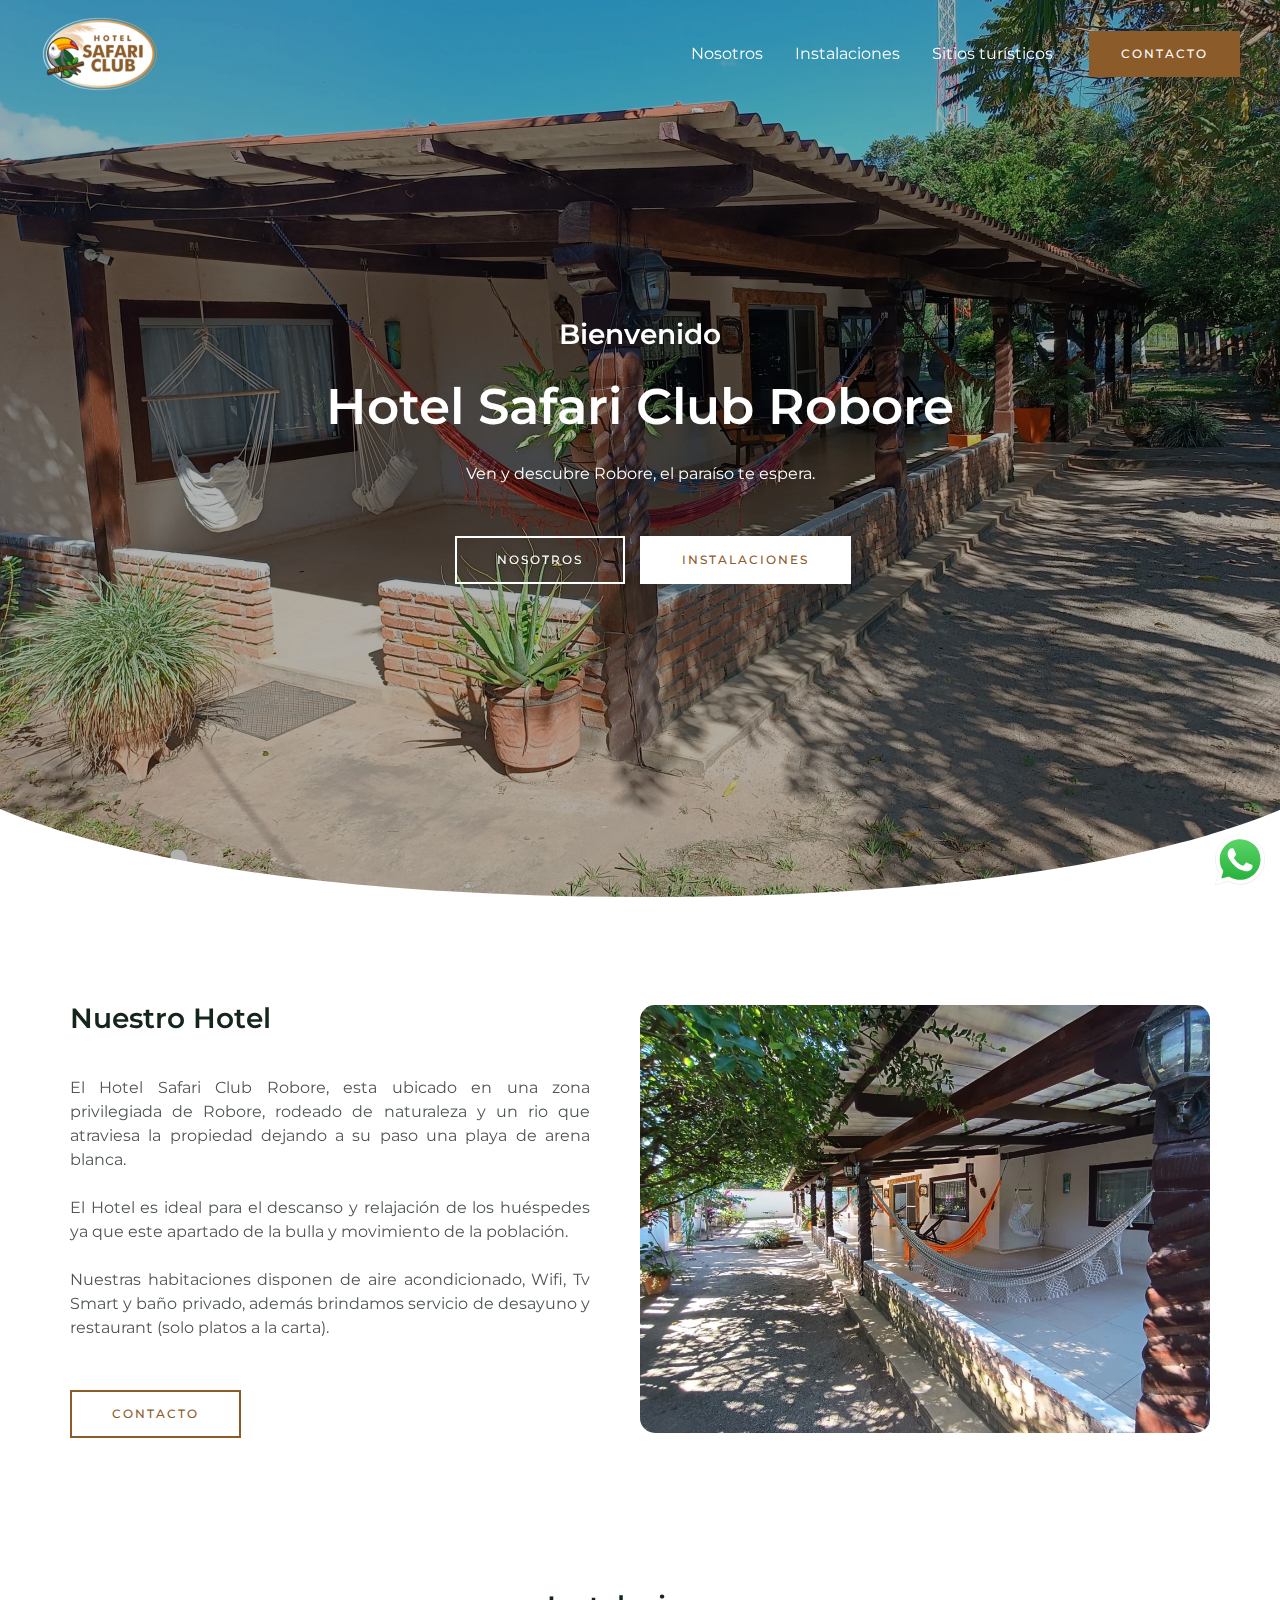
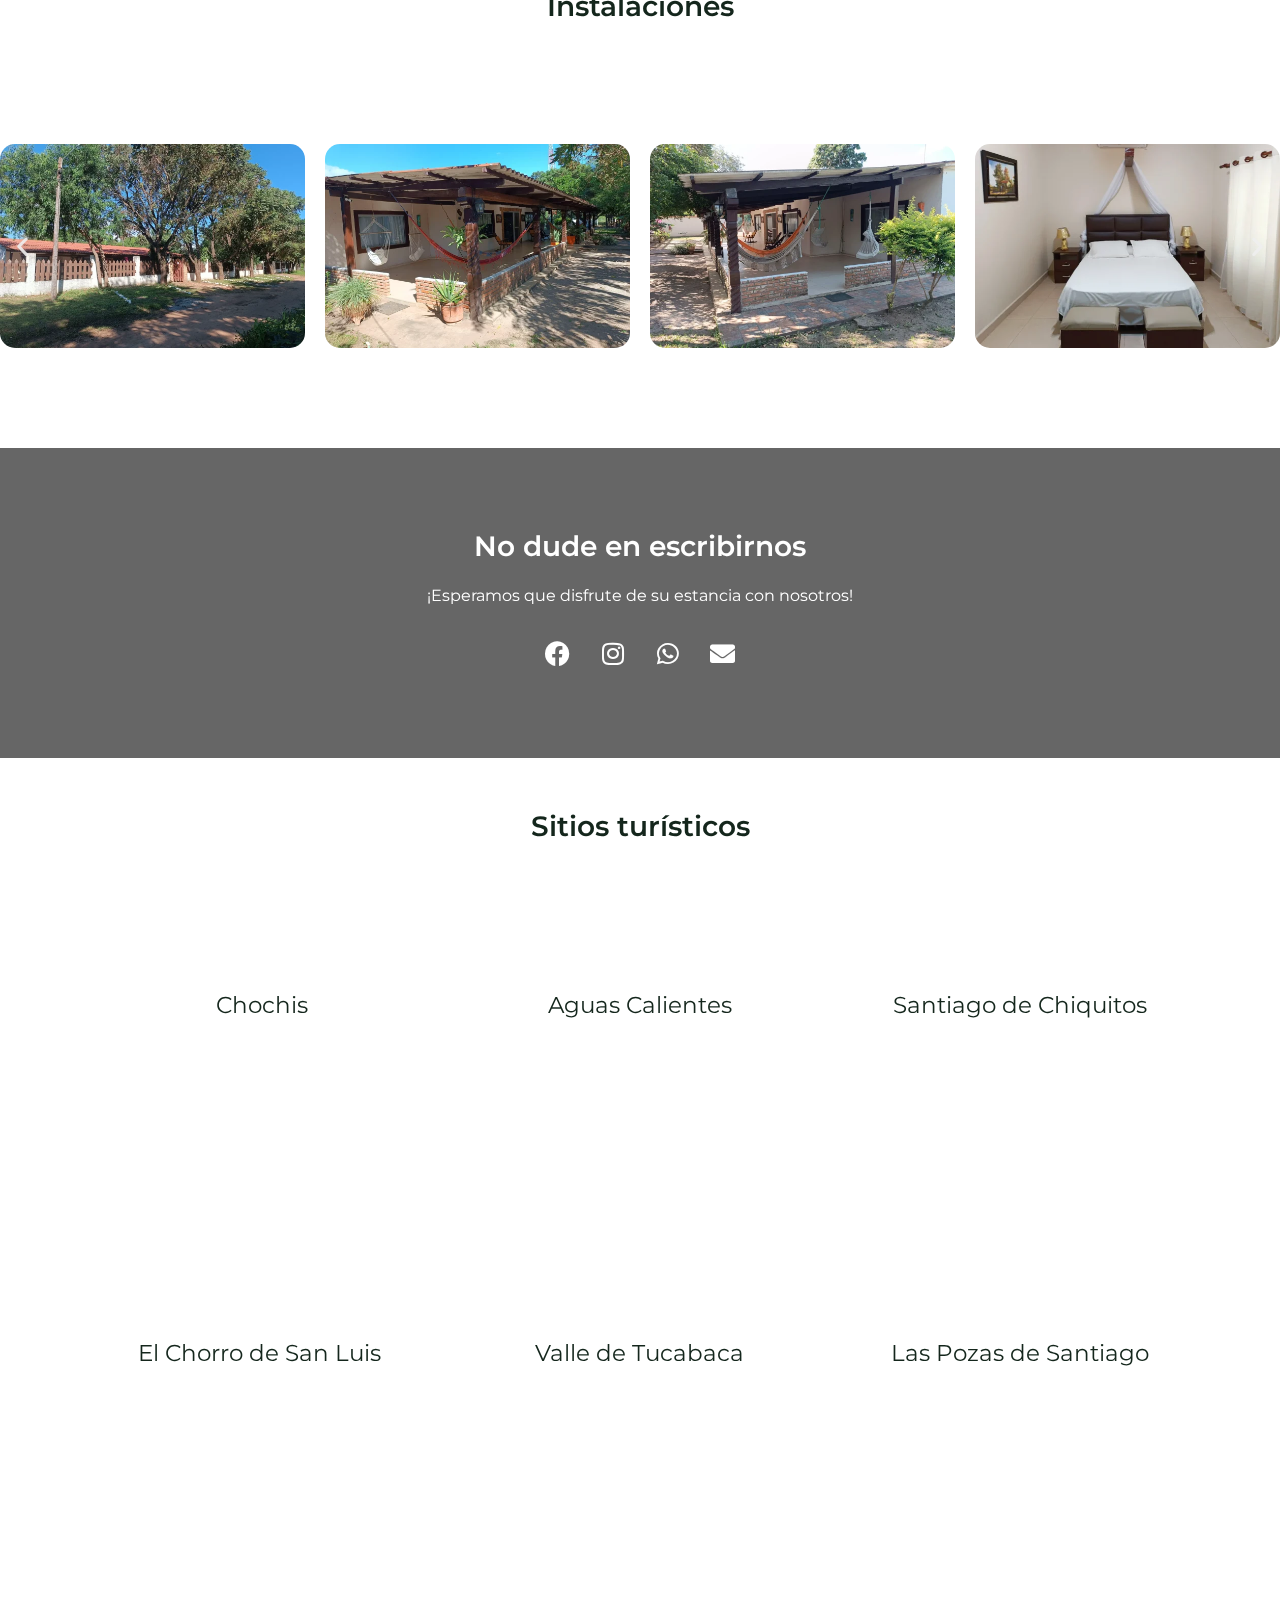
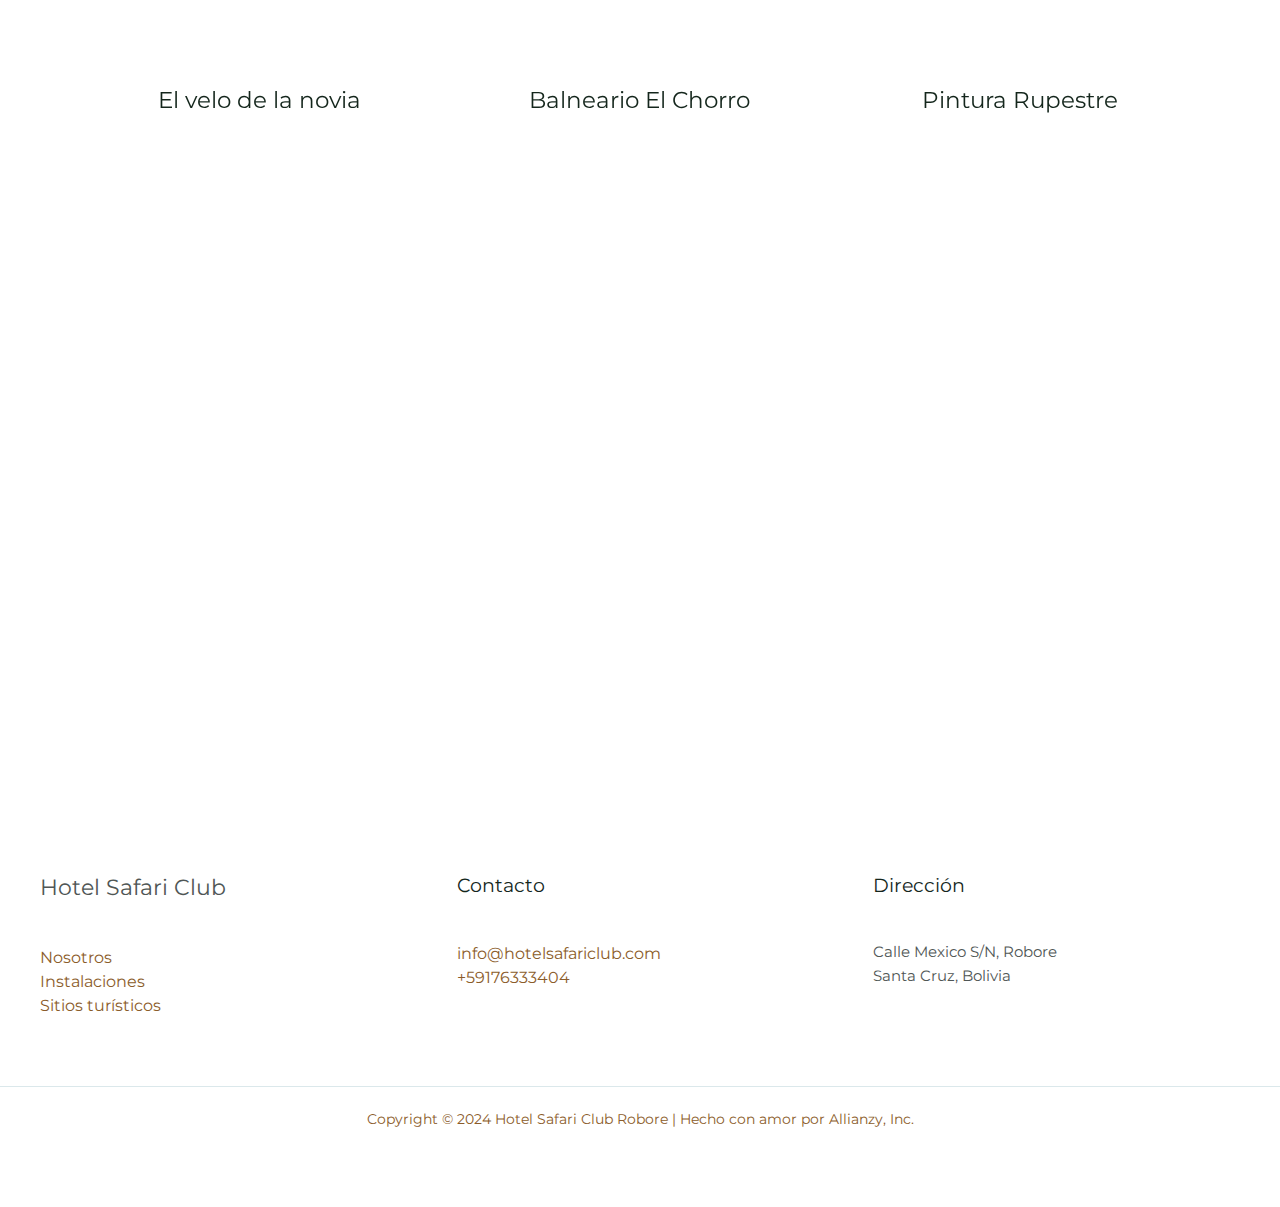
<file: index.html>
<!DOCTYPE html>
<html lang="es">
<head>
<meta charset="UTF-8">
<meta name="viewport" content="width=device-width, initial-scale=1">
	 <link rel="profile" href="https://gmpg.org/xfn/11"> 
	 <meta name="robots" content="index, follow, max-image-preview:large, max-snippet:-1, max-video-preview:-1">

	<!-- This site is optimized with the Yoast SEO plugin v23.6 - https://yoast.com/wordpress/plugins/seo/ -->
	<title>Hotel Safari Club Robore - El para&iacute;so te espera.</title>
	<meta name="description" content="Hotel Safari Club Robore: naturaleza, playa blanca y tranquilidad. Habitaciones con aire, Wifi y TV. Desayuno y restaurante a la carta.">
	<link rel="canonical" href="/">
	<meta property="og:locale" content="es_ES">
	<meta property="og:type" content="website">
	<meta property="og:title" content="Hotel Safari Club Robore - El para&iacute;so te espera.">
	<meta property="og:description" content="Hotel Safari Club Robore: naturaleza, playa blanca y tranquilidad. Habitaciones con aire, Wifi y TV. Desayuno y restaurante a la carta.">
	<meta property="og:url" content="/">
	<meta property="og:site_name" content="Hotel Safari Club Robore">
	<meta property="article:publisher" content="https://www.facebook.com/profile.php?id=100089750496801">
	<meta property="article:modified_time" content="2024-05-17T15:53:18+00:00">
	<meta property="og:image" content="/wp-content/uploads/2023/05/2-1024x768.webp">
	<meta name="twitter:card" content="summary_large_image">
	<script type="application/ld+json" class="yoast-schema-graph">{"@context":"https://schema.org","@graph":[{"@type":"WebPage","@id":"/","url":"/","name":"Hotel Safari Club Robore - El para&iacute;so te espera.","isPartOf":{"@id":"/#website"},"about":{"@id":"/#organization"},"primaryImageOfPage":{"@id":"/#primaryimage"},"image":{"@id":"/#primaryimage"},"thumbnailUrl":"/wp-content/uploads/2023/05/2-1024x768.webp","datePublished":"2020-04-13T11:18:54+00:00","dateModified":"2024-05-17T15:53:18+00:00","description":"Hotel Safari Club Robore: naturaleza, playa blanca y tranquilidad. Habitaciones con aire, Wifi y TV. Desayuno y restaurante a la carta.","breadcrumb":{"@id":"/#breadcrumb"},"inLanguage":"es","potentialAction":[{"@type":"ReadAction","target":["/"]}]},{"@type":"ImageObject","inLanguage":"es","@id":"/#primaryimage","url":"/wp-content/uploads/2023/05/2-1024x768.webp","contentUrl":"/wp-content/uploads/2023/05/2-1024x768.webp"},{"@type":"BreadcrumbList","@id":"/#breadcrumb","itemListElement":[{"@type":"ListItem","position":1,"name":"Portada"}]},{"@type":"WebSite","@id":"/#website","url":"/","name":"Hotel Safari Club Robore","description":"Ven y descubre Robore, el para&iacute;so te espera...","publisher":{"@id":"/#organization"},"potentialAction":[{"@type":"SearchAction","target":{"@type":"EntryPoint","urlTemplate":"/?s={search_term_string}"},"query-input":{"@type":"PropertyValueSpecification","valueRequired":true,"valueName":"search_term_string"}}],"inLanguage":"es"},{"@type":"Organization","@id":"/#organization","name":"Hotel Safari Club Robore","url":"/","logo":{"@type":"ImageObject","inLanguage":"es","@id":"/#/schema/logo/image/","url":"/wp-content/uploads/2023/05/logo-hotel-safari.webp","contentUrl":"/wp-content/uploads/2023/05/logo-hotel-safari.webp","width":1181,"height":744,"caption":"Hotel Safari Club Robore"},"image":{"@id":"/#/schema/logo/image/"},"sameAs":["https://www.facebook.com/profile.php?id=100089750496801","https://www.instagram.com/hotelsafariclub/"]}]}</script>
	<!-- / Yoast SEO plugin. -->


<link rel="dns-prefetch" href="https://www.googletagmanager.com">
<link rel="dns-prefetch" href="https://fonts.googleapis.com">
<link rel="alternate" type="application/rss+xml" title="Hotel Safari Club Robore &raquo; Feed" href="/index.php/feed/">
<link rel="alternate" type="application/rss+xml" title="Hotel Safari Club Robore &raquo; Feed de los comentarios" href="/index.php/comments/feed/">
<script>
window._wpemojiSettings = {"baseUrl":"https:\/\/s.w.org\/images\/core\/emoji\/15.0.3\/72x72\/","ext":".png","svgUrl":"https:\/\/s.w.org\/images\/core\/emoji\/15.0.3\/svg\/","svgExt":".svg","source":{"concatemoji":"\/wp-includes\/js\/wp-emoji-release.min.js?ver=6.6.2"}};
/*! This file is auto-generated */
!function(i,n){var o,s,e;function c(e){try{var t={supportTests:e,timestamp:(new Date).valueOf()};sessionStorage.setItem(o,JSON.stringify(t))}catch(e){}}function p(e,t,n){e.clearRect(0,0,e.canvas.width,e.canvas.height),e.fillText(t,0,0);var t=new Uint32Array(e.getImageData(0,0,e.canvas.width,e.canvas.height).data),r=(e.clearRect(0,0,e.canvas.width,e.canvas.height),e.fillText(n,0,0),new Uint32Array(e.getImageData(0,0,e.canvas.width,e.canvas.height).data));return t.every(function(e,t){return e===r[t]})}function u(e,t,n){switch(t){case"flag":return n(e,"\ud83c\udff3\ufe0f\u200d\u26a7\ufe0f","\ud83c\udff3\ufe0f\u200b\u26a7\ufe0f")?!1:!n(e,"\ud83c\uddfa\ud83c\uddf3","\ud83c\uddfa\u200b\ud83c\uddf3")&&!n(e,"\ud83c\udff4\udb40\udc67\udb40\udc62\udb40\udc65\udb40\udc6e\udb40\udc67\udb40\udc7f","\ud83c\udff4\u200b\udb40\udc67\u200b\udb40\udc62\u200b\udb40\udc65\u200b\udb40\udc6e\u200b\udb40\udc67\u200b\udb40\udc7f");case"emoji":return!n(e,"\ud83d\udc26\u200d\u2b1b","\ud83d\udc26\u200b\u2b1b")}return!1}function f(e,t,n){var r="undefined"!=typeof WorkerGlobalScope&&self instanceof WorkerGlobalScope?new OffscreenCanvas(300,150):i.createElement("canvas"),a=r.getContext("2d",{willReadFrequently:!0}),o=(a.textBaseline="top",a.font="600 32px Arial",{});return e.forEach(function(e){o[e]=t(a,e,n)}),o}function t(e){var t=i.createElement("script");t.src=e,t.defer=!0,i.head.appendChild(t)}"undefined"!=typeof Promise&&(o="wpEmojiSettingsSupports",s=["flag","emoji"],n.supports={everything:!0,everythingExceptFlag:!0},e=new Promise(function(e){i.addEventListener("DOMContentLoaded",e,{once:!0})}),new Promise(function(t){var n=function(){try{var e=JSON.parse(sessionStorage.getItem(o));if("object"==typeof e&&"number"==typeof e.timestamp&&(new Date).valueOf()<e.timestamp+604800&&"object"==typeof e.supportTests)return e.supportTests}catch(e){}return null}();if(!n){if("undefined"!=typeof Worker&&"undefined"!=typeof OffscreenCanvas&&"undefined"!=typeof URL&&URL.createObjectURL&&"undefined"!=typeof Blob)try{var e="postMessage("+f.toString()+"("+[JSON.stringify(s),u.toString(),p.toString()].join(",")+"));",r=new Blob([e],{type:"text/javascript"}),a=new Worker(URL.createObjectURL(r),{name:"wpTestEmojiSupports"});return void(a.onmessage=function(e){c(n=e.data),a.terminate(),t(n)})}catch(e){}c(n=f(s,u,p))}t(n)}).then(function(e){for(var t in e)n.supports[t]=e[t],n.supports.everything=n.supports.everything&&n.supports[t],"flag"!==t&&(n.supports.everythingExceptFlag=n.supports.everythingExceptFlag&&n.supports[t]);n.supports.everythingExceptFlag=n.supports.everythingExceptFlag&&!n.supports.flag,n.DOMReady=!1,n.readyCallback=function(){n.DOMReady=!0}}).then(function(){return e}).then(function(){var e;n.supports.everything||(n.readyCallback(),(e=n.source||{}).concatemoji?t(e.concatemoji):e.wpemoji&&e.twemoji&&(t(e.twemoji),t(e.wpemoji)))}))}((window,document),window._wpemojiSettings);
</script>
<link rel="stylesheet" id="astra-theme-css-css" href="/wp-content/themes/astra/assets/css/minified/frontend.min.css?ver=4.8.3" media="all">
<style id="astra-theme-css-inline-css">
.ast-no-sidebar .entry-content .alignfull {margin-left: calc( -50vw + 50%);margin-right: calc( -50vw + 50%);max-width: 100vw;width: 100vw;}.ast-no-sidebar .entry-content .alignwide {margin-left: calc(-41vw + 50%);margin-right: calc(-41vw + 50%);max-width: unset;width: unset;}.ast-no-sidebar .entry-content .alignfull .alignfull,.ast-no-sidebar .entry-content .alignfull .alignwide,.ast-no-sidebar .entry-content .alignwide .alignfull,.ast-no-sidebar .entry-content .alignwide .alignwide,.ast-no-sidebar .entry-content .wp-block-column .alignfull,.ast-no-sidebar .entry-content .wp-block-column .alignwide{width: 100%;margin-left: auto;margin-right: auto;}.wp-block-gallery,.blocks-gallery-grid {margin: 0;}.wp-block-separator {max-width: 100px;}.wp-block-separator.is-style-wide,.wp-block-separator.is-style-dots {max-width: none;}.entry-content .has-2-columns .wp-block-column:first-child {padding-right: 10px;}.entry-content .has-2-columns .wp-block-column:last-child {padding-left: 10px;}@media (max-width: 782px) {.entry-content .wp-block-columns .wp-block-column {flex-basis: 100%;}.entry-content .has-2-columns .wp-block-column:first-child {padding-right: 0;}.entry-content .has-2-columns .wp-block-column:last-child {padding-left: 0;}}body .entry-content .wp-block-latest-posts {margin-left: 0;}body .entry-content .wp-block-latest-posts li {list-style: none;}.ast-no-sidebar .ast-container .entry-content .wp-block-latest-posts {margin-left: 0;}.ast-header-break-point .entry-content .alignwide {margin-left: auto;margin-right: auto;}.entry-content .blocks-gallery-item img {margin-bottom: auto;}.wp-block-pullquote {border-top: 4px solid #555d66;border-bottom: 4px solid #555d66;color: #40464d;}:root{--ast-post-nav-space:0;--ast-container-default-xlg-padding:6.67em;--ast-container-default-lg-padding:5.67em;--ast-container-default-slg-padding:4.34em;--ast-container-default-md-padding:3.34em;--ast-container-default-sm-padding:6.67em;--ast-container-default-xs-padding:2.4em;--ast-container-default-xxs-padding:1.4em;--ast-code-block-background:#EEEEEE;--ast-comment-inputs-background:#FAFAFA;--ast-normal-container-width:1200px;--ast-narrow-container-width:750px;--ast-blog-title-font-weight:normal;--ast-blog-meta-weight:inherit;}html{font-size:100%;}a,.page-title{color:#8b5c2a;}a:hover,a:focus{color:#8b5c2a;}body,button,input,select,textarea,.ast-button,.ast-custom-button{font-family:'Montserrat',sans-serif;font-weight:400;font-size:16px;font-size:1rem;line-height:var(--ast-body-line-height,1.5em);}blockquote{color:var(--ast-global-color-3);}h1,.entry-content h1,.entry-content h1 a,h2,.entry-content h2,.entry-content h2 a,h3,.entry-content h3,.entry-content h3 a,h4,.entry-content h4,.entry-content h4 a,h5,.entry-content h5,.entry-content h5 a,h6,.entry-content h6,.entry-content h6 a,.site-title,.site-title a{font-family:'Montserrat',sans-serif;font-weight:400;}.site-title{font-size:31px;font-size:1.9375rem;display:none;}header .custom-logo-link img{max-width:120px;width:120px;}.astra-logo-svg{width:120px;}.site-header .site-description{font-size:15px;font-size:0.9375rem;display:none;}.entry-title{font-size:30px;font-size:1.875rem;}.archive .ast-article-post .ast-article-inner,.blog .ast-article-post .ast-article-inner,.archive .ast-article-post .ast-article-inner:hover,.blog .ast-article-post .ast-article-inner:hover{overflow:hidden;}h1,.entry-content h1,.entry-content h1 a{font-size:50px;font-size:3.125rem;font-weight:600;font-family:'Montserrat',sans-serif;line-height:1.4em;}h2,.entry-content h2,.entry-content h2 a{font-size:28px;font-size:1.75rem;font-weight:600;font-family:'Montserrat',sans-serif;line-height:1.3em;}h3,.entry-content h3,.entry-content h3 a{font-size:22px;font-size:1.375rem;font-weight:600;font-family:'Montserrat',sans-serif;line-height:1.3em;}h4,.entry-content h4,.entry-content h4 a{font-size:23px;font-size:1.4375rem;line-height:1.2em;font-family:'Montserrat',sans-serif;}h5,.entry-content h5,.entry-content h5 a{font-size:18px;font-size:1.125rem;line-height:1.2em;font-family:'Montserrat',sans-serif;}h6,.entry-content h6,.entry-content h6 a{font-size:15px;font-size:0.9375rem;line-height:1.25em;font-family:'Montserrat',sans-serif;}::selection{background-color:#8b5c2a;color:#ffffff;}body,h1,.entry-title a,.entry-content h1,.entry-content h1 a,h2,.entry-content h2,.entry-content h2 a,h3,.entry-content h3,.entry-content h3 a,h4,.entry-content h4,.entry-content h4 a,h5,.entry-content h5,.entry-content h5 a,h6,.entry-content h6,.entry-content h6 a{color:var(--ast-global-color-3);}.tagcloud a:hover,.tagcloud a:focus,.tagcloud a.current-item{color:#ffffff;border-color:#8b5c2a;background-color:#8b5c2a;}input:focus,input[type="text"]:focus,input[type="email"]:focus,input[type="url"]:focus,input[type="password"]:focus,input[type="reset"]:focus,input[type="search"]:focus,textarea:focus{border-color:#8b5c2a;}input[type="radio"]:checked,input[type=reset],input[type="checkbox"]:checked,input[type="checkbox"]:hover:checked,input[type="checkbox"]:focus:checked,input[type=range]::-webkit-slider-thumb{border-color:#8b5c2a;background-color:#8b5c2a;box-shadow:none;}.site-footer a:hover + .post-count,.site-footer a:focus + .post-count{background:#8b5c2a;border-color:#8b5c2a;}.single .nav-links .nav-previous,.single .nav-links .nav-next{color:#8b5c2a;}.entry-meta,.entry-meta *{line-height:1.45;color:#8b5c2a;}.entry-meta a:not(.ast-button):hover,.entry-meta a:not(.ast-button):hover *,.entry-meta a:not(.ast-button):focus,.entry-meta a:not(.ast-button):focus *,.page-links > .page-link,.page-links .page-link:hover,.post-navigation a:hover{color:#8b5c2a;}#cat option,.secondary .calendar_wrap thead a,.secondary .calendar_wrap thead a:visited{color:#8b5c2a;}.secondary .calendar_wrap #today,.ast-progress-val span{background:#8b5c2a;}.secondary a:hover + .post-count,.secondary a:focus + .post-count{background:#8b5c2a;border-color:#8b5c2a;}.calendar_wrap #today > a{color:#ffffff;}.page-links .page-link,.single .post-navigation a{color:#8b5c2a;}.ast-search-menu-icon .search-form button.search-submit{padding:0 4px;}.ast-search-menu-icon form.search-form{padding-right:0;}.ast-search-menu-icon.slide-search input.search-field{width:0;}.ast-header-search .ast-search-menu-icon.ast-dropdown-active .search-form,.ast-header-search .ast-search-menu-icon.ast-dropdown-active .search-field:focus{transition:all 0.2s;}.search-form input.search-field:focus{outline:none;}.widget-title,.widget .wp-block-heading{font-size:22px;font-size:1.375rem;color:var(--ast-global-color-3);}.ast-search-menu-icon.slide-search a:focus-visible:focus-visible,.astra-search-icon:focus-visible,#close:focus-visible,a:focus-visible,.ast-menu-toggle:focus-visible,.site .skip-link:focus-visible,.wp-block-loginout input:focus-visible,.wp-block-search.wp-block-search__button-inside .wp-block-search__inside-wrapper,.ast-header-navigation-arrow:focus-visible,.woocommerce .wc-proceed-to-checkout > .checkout-button:focus-visible,.woocommerce .woocommerce-MyAccount-navigation ul li a:focus-visible,.ast-orders-table__row .ast-orders-table__cell:focus-visible,.woocommerce .woocommerce-order-details .order-again > .button:focus-visible,.woocommerce .woocommerce-message a.button.wc-forward:focus-visible,.woocommerce #minus_qty:focus-visible,.woocommerce #plus_qty:focus-visible,a#ast-apply-coupon:focus-visible,.woocommerce .woocommerce-info a:focus-visible,.woocommerce .astra-shop-summary-wrap a:focus-visible,.woocommerce a.wc-forward:focus-visible,#ast-apply-coupon:focus-visible,.woocommerce-js .woocommerce-mini-cart-item a.remove:focus-visible,#close:focus-visible,.button.search-submit:focus-visible,#search_submit:focus,.normal-search:focus-visible,.ast-header-account-wrap:focus-visible,.woocommerce .ast-on-card-button.ast-quick-view-trigger:focus{outline-style:dotted;outline-color:inherit;outline-width:thin;}input:focus,input[type="text"]:focus,input[type="email"]:focus,input[type="url"]:focus,input[type="password"]:focus,input[type="reset"]:focus,input[type="search"]:focus,input[type="number"]:focus,textarea:focus,.wp-block-search__input:focus,[data-section="section-header-mobile-trigger"] .ast-button-wrap .ast-mobile-menu-trigger-minimal:focus,.ast-mobile-popup-drawer.active .menu-toggle-close:focus,.woocommerce-ordering select.orderby:focus,#ast-scroll-top:focus,#coupon_code:focus,.woocommerce-page #comment:focus,.woocommerce #reviews #respond input#submit:focus,.woocommerce a.add_to_cart_button:focus,.woocommerce .button.single_add_to_cart_button:focus,.woocommerce .woocommerce-cart-form button:focus,.woocommerce .woocommerce-cart-form__cart-item .quantity .qty:focus,.woocommerce .woocommerce-billing-fields .woocommerce-billing-fields__field-wrapper .woocommerce-input-wrapper > .input-text:focus,.woocommerce #order_comments:focus,.woocommerce #place_order:focus,.woocommerce .woocommerce-address-fields .woocommerce-address-fields__field-wrapper .woocommerce-input-wrapper > .input-text:focus,.woocommerce .woocommerce-MyAccount-content form button:focus,.woocommerce .woocommerce-MyAccount-content .woocommerce-EditAccountForm .woocommerce-form-row .woocommerce-Input.input-text:focus,.woocommerce .ast-woocommerce-container .woocommerce-pagination ul.page-numbers li a:focus,body #content .woocommerce form .form-row .select2-container--default .select2-selection--single:focus,#ast-coupon-code:focus,.woocommerce.woocommerce-js .quantity input[type=number]:focus,.woocommerce-js .woocommerce-mini-cart-item .quantity input[type=number]:focus,.woocommerce p#ast-coupon-trigger:focus{border-style:dotted;border-color:inherit;border-width:thin;}input{outline:none;}.site-logo-img img{ transition:all 0.2s linear;}body .ast-oembed-container *{position:absolute;top:0;width:100%;height:100%;left:0;}body .wp-block-embed-pocket-casts .ast-oembed-container *{position:unset;}.ast-single-post-featured-section + article {margin-top: 2em;}.site-content .ast-single-post-featured-section img {width: 100%;overflow: hidden;object-fit: cover;}.site > .ast-single-related-posts-container {margin-top: 0;}@media (min-width: 922px) {.ast-desktop .ast-container--narrow {max-width: var(--ast-narrow-container-width);margin: 0 auto;}}.ast-page-builder-template .hentry {margin: 0;}.ast-page-builder-template .site-content > .ast-container {max-width: 100%;padding: 0;}.ast-page-builder-template .site .site-content #primary {padding: 0;margin: 0;}.ast-page-builder-template .no-results {text-align: center;margin: 4em auto;}.ast-page-builder-template .ast-pagination {padding: 2em;}.ast-page-builder-template .entry-header.ast-no-title.ast-no-thumbnail {margin-top: 0;}.ast-page-builder-template .entry-header.ast-header-without-markup {margin-top: 0;margin-bottom: 0;}.ast-page-builder-template .entry-header.ast-no-title.ast-no-meta {margin-bottom: 0;}.ast-page-builder-template.single .post-navigation {padding-bottom: 2em;}.ast-page-builder-template.single-post .site-content > .ast-container {max-width: 100%;}.ast-page-builder-template .entry-header {margin-top: 4em;margin-left: auto;margin-right: auto;padding-left: 20px;padding-right: 20px;}.single.ast-page-builder-template .entry-header {padding-left: 20px;padding-right: 20px;}.ast-page-builder-template .ast-archive-description {margin: 4em auto 0;padding-left: 20px;padding-right: 20px;}.ast-page-builder-template.ast-no-sidebar .entry-content .alignwide {margin-left: 0;margin-right: 0;}@media (max-width:921.9px){#ast-desktop-header{display:none;}}@media (min-width:922px){#ast-mobile-header{display:none;}}.wp-block-buttons.aligncenter{justify-content:center;}@media (max-width:782px){.entry-content .wp-block-columns .wp-block-column{margin-left:0px;}}.wp-block-image.aligncenter{margin-left:auto;margin-right:auto;}.wp-block-table.aligncenter{margin-left:auto;margin-right:auto;}.wp-block-buttons .wp-block-button.is-style-outline .wp-block-button__link.wp-element-button,.ast-outline-button,.wp-block-uagb-buttons-child .uagb-buttons-repeater.ast-outline-button{border-color:var(--ast-global-color-0);border-top-width:2px;border-right-width:2px;border-bottom-width:2px;border-left-width:2px;font-family:'Montserrat',sans-serif;font-weight:500;font-size:12px;font-size:0.75rem;line-height:1em;border-top-left-radius:0px;border-top-right-radius:0px;border-bottom-right-radius:0px;border-bottom-left-radius:0px;}.wp-block-button.is-style-outline .wp-block-button__link:hover,.wp-block-buttons .wp-block-button.is-style-outline .wp-block-button__link:focus,.wp-block-buttons .wp-block-button.is-style-outline > .wp-block-button__link:not(.has-text-color):hover,.wp-block-buttons .wp-block-button.wp-block-button__link.is-style-outline:not(.has-text-color):hover,.ast-outline-button:hover,.ast-outline-button:focus,.wp-block-uagb-buttons-child .uagb-buttons-repeater.ast-outline-button:hover,.wp-block-uagb-buttons-child .uagb-buttons-repeater.ast-outline-button:focus{background-color:var(--ast-global-color-1);border-color:var(--ast-global-color-1);}.wp-block-button .wp-block-button__link.wp-element-button.is-style-outline:not(.has-background),.wp-block-button.is-style-outline>.wp-block-button__link.wp-element-button:not(.has-background),.ast-outline-button{background-color:var(--ast-global-color-5);}.entry-content[data-ast-blocks-layout] > figure{margin-bottom:1em;}@media (max-width:921px){.ast-separate-container #primary,.ast-separate-container #secondary{padding:1.5em 0;}#primary,#secondary{padding:1.5em 0;margin:0;}.ast-left-sidebar #content > .ast-container{display:flex;flex-direction:column-reverse;width:100%;}.ast-separate-container .ast-article-post,.ast-separate-container .ast-article-single{padding:1.5em 2.14em;}.ast-author-box img.avatar{margin:20px 0 0 0;}}@media (min-width:922px){.ast-separate-container.ast-right-sidebar #primary,.ast-separate-container.ast-left-sidebar #primary{border:0;}.search-no-results.ast-separate-container #primary{margin-bottom:4em;}}.elementor-button-wrapper .elementor-button{border-style:solid;text-decoration:none;border-top-width:2px;border-right-width:2px;border-left-width:2px;border-bottom-width:2px;}body .elementor-button.elementor-size-sm,body .elementor-button.elementor-size-xs,body .elementor-button.elementor-size-md,body .elementor-button.elementor-size-lg,body .elementor-button.elementor-size-xl,body .elementor-button{border-top-left-radius:0px;border-top-right-radius:0px;border-bottom-right-radius:0px;border-bottom-left-radius:0px;padding-top:16px;padding-right:40px;padding-bottom:16px;padding-left:40px;}.elementor-button-wrapper .elementor-button{border-color:var(--ast-global-color-0);background-color:var(--ast-global-color-5);}.elementor-button-wrapper .elementor-button:hover,.elementor-button-wrapper .elementor-button:focus{color:#ffffff;background-color:var(--ast-global-color-1);border-color:var(--ast-global-color-1);}.wp-block-button .wp-block-button__link ,.elementor-button-wrapper .elementor-button,.elementor-button-wrapper .elementor-button:visited{color:var(--ast-global-color-0);}.elementor-button-wrapper .elementor-button{font-family:'Montserrat',sans-serif;font-weight:500;font-size:12px;font-size:0.75rem;line-height:1em;text-transform:uppercase;letter-spacing:2px;}body .elementor-button.elementor-size-sm,body .elementor-button.elementor-size-xs,body .elementor-button.elementor-size-md,body .elementor-button.elementor-size-lg,body .elementor-button.elementor-size-xl,body .elementor-button{font-size:12px;font-size:0.75rem;}.wp-block-button .wp-block-button__link:hover,.wp-block-button .wp-block-button__link:focus{color:#ffffff;background-color:var(--ast-global-color-1);border-color:var(--ast-global-color-1);}.elementor-widget-heading h1.elementor-heading-title{line-height:1.4em;}.elementor-widget-heading h2.elementor-heading-title{line-height:1.3em;}.elementor-widget-heading h3.elementor-heading-title{line-height:1.3em;}.elementor-widget-heading h4.elementor-heading-title{line-height:1.2em;}.elementor-widget-heading h5.elementor-heading-title{line-height:1.2em;}.elementor-widget-heading h6.elementor-heading-title{line-height:1.25em;}.wp-block-button .wp-block-button__link{border-style:solid;border-top-width:2px;border-right-width:2px;border-left-width:2px;border-bottom-width:2px;border-color:var(--ast-global-color-0);background-color:var(--ast-global-color-5);color:var(--ast-global-color-0);font-family:'Montserrat',sans-serif;font-weight:500;line-height:1em;text-transform:uppercase;letter-spacing:2px;font-size:12px;font-size:0.75rem;border-top-left-radius:0px;border-top-right-radius:0px;border-bottom-right-radius:0px;border-bottom-left-radius:0px;padding-top:16px;padding-right:40px;padding-bottom:16px;padding-left:40px;}.menu-toggle,button,.ast-button,.ast-custom-button,.button,input#submit,input[type="button"],input[type="submit"],input[type="reset"]{border-style:solid;border-top-width:2px;border-right-width:2px;border-left-width:2px;border-bottom-width:2px;color:var(--ast-global-color-0);border-color:var(--ast-global-color-0);background-color:var(--ast-global-color-5);padding-top:16px;padding-right:40px;padding-bottom:16px;padding-left:40px;font-family:'Montserrat',sans-serif;font-weight:500;font-size:12px;font-size:0.75rem;line-height:1em;text-transform:uppercase;letter-spacing:2px;border-top-left-radius:0px;border-top-right-radius:0px;border-bottom-right-radius:0px;border-bottom-left-radius:0px;}button:focus,.menu-toggle:hover,button:hover,.ast-button:hover,.ast-custom-button:hover .button:hover,.ast-custom-button:hover ,input[type=reset]:hover,input[type=reset]:focus,input#submit:hover,input#submit:focus,input[type="button"]:hover,input[type="button"]:focus,input[type="submit"]:hover,input[type="submit"]:focus{color:#ffffff;background-color:var(--ast-global-color-1);border-color:var(--ast-global-color-1);}@media (max-width:921px){.ast-mobile-header-stack .main-header-bar .ast-search-menu-icon{display:inline-block;}.ast-header-break-point.ast-header-custom-item-outside .ast-mobile-header-stack .main-header-bar .ast-search-icon{margin:0;}.ast-comment-avatar-wrap img{max-width:2.5em;}.ast-comment-meta{padding:0 1.8888em 1.3333em;}.ast-separate-container .ast-comment-list li.depth-1{padding:1.5em 2.14em;}.ast-separate-container .comment-respond{padding:2em 2.14em;}}@media (min-width:544px){.ast-container{max-width:100%;}}@media (max-width:544px){.ast-separate-container .ast-article-post,.ast-separate-container .ast-article-single,.ast-separate-container .comments-title,.ast-separate-container .ast-archive-description{padding:1.5em 1em;}.ast-separate-container #content .ast-container{padding-left:0.54em;padding-right:0.54em;}.ast-separate-container .ast-comment-list .bypostauthor{padding:.5em;}.ast-search-menu-icon.ast-dropdown-active .search-field{width:170px;}} #ast-mobile-header .ast-site-header-cart-li a{pointer-events:none;}body,.ast-separate-container{background-color:var(--ast-global-color-4);background-image:none;}.ast-no-sidebar.ast-separate-container .entry-content .alignfull {margin-left: -6.67em;margin-right: -6.67em;width: auto;}@media (max-width: 1200px) {.ast-no-sidebar.ast-separate-container .entry-content .alignfull {margin-left: -2.4em;margin-right: -2.4em;}}@media (max-width: 768px) {.ast-no-sidebar.ast-separate-container .entry-content .alignfull {margin-left: -2.14em;margin-right: -2.14em;}}@media (max-width: 544px) {.ast-no-sidebar.ast-separate-container .entry-content .alignfull {margin-left: -1em;margin-right: -1em;}}.ast-no-sidebar.ast-separate-container .entry-content .alignwide {margin-left: -20px;margin-right: -20px;}.ast-no-sidebar.ast-separate-container .entry-content .wp-block-column .alignfull,.ast-no-sidebar.ast-separate-container .entry-content .wp-block-column .alignwide {margin-left: auto;margin-right: auto;width: 100%;}@media (max-width:921px){.site-title{display:none;}.site-header .site-description{display:none;}h1,.entry-content h1,.entry-content h1 a{font-size:40px;}h2,.entry-content h2,.entry-content h2 a{font-size:30px;}h3,.entry-content h3,.entry-content h3 a{font-size:25px;}h4,.entry-content h4,.entry-content h4 a{font-size:20px;font-size:1.25rem;}h5,.entry-content h5,.entry-content h5 a{font-size:18px;font-size:1.125rem;}h6,.entry-content h6,.entry-content h6 a{font-size:16px;font-size:1rem;}.astra-logo-svg{width:90px;}header .custom-logo-link img,.ast-header-break-point .site-logo-img .custom-mobile-logo-link img{max-width:90px;width:90px;}}@media (max-width:544px){.site-title{display:none;}.site-header .site-description{display:none;}h1,.entry-content h1,.entry-content h1 a{font-size:34px;}h2,.entry-content h2,.entry-content h2 a{font-size:24px;}h3,.entry-content h3,.entry-content h3 a{font-size:22px;}h4,.entry-content h4,.entry-content h4 a{font-size:20px;font-size:1.25rem;}h5,.entry-content h5,.entry-content h5 a{font-size:18px;font-size:1.125rem;}h6,.entry-content h6,.entry-content h6 a{font-size:16px;font-size:1rem;}header .custom-logo-link img,.ast-header-break-point .site-branding img,.ast-header-break-point .custom-logo-link img{max-width:90px;width:90px;}.astra-logo-svg{width:90px;}.ast-header-break-point .site-logo-img .custom-mobile-logo-link img{max-width:90px;}}@media (max-width:921px){html{font-size:91.2%;}}@media (max-width:544px){html{font-size:91.2%;}}@media (min-width:922px){.ast-container{max-width:1240px;}}@font-face {font-family: "Astra";src: url(/wp-content/themes/astra/assets/fonts/astra.woff) format("woff"),url(/wp-content/themes/astra/assets/fonts/astra.ttf) format("truetype"),url(/wp-content/themes/astra/assets/fonts/astra.svg#astra) format("svg");font-weight: normal;font-style: normal;font-display: fallback;}@media (min-width:922px){.main-header-menu .sub-menu .menu-item.ast-left-align-sub-menu:hover > .sub-menu,.main-header-menu .sub-menu .menu-item.ast-left-align-sub-menu.focus > .sub-menu{margin-left:-2px;}}.ast-theme-transparent-header [data-section="section-header-mobile-trigger"] .ast-button-wrap .ast-mobile-menu-trigger-fill,.ast-theme-transparent-header [data-section="section-header-mobile-trigger"] .ast-button-wrap .ast-mobile-menu-trigger-minimal{border:none;}.site .comments-area{padding-bottom:3em;}.astra-icon-down_arrow::after {content: "\e900";font-family: Astra;}.astra-icon-close::after {content: "\e5cd";font-family: Astra;}.astra-icon-drag_handle::after {content: "\e25d";font-family: Astra;}.astra-icon-format_align_justify::after {content: "\e235";font-family: Astra;}.astra-icon-menu::after {content: "\e5d2";font-family: Astra;}.astra-icon-reorder::after {content: "\e8fe";font-family: Astra;}.astra-icon-search::after {content: "\e8b6";font-family: Astra;}.astra-icon-zoom_in::after {content: "\e56b";font-family: Astra;}.astra-icon-check-circle::after {content: "\e901";font-family: Astra;}.astra-icon-shopping-cart::after {content: "\f07a";font-family: Astra;}.astra-icon-shopping-bag::after {content: "\f290";font-family: Astra;}.astra-icon-shopping-basket::after {content: "\f291";font-family: Astra;}.astra-icon-circle-o::after {content: "\e903";font-family: Astra;}.astra-icon-certificate::after {content: "\e902";font-family: Astra;}blockquote {padding: 1.2em;}:root .has-ast-global-color-0-color{color:var(--ast-global-color-0);}:root .has-ast-global-color-0-background-color{background-color:var(--ast-global-color-0);}:root .wp-block-button .has-ast-global-color-0-color{color:var(--ast-global-color-0);}:root .wp-block-button .has-ast-global-color-0-background-color{background-color:var(--ast-global-color-0);}:root .has-ast-global-color-1-color{color:var(--ast-global-color-1);}:root .has-ast-global-color-1-background-color{background-color:var(--ast-global-color-1);}:root .wp-block-button .has-ast-global-color-1-color{color:var(--ast-global-color-1);}:root .wp-block-button .has-ast-global-color-1-background-color{background-color:var(--ast-global-color-1);}:root .has-ast-global-color-2-color{color:var(--ast-global-color-2);}:root .has-ast-global-color-2-background-color{background-color:var(--ast-global-color-2);}:root .wp-block-button .has-ast-global-color-2-color{color:var(--ast-global-color-2);}:root .wp-block-button .has-ast-global-color-2-background-color{background-color:var(--ast-global-color-2);}:root .has-ast-global-color-3-color{color:var(--ast-global-color-3);}:root .has-ast-global-color-3-background-color{background-color:var(--ast-global-color-3);}:root .wp-block-button .has-ast-global-color-3-color{color:var(--ast-global-color-3);}:root .wp-block-button .has-ast-global-color-3-background-color{background-color:var(--ast-global-color-3);}:root .has-ast-global-color-4-color{color:var(--ast-global-color-4);}:root .has-ast-global-color-4-background-color{background-color:var(--ast-global-color-4);}:root .wp-block-button .has-ast-global-color-4-color{color:var(--ast-global-color-4);}:root .wp-block-button .has-ast-global-color-4-background-color{background-color:var(--ast-global-color-4);}:root .has-ast-global-color-5-color{color:var(--ast-global-color-5);}:root .has-ast-global-color-5-background-color{background-color:var(--ast-global-color-5);}:root .wp-block-button .has-ast-global-color-5-color{color:var(--ast-global-color-5);}:root .wp-block-button .has-ast-global-color-5-background-color{background-color:var(--ast-global-color-5);}:root .has-ast-global-color-6-color{color:var(--ast-global-color-6);}:root .has-ast-global-color-6-background-color{background-color:var(--ast-global-color-6);}:root .wp-block-button .has-ast-global-color-6-color{color:var(--ast-global-color-6);}:root .wp-block-button .has-ast-global-color-6-background-color{background-color:var(--ast-global-color-6);}:root .has-ast-global-color-7-color{color:var(--ast-global-color-7);}:root .has-ast-global-color-7-background-color{background-color:var(--ast-global-color-7);}:root .wp-block-button .has-ast-global-color-7-color{color:var(--ast-global-color-7);}:root .wp-block-button .has-ast-global-color-7-background-color{background-color:var(--ast-global-color-7);}:root .has-ast-global-color-8-color{color:var(--ast-global-color-8);}:root .has-ast-global-color-8-background-color{background-color:var(--ast-global-color-8);}:root .wp-block-button .has-ast-global-color-8-color{color:var(--ast-global-color-8);}:root .wp-block-button .has-ast-global-color-8-background-color{background-color:var(--ast-global-color-8);}:root{--ast-global-color-0:#8b5c2a;--ast-global-color-1:#8b5c2a;--ast-global-color-2:#14261C;--ast-global-color-3:#4F5655;--ast-global-color-4:#F3F6F3;--ast-global-color-5:#FFFFFF;--ast-global-color-6:#000000;--ast-global-color-7:#4B4F58;--ast-global-color-8:#F6F7F8;}:root {--ast-border-color : #dddddd;}.ast-single-entry-banner {-js-display: flex;display: flex;flex-direction: column;justify-content: center;text-align: center;position: relative;background: #eeeeee;}.ast-single-entry-banner[data-banner-layout="layout-1"] {max-width: 1200px;background: inherit;padding: 20px 0;}.ast-single-entry-banner[data-banner-width-type="custom"] {margin: 0 auto;width: 100%;}.ast-single-entry-banner + .site-content .entry-header {margin-bottom: 0;}.site .ast-author-avatar {--ast-author-avatar-size: ;}a.ast-underline-text {text-decoration: underline;}.ast-container > .ast-terms-link {position: relative;display: block;}a.ast-button.ast-badge-tax {padding: 4px 8px;border-radius: 3px;font-size: inherit;}header.entry-header .entry-title{font-size:30px;font-size:1.875rem;}header.entry-header > *:not(:last-child){margin-bottom:10px;}.ast-archive-entry-banner {-js-display: flex;display: flex;flex-direction: column;justify-content: center;text-align: center;position: relative;background: #eeeeee;}.ast-archive-entry-banner[data-banner-width-type="custom"] {margin: 0 auto;width: 100%;}.ast-archive-entry-banner[data-banner-layout="layout-1"] {background: inherit;padding: 20px 0;text-align: left;}body.archive .ast-archive-description{max-width:1200px;width:100%;text-align:left;padding-top:3em;padding-right:3em;padding-bottom:3em;padding-left:3em;}body.archive .ast-archive-description .ast-archive-title,body.archive .ast-archive-description .ast-archive-title *{font-size:40px;font-size:2.5rem;}body.archive .ast-archive-description > *:not(:last-child){margin-bottom:10px;}@media (max-width:921px){body.archive .ast-archive-description{text-align:left;}}@media (max-width:544px){body.archive .ast-archive-description{text-align:left;}}@media (min-width:921px){.ast-theme-transparent-header #masthead{position:absolute;left:0;right:0;}.ast-theme-transparent-header .main-header-bar,.ast-theme-transparent-header.ast-header-break-point .main-header-bar{background:none;}body.elementor-editor-active.ast-theme-transparent-header #masthead,.fl-builder-edit .ast-theme-transparent-header #masthead,body.vc_editor.ast-theme-transparent-header #masthead,body.brz-ed.ast-theme-transparent-header #masthead{z-index:0;}.ast-header-break-point.ast-replace-site-logo-transparent.ast-theme-transparent-header .custom-mobile-logo-link{display:none;}.ast-header-break-point.ast-replace-site-logo-transparent.ast-theme-transparent-header .transparent-custom-logo{display:inline-block;}.ast-theme-transparent-header .ast-above-header,.ast-theme-transparent-header .ast-above-header.ast-above-header-bar{background-image:none;background-color:transparent;}.ast-theme-transparent-header .ast-below-header,.ast-theme-transparent-header .ast-below-header.ast-below-header-bar{background-image:none;background-color:transparent;}}.ast-theme-transparent-header .site-title a,.ast-theme-transparent-header .site-title a:focus,.ast-theme-transparent-header .site-title a:hover,.ast-theme-transparent-header .site-title a:visited{color:#ffffff;}.ast-theme-transparent-header .site-header .site-description{color:#ffffff;}.ast-theme-transparent-header .ast-builder-menu .main-header-menu,.ast-theme-transparent-header .ast-builder-menu .main-header-menu .menu-link,.ast-theme-transparent-header [CLASS*="ast-builder-menu-"] .main-header-menu .menu-item > .menu-link,.ast-theme-transparent-header .ast-masthead-custom-menu-items,.ast-theme-transparent-header .ast-masthead-custom-menu-items a,.ast-theme-transparent-header .ast-builder-menu .main-header-menu .menu-item > .ast-menu-toggle,.ast-theme-transparent-header .ast-builder-menu .main-header-menu .menu-item > .ast-menu-toggle,.ast-theme-transparent-header .ast-above-header-navigation a,.ast-header-break-point.ast-theme-transparent-header .ast-above-header-navigation a,.ast-header-break-point.ast-theme-transparent-header .ast-above-header-navigation > ul.ast-above-header-menu > .menu-item-has-children:not(.current-menu-item) > .ast-menu-toggle,.ast-theme-transparent-header .ast-below-header-menu,.ast-theme-transparent-header .ast-below-header-menu a,.ast-header-break-point.ast-theme-transparent-header .ast-below-header-menu a,.ast-header-break-point.ast-theme-transparent-header .ast-below-header-menu,.ast-theme-transparent-header .main-header-menu .menu-link{color:var(--ast-global-color-4);}.ast-theme-transparent-header .ast-builder-menu .main-header-menu .menu-item:hover > .menu-link,.ast-theme-transparent-header .ast-builder-menu .main-header-menu .menu-item:hover > .ast-menu-toggle,.ast-theme-transparent-header .ast-builder-menu .main-header-menu .ast-masthead-custom-menu-items a:hover,.ast-theme-transparent-header .ast-builder-menu .main-header-menu .focus > .menu-link,.ast-theme-transparent-header .ast-builder-menu .main-header-menu .focus > .ast-menu-toggle,.ast-theme-transparent-header .ast-builder-menu .main-header-menu .current-menu-item > .menu-link,.ast-theme-transparent-header .ast-builder-menu .main-header-menu .current-menu-ancestor > .menu-link,.ast-theme-transparent-header .ast-builder-menu .main-header-menu .current-menu-item > .ast-menu-toggle,.ast-theme-transparent-header .ast-builder-menu .main-header-menu .current-menu-ancestor > .ast-menu-toggle,.ast-theme-transparent-header [CLASS*="ast-builder-menu-"] .main-header-menu .current-menu-item > .menu-link,.ast-theme-transparent-header [CLASS*="ast-builder-menu-"] .main-header-menu .current-menu-ancestor > .menu-link,.ast-theme-transparent-header [CLASS*="ast-builder-menu-"] .main-header-menu .current-menu-item > .ast-menu-toggle,.ast-theme-transparent-header [CLASS*="ast-builder-menu-"] .main-header-menu .current-menu-ancestor > .ast-menu-toggle,.ast-theme-transparent-header .main-header-menu .menu-item:hover > .menu-link,.ast-theme-transparent-header .main-header-menu .current-menu-item > .menu-link,.ast-theme-transparent-header .main-header-menu .current-menu-ancestor > .menu-link{color:var(--ast-global-color-5);}.ast-theme-transparent-header div.ast-masthead-custom-menu-items,.ast-theme-transparent-header div.ast-masthead-custom-menu-items .widget,.ast-theme-transparent-header div.ast-masthead-custom-menu-items .widget-title,.ast-theme-transparent-header .site-header-section [CLASS*="ast-header-html-"] .ast-builder-html-element{color:#ffffff;}.ast-theme-transparent-header .ast-builder-menu .main-header-menu .menu-item .sub-menu .menu-link,.ast-theme-transparent-header .main-header-menu .menu-item .sub-menu .menu-link{background-color:transparent;}@media (max-width:921px){.ast-theme-transparent-header #masthead{position:absolute;left:0;right:0;}.ast-theme-transparent-header .main-header-bar,.ast-theme-transparent-header.ast-header-break-point .main-header-bar{background:none;}body.elementor-editor-active.ast-theme-transparent-header #masthead,.fl-builder-edit .ast-theme-transparent-header #masthead,body.vc_editor.ast-theme-transparent-header #masthead,body.brz-ed.ast-theme-transparent-header #masthead{z-index:0;}.ast-header-break-point.ast-replace-site-logo-transparent.ast-theme-transparent-header .custom-mobile-logo-link{display:none;}.ast-header-break-point.ast-replace-site-logo-transparent.ast-theme-transparent-header .transparent-custom-logo{display:inline-block;}.ast-theme-transparent-header .ast-above-header,.ast-theme-transparent-header .ast-above-header.ast-above-header-bar{background-image:none;background-color:transparent;}.ast-theme-transparent-header .ast-below-header,.ast-theme-transparent-header .ast-below-header.ast-below-header-bar{background-image:none;background-color:transparent;}}@media (max-width:921px){.ast-theme-transparent-header .ast-builder-menu .main-header-menu,.ast-theme-transparent-header .ast-builder-menu .main-header-menu .menu-link,.ast-theme-transparent-header [CLASS*="ast-builder-menu-"] .main-header-menu .menu-item > .menu-link,.ast-theme-transparent-header .ast-masthead-custom-menu-items,.ast-theme-transparent-header .ast-masthead-custom-menu-items a,.ast-theme-transparent-header .ast-builder-menu .main-header-menu .menu-item > .ast-menu-toggle,.ast-theme-transparent-header .ast-builder-menu .main-header-menu .menu-item > .ast-menu-toggle,.ast-theme-transparent-header .main-header-menu .menu-link{color:var(--ast-global-color-3);}.ast-theme-transparent-header .ast-builder-menu .main-header-menu .menu-item:hover > .menu-link,.ast-theme-transparent-header .ast-builder-menu .main-header-menu .menu-item:hover > .ast-menu-toggle,.ast-theme-transparent-header .ast-builder-menu .main-header-menu .ast-masthead-custom-menu-items a:hover,.ast-theme-transparent-header .ast-builder-menu .main-header-menu .focus > .menu-link,.ast-theme-transparent-header .ast-builder-menu .main-header-menu .focus > .ast-menu-toggle,.ast-theme-transparent-header .ast-builder-menu .main-header-menu .current-menu-item > .menu-link,.ast-theme-transparent-header .ast-builder-menu .main-header-menu .current-menu-ancestor > .menu-link,.ast-theme-transparent-header .ast-builder-menu .main-header-menu .current-menu-item > .ast-menu-toggle,.ast-theme-transparent-header .ast-builder-menu .main-header-menu .current-menu-ancestor > .ast-menu-toggle,.ast-theme-transparent-header [CLASS*="ast-builder-menu-"] .main-header-menu .current-menu-item > .menu-link,.ast-theme-transparent-header [CLASS*="ast-builder-menu-"] .main-header-menu .current-menu-ancestor > .menu-link,.ast-theme-transparent-header [CLASS*="ast-builder-menu-"] .main-header-menu .current-menu-item > .ast-menu-toggle,.ast-theme-transparent-header [CLASS*="ast-builder-menu-"] .main-header-menu .current-menu-ancestor > .ast-menu-toggle,.ast-theme-transparent-header .main-header-menu .menu-item:hover > .menu-link,.ast-theme-transparent-header .main-header-menu .current-menu-item > .menu-link,.ast-theme-transparent-header .main-header-menu .current-menu-ancestor > .menu-link{color:var(--ast-global-color-2);}}.ast-theme-transparent-header #ast-desktop-header > .ast-main-header-wrap > .main-header-bar,.ast-theme-transparent-header.ast-header-break-point #ast-mobile-header > .ast-main-header-wrap > .main-header-bar{border-bottom-width:0px;border-bottom-style:solid;border-bottom-color:rgba(0,0,0,0);}.ast-breadcrumbs .trail-browse,.ast-breadcrumbs .trail-items,.ast-breadcrumbs .trail-items li{display:inline-block;margin:0;padding:0;border:none;background:inherit;text-indent:0;text-decoration:none;}.ast-breadcrumbs .trail-browse{font-size:inherit;font-style:inherit;font-weight:inherit;color:inherit;}.ast-breadcrumbs .trail-items{list-style:none;}.trail-items li::after{padding:0 0.3em;content:"\00bb";}.trail-items li:last-of-type::after{display:none;}h1,.entry-content h1,h2,.entry-content h2,h3,.entry-content h3,h4,.entry-content h4,h5,.entry-content h5,h6,.entry-content h6{color:var(--ast-global-color-2);}@media (max-width:921px){.ast-builder-grid-row-container.ast-builder-grid-row-tablet-3-firstrow .ast-builder-grid-row > *:first-child,.ast-builder-grid-row-container.ast-builder-grid-row-tablet-3-lastrow .ast-builder-grid-row > *:last-child{grid-column:1 / -1;}}@media (max-width:544px){.ast-builder-grid-row-container.ast-builder-grid-row-mobile-3-firstrow .ast-builder-grid-row > *:first-child,.ast-builder-grid-row-container.ast-builder-grid-row-mobile-3-lastrow .ast-builder-grid-row > *:last-child{grid-column:1 / -1;}}.ast-builder-layout-element[data-section="title_tagline"]{display:flex;}@media (max-width:921px){.ast-header-break-point .ast-builder-layout-element[data-section="title_tagline"]{display:flex;}}@media (max-width:544px){.ast-header-break-point .ast-builder-layout-element[data-section="title_tagline"]{display:flex;}}[data-section*="section-hb-button-"] .menu-link{display:none;}.ast-header-button-1 .ast-custom-button{color:#ffffff;background:#8b5c2a;border-color:#8b5c2a;}.ast-header-button-1 .ast-custom-button:hover{color:#8b5c2a;background:#ffffff;border-color:#8b5c2a;}.ast-header-button-1[data-section*="section-hb-button-"] .ast-builder-button-wrap .ast-custom-button{padding-top:15px;padding-bottom:15px;padding-left:30px;padding-right:30px;}.ast-header-button-1[data-section="section-hb-button-1"]{display:flex;}@media (max-width:921px){.ast-header-break-point .ast-header-button-1[data-section="section-hb-button-1"]{display:flex;}}@media (max-width:544px){.ast-header-break-point .ast-header-button-1[data-section="section-hb-button-1"]{display:flex;}}.ast-builder-menu-1{font-family:inherit;font-weight:inherit;}.ast-builder-menu-1 .sub-menu,.ast-builder-menu-1 .inline-on-mobile .sub-menu{border-top-width:1px;border-bottom-width:1px;border-right-width:1px;border-left-width:1px;border-color:#eaeaea;border-style:solid;}.ast-builder-menu-1 .sub-menu .sub-menu{top:-1px;}.ast-builder-menu-1 .main-header-menu > .menu-item > .sub-menu,.ast-builder-menu-1 .main-header-menu > .menu-item > .astra-full-megamenu-wrapper{margin-top:0px;}.ast-desktop .ast-builder-menu-1 .main-header-menu > .menu-item > .sub-menu:before,.ast-desktop .ast-builder-menu-1 .main-header-menu > .menu-item > .astra-full-megamenu-wrapper:before{height:calc( 0px + 1px + 5px );}.ast-desktop .ast-builder-menu-1 .menu-item .sub-menu .menu-link{border-bottom-width:1px;border-color:#eaeaea;border-style:solid;}.ast-desktop .ast-builder-menu-1 .menu-item .sub-menu:last-child > .menu-item > .menu-link{border-bottom-width:1px;}.ast-desktop .ast-builder-menu-1 .menu-item:last-child > .menu-item > .menu-link{border-bottom-width:0;}@media (max-width:921px){.ast-header-break-point .ast-builder-menu-1 .menu-item.menu-item-has-children > .ast-menu-toggle{top:0;}.ast-builder-menu-1 .inline-on-mobile .menu-item.menu-item-has-children > .ast-menu-toggle{right:-15px;}.ast-builder-menu-1 .menu-item-has-children > .menu-link:after{content:unset;}.ast-builder-menu-1 .main-header-menu > .menu-item > .sub-menu,.ast-builder-menu-1 .main-header-menu > .menu-item > .astra-full-megamenu-wrapper{margin-top:0;}}@media (max-width:544px){.ast-header-break-point .ast-builder-menu-1 .menu-item.menu-item-has-children > .ast-menu-toggle{top:0;}.ast-builder-menu-1 .main-header-menu > .menu-item > .sub-menu,.ast-builder-menu-1 .main-header-menu > .menu-item > .astra-full-megamenu-wrapper{margin-top:0;}}.ast-builder-menu-1{display:flex;}@media (max-width:921px){.ast-header-break-point .ast-builder-menu-1{display:flex;}}@media (max-width:544px){.ast-header-break-point .ast-builder-menu-1{display:flex;}}.site-below-footer-wrap{padding-top:20px;padding-bottom:20px;}.site-below-footer-wrap[data-section="section-below-footer-builder"]{background-color:var(--ast-global-color-5);background-image:none;min-height:80px;border-style:solid;border-width:0px;border-top-width:1px;border-top-color:#dbe8eb;}.site-below-footer-wrap[data-section="section-below-footer-builder"] .ast-builder-grid-row{max-width:1200px;min-height:80px;margin-left:auto;margin-right:auto;}.site-below-footer-wrap[data-section="section-below-footer-builder"] .ast-builder-grid-row,.site-below-footer-wrap[data-section="section-below-footer-builder"] .site-footer-section{align-items:flex-start;}.site-below-footer-wrap[data-section="section-below-footer-builder"].ast-footer-row-inline .site-footer-section{display:flex;margin-bottom:0;}.ast-builder-grid-row-full .ast-builder-grid-row{grid-template-columns:1fr;}@media (max-width:921px){.site-below-footer-wrap[data-section="section-below-footer-builder"].ast-footer-row-tablet-inline .site-footer-section{display:flex;margin-bottom:0;}.site-below-footer-wrap[data-section="section-below-footer-builder"].ast-footer-row-tablet-stack .site-footer-section{display:block;margin-bottom:10px;}.ast-builder-grid-row-container.ast-builder-grid-row-tablet-full .ast-builder-grid-row{grid-template-columns:1fr;}}@media (max-width:544px){.site-below-footer-wrap[data-section="section-below-footer-builder"].ast-footer-row-mobile-inline .site-footer-section{display:flex;margin-bottom:0;}.site-below-footer-wrap[data-section="section-below-footer-builder"].ast-footer-row-mobile-stack .site-footer-section{display:block;margin-bottom:10px;}.ast-builder-grid-row-container.ast-builder-grid-row-mobile-full .ast-builder-grid-row{grid-template-columns:1fr;}}@media (max-width:921px){.site-below-footer-wrap[data-section="section-below-footer-builder"]{padding-left:30px;padding-right:30px;}}@media (max-width:544px){.site-below-footer-wrap[data-section="section-below-footer-builder"]{padding-top:20px;padding-bottom:20px;}}.site-below-footer-wrap[data-section="section-below-footer-builder"]{display:grid;}@media (max-width:921px){.ast-header-break-point .site-below-footer-wrap[data-section="section-below-footer-builder"]{display:grid;}}@media (max-width:544px){.ast-header-break-point .site-below-footer-wrap[data-section="section-below-footer-builder"]{display:grid;}}.ast-footer-copyright{text-align:center;}.ast-footer-copyright {color:#8b5c2a;}@media (max-width:921px){.ast-footer-copyright{text-align:center;}}@media (max-width:544px){.ast-footer-copyright{text-align:center;}}.ast-footer-copyright {font-size:14px;font-size:0.875rem;}@media (max-width:544px){.ast-footer-copyright {font-size:14px;font-size:0.875rem;}}.ast-footer-copyright.ast-builder-layout-element{display:flex;}@media (max-width:921px){.ast-header-break-point .ast-footer-copyright.ast-builder-layout-element{display:flex;}}@media (max-width:544px){.ast-header-break-point .ast-footer-copyright.ast-builder-layout-element{display:flex;}}.site-footer{background-color:var(--ast-global-color-5);background-image:none;}.site-primary-footer-wrap{padding-top:45px;padding-bottom:45px;}.site-primary-footer-wrap[data-section="section-primary-footer-builder"]{background-color:var(--ast-global-color-5);background-image:none;}.site-primary-footer-wrap[data-section="section-primary-footer-builder"] .ast-builder-grid-row{max-width:1200px;margin-left:auto;margin-right:auto;}.site-primary-footer-wrap[data-section="section-primary-footer-builder"] .ast-builder-grid-row,.site-primary-footer-wrap[data-section="section-primary-footer-builder"] .site-footer-section{align-items:flex-start;}.site-primary-footer-wrap[data-section="section-primary-footer-builder"].ast-footer-row-inline .site-footer-section{display:flex;margin-bottom:0;}.ast-builder-grid-row-3-equal .ast-builder-grid-row{grid-template-columns:repeat( 3,1fr );}@media (max-width:921px){.site-primary-footer-wrap[data-section="section-primary-footer-builder"]{background-color:#ffffff;background-image:none;}.site-primary-footer-wrap[data-section="section-primary-footer-builder"].ast-footer-row-tablet-inline .site-footer-section{display:flex;margin-bottom:0;}.site-primary-footer-wrap[data-section="section-primary-footer-builder"].ast-footer-row-tablet-stack .site-footer-section{display:block;margin-bottom:10px;}.ast-builder-grid-row-container.ast-builder-grid-row-tablet-3-equal .ast-builder-grid-row{grid-template-columns:repeat( 3,1fr );}}@media (max-width:544px){.site-primary-footer-wrap[data-section="section-primary-footer-builder"].ast-footer-row-mobile-inline .site-footer-section{display:flex;margin-bottom:0;}.site-primary-footer-wrap[data-section="section-primary-footer-builder"].ast-footer-row-mobile-stack .site-footer-section{display:block;margin-bottom:10px;}.ast-builder-grid-row-container.ast-builder-grid-row-mobile-full .ast-builder-grid-row{grid-template-columns:1fr;}}.site-primary-footer-wrap[data-section="section-primary-footer-builder"]{padding-top:40px;padding-bottom:40px;padding-left:30px;padding-right:30px;}@media (max-width:921px){.site-primary-footer-wrap[data-section="section-primary-footer-builder"]{padding-left:30px;padding-right:30px;}}@media (max-width:544px){.site-primary-footer-wrap[data-section="section-primary-footer-builder"]{padding-top:25px;padding-bottom:25px;}}.site-primary-footer-wrap[data-section="section-primary-footer-builder"]{display:grid;}@media (max-width:921px){.ast-header-break-point .site-primary-footer-wrap[data-section="section-primary-footer-builder"]{display:grid;}}@media (max-width:544px){.ast-header-break-point .site-primary-footer-wrap[data-section="section-primary-footer-builder"]{display:grid;}}.footer-widget-area[data-section="sidebar-widgets-footer-widget-1"] .footer-widget-area-inner{text-align:left;}@media (max-width:921px){.footer-widget-area[data-section="sidebar-widgets-footer-widget-1"] .footer-widget-area-inner{text-align:left;}}@media (max-width:544px){.footer-widget-area[data-section="sidebar-widgets-footer-widget-1"] .footer-widget-area-inner{text-align:left;}}.footer-widget-area[data-section="sidebar-widgets-footer-widget-2"] .footer-widget-area-inner{text-align:left;}@media (max-width:921px){.footer-widget-area[data-section="sidebar-widgets-footer-widget-2"] .footer-widget-area-inner{text-align:left;}}@media (max-width:544px){.footer-widget-area[data-section="sidebar-widgets-footer-widget-2"] .footer-widget-area-inner{text-align:left;}}.footer-widget-area[data-section="sidebar-widgets-footer-widget-3"] .footer-widget-area-inner{text-align:left;}@media (max-width:921px){.footer-widget-area[data-section="sidebar-widgets-footer-widget-3"] .footer-widget-area-inner{text-align:left;}}@media (max-width:544px){.footer-widget-area[data-section="sidebar-widgets-footer-widget-3"] .footer-widget-area-inner{text-align:left;}}.footer-widget-area[data-section="sidebar-widgets-footer-widget-1"] .footer-widget-area-inner{font-size:15px;font-size:0.9375rem;}.footer-widget-area[data-section="sidebar-widgets-footer-widget-1"] .footer-widget-area-inner a{color:var(--ast-global-color-1);}.footer-widget-area[data-section="sidebar-widgets-footer-widget-1"] .footer-widget-area-inner a:hover{color:var(--ast-global-color-0);}.footer-widget-area[data-section="sidebar-widgets-footer-widget-1"] .widget-title,.footer-widget-area[data-section="sidebar-widgets-footer-widget-1"] h1,.footer-widget-area[data-section="sidebar-widgets-footer-widget-1"] .widget-area h1,.footer-widget-area[data-section="sidebar-widgets-footer-widget-1"] h2,.footer-widget-area[data-section="sidebar-widgets-footer-widget-1"] .widget-area h2,.footer-widget-area[data-section="sidebar-widgets-footer-widget-1"] h3,.footer-widget-area[data-section="sidebar-widgets-footer-widget-1"] .widget-area h3,.footer-widget-area[data-section="sidebar-widgets-footer-widget-1"] h4,.footer-widget-area[data-section="sidebar-widgets-footer-widget-1"] .widget-area h4,.footer-widget-area[data-section="sidebar-widgets-footer-widget-1"] h5,.footer-widget-area[data-section="sidebar-widgets-footer-widget-1"] .widget-area h5,.footer-widget-area[data-section="sidebar-widgets-footer-widget-1"] h6,.footer-widget-area[data-section="sidebar-widgets-footer-widget-1"] .widget-area h6{color:var(--ast-global-color-2);font-size:19px;font-size:1.1875rem;}.footer-widget-area[data-section="sidebar-widgets-footer-widget-1"]{display:block;}@media (max-width:921px){.ast-header-break-point .footer-widget-area[data-section="sidebar-widgets-footer-widget-1"]{display:block;}}@media (max-width:544px){.ast-header-break-point .footer-widget-area[data-section="sidebar-widgets-footer-widget-1"]{display:block;}}.footer-widget-area[data-section="sidebar-widgets-footer-widget-2"] .footer-widget-area-inner{font-size:16px;font-size:1rem;}.footer-widget-area[data-section="sidebar-widgets-footer-widget-2"] .footer-widget-area-inner a{color:var(--ast-global-color-1);}.footer-widget-area[data-section="sidebar-widgets-footer-widget-2"] .footer-widget-area-inner a:hover{color:var(--ast-global-color-0);}.footer-widget-area[data-section="sidebar-widgets-footer-widget-2"] .widget-title,.footer-widget-area[data-section="sidebar-widgets-footer-widget-2"] h1,.footer-widget-area[data-section="sidebar-widgets-footer-widget-2"] .widget-area h1,.footer-widget-area[data-section="sidebar-widgets-footer-widget-2"] h2,.footer-widget-area[data-section="sidebar-widgets-footer-widget-2"] .widget-area h2,.footer-widget-area[data-section="sidebar-widgets-footer-widget-2"] h3,.footer-widget-area[data-section="sidebar-widgets-footer-widget-2"] .widget-area h3,.footer-widget-area[data-section="sidebar-widgets-footer-widget-2"] h4,.footer-widget-area[data-section="sidebar-widgets-footer-widget-2"] .widget-area h4,.footer-widget-area[data-section="sidebar-widgets-footer-widget-2"] h5,.footer-widget-area[data-section="sidebar-widgets-footer-widget-2"] .widget-area h5,.footer-widget-area[data-section="sidebar-widgets-footer-widget-2"] h6,.footer-widget-area[data-section="sidebar-widgets-footer-widget-2"] .widget-area h6{color:var(--ast-global-color-2);font-size:19px;font-size:1.1875rem;}.footer-widget-area[data-section="sidebar-widgets-footer-widget-2"]{display:block;}@media (max-width:921px){.ast-header-break-point .footer-widget-area[data-section="sidebar-widgets-footer-widget-2"]{display:block;}}@media (max-width:544px){.ast-header-break-point .footer-widget-area[data-section="sidebar-widgets-footer-widget-2"]{display:block;}}.footer-widget-area[data-section="sidebar-widgets-footer-widget-3"] .footer-widget-area-inner{color:var(--ast-global-color-0);}.footer-widget-area[data-section="sidebar-widgets-footer-widget-3"]{display:block;}@media (max-width:921px){.ast-header-break-point .footer-widget-area[data-section="sidebar-widgets-footer-widget-3"]{display:block;}}@media (max-width:544px){.ast-header-break-point .footer-widget-area[data-section="sidebar-widgets-footer-widget-3"]{display:block;}}.elementor-widget-heading .elementor-heading-title{margin:0;}.elementor-page .ast-menu-toggle{color:unset !important;background:unset !important;}.elementor-post.elementor-grid-item.hentry{margin-bottom:0;}.woocommerce div.product .elementor-element.elementor-products-grid .related.products ul.products li.product,.elementor-element .elementor-wc-products .woocommerce[class*='columns-'] ul.products li.product{width:auto;margin:0;float:none;}body .elementor hr{background-color:#ccc;margin:0;}.ast-left-sidebar .elementor-section.elementor-section-stretched,.ast-right-sidebar .elementor-section.elementor-section-stretched{max-width:100%;left:0 !important;}.elementor-posts-container [CLASS*="ast-width-"]{width:100%;}.elementor-template-full-width .ast-container{display:block;}.elementor-screen-only,.screen-reader-text,.screen-reader-text span,.ui-helper-hidden-accessible{top:0 !important;}@media (max-width:544px){.elementor-element .elementor-wc-products .woocommerce[class*="columns-"] ul.products li.product{width:auto;margin:0;}.elementor-element .woocommerce .woocommerce-result-count{float:none;}}.ast-header-break-point .main-header-bar{border-bottom-width:1px;}@media (min-width:922px){.main-header-bar{border-bottom-width:1px;}}.ast-flex{-webkit-align-content:center;-ms-flex-line-pack:center;align-content:center;-webkit-box-align:center;-webkit-align-items:center;-moz-box-align:center;-ms-flex-align:center;align-items:center;}.main-header-bar{padding:1em 0;}.ast-site-identity{padding:0;}.header-main-layout-1 .ast-flex.main-header-container, .header-main-layout-3 .ast-flex.main-header-container{-webkit-align-content:center;-ms-flex-line-pack:center;align-content:center;-webkit-box-align:center;-webkit-align-items:center;-moz-box-align:center;-ms-flex-align:center;align-items:center;}.header-main-layout-1 .ast-flex.main-header-container, .header-main-layout-3 .ast-flex.main-header-container{-webkit-align-content:center;-ms-flex-line-pack:center;align-content:center;-webkit-box-align:center;-webkit-align-items:center;-moz-box-align:center;-ms-flex-align:center;align-items:center;}.main-header-menu .sub-menu .menu-item.menu-item-has-children > .menu-link:after{position:absolute;right:1em;top:50%;transform:translate(0,-50%) rotate(270deg);}.ast-header-break-point .main-header-bar .main-header-bar-navigation .page_item_has_children > .ast-menu-toggle::before, .ast-header-break-point .main-header-bar .main-header-bar-navigation .menu-item-has-children > .ast-menu-toggle::before, .ast-mobile-popup-drawer .main-header-bar-navigation .menu-item-has-children>.ast-menu-toggle::before, .ast-header-break-point .ast-mobile-header-wrap .main-header-bar-navigation .menu-item-has-children > .ast-menu-toggle::before{font-weight:bold;content:"\e900";font-family:Astra;text-decoration:inherit;display:inline-block;}.ast-header-break-point .main-navigation ul.sub-menu .menu-item .menu-link:before{content:"\e900";font-family:Astra;font-size:.65em;text-decoration:inherit;display:inline-block;transform:translate(0, -2px) rotateZ(270deg);margin-right:5px;}.widget_search .search-form:after{font-family:Astra;font-size:1.2em;font-weight:normal;content:"\e8b6";position:absolute;top:50%;right:15px;transform:translate(0, -50%);}.astra-search-icon::before{content:"\e8b6";font-family:Astra;font-style:normal;font-weight:normal;text-decoration:inherit;text-align:center;-webkit-font-smoothing:antialiased;-moz-osx-font-smoothing:grayscale;z-index:3;}.main-header-bar .main-header-bar-navigation .page_item_has_children > a:after, .main-header-bar .main-header-bar-navigation .menu-item-has-children > a:after, .menu-item-has-children .ast-header-navigation-arrow:after{content:"\e900";display:inline-block;font-family:Astra;font-size:.6rem;font-weight:bold;text-rendering:auto;-webkit-font-smoothing:antialiased;-moz-osx-font-smoothing:grayscale;margin-left:10px;line-height:normal;}.menu-item-has-children .sub-menu .ast-header-navigation-arrow:after{margin-left:0;}.ast-mobile-popup-drawer .main-header-bar-navigation .ast-submenu-expanded>.ast-menu-toggle::before{transform:rotateX(180deg);}.ast-header-break-point .main-header-bar-navigation .menu-item-has-children > .menu-link:after{display:none;}@media (min-width:922px){.ast-builder-menu .main-navigation > ul > li:last-child a{margin-right:0;}}.ast-separate-container .ast-article-inner{background-color:transparent;background-image:none;}.ast-separate-container .ast-article-post{background-color:var(--ast-global-color-5);background-image:none;}.ast-separate-container .ast-article-single:not(.ast-related-post), .woocommerce.ast-separate-container .ast-woocommerce-container, .ast-separate-container .error-404, .ast-separate-container .no-results, .single.ast-separate-container  .ast-author-meta, .ast-separate-container .related-posts-title-wrapper,.ast-separate-container .comments-count-wrapper, .ast-box-layout.ast-plain-container .site-content,.ast-padded-layout.ast-plain-container .site-content, .ast-separate-container .ast-archive-description, .ast-separate-container .comments-area .comment-respond, .ast-separate-container .comments-area .ast-comment-list li, .ast-separate-container .comments-area .comments-title{background-color:var(--ast-global-color-5);background-image:none;}.ast-separate-container.ast-two-container #secondary .widget{background-color:var(--ast-global-color-5);background-image:none;}.ast-mobile-header-content > *,.ast-desktop-header-content > * {padding: 10px 0;height: auto;}.ast-mobile-header-content > *:first-child,.ast-desktop-header-content > *:first-child {padding-top: 10px;}.ast-mobile-header-content > .ast-builder-menu,.ast-desktop-header-content > .ast-builder-menu {padding-top: 0;}.ast-mobile-header-content > *:last-child,.ast-desktop-header-content > *:last-child {padding-bottom: 0;}.ast-mobile-header-content .ast-search-menu-icon.ast-inline-search label,.ast-desktop-header-content .ast-search-menu-icon.ast-inline-search label {width: 100%;}.ast-desktop-header-content .main-header-bar-navigation .ast-submenu-expanded > .ast-menu-toggle::before {transform: rotateX(180deg);}#ast-desktop-header .ast-desktop-header-content,.ast-mobile-header-content .ast-search-icon,.ast-desktop-header-content .ast-search-icon,.ast-mobile-header-wrap .ast-mobile-header-content,.ast-main-header-nav-open.ast-popup-nav-open .ast-mobile-header-wrap .ast-mobile-header-content,.ast-main-header-nav-open.ast-popup-nav-open .ast-desktop-header-content {display: none;}.ast-main-header-nav-open.ast-header-break-point #ast-desktop-header .ast-desktop-header-content,.ast-main-header-nav-open.ast-header-break-point .ast-mobile-header-wrap .ast-mobile-header-content {display: block;}.ast-desktop .ast-desktop-header-content .astra-menu-animation-slide-up > .menu-item > .sub-menu,.ast-desktop .ast-desktop-header-content .astra-menu-animation-slide-up > .menu-item .menu-item > .sub-menu,.ast-desktop .ast-desktop-header-content .astra-menu-animation-slide-down > .menu-item > .sub-menu,.ast-desktop .ast-desktop-header-content .astra-menu-animation-slide-down > .menu-item .menu-item > .sub-menu,.ast-desktop .ast-desktop-header-content .astra-menu-animation-fade > .menu-item > .sub-menu,.ast-desktop .ast-desktop-header-content .astra-menu-animation-fade > .menu-item .menu-item > .sub-menu {opacity: 1;visibility: visible;}.ast-hfb-header.ast-default-menu-enable.ast-header-break-point .ast-mobile-header-wrap .ast-mobile-header-content .main-header-bar-navigation {width: unset;margin: unset;}.ast-mobile-header-content.content-align-flex-end .main-header-bar-navigation .menu-item-has-children > .ast-menu-toggle,.ast-desktop-header-content.content-align-flex-end .main-header-bar-navigation .menu-item-has-children > .ast-menu-toggle {left: calc( 20px - 0.907em);right: auto;}.ast-mobile-header-content .ast-search-menu-icon,.ast-mobile-header-content .ast-search-menu-icon.slide-search,.ast-desktop-header-content .ast-search-menu-icon,.ast-desktop-header-content .ast-search-menu-icon.slide-search {width: 100%;position: relative;display: block;right: auto;transform: none;}.ast-mobile-header-content .ast-search-menu-icon.slide-search .search-form,.ast-mobile-header-content .ast-search-menu-icon .search-form,.ast-desktop-header-content .ast-search-menu-icon.slide-search .search-form,.ast-desktop-header-content .ast-search-menu-icon .search-form {right: 0;visibility: visible;opacity: 1;position: relative;top: auto;transform: none;padding: 0;display: block;overflow: hidden;}.ast-mobile-header-content .ast-search-menu-icon.ast-inline-search .search-field,.ast-mobile-header-content .ast-search-menu-icon .search-field,.ast-desktop-header-content .ast-search-menu-icon.ast-inline-search .search-field,.ast-desktop-header-content .ast-search-menu-icon .search-field {width: 100%;padding-right: 5.5em;}.ast-mobile-header-content .ast-search-menu-icon .search-submit,.ast-desktop-header-content .ast-search-menu-icon .search-submit {display: block;position: absolute;height: 100%;top: 0;right: 0;padding: 0 1em;border-radius: 0;}.ast-hfb-header.ast-default-menu-enable.ast-header-break-point .ast-mobile-header-wrap .ast-mobile-header-content .main-header-bar-navigation ul .sub-menu .menu-link {padding-left: 30px;}.ast-hfb-header.ast-default-menu-enable.ast-header-break-point .ast-mobile-header-wrap .ast-mobile-header-content .main-header-bar-navigation .sub-menu .menu-item .menu-item .menu-link {padding-left: 40px;}.ast-mobile-popup-drawer.active .ast-mobile-popup-inner{background-color:var(--ast-global-color-5);;}.ast-mobile-header-wrap .ast-mobile-header-content, .ast-desktop-header-content{background-color:var(--ast-global-color-5);;}.ast-mobile-popup-content > *, .ast-mobile-header-content > *, .ast-desktop-popup-content > *, .ast-desktop-header-content > *{padding-top:0px;padding-bottom:0px;}.content-align-flex-start .ast-builder-layout-element{justify-content:flex-start;}.content-align-flex-start .main-header-menu{text-align:left;}.ast-mobile-popup-drawer.active .menu-toggle-close{color:#3a3a3a;}.ast-mobile-header-wrap .ast-primary-header-bar,.ast-primary-header-bar .site-primary-header-wrap{min-height:70px;}.ast-desktop .ast-primary-header-bar .main-header-menu > .menu-item{line-height:70px;}.ast-header-break-point #masthead .ast-mobile-header-wrap .ast-primary-header-bar,.ast-header-break-point #masthead .ast-mobile-header-wrap .ast-below-header-bar,.ast-header-break-point #masthead .ast-mobile-header-wrap .ast-above-header-bar{padding-left:20px;padding-right:20px;}.ast-header-break-point .ast-primary-header-bar{border-bottom-width:0px;border-bottom-style:solid;}@media (min-width:922px){.ast-primary-header-bar{border-bottom-width:0px;border-bottom-style:solid;}}.ast-primary-header-bar{background-color:#ffffff;background-image:none;}.ast-primary-header-bar{display:block;}@media (max-width:921px){.ast-header-break-point .ast-primary-header-bar{display:grid;}}@media (max-width:544px){.ast-header-break-point .ast-primary-header-bar{display:grid;}}[data-section="section-header-mobile-trigger"] .ast-button-wrap .ast-mobile-menu-trigger-fill{color:var(--ast-global-color-5);border:none;background:var(--ast-global-color-0);}[data-section="section-header-mobile-trigger"] .ast-button-wrap .mobile-menu-toggle-icon .ast-mobile-svg{width:20px;height:20px;fill:var(--ast-global-color-5);}[data-section="section-header-mobile-trigger"] .ast-button-wrap .mobile-menu-wrap .mobile-menu{color:var(--ast-global-color-5);}:root{--e-global-color-astglobalcolor0:#8b5c2a;--e-global-color-astglobalcolor1:#8b5c2a;--e-global-color-astglobalcolor2:#14261C;--e-global-color-astglobalcolor3:#4F5655;--e-global-color-astglobalcolor4:#F3F6F3;--e-global-color-astglobalcolor5:#FFFFFF;--e-global-color-astglobalcolor6:#000000;--e-global-color-astglobalcolor7:#4B4F58;--e-global-color-astglobalcolor8:#F6F7F8;}
</style>
<link rel="stylesheet" id="astra-google-fonts-css" href="https://fonts.googleapis.com/css?family=Montserrat%3A400%2C600%2C500&amp;display=fallback&amp;ver=4.8.3" media="all">
<link rel="stylesheet" id="ht_ctc_main_css-css" href="/wp-content/plugins/click-to-chat-for-whatsapp/new/inc/assets/css/main.css?ver=4.11" media="all">
<style id="wp-emoji-styles-inline-css">

	img.wp-smiley, img.emoji {
		display: inline !important;
		border: none !important;
		box-shadow: none !important;
		height: 1em !important;
		width: 1em !important;
		margin: 0 0.07em !important;
		vertical-align: -0.1em !important;
		background: none !important;
		padding: 0 !important;
	}
</style>
<style id="global-styles-inline-css">
:root{--wp--preset--aspect-ratio--square: 1;--wp--preset--aspect-ratio--4-3: 4/3;--wp--preset--aspect-ratio--3-4: 3/4;--wp--preset--aspect-ratio--3-2: 3/2;--wp--preset--aspect-ratio--2-3: 2/3;--wp--preset--aspect-ratio--16-9: 16/9;--wp--preset--aspect-ratio--9-16: 9/16;--wp--preset--color--black: #000000;--wp--preset--color--cyan-bluish-gray: #abb8c3;--wp--preset--color--white: #ffffff;--wp--preset--color--pale-pink: #f78da7;--wp--preset--color--vivid-red: #cf2e2e;--wp--preset--color--luminous-vivid-orange: #ff6900;--wp--preset--color--luminous-vivid-amber: #fcb900;--wp--preset--color--light-green-cyan: #7bdcb5;--wp--preset--color--vivid-green-cyan: #00d084;--wp--preset--color--pale-cyan-blue: #8ed1fc;--wp--preset--color--vivid-cyan-blue: #0693e3;--wp--preset--color--vivid-purple: #9b51e0;--wp--preset--color--ast-global-color-0: var(--ast-global-color-0);--wp--preset--color--ast-global-color-1: var(--ast-global-color-1);--wp--preset--color--ast-global-color-2: var(--ast-global-color-2);--wp--preset--color--ast-global-color-3: var(--ast-global-color-3);--wp--preset--color--ast-global-color-4: var(--ast-global-color-4);--wp--preset--color--ast-global-color-5: var(--ast-global-color-5);--wp--preset--color--ast-global-color-6: var(--ast-global-color-6);--wp--preset--color--ast-global-color-7: var(--ast-global-color-7);--wp--preset--color--ast-global-color-8: var(--ast-global-color-8);--wp--preset--gradient--vivid-cyan-blue-to-vivid-purple: linear-gradient(135deg,rgba(6,147,227,1) 0%,rgb(155,81,224) 100%);--wp--preset--gradient--light-green-cyan-to-vivid-green-cyan: linear-gradient(135deg,rgb(122,220,180) 0%,rgb(0,208,130) 100%);--wp--preset--gradient--luminous-vivid-amber-to-luminous-vivid-orange: linear-gradient(135deg,rgba(252,185,0,1) 0%,rgba(255,105,0,1) 100%);--wp--preset--gradient--luminous-vivid-orange-to-vivid-red: linear-gradient(135deg,rgba(255,105,0,1) 0%,rgb(207,46,46) 100%);--wp--preset--gradient--very-light-gray-to-cyan-bluish-gray: linear-gradient(135deg,rgb(238,238,238) 0%,rgb(169,184,195) 100%);--wp--preset--gradient--cool-to-warm-spectrum: linear-gradient(135deg,rgb(74,234,220) 0%,rgb(151,120,209) 20%,rgb(207,42,186) 40%,rgb(238,44,130) 60%,rgb(251,105,98) 80%,rgb(254,248,76) 100%);--wp--preset--gradient--blush-light-purple: linear-gradient(135deg,rgb(255,206,236) 0%,rgb(152,150,240) 100%);--wp--preset--gradient--blush-bordeaux: linear-gradient(135deg,rgb(254,205,165) 0%,rgb(254,45,45) 50%,rgb(107,0,62) 100%);--wp--preset--gradient--luminous-dusk: linear-gradient(135deg,rgb(255,203,112) 0%,rgb(199,81,192) 50%,rgb(65,88,208) 100%);--wp--preset--gradient--pale-ocean: linear-gradient(135deg,rgb(255,245,203) 0%,rgb(182,227,212) 50%,rgb(51,167,181) 100%);--wp--preset--gradient--electric-grass: linear-gradient(135deg,rgb(202,248,128) 0%,rgb(113,206,126) 100%);--wp--preset--gradient--midnight: linear-gradient(135deg,rgb(2,3,129) 0%,rgb(40,116,252) 100%);--wp--preset--font-size--small: 13px;--wp--preset--font-size--medium: 20px;--wp--preset--font-size--large: 36px;--wp--preset--font-size--x-large: 42px;--wp--preset--spacing--20: 0.44rem;--wp--preset--spacing--30: 0.67rem;--wp--preset--spacing--40: 1rem;--wp--preset--spacing--50: 1.5rem;--wp--preset--spacing--60: 2.25rem;--wp--preset--spacing--70: 3.38rem;--wp--preset--spacing--80: 5.06rem;--wp--preset--shadow--natural: 6px 6px 9px rgba(0, 0, 0, 0.2);--wp--preset--shadow--deep: 12px 12px 50px rgba(0, 0, 0, 0.4);--wp--preset--shadow--sharp: 6px 6px 0px rgba(0, 0, 0, 0.2);--wp--preset--shadow--outlined: 6px 6px 0px -3px rgba(255, 255, 255, 1), 6px 6px rgba(0, 0, 0, 1);--wp--preset--shadow--crisp: 6px 6px 0px rgba(0, 0, 0, 1);}:root { --wp--style--global--content-size: var(--wp--custom--ast-content-width-size);--wp--style--global--wide-size: var(--wp--custom--ast-wide-width-size); }:where(body) { margin: 0; }.wp-site-blocks > .alignleft { float: left; margin-right: 2em; }.wp-site-blocks > .alignright { float: right; margin-left: 2em; }.wp-site-blocks > .aligncenter { justify-content: center; margin-left: auto; margin-right: auto; }:where(.wp-site-blocks) > * { margin-block-start: 24px; margin-block-end: 0; }:where(.wp-site-blocks) > :first-child { margin-block-start: 0; }:where(.wp-site-blocks) > :last-child { margin-block-end: 0; }:root { --wp--style--block-gap: 24px; }:root :where(.is-layout-flow) > :first-child{margin-block-start: 0;}:root :where(.is-layout-flow) > :last-child{margin-block-end: 0;}:root :where(.is-layout-flow) > *{margin-block-start: 24px;margin-block-end: 0;}:root :where(.is-layout-constrained) > :first-child{margin-block-start: 0;}:root :where(.is-layout-constrained) > :last-child{margin-block-end: 0;}:root :where(.is-layout-constrained) > *{margin-block-start: 24px;margin-block-end: 0;}:root :where(.is-layout-flex){gap: 24px;}:root :where(.is-layout-grid){gap: 24px;}.is-layout-flow > .alignleft{float: left;margin-inline-start: 0;margin-inline-end: 2em;}.is-layout-flow > .alignright{float: right;margin-inline-start: 2em;margin-inline-end: 0;}.is-layout-flow > .aligncenter{margin-left: auto !important;margin-right: auto !important;}.is-layout-constrained > .alignleft{float: left;margin-inline-start: 0;margin-inline-end: 2em;}.is-layout-constrained > .alignright{float: right;margin-inline-start: 2em;margin-inline-end: 0;}.is-layout-constrained > .aligncenter{margin-left: auto !important;margin-right: auto !important;}.is-layout-constrained > :where(:not(.alignleft):not(.alignright):not(.alignfull)){max-width: var(--wp--style--global--content-size);margin-left: auto !important;margin-right: auto !important;}.is-layout-constrained > .alignwide{max-width: var(--wp--style--global--wide-size);}body .is-layout-flex{display: flex;}.is-layout-flex{flex-wrap: wrap;align-items: center;}.is-layout-flex > :is(*, div){margin: 0;}body .is-layout-grid{display: grid;}.is-layout-grid > :is(*, div){margin: 0;}body{padding-top: 0px;padding-right: 0px;padding-bottom: 0px;padding-left: 0px;}a:where(:not(.wp-element-button)){text-decoration: none;}:root :where(.wp-element-button, .wp-block-button__link){background-color: #32373c;border-width: 0;color: #fff;font-family: inherit;font-size: inherit;line-height: inherit;padding: calc(0.667em + 2px) calc(1.333em + 2px);text-decoration: none;}.has-black-color{color: var(--wp--preset--color--black) !important;}.has-cyan-bluish-gray-color{color: var(--wp--preset--color--cyan-bluish-gray) !important;}.has-white-color{color: var(--wp--preset--color--white) !important;}.has-pale-pink-color{color: var(--wp--preset--color--pale-pink) !important;}.has-vivid-red-color{color: var(--wp--preset--color--vivid-red) !important;}.has-luminous-vivid-orange-color{color: var(--wp--preset--color--luminous-vivid-orange) !important;}.has-luminous-vivid-amber-color{color: var(--wp--preset--color--luminous-vivid-amber) !important;}.has-light-green-cyan-color{color: var(--wp--preset--color--light-green-cyan) !important;}.has-vivid-green-cyan-color{color: var(--wp--preset--color--vivid-green-cyan) !important;}.has-pale-cyan-blue-color{color: var(--wp--preset--color--pale-cyan-blue) !important;}.has-vivid-cyan-blue-color{color: var(--wp--preset--color--vivid-cyan-blue) !important;}.has-vivid-purple-color{color: var(--wp--preset--color--vivid-purple) !important;}.has-ast-global-color-0-color{color: var(--wp--preset--color--ast-global-color-0) !important;}.has-ast-global-color-1-color{color: var(--wp--preset--color--ast-global-color-1) !important;}.has-ast-global-color-2-color{color: var(--wp--preset--color--ast-global-color-2) !important;}.has-ast-global-color-3-color{color: var(--wp--preset--color--ast-global-color-3) !important;}.has-ast-global-color-4-color{color: var(--wp--preset--color--ast-global-color-4) !important;}.has-ast-global-color-5-color{color: var(--wp--preset--color--ast-global-color-5) !important;}.has-ast-global-color-6-color{color: var(--wp--preset--color--ast-global-color-6) !important;}.has-ast-global-color-7-color{color: var(--wp--preset--color--ast-global-color-7) !important;}.has-ast-global-color-8-color{color: var(--wp--preset--color--ast-global-color-8) !important;}.has-black-background-color{background-color: var(--wp--preset--color--black) !important;}.has-cyan-bluish-gray-background-color{background-color: var(--wp--preset--color--cyan-bluish-gray) !important;}.has-white-background-color{background-color: var(--wp--preset--color--white) !important;}.has-pale-pink-background-color{background-color: var(--wp--preset--color--pale-pink) !important;}.has-vivid-red-background-color{background-color: var(--wp--preset--color--vivid-red) !important;}.has-luminous-vivid-orange-background-color{background-color: var(--wp--preset--color--luminous-vivid-orange) !important;}.has-luminous-vivid-amber-background-color{background-color: var(--wp--preset--color--luminous-vivid-amber) !important;}.has-light-green-cyan-background-color{background-color: var(--wp--preset--color--light-green-cyan) !important;}.has-vivid-green-cyan-background-color{background-color: var(--wp--preset--color--vivid-green-cyan) !important;}.has-pale-cyan-blue-background-color{background-color: var(--wp--preset--color--pale-cyan-blue) !important;}.has-vivid-cyan-blue-background-color{background-color: var(--wp--preset--color--vivid-cyan-blue) !important;}.has-vivid-purple-background-color{background-color: var(--wp--preset--color--vivid-purple) !important;}.has-ast-global-color-0-background-color{background-color: var(--wp--preset--color--ast-global-color-0) !important;}.has-ast-global-color-1-background-color{background-color: var(--wp--preset--color--ast-global-color-1) !important;}.has-ast-global-color-2-background-color{background-color: var(--wp--preset--color--ast-global-color-2) !important;}.has-ast-global-color-3-background-color{background-color: var(--wp--preset--color--ast-global-color-3) !important;}.has-ast-global-color-4-background-color{background-color: var(--wp--preset--color--ast-global-color-4) !important;}.has-ast-global-color-5-background-color{background-color: var(--wp--preset--color--ast-global-color-5) !important;}.has-ast-global-color-6-background-color{background-color: var(--wp--preset--color--ast-global-color-6) !important;}.has-ast-global-color-7-background-color{background-color: var(--wp--preset--color--ast-global-color-7) !important;}.has-ast-global-color-8-background-color{background-color: var(--wp--preset--color--ast-global-color-8) !important;}.has-black-border-color{border-color: var(--wp--preset--color--black) !important;}.has-cyan-bluish-gray-border-color{border-color: var(--wp--preset--color--cyan-bluish-gray) !important;}.has-white-border-color{border-color: var(--wp--preset--color--white) !important;}.has-pale-pink-border-color{border-color: var(--wp--preset--color--pale-pink) !important;}.has-vivid-red-border-color{border-color: var(--wp--preset--color--vivid-red) !important;}.has-luminous-vivid-orange-border-color{border-color: var(--wp--preset--color--luminous-vivid-orange) !important;}.has-luminous-vivid-amber-border-color{border-color: var(--wp--preset--color--luminous-vivid-amber) !important;}.has-light-green-cyan-border-color{border-color: var(--wp--preset--color--light-green-cyan) !important;}.has-vivid-green-cyan-border-color{border-color: var(--wp--preset--color--vivid-green-cyan) !important;}.has-pale-cyan-blue-border-color{border-color: var(--wp--preset--color--pale-cyan-blue) !important;}.has-vivid-cyan-blue-border-color{border-color: var(--wp--preset--color--vivid-cyan-blue) !important;}.has-vivid-purple-border-color{border-color: var(--wp--preset--color--vivid-purple) !important;}.has-ast-global-color-0-border-color{border-color: var(--wp--preset--color--ast-global-color-0) !important;}.has-ast-global-color-1-border-color{border-color: var(--wp--preset--color--ast-global-color-1) !important;}.has-ast-global-color-2-border-color{border-color: var(--wp--preset--color--ast-global-color-2) !important;}.has-ast-global-color-3-border-color{border-color: var(--wp--preset--color--ast-global-color-3) !important;}.has-ast-global-color-4-border-color{border-color: var(--wp--preset--color--ast-global-color-4) !important;}.has-ast-global-color-5-border-color{border-color: var(--wp--preset--color--ast-global-color-5) !important;}.has-ast-global-color-6-border-color{border-color: var(--wp--preset--color--ast-global-color-6) !important;}.has-ast-global-color-7-border-color{border-color: var(--wp--preset--color--ast-global-color-7) !important;}.has-ast-global-color-8-border-color{border-color: var(--wp--preset--color--ast-global-color-8) !important;}.has-vivid-cyan-blue-to-vivid-purple-gradient-background{background: var(--wp--preset--gradient--vivid-cyan-blue-to-vivid-purple) !important;}.has-light-green-cyan-to-vivid-green-cyan-gradient-background{background: var(--wp--preset--gradient--light-green-cyan-to-vivid-green-cyan) !important;}.has-luminous-vivid-amber-to-luminous-vivid-orange-gradient-background{background: var(--wp--preset--gradient--luminous-vivid-amber-to-luminous-vivid-orange) !important;}.has-luminous-vivid-orange-to-vivid-red-gradient-background{background: var(--wp--preset--gradient--luminous-vivid-orange-to-vivid-red) !important;}.has-very-light-gray-to-cyan-bluish-gray-gradient-background{background: var(--wp--preset--gradient--very-light-gray-to-cyan-bluish-gray) !important;}.has-cool-to-warm-spectrum-gradient-background{background: var(--wp--preset--gradient--cool-to-warm-spectrum) !important;}.has-blush-light-purple-gradient-background{background: var(--wp--preset--gradient--blush-light-purple) !important;}.has-blush-bordeaux-gradient-background{background: var(--wp--preset--gradient--blush-bordeaux) !important;}.has-luminous-dusk-gradient-background{background: var(--wp--preset--gradient--luminous-dusk) !important;}.has-pale-ocean-gradient-background{background: var(--wp--preset--gradient--pale-ocean) !important;}.has-electric-grass-gradient-background{background: var(--wp--preset--gradient--electric-grass) !important;}.has-midnight-gradient-background{background: var(--wp--preset--gradient--midnight) !important;}.has-small-font-size{font-size: var(--wp--preset--font-size--small) !important;}.has-medium-font-size{font-size: var(--wp--preset--font-size--medium) !important;}.has-large-font-size{font-size: var(--wp--preset--font-size--large) !important;}.has-x-large-font-size{font-size: var(--wp--preset--font-size--x-large) !important;}
:root :where(.wp-block-pullquote){font-size: 1.5em;line-height: 1.6;}
</style>
<link rel="stylesheet" id="elementor-icons-css" href="/wp-content/plugins/elementor/assets/lib/eicons/css/elementor-icons.min.css?ver=5.31.0" media="all">
<link rel="stylesheet" id="elementor-frontend-css" href="/wp-content/plugins/elementor/assets/css/frontend.min.css?ver=3.24.7" media="all">
<link rel="stylesheet" id="swiper-css" href="/wp-content/plugins/elementor/assets/lib/swiper/v8/css/swiper.min.css?ver=8.4.5" media="all">
<link rel="stylesheet" id="e-swiper-css" href="/wp-content/plugins/elementor/assets/css/conditionals/e-swiper.min.css?ver=3.24.7" media="all">
<link rel="stylesheet" id="elementor-post-38-css" href="/wp-content/uploads/elementor/css/post-38.css?ver=1729005390" media="all">
<link rel="stylesheet" id="elementor-pro-css" href="/wp-content/plugins/pro-elements/assets/css/frontend.min.css?ver=3.24.4" media="all">
<link rel="stylesheet" id="elementor-post-30-css" href="/wp-content/uploads/elementor/css/post-30.css?ver=1729005390" media="all">
<link rel="stylesheet" id="bdt-uikit-css" href="/wp-content/plugins/bdthemes-prime-slider-lite/assets/css/bdt-uikit.css?ver=3.21.7" media="all">
<link rel="stylesheet" id="prime-slider-site-css" href="/wp-content/plugins/bdthemes-prime-slider-lite/assets/css/prime-slider-site.css?ver=3.15.14" media="all">
<link rel="stylesheet" id="google-fonts-1-css" href="https://fonts.googleapis.com/css?family=Roboto%3A100%2C100italic%2C200%2C200italic%2C300%2C300italic%2C400%2C400italic%2C500%2C500italic%2C600%2C600italic%2C700%2C700italic%2C800%2C800italic%2C900%2C900italic%7CRoboto+Slab%3A100%2C100italic%2C200%2C200italic%2C300%2C300italic%2C400%2C400italic%2C500%2C500italic%2C600%2C600italic%2C700%2C700italic%2C800%2C800italic%2C900%2C900italic&amp;display=swap&amp;ver=6.6.2" media="all">
<link rel="stylesheet" id="elementor-icons-shared-0-css" href="/wp-content/plugins/elementor/assets/lib/font-awesome/css/fontawesome.min.css?ver=5.15.3" media="all">
<link rel="stylesheet" id="elementor-icons-fa-brands-css" href="/wp-content/plugins/elementor/assets/lib/font-awesome/css/brands.min.css?ver=5.15.3" media="all">
<link rel="stylesheet" id="elementor-icons-fa-solid-css" href="/wp-content/plugins/elementor/assets/lib/font-awesome/css/solid.min.css?ver=5.15.3" media="all">
<link rel="preconnect" href="https://fonts.gstatic.com/" crossorigin><!--[if IE]>
<script src="/wp-content/themes/astra/assets/js/minified/flexibility.min.js?ver=4.8.3" id="astra-flexibility-js"></script>
<script id="astra-flexibility-js-after">
flexibility(document.documentElement);
</script>
<![endif]-->
<script src="/wp-includes/js/jquery/jquery.min.js?ver=3.7.1" id="jquery-core-js"></script>
<script src="/wp-includes/js/jquery/jquery-migrate.min.js?ver=3.4.1" id="jquery-migrate-js"></script>

<!-- Fragmento de c&oacute;digo de la etiqueta de Google (gtag.js) a&ntilde;adida por Site Kit -->

<!-- Fragmento de c&oacute;digo de Google Analytics a&ntilde;adido por Site Kit -->
<script src="https://www.googletagmanager.com/gtag/js?id=G-GTVGZ0RK2G" id="google_gtagjs-js" async></script>
<script id="google_gtagjs-js-after">
window.dataLayer = window.dataLayer || [];function gtag(){dataLayer.push(arguments);}
gtag("set","linker",{"domains":["hotelsafariclub.com"]});
gtag("js", new Date());
gtag("set", "developer_id.dZTNiMT", true);
gtag("config", "G-GTVGZ0RK2G");
</script>

<!-- Finalizar fragmento de c&oacute;digo de la etiqueta de Google (gtags.js) a&ntilde;adida por Site Kit -->
<script src="/wp-content/plugins/bdthemes-prime-slider-lite/assets/js/bdt-uikit.min.js?ver=3.21.7" id="bdt-uikit-js"></script>
<link rel="https://api.w.org/" href="/index.php/wp-json/"><link rel="alternate" title="JSON" type="application/json" href="/index.php/wp-json/wp/v2/pages/30"><link rel="EditURI" type="application/rsd+xml" title="RSD" href="/xmlrpc.php?rsd">
<meta name="generator" content="WordPress 6.6.2">
<link rel="shortlink" href="/">
<meta name="generator" content="Site Kit by Google 1.137.0"><meta name="generator" content="Elementor 3.24.7; features: additional_custom_breakpoints; settings: css_print_method-external, google_font-enabled, font_display-swap">
<style>.recentcomments a{display:inline !important;padding:0 !important;margin:0 !important;}</style>			<style>
				.e-con.e-parent:nth-of-type(n+4):not(.e-lazyloaded):not(.e-no-lazyload),
				.e-con.e-parent:nth-of-type(n+4):not(.e-lazyloaded):not(.e-no-lazyload) * {
					background-image: none !important;
				}
				@media screen and (max-height: 1024px) {
					.e-con.e-parent:nth-of-type(n+3):not(.e-lazyloaded):not(.e-no-lazyload),
					.e-con.e-parent:nth-of-type(n+3):not(.e-lazyloaded):not(.e-no-lazyload) * {
						background-image: none !important;
					}
				}
				@media screen and (max-height: 640px) {
					.e-con.e-parent:nth-of-type(n+2):not(.e-lazyloaded):not(.e-no-lazyload),
					.e-con.e-parent:nth-of-type(n+2):not(.e-lazyloaded):not(.e-no-lazyload) * {
						background-image: none !important;
					}
				}
			</style>
			<link rel="icon" href="/wp-content/uploads/2023/05/favicon-hotel-safari-150x150.png" sizes="32x32">
<link rel="icon" href="/wp-content/uploads/2023/05/favicon-hotel-safari-300x300.png" sizes="192x192">
<link rel="apple-touch-icon" href="/wp-content/uploads/2023/05/favicon-hotel-safari-300x300.png">
<meta name="msapplication-TileImage" content="/wp-content/uploads/2023/05/favicon-hotel-safari-300x300.png">
</head>

<body itemtype="https://schema.org/WebPage" itemscope="itemscope" class="home page-template-default page page-id-30 wp-custom-logo ast-desktop ast-page-builder-template ast-no-sidebar astra-4.8.3 ast-single-post ast-mobile-inherit-site-logo ast-inherit-site-logo-transparent ast-theme-transparent-header ast-hfb-header elementor-default elementor-kit-38 elementor-page elementor-page-30">

<a class="skip-link screen-reader-text" href="#content" title="Ir al contenido">
		Ir al contenido</a>

<div class="hfeed site" id="page">
			<header class="site-header header-main-layout-1 ast-primary-menu-enabled ast-builder-menu-toggle-icon ast-mobile-header-inline" id="masthead" itemtype="https://schema.org/WPHeader" itemscope="itemscope" itemid="#masthead">
			<div id="ast-desktop-header" data-toggle-type="dropdown">
		<div class="ast-main-header-wrap main-header-bar-wrap ">
		<div class="ast-primary-header-bar ast-primary-header main-header-bar site-header-focus-item" data-section="section-primary-header-builder">
						<div class="site-primary-header-wrap ast-builder-grid-row-container site-header-focus-item ast-container" data-section="section-primary-header-builder">
				<div class="ast-builder-grid-row ast-builder-grid-row-has-sides ast-builder-grid-row-no-center">
											<div class="site-header-primary-section-left site-header-section ast-flex site-header-section-left">
									<div class="ast-builder-layout-element ast-flex site-header-focus-item" data-section="title_tagline">
							<div class="site-branding ast-site-identity" itemtype="https://schema.org/Organization" itemscope="itemscope">
					<span class="site-logo-img"><a href="/" class="custom-logo-link" rel="home" aria-current="page"><img width="120" height="76" src="/wp-content/uploads/2023/05/logo-hotel-safari-120x76.webp" class="custom-logo" alt="Hotel Safari Club Rebore. Hotel, alojamiento, hospedaje, hotel econ&oacute;mico, caba&ntilde;as." decoding="async" srcset="/wp-content/uploads/2023/05/logo-hotel-safari-120x76.webp 1x, /wp-content/uploads/2023/05/logo-hotel-safari.webp 2x" sizes="(max-width: 120px) 100vw, 120px"></a></span>				</div>
			<!-- .site-branding -->
					</div>
								</div>
																									<div class="site-header-primary-section-right site-header-section ast-flex ast-grid-right-section">
										<div class="ast-builder-menu-1 ast-builder-menu ast-flex ast-builder-menu-1-focus-item ast-builder-layout-element site-header-focus-item" data-section="section-hb-menu-1">
			<div class="ast-main-header-bar-alignment"><div class="main-header-bar-navigation"><nav class="site-navigation ast-flex-grow-1 navigation-accessibility site-header-focus-item" id="primary-site-navigation-desktop" aria-label="Navegaci&oacute;n del sitio: Navigation" itemtype="https://schema.org/SiteNavigationElement" itemscope="itemscope"><div class="main-navigation ast-inline-flex"><ul id="ast-hf-menu-1" class="main-header-menu ast-menu-shadow ast-nav-menu ast-flex  submenu-with-border stack-on-mobile"><li id="menu-item-585" class="menu-item menu-item-type-custom menu-item-object-custom current-menu-item current_page_item menu-item-home menu-item-585"><a href="/#nosotros" aria-current="page" class="menu-link">Nosotros</a></li>
<li id="menu-item-586" class="menu-item menu-item-type-custom menu-item-object-custom current-menu-item current_page_item menu-item-home menu-item-586"><a href="/#instalaciones" aria-current="page" class="menu-link">Instalaciones</a></li>
<li id="menu-item-587" class="menu-item menu-item-type-custom menu-item-object-custom current-menu-item current_page_item menu-item-home menu-item-587"><a href="/#sitios" aria-current="page" class="menu-link">Sitios tur&iacute;sticos</a></li>
</ul></div></nav></div></div>		</div>
				<div class="ast-builder-layout-element ast-flex site-header-focus-item ast-header-button-1" data-section="section-hb-button-1">
			<div class="ast-builder-button-wrap ast-builder-button-size-"><a class="ast-custom-button-link" href="https://wa.link/dc56rw" target="_blank"><div class="ast-custom-button">Contacto</div></a><a class="menu-link" href="https://wa.link/dc56rw" target="_blank">Contacto</a></div>		</div>
									</div>
												</div>
					</div>
								</div>
			</div>
	</div> <!-- Main Header Bar Wrap -->
<div id="ast-mobile-header" class="ast-mobile-header-wrap " data-type="dropdown">
		<div class="ast-main-header-wrap main-header-bar-wrap">
		<div class="ast-primary-header-bar ast-primary-header main-header-bar site-primary-header-wrap site-header-focus-item ast-builder-grid-row-layout-default ast-builder-grid-row-tablet-layout-default ast-builder-grid-row-mobile-layout-default" data-section="section-primary-header-builder">
									<div class="ast-builder-grid-row ast-builder-grid-row-has-sides ast-builder-grid-row-no-center">
													<div class="site-header-primary-section-left site-header-section ast-flex site-header-section-left">
										<div class="ast-builder-layout-element ast-flex site-header-focus-item" data-section="title_tagline">
							<div class="site-branding ast-site-identity" itemtype="https://schema.org/Organization" itemscope="itemscope">
					<span class="site-logo-img"><a href="/" class="custom-logo-link" rel="home" aria-current="page"><img width="120" height="76" src="/wp-content/uploads/2023/05/logo-hotel-safari-120x76.webp" class="custom-logo" alt="Hotel Safari Club Rebore. Hotel, alojamiento, hospedaje, hotel econ&oacute;mico, caba&ntilde;as." decoding="async" srcset="/wp-content/uploads/2023/05/logo-hotel-safari-120x76.webp 1x, /wp-content/uploads/2023/05/logo-hotel-safari.webp 2x" sizes="(max-width: 120px) 100vw, 120px"></a></span>				</div>
			<!-- .site-branding -->
					</div>
									</div>
																									<div class="site-header-primary-section-right site-header-section ast-flex ast-grid-right-section">
										<div class="ast-builder-layout-element ast-flex site-header-focus-item" data-section="section-header-mobile-trigger">
						<div class="ast-button-wrap">
				<button type="button" class="menu-toggle main-header-menu-toggle ast-mobile-menu-trigger-fill" aria-expanded="false">
					<span class="screen-reader-text">Main Menu</span>
					<span class="mobile-menu-toggle-icon">
						<span aria-hidden="true" class="ahfb-svg-iconset ast-inline-flex svg-baseline"><svg class="ast-mobile-svg ast-menu-svg" fill="currentColor" version="1.1" xmlns="http://www.w3.org/2000/svg" width="24" height="24" viewbox="0 0 24 24"><path d="M3 13h18c0.552 0 1-0.448 1-1s-0.448-1-1-1h-18c-0.552 0-1 0.448-1 1s0.448 1 1 1zM3 7h18c0.552 0 1-0.448 1-1s-0.448-1-1-1h-18c-0.552 0-1 0.448-1 1s0.448 1 1 1zM3 19h18c0.552 0 1-0.448 1-1s-0.448-1-1-1h-18c-0.552 0-1 0.448-1 1s0.448 1 1 1z"></path></svg></span><span aria-hidden="true" class="ahfb-svg-iconset ast-inline-flex svg-baseline"><svg class="ast-mobile-svg ast-close-svg" fill="currentColor" version="1.1" xmlns="http://www.w3.org/2000/svg" width="24" height="24" viewbox="0 0 24 24"><path d="M5.293 6.707l5.293 5.293-5.293 5.293c-0.391 0.391-0.391 1.024 0 1.414s1.024 0.391 1.414 0l5.293-5.293 5.293 5.293c0.391 0.391 1.024 0.391 1.414 0s0.391-1.024 0-1.414l-5.293-5.293 5.293-5.293c0.391-0.391 0.391-1.024 0-1.414s-1.024-0.391-1.414 0l-5.293 5.293-5.293-5.293c-0.391-0.391-1.024-0.391-1.414 0s-0.391 1.024 0 1.414z"></path></svg></span>					</span>
									</button>
			</div>
					</div>
									</div>
											</div>
						</div>
	</div>
				<div class="ast-mobile-header-content content-align-flex-start ">
						<div class="ast-builder-menu-1 ast-builder-menu ast-flex ast-builder-menu-1-focus-item ast-builder-layout-element site-header-focus-item" data-section="section-hb-menu-1">
			<div class="ast-main-header-bar-alignment"><div class="main-header-bar-navigation"><nav class="site-navigation ast-flex-grow-1 navigation-accessibility site-header-focus-item" id="primary-site-navigation-mobile" aria-label="Navegaci&oacute;n del sitio: Navigation" itemtype="https://schema.org/SiteNavigationElement" itemscope="itemscope"><div class="main-navigation ast-inline-flex"><ul id="ast-hf-menu-1" class="main-header-menu ast-menu-shadow ast-nav-menu ast-flex  submenu-with-border stack-on-mobile"><li class="menu-item menu-item-type-custom menu-item-object-custom current-menu-item current_page_item menu-item-home menu-item-585"><a href="/#nosotros" aria-current="page" class="menu-link">Nosotros</a></li>
<li class="menu-item menu-item-type-custom menu-item-object-custom current-menu-item current_page_item menu-item-home menu-item-586"><a href="/#instalaciones" aria-current="page" class="menu-link">Instalaciones</a></li>
<li class="menu-item menu-item-type-custom menu-item-object-custom current-menu-item current_page_item menu-item-home menu-item-587"><a href="/#sitios" aria-current="page" class="menu-link">Sitios tur&iacute;sticos</a></li>
</ul></div></nav></div></div>		</div>
					</div>
			</div>
		</header><!-- #masthead -->
			<div id="content" class="site-content">
		<div class="ast-container">
		

	<div id="primary" class="content-area primary">

		
					<main id="main" class="site-main">
				<article class="post-30 page type-page status-publish ast-article-single" id="post-30" itemtype="https://schema.org/CreativeWork" itemscope="itemscope">
	
				<header class="entry-header ast-no-title ast-header-without-markup">
							</header> <!-- .entry-header -->
		
<div class="entry-content clear" itemprop="text">

	
			<div data-elementor-type="wp-page" data-elementor-id="30" class="elementor elementor-30" data-elementor-post-type="page">
						<section class="elementor-section elementor-top-section elementor-element elementor-element-5939a86c elementor-section-height-min-height elementor-section-boxed elementor-section-height-default elementor-section-items-middle" data-id="5939a86c" data-element_type="section" data-settings='{"background_background":"slideshow","shape_divider_bottom":"curve","shape_divider_bottom_negative":"yes","background_slideshow_gallery":[{"id":355,"url":"\/wp-content\/uploads\/2023\/05\/1-scaled.webp"},{"id":362,"url":"\/wp-content\/uploads\/2023\/05\/2-scaled.webp"}],"background_slideshow_slide_duration":4000,"background_slideshow_slide_transition":"slide_left","background_slideshow_loop":"yes","background_slideshow_transition_duration":500}'>
							<div class="elementor-background-overlay"></div>
						<div class="elementor-shape elementor-shape-bottom" data-negative="true">
			<svg xmlns="http://www.w3.org/2000/svg" viewbox="0 0 1000 100" preserveaspectratio="none">
	<path class="elementor-shape-fill" d="M500,97C126.7,96.3,0.8,19.8,0,0v100l1000,0V1C1000,19.4,873.3,97.8,500,97z"></path>
</svg>		</div>
					<div class="elementor-container elementor-column-gap-no">
					<div class="elementor-column elementor-col-100 elementor-top-column elementor-element elementor-element-6f6a47a9" data-id="6f6a47a9" data-element_type="column">
			<div class="elementor-widget-wrap elementor-element-populated">
						<div class="elementor-element elementor-element-74d36843 elementor-widget elementor-widget-heading" data-id="74d36843" data-element_type="widget" data-widget_type="heading.default">
				<div class="elementor-widget-container">
			<h2 class="elementor-heading-title elementor-size-default">Bienvenido</h2>		</div>
				</div>
				<div class="elementor-element elementor-element-da98eec elementor-widget elementor-widget-image-box" data-id="da98eec" data-element_type="widget" data-widget_type="image-box.default">
				<div class="elementor-widget-container">
			<div class="elementor-image-box-wrapper"><div class="elementor-image-box-content"><h1 class="elementor-image-box-title">Hotel Safari Club Robore</h1><p class="elementor-image-box-description">Ven y descubre Robore, el para&iacute;so te espera.</p></div></div>		</div>
				</div>
				<section class="elementor-section elementor-inner-section elementor-element elementor-element-143e9c37 elementor-section-boxed elementor-section-height-default elementor-section-height-default" data-id="143e9c37" data-element_type="section">
						<div class="elementor-container elementor-column-gap-no">
					<div class="elementor-column elementor-col-50 elementor-inner-column elementor-element elementor-element-5acde085" data-id="5acde085" data-element_type="column">
			<div class="elementor-widget-wrap elementor-element-populated">
						<div class="elementor-element elementor-element-31fcced2 elementor-align-center elementor-mobile-align-center elementor-widget elementor-widget-button" data-id="31fcced2" data-element_type="widget" data-widget_type="button.default">
				<div class="elementor-widget-container">
					<div class="elementor-button-wrapper">
			<a class="elementor-button elementor-button-link elementor-size-lg" href="#nosotros">
						<span class="elementor-button-content-wrapper">
									<span class="elementor-button-text">Nosotros</span>
					</span>
					</a>
		</div>
				</div>
				</div>
					</div>
		</div>
				<div class="elementor-column elementor-col-50 elementor-inner-column elementor-element elementor-element-6e649c" data-id="6e649c" data-element_type="column">
			<div class="elementor-widget-wrap elementor-element-populated">
						<div class="elementor-element elementor-element-5b930ae3 elementor-align-center elementor-mobile-align-center elementor-widget elementor-widget-button" data-id="5b930ae3" data-element_type="widget" data-widget_type="button.default">
				<div class="elementor-widget-container">
					<div class="elementor-button-wrapper">
			<a class="elementor-button elementor-button-link elementor-size-lg" href="#instalaciones">
						<span class="elementor-button-content-wrapper">
									<span class="elementor-button-text">Instalaciones</span>
					</span>
					</a>
		</div>
				</div>
				</div>
					</div>
		</div>
					</div>
		</section>
					</div>
		</div>
					</div>
		</section>
				<section class="elementor-section elementor-top-section elementor-element elementor-element-29423c1 elementor-reverse-mobile elementor-section-boxed elementor-section-height-default elementor-section-height-default" data-id="29423c1" data-element_type="section" id="nosotros">
						<div class="elementor-container elementor-column-gap-no">
					<div class="elementor-column elementor-col-50 elementor-top-column elementor-element elementor-element-8f5758a" data-id="8f5758a" data-element_type="column">
			<div class="elementor-widget-wrap elementor-element-populated">
						<div class="elementor-element elementor-element-2c7bba4 elementor-widget elementor-widget-heading" data-id="2c7bba4" data-element_type="widget" data-widget_type="heading.default">
				<div class="elementor-widget-container">
			<h2 class="elementor-heading-title elementor-size-default">Nuestro Hotel</h2>		</div>
				</div>
				<div class="elementor-element elementor-element-40e462b elementor-widget elementor-widget-image-box" data-id="40e462b" data-element_type="widget" data-widget_type="image-box.default">
				<div class="elementor-widget-container">
			<div class="elementor-image-box-wrapper"><div class="elementor-image-box-content"><p class="elementor-image-box-description">El Hotel Safari Club Robore, esta ubicado en una zona privilegiada de Robore, rodeado de naturaleza y un rio que atraviesa la propiedad dejando a su paso una playa de arena blanca.
<br>
<br>
El Hotel es ideal para el descanso y relajaci&oacute;n de los hu&eacute;spedes ya que este apartado de la bulla y movimiento de la poblaci&oacute;n.
<br>
<br>
Nuestras habitaciones disponen de aire acondicionado, Wifi, Tv Smart y ba&ntilde;o privado, adem&aacute;s brindamos servicio de desayuno y restaurant (solo platos a la carta).</p></div></div>		</div>
				</div>
				<div class="elementor-element elementor-element-65fb755 elementor-mobile-align-justify elementor-widget elementor-widget-button" data-id="65fb755" data-element_type="widget" data-widget_type="button.default">
				<div class="elementor-widget-container">
					<div class="elementor-button-wrapper">
			<a class="elementor-button elementor-button-link elementor-size-sm" href="https://wa.link/pk5twm">
						<span class="elementor-button-content-wrapper">
									<span class="elementor-button-text">Contacto</span>
					</span>
					</a>
		</div>
				</div>
				</div>
					</div>
		</div>
				<div class="elementor-column elementor-col-50 elementor-top-column elementor-element elementor-element-41b37cc" data-id="41b37cc" data-element_type="column">
			<div class="elementor-widget-wrap elementor-element-populated">
						<div class="elementor-element elementor-element-91dccf6 elementor-widget elementor-widget-image" data-id="91dccf6" data-element_type="widget" data-widget_type="image.default">
				<div class="elementor-widget-container">
													<img fetchpriority="high" decoding="async" width="1024" height="768" src="/wp-content/uploads/2023/05/2-1024x768.webp" class="attachment-large size-large wp-image-362" alt="Hotel Safari Club Rebore. Hotel, alojamiento, hospedaje, hotel econ&oacute;mico, caba&ntilde;as." srcset="/wp-content/uploads/2023/05/2-1024x768.webp 1024w, /wp-content/uploads/2023/05/2-300x225.webp 300w, /wp-content/uploads/2023/05/2-768x576.webp 768w, /wp-content/uploads/2023/05/2-1536x1152.webp 1536w, /wp-content/uploads/2023/05/2-2048x1536.webp 2048w" sizes="(max-width: 1024px) 100vw, 1024px">													</div>
				</div>
					</div>
		</div>
					</div>
		</section>
				<section class="elementor-section elementor-top-section elementor-element elementor-element-a88bb8b elementor-section-boxed elementor-section-height-default elementor-section-height-default" data-id="a88bb8b" data-element_type="section" id="instalaciones" data-settings='{"background_background":"classic"}'>
							<div class="elementor-background-overlay"></div>
							<div class="elementor-container elementor-column-gap-default">
					<div class="elementor-column elementor-col-100 elementor-top-column elementor-element elementor-element-0d363f0" data-id="0d363f0" data-element_type="column">
			<div class="elementor-widget-wrap elementor-element-populated">
						<div class="elementor-element elementor-element-a139f3a elementor-widget elementor-widget-heading" data-id="a139f3a" data-element_type="widget" data-widget_type="heading.default">
				<div class="elementor-widget-container">
			<h2 class="elementor-heading-title elementor-size-default">Instalaciones</h2>		</div>
				</div>
				<div class="elementor-element elementor-element-8f6e744 elementor-invisible elementor-widget elementor-widget-text-editor" data-id="8f6e744" data-element_type="widget" data-settings='{"_animation":"fadeIn"}' data-widget_type="text-editor.default">
				<div class="elementor-widget-container">
							<p>Descubre nuestras instalaciones. &iexcl;Te esperamos!</p>						</div>
				</div>
					</div>
		</div>
					</div>
		</section>
				<section class="elementor-section elementor-top-section elementor-element elementor-element-d401eee elementor-section-full_width elementor-section-height-default elementor-section-height-default" data-id="d401eee" data-element_type="section">
						<div class="elementor-container elementor-column-gap-no">
					<div class="elementor-column elementor-col-100 elementor-top-column elementor-element elementor-element-4b9d261" data-id="4b9d261" data-element_type="column">
			<div class="elementor-widget-wrap elementor-element-populated">
						<div class="elementor-element elementor-element-1892b86 elementor-hidden-tablet elementor-hidden-mobile elementor-arrows-position-inside elementor-widget elementor-widget-image-carousel" data-id="1892b86" data-element_type="widget" data-settings='{"slides_to_show":"4","slides_to_show_tablet":"2","slides_to_show_mobile":"2","slides_to_scroll":"1","slides_to_scroll_tablet":"1","autoplay_speed":4000,"navigation":"arrows","autoplay":"yes","pause_on_hover":"yes","pause_on_interaction":"yes","infinite":"yes","speed":500,"image_spacing_custom":{"unit":"px","size":20,"sizes":[]},"image_spacing_custom_tablet":{"unit":"px","size":"","sizes":[]},"image_spacing_custom_mobile":{"unit":"px","size":"","sizes":[]}}' data-widget_type="image-carousel.default">
				<div class="elementor-widget-container">
					<div class="elementor-image-carousel-wrapper swiper" dir="ltr">
			<div class="elementor-image-carousel swiper-wrapper swiper-image-stretch" aria-live="off">
								<div class="swiper-slide" role="group" aria-roledescription="slide" aria-label="1 de 11"><figure class="swiper-slide-inner"><img decoding="async" class="swiper-slide-image" src="/wp-content/uploads/elementor/thumbs/1-1-scaled-q68czc6f8ggt38fkdl6kvlu60sw3ta5r35gdta7xy8.webp" alt="Hotel Safari Club Rebore. Hotel, alojamiento, hospedaje, hotel econ&oacute;mico, caba&ntilde;as."></figure></div><div class="swiper-slide" role="group" aria-roledescription="slide" aria-label="2 de 11"><figure class="swiper-slide-inner"><img decoding="async" class="swiper-slide-image" src="/wp-content/uploads/elementor/thumbs/2-1-scaled-q68czjp4r4r3o44n5oflfjxurvv1iuzls6o9nhwskg.webp" alt="Hotel Safari Club Rebore. Hotel, alojamiento, hospedaje, hotel econ&oacute;mico, caba&ntilde;as."></figure></div><div class="swiper-slide" role="group" aria-roledescription="slide" aria-label="3 de 11"><figure class="swiper-slide-inner"><img decoding="async" class="swiper-slide-image" src="/wp-content/uploads/elementor/thumbs/3-scaled-q68czqa02z03xdv3399zf0a2xkym0qpq538o0fn1cw.webp" alt="Hotel Safari Club Rebore. Hotel, alojamiento, hospedaje, hotel econ&oacute;mico, caba&ntilde;as."></figure></div><div class="swiper-slide" role="group" aria-roledescription="slide" aria-label="4 de 11"><figure class="swiper-slide-inner"><img decoding="async" class="swiper-slide-image" src="/wp-content/uploads/elementor/thumbs/4-q68czuz7156jjfo9btb49h3dwibg388dtqi3etg2hs.webp" alt="Hotel Safari Club Rebore. Hotel, alojamiento, hospedaje, hotel econ&oacute;mico, caba&ntilde;as."></figure></div><div class="swiper-slide" role="group" aria-roledescription="slide" aria-label="5 de 11"><figure class="swiper-slide-inner"><img decoding="async" class="swiper-slide-image" src="/wp-content/uploads/elementor/thumbs/5-scaled-q68czxsplnaei9k5vcizyydronxjqbjku4gjunbvz4.webp" alt="Hotel Safari Club Rebore. Hotel, alojamiento, hospedaje, hotel econ&oacute;mico, caba&ntilde;as."></figure></div><div class="swiper-slide" role="group" aria-roledescription="slide" aria-label="6 de 11"><figure class="swiper-slide-inner"><img decoding="async" class="swiper-slide-image" src="/wp-content/uploads/elementor/thumbs/6-q68d01k2czfjspep9e5i8xfm27f0l3yi6n2hrr6ba8.webp" alt="Hotel Safari Club Rebore. Hotel, alojamiento, hospedaje, hotel econ&oacute;mico, caba&ntilde;as."></figure></div><div class="swiper-slide" role="group" aria-roledescription="slide" aria-label="7 de 11"><figure class="swiper-slide-inner"><img decoding="async" class="swiper-slide-image" src="/wp-content/uploads/elementor/thumbs/7-scaled-q68d0699b5lzer7vhy6n3e8x14runlh5vabx64zcf4.webp" alt="Hotel Safari Club Rebore. Hotel, alojamiento, hospedaje, hotel econ&oacute;mico, caba&ntilde;as."></figure></div><div class="swiper-slide" role="group" aria-roledescription="slide" aria-label="8 de 11"><figure class="swiper-slide-inner"><img decoding="async" class="swiper-slide-image" src="/wp-content/uploads/elementor/thumbs/8-scaled-q68d0fnn7hyumuu7z28wsbviyzhiskih8kurywleow.webp" alt="Hotel Safari Club Rebore. Hotel, alojamiento, hospedaje, hotel econ&oacute;mico, caba&ntilde;as."></figure></div><div class="swiper-slide" role="group" aria-roledescription="slide" aria-label="9 de 11"><figure class="swiper-slide-inner"><img decoding="async" class="swiper-slide-image" src="/wp-content/uploads/elementor/thumbs/9-q68d0laoci6kkim124oo7agajapq2r4v9croukd1nk.webp" alt="Hotel Safari Club Rebore. Hotel, alojamiento, hospedaje, hotel econ&oacute;mico, caba&ntilde;as."></figure></div><div class="swiper-slide" role="group" aria-roledescription="slide" aria-label="10 de 11"><figure class="swiper-slide-inner"><img decoding="async" class="swiper-slide-image" src="/wp-content/uploads/elementor/thumbs/10-scaled-q68d0pzvaod06kf7aopt1r9li82k58niy0148y62sg.webp" alt="Hotel Safari Club Rebore. Hotel, alojamiento, hospedaje, hotel econ&oacute;mico, caba&ntilde;as."></figure></div><div class="swiper-slide" role="group" aria-roledescription="slide" aria-label="11 de 11"><figure class="swiper-slide-inner"><img decoding="async" class="swiper-slide-image" src="/wp-content/uploads/elementor/thumbs/11-scaled-q68d0ygf06ol322wxadg674quowv2il3z5whkftj8g.webp" alt="Hotel Safari Club Rebore. Hotel, alojamiento, hospedaje, hotel econ&oacute;mico, caba&ntilde;as."></figure></div>			</div>
												<div class="elementor-swiper-button elementor-swiper-button-prev" role="button" tabindex="0">
						<i aria-hidden="true" class="eicon-chevron-left"></i>					</div>
					<div class="elementor-swiper-button elementor-swiper-button-next" role="button" tabindex="0">
						<i aria-hidden="true" class="eicon-chevron-right"></i>					</div>
				
									</div>
				</div>
				</div>
				<div class="elementor-element elementor-element-8ea8407 elementor-hidden-desktop elementor-arrows-position-inside elementor-widget elementor-widget-image-carousel" data-id="8ea8407" data-element_type="widget" data-settings='{"slides_to_show":"4","slides_to_show_tablet":"2","slides_to_show_mobile":"2","slides_to_scroll":"1","slides_to_scroll_tablet":"1","navigation":"arrows","autoplay":"no","infinite":"yes","speed":500,"image_spacing_custom":{"unit":"px","size":20,"sizes":[]},"image_spacing_custom_tablet":{"unit":"px","size":"","sizes":[]},"image_spacing_custom_mobile":{"unit":"px","size":"","sizes":[]}}' data-widget_type="image-carousel.default">
				<div class="elementor-widget-container">
					<div class="elementor-image-carousel-wrapper swiper" dir="ltr">
			<div class="elementor-image-carousel swiper-wrapper swiper-image-stretch" aria-live="polite">
								<div class="swiper-slide" role="group" aria-roledescription="slide" aria-label="1 de 11"><figure class="swiper-slide-inner"><img decoding="async" class="swiper-slide-image" src="/wp-content/uploads/elementor/thumbs/1-1-scaled-q68czc6f8ggt38fkdl6kvlu60sw3ta5r35gdta7xy8.webp" alt="Hotel Safari Club Rebore. Hotel, alojamiento, hospedaje, hotel econ&oacute;mico, caba&ntilde;as."></figure></div><div class="swiper-slide" role="group" aria-roledescription="slide" aria-label="2 de 11"><figure class="swiper-slide-inner"><img decoding="async" class="swiper-slide-image" src="/wp-content/uploads/elementor/thumbs/2-1-scaled-q68czjp4r4r3o44n5oflfjxurvv1iuzls6o9nhwskg.webp" alt="Hotel Safari Club Rebore. Hotel, alojamiento, hospedaje, hotel econ&oacute;mico, caba&ntilde;as."></figure></div><div class="swiper-slide" role="group" aria-roledescription="slide" aria-label="3 de 11"><figure class="swiper-slide-inner"><img decoding="async" class="swiper-slide-image" src="/wp-content/uploads/elementor/thumbs/3-scaled-q68czqa02z03xdv3399zf0a2xkym0qpq538o0fn1cw.webp" alt="Hotel Safari Club Rebore. Hotel, alojamiento, hospedaje, hotel econ&oacute;mico, caba&ntilde;as."></figure></div><div class="swiper-slide" role="group" aria-roledescription="slide" aria-label="4 de 11"><figure class="swiper-slide-inner"><img decoding="async" class="swiper-slide-image" src="/wp-content/uploads/elementor/thumbs/4-q68czuz7156jjfo9btb49h3dwibg388dtqi3etg2hs.webp" alt="Hotel Safari Club Rebore. Hotel, alojamiento, hospedaje, hotel econ&oacute;mico, caba&ntilde;as."></figure></div><div class="swiper-slide" role="group" aria-roledescription="slide" aria-label="5 de 11"><figure class="swiper-slide-inner"><img decoding="async" class="swiper-slide-image" src="/wp-content/uploads/elementor/thumbs/5-scaled-q68czxsplnaei9k5vcizyydronxjqbjku4gjunbvz4.webp" alt="Hotel Safari Club Rebore. Hotel, alojamiento, hospedaje, hotel econ&oacute;mico, caba&ntilde;as."></figure></div><div class="swiper-slide" role="group" aria-roledescription="slide" aria-label="6 de 11"><figure class="swiper-slide-inner"><img decoding="async" class="swiper-slide-image" src="/wp-content/uploads/elementor/thumbs/6-q68d01k2czfjspep9e5i8xfm27f0l3yi6n2hrr6ba8.webp" alt="Hotel Safari Club Rebore. Hotel, alojamiento, hospedaje, hotel econ&oacute;mico, caba&ntilde;as."></figure></div><div class="swiper-slide" role="group" aria-roledescription="slide" aria-label="7 de 11"><figure class="swiper-slide-inner"><img decoding="async" class="swiper-slide-image" src="/wp-content/uploads/elementor/thumbs/7-scaled-q68d0699b5lzer7vhy6n3e8x14runlh5vabx64zcf4.webp" alt="Hotel Safari Club Rebore. Hotel, alojamiento, hospedaje, hotel econ&oacute;mico, caba&ntilde;as."></figure></div><div class="swiper-slide" role="group" aria-roledescription="slide" aria-label="8 de 11"><figure class="swiper-slide-inner"><img decoding="async" class="swiper-slide-image" src="/wp-content/uploads/elementor/thumbs/8-scaled-q68d0fnn7hyumuu7z28wsbviyzhiskih8kurywleow.webp" alt="Hotel Safari Club Rebore. Hotel, alojamiento, hospedaje, hotel econ&oacute;mico, caba&ntilde;as."></figure></div><div class="swiper-slide" role="group" aria-roledescription="slide" aria-label="9 de 11"><figure class="swiper-slide-inner"><img decoding="async" class="swiper-slide-image" src="/wp-content/uploads/elementor/thumbs/9-q68d0laoci6kkim124oo7agajapq2r4v9croukd1nk.webp" alt="Hotel Safari Club Rebore. Hotel, alojamiento, hospedaje, hotel econ&oacute;mico, caba&ntilde;as."></figure></div><div class="swiper-slide" role="group" aria-roledescription="slide" aria-label="10 de 11"><figure class="swiper-slide-inner"><img decoding="async" class="swiper-slide-image" src="/wp-content/uploads/elementor/thumbs/10-scaled-q68d0pzvaod06kf7aopt1r9li82k58niy0148y62sg.webp" alt="Hotel Safari Club Rebore. Hotel, alojamiento, hospedaje, hotel econ&oacute;mico, caba&ntilde;as."></figure></div><div class="swiper-slide" role="group" aria-roledescription="slide" aria-label="11 de 11"><figure class="swiper-slide-inner"><img decoding="async" class="swiper-slide-image" src="/wp-content/uploads/elementor/thumbs/11-scaled-q68d0ygf06ol322wxadg674quowv2il3z5whkftj8g.webp" alt="Hotel Safari Club Rebore. Hotel, alojamiento, hospedaje, hotel econ&oacute;mico, caba&ntilde;as."></figure></div>			</div>
												<div class="elementor-swiper-button elementor-swiper-button-prev" role="button" tabindex="0">
						<i aria-hidden="true" class="eicon-chevron-left"></i>					</div>
					<div class="elementor-swiper-button elementor-swiper-button-next" role="button" tabindex="0">
						<i aria-hidden="true" class="eicon-chevron-right"></i>					</div>
				
									</div>
				</div>
				</div>
				<div class="elementor-element elementor-element-03999fa elementor-hidden-desktop elementor-hidden-tablet elementor-arrows-position-inside elementor-widget elementor-widget-image-carousel" data-id="03999fa" data-element_type="widget" data-settings='{"slides_to_show":"4","slides_to_show_tablet":"2","slides_to_show_mobile":"1","slides_to_scroll":"1","slides_to_scroll_tablet":"1","autoplay_speed":4000,"navigation":"arrows","autoplay":"yes","pause_on_hover":"yes","pause_on_interaction":"yes","infinite":"yes","speed":500,"image_spacing_custom":{"unit":"px","size":20,"sizes":[]},"image_spacing_custom_tablet":{"unit":"px","size":"","sizes":[]}}' data-widget_type="image-carousel.default">
				<div class="elementor-widget-container">
					<div class="elementor-image-carousel-wrapper swiper" dir="ltr">
			<div class="elementor-image-carousel swiper-wrapper swiper-image-stretch" aria-live="off">
								<div class="swiper-slide" role="group" aria-roledescription="slide" aria-label="1 de 11"><figure class="swiper-slide-inner"><img decoding="async" class="swiper-slide-image" src="/wp-content/uploads/elementor/thumbs/4-q68czuz7156jjfo9btb49h3dwibg388dtqi3etg2hs.webp" alt="Hotel Safari Club Rebore. Hotel, alojamiento, hospedaje, hotel econ&oacute;mico, caba&ntilde;as."></figure></div><div class="swiper-slide" role="group" aria-roledescription="slide" aria-label="2 de 11"><figure class="swiper-slide-inner"><img decoding="async" class="swiper-slide-image" src="/wp-content/uploads/elementor/thumbs/5-scaled-q68czxsplnaei9k5vcizyydronxjqbjku4gjunbvz4.webp" alt="Hotel Safari Club Rebore. Hotel, alojamiento, hospedaje, hotel econ&oacute;mico, caba&ntilde;as."></figure></div><div class="swiper-slide" role="group" aria-roledescription="slide" aria-label="3 de 11"><figure class="swiper-slide-inner"><img decoding="async" class="swiper-slide-image" src="/wp-content/uploads/elementor/thumbs/6-q68d01k2czfjspep9e5i8xfm27f0l3yi6n2hrr6ba8.webp" alt="Hotel Safari Club Rebore. Hotel, alojamiento, hospedaje, hotel econ&oacute;mico, caba&ntilde;as."></figure></div><div class="swiper-slide" role="group" aria-roledescription="slide" aria-label="4 de 11"><figure class="swiper-slide-inner"><img decoding="async" class="swiper-slide-image" src="/wp-content/uploads/elementor/thumbs/7-scaled-q68d0699b5lzer7vhy6n3e8x14runlh5vabx64zcf4.webp" alt="Hotel Safari Club Rebore. Hotel, alojamiento, hospedaje, hotel econ&oacute;mico, caba&ntilde;as."></figure></div><div class="swiper-slide" role="group" aria-roledescription="slide" aria-label="5 de 11"><figure class="swiper-slide-inner"><img decoding="async" class="swiper-slide-image" src="/wp-content/uploads/elementor/thumbs/8-scaled-q68d0fnn7hyumuu7z28wsbviyzhiskih8kurywleow.webp" alt="Hotel Safari Club Rebore. Hotel, alojamiento, hospedaje, hotel econ&oacute;mico, caba&ntilde;as."></figure></div><div class="swiper-slide" role="group" aria-roledescription="slide" aria-label="6 de 11"><figure class="swiper-slide-inner"><img decoding="async" class="swiper-slide-image" src="/wp-content/uploads/elementor/thumbs/9-q68d0laoci6kkim124oo7agajapq2r4v9croukd1nk.webp" alt="Hotel Safari Club Rebore. Hotel, alojamiento, hospedaje, hotel econ&oacute;mico, caba&ntilde;as."></figure></div><div class="swiper-slide" role="group" aria-roledescription="slide" aria-label="7 de 11"><figure class="swiper-slide-inner"><img decoding="async" class="swiper-slide-image" src="/wp-content/uploads/elementor/thumbs/10-scaled-q68d0pzvaod06kf7aopt1r9li82k58niy0148y62sg.webp" alt="Hotel Safari Club Rebore. Hotel, alojamiento, hospedaje, hotel econ&oacute;mico, caba&ntilde;as."></figure></div><div class="swiper-slide" role="group" aria-roledescription="slide" aria-label="8 de 11"><figure class="swiper-slide-inner"><img decoding="async" class="swiper-slide-image" src="/wp-content/uploads/elementor/thumbs/11-scaled-q68d0ygf06ol322wxadg674quowv2il3z5whkftj8g.webp" alt="Hotel Safari Club Rebore. Hotel, alojamiento, hospedaje, hotel econ&oacute;mico, caba&ntilde;as."></figure></div><div class="swiper-slide" role="group" aria-roledescription="slide" aria-label="9 de 11"><figure class="swiper-slide-inner"><img decoding="async" class="swiper-slide-image" src="/wp-content/uploads/elementor/thumbs/1-1-scaled-q68czc6f8ggt38fkdl6kvlu60sw3ta5r35gdta7xy8.webp" alt="Hotel Safari Club Rebore. Hotel, alojamiento, hospedaje, hotel econ&oacute;mico, caba&ntilde;as."></figure></div><div class="swiper-slide" role="group" aria-roledescription="slide" aria-label="10 de 11"><figure class="swiper-slide-inner"><img decoding="async" class="swiper-slide-image" src="/wp-content/uploads/elementor/thumbs/2-1-scaled-q68czjp4r4r3o44n5oflfjxurvv1iuzls6o9nhwskg.webp" alt="Hotel Safari Club Rebore. Hotel, alojamiento, hospedaje, hotel econ&oacute;mico, caba&ntilde;as."></figure></div><div class="swiper-slide" role="group" aria-roledescription="slide" aria-label="11 de 11"><figure class="swiper-slide-inner"><img decoding="async" class="swiper-slide-image" src="/wp-content/uploads/elementor/thumbs/3-scaled-q68czqa02z03xdv3399zf0a2xkym0qpq538o0fn1cw.webp" alt="Hotel Safari Club Rebore. Hotel, alojamiento, hospedaje, hotel econ&oacute;mico, caba&ntilde;as."></figure></div>			</div>
												<div class="elementor-swiper-button elementor-swiper-button-prev" role="button" tabindex="0">
						<i aria-hidden="true" class="eicon-chevron-left"></i>					</div>
					<div class="elementor-swiper-button elementor-swiper-button-next" role="button" tabindex="0">
						<i aria-hidden="true" class="eicon-chevron-right"></i>					</div>
				
									</div>
				</div>
				</div>
					</div>
		</div>
					</div>
		</section>
				<section class="elementor-section elementor-top-section elementor-element elementor-element-4076731b elementor-section-boxed elementor-section-height-default elementor-section-height-default" data-id="4076731b" data-element_type="section" data-settings='{"background_background":"classic"}'>
							<div class="elementor-background-overlay"></div>
							<div class="elementor-container elementor-column-gap-no">
					<div class="elementor-column elementor-col-100 elementor-top-column elementor-element elementor-element-7940ca75" data-id="7940ca75" data-element_type="column">
			<div class="elementor-widget-wrap elementor-element-populated">
						<div class="elementor-element elementor-element-d73361e elementor-widget elementor-widget-image-box" data-id="d73361e" data-element_type="widget" data-widget_type="image-box.default">
				<div class="elementor-widget-container">
			<div class="elementor-image-box-wrapper"><div class="elementor-image-box-content"><h2 class="elementor-image-box-title">No dude en escribirnos</h2><p class="elementor-image-box-description">&iexcl;Esperamos que disfrute de su estancia con nosotros!</p></div></div>		</div>
				</div>
				<div class="elementor-element elementor-element-1b2c2bd elementor-shape-circle elementor-grid-0 e-grid-align-center elementor-widget elementor-widget-social-icons" data-id="1b2c2bd" data-element_type="widget" data-widget_type="social-icons.default">
				<div class="elementor-widget-container">
					<div class="elementor-social-icons-wrapper elementor-grid">
							<span class="elementor-grid-item">
					<a class="elementor-icon elementor-social-icon elementor-social-icon-facebook elementor-animation-grow elementor-repeater-item-99135a9" href="https://www.facebook.com/profile.php?id=100089750496801" target="_blank">
						<span class="elementor-screen-only">Facebook</span>
						<i class="fab fa-facebook"></i>					</a>
				</span>
							<span class="elementor-grid-item">
					<a class="elementor-icon elementor-social-icon elementor-social-icon-instagram elementor-animation-grow elementor-repeater-item-f8aa3cf" href="https://www.instagram.com/hotelsafariclub/" target="_blank">
						<span class="elementor-screen-only">Instagram</span>
						<i class="fab fa-instagram"></i>					</a>
				</span>
							<span class="elementor-grid-item">
					<a class="elementor-icon elementor-social-icon elementor-social-icon-whatsapp elementor-animation-grow elementor-repeater-item-aa9f314" href="https://wa.link/pk5twm" target="_blank">
						<span class="elementor-screen-only">Whatsapp</span>
						<i class="fab fa-whatsapp"></i>					</a>
				</span>
							<span class="elementor-grid-item">
					<a class="elementor-icon elementor-social-icon elementor-social-icon-envelope elementor-animation-grow elementor-repeater-item-e58e34e" href="/cdn-cgi/l/email-protection#f0999e969fb0989f84959c839196918299de939f9d" target="_blank">
						<span class="elementor-screen-only">Envelope</span>
						<i class="fas fa-envelope"></i>					</a>
				</span>
					</div>
				</div>
				</div>
					</div>
		</div>
					</div>
		</section>
				<section class="elementor-section elementor-top-section elementor-element elementor-element-de65cba elementor-section-boxed elementor-section-height-default elementor-section-height-default" data-id="de65cba" data-element_type="section" id="sitios" data-settings='{"background_background":"classic"}'>
							<div class="elementor-background-overlay"></div>
							<div class="elementor-container elementor-column-gap-default">
					<div class="elementor-column elementor-col-100 elementor-top-column elementor-element elementor-element-c1a081d" data-id="c1a081d" data-element_type="column">
			<div class="elementor-widget-wrap elementor-element-populated">
						<div class="elementor-element elementor-element-5899468 elementor-widget elementor-widget-heading" data-id="5899468" data-element_type="widget" data-widget_type="heading.default">
				<div class="elementor-widget-container">
			<h2 class="elementor-heading-title elementor-size-default">Sitios tur&iacute;sticos</h2>		</div>
				</div>
				<div class="elementor-element elementor-element-66e55bf elementor-invisible elementor-widget elementor-widget-text-editor" data-id="66e55bf" data-element_type="widget" data-settings='{"_animation":"fadeIn"}' data-widget_type="text-editor.default">
				<div class="elementor-widget-container">
							<p>La ubicaci&oacute;n estrat&eacute;gica del hotel Safari Club Robore, permite tener acceso a los principales sitios tur&iacute;sticos en solo 30 minutos, las principales atracciones que se encuentran cerca del Hotel y que el turista puede disfrutar son:</p>						</div>
				</div>
					</div>
		</div>
					</div>
		</section>
				<section class="elementor-section elementor-top-section elementor-element elementor-element-v1u3u7v elementor-section-content-middle elementor-section-boxed elementor-section-height-default elementor-section-height-default" data-id="v1u3u7v" data-element_type="section" data-settings='{"background_background":"classic"}'>
							<div class="elementor-background-overlay"></div>
							<div class="elementor-container elementor-column-gap-no">
					<div class="elementor-column elementor-col-33 elementor-top-column elementor-element elementor-element-4147419" data-id="4147419" data-element_type="column">
			<div class="elementor-widget-wrap elementor-element-populated">
						<div class="elementor-element elementor-element-19be37a elementor-widget elementor-widget-heading" data-id="19be37a" data-element_type="widget" data-widget_type="heading.default">
				<div class="elementor-widget-container">
			<h4 class="elementor-heading-title elementor-size-default"><span style="font-weight: 400;font-size: 11pt;line-height: 15.6933px;font-family: Calibri, sans-serif">&nbsp;</span>Chochis</h4>		</div>
				</div>
				<div class="elementor-element elementor-element-d7feaf1 elementor-widget elementor-widget-image" data-id="d7feaf1" data-element_type="widget" data-widget_type="image.default">
				<div class="elementor-widget-container">
													<img decoding="async" width="1620" height="1080" src="/wp-content/uploads/2023/05/1.png" class="attachment-full size-full wp-image-467" alt="Chochis. Hotel Safari Club Rebore. Hotel, alojamiento, hospedaje, hotel econ&oacute;mico, caba&ntilde;as" srcset="/wp-content/uploads/2023/05/1.png 1620w, /wp-content/uploads/2023/05/1-300x200.png 300w, /wp-content/uploads/2023/05/1-1024x683.png 1024w, /wp-content/uploads/2023/05/1-768x512.png 768w, /wp-content/uploads/2023/05/1-1536x1024.png 1536w" sizes="(max-width: 1620px) 100vw, 1620px">													</div>
				</div>
					</div>
		</div>
				<div class="elementor-column elementor-col-33 elementor-top-column elementor-element elementor-element-7b664b1" data-id="7b664b1" data-element_type="column">
			<div class="elementor-widget-wrap elementor-element-populated">
						<div class="elementor-element elementor-element-1b6f5a8 elementor-widget elementor-widget-heading" data-id="1b6f5a8" data-element_type="widget" data-widget_type="heading.default">
				<div class="elementor-widget-container">
			<h4 class="elementor-heading-title elementor-size-default">Aguas Calientes</h4>		</div>
				</div>
				<div class="elementor-element elementor-element-8a2f0fd elementor-widget elementor-widget-image" data-id="8a2f0fd" data-element_type="widget" data-widget_type="image.default">
				<div class="elementor-widget-container">
													<img loading="lazy" decoding="async" width="1620" height="1080" src="/wp-content/uploads/2023/05/2.png" class="attachment-full size-full wp-image-468" alt="Balneario el Chorro. Hotel Safari Club Rebore. Hotel, alojamiento, hospedaje, hotel econ&oacute;mico, caba&ntilde;as" srcset="/wp-content/uploads/2023/05/2.png 1620w, /wp-content/uploads/2023/05/2-300x200.png 300w, /wp-content/uploads/2023/05/2-1024x683.png 1024w, /wp-content/uploads/2023/05/2-768x512.png 768w, /wp-content/uploads/2023/05/2-1536x1024.png 1536w" sizes="(max-width: 1620px) 100vw, 1620px">													</div>
				</div>
					</div>
		</div>
				<div class="elementor-column elementor-col-33 elementor-top-column elementor-element elementor-element-e23fa7c" data-id="e23fa7c" data-element_type="column">
			<div class="elementor-widget-wrap elementor-element-populated">
						<div class="elementor-element elementor-element-57a09e7 elementor-widget elementor-widget-heading" data-id="57a09e7" data-element_type="widget" data-widget_type="heading.default">
				<div class="elementor-widget-container">
			<h4 class="elementor-heading-title elementor-size-default">Santiago de Chiquitos </h4>		</div>
				</div>
				<div class="elementor-element elementor-element-13334d4 elementor-widget elementor-widget-image" data-id="13334d4" data-element_type="widget" data-widget_type="image.default">
				<div class="elementor-widget-container">
													<img loading="lazy" decoding="async" width="1620" height="1080" src="/wp-content/uploads/2023/05/3.png" class="attachment-full size-full wp-image-469" alt="El velo de la novia. Hotel Safari Club Rebore. Hotel, alojamiento, hospedaje, hotel econ&oacute;mico, caba&ntilde;as." srcset="/wp-content/uploads/2023/05/3.png 1620w, /wp-content/uploads/2023/05/3-300x200.png 300w, /wp-content/uploads/2023/05/3-1024x683.png 1024w, /wp-content/uploads/2023/05/3-768x512.png 768w, /wp-content/uploads/2023/05/3-1536x1024.png 1536w" sizes="(max-width: 1620px) 100vw, 1620px">													</div>
				</div>
					</div>
		</div>
					</div>
		</section>
				<section class="elementor-section elementor-top-section elementor-element elementor-element-6a168c2 elementor-section-content-middle elementor-section-boxed elementor-section-height-default elementor-section-height-default" data-id="6a168c2" data-element_type="section" data-settings='{"background_background":"classic"}'>
							<div class="elementor-background-overlay"></div>
							<div class="elementor-container elementor-column-gap-no">
					<div class="elementor-column elementor-col-33 elementor-top-column elementor-element elementor-element-ce908a1" data-id="ce908a1" data-element_type="column">
			<div class="elementor-widget-wrap elementor-element-populated">
						<div class="elementor-element elementor-element-2ad37d1 elementor-widget elementor-widget-heading" data-id="2ad37d1" data-element_type="widget" data-widget_type="heading.default">
				<div class="elementor-widget-container">
			<h4 class="elementor-heading-title elementor-size-default">El Chorro de San Luis</h4>		</div>
				</div>
				<div class="elementor-element elementor-element-e05e6a0 elementor-widget elementor-widget-image" data-id="e05e6a0" data-element_type="widget" data-widget_type="image.default">
				<div class="elementor-widget-container">
													<img loading="lazy" decoding="async" width="1620" height="1080" src="/wp-content/uploads/2023/05/4.png" class="attachment-full size-full wp-image-470" alt="Las pozas de Santiago. Hotel Safari Club Rebore. Hotel, alojamiento, hospedaje, hotel econ&oacute;mico, caba&ntilde;as." srcset="/wp-content/uploads/2023/05/4.png 1620w, /wp-content/uploads/2023/05/4-300x200.png 300w, /wp-content/uploads/2023/05/4-1024x683.png 1024w, /wp-content/uploads/2023/05/4-768x512.png 768w, /wp-content/uploads/2023/05/4-1536x1024.png 1536w" sizes="(max-width: 1620px) 100vw, 1620px">													</div>
				</div>
					</div>
		</div>
				<div class="elementor-column elementor-col-33 elementor-top-column elementor-element elementor-element-2042e3d" data-id="2042e3d" data-element_type="column">
			<div class="elementor-widget-wrap elementor-element-populated">
						<div class="elementor-element elementor-element-25d5fdc elementor-widget elementor-widget-heading" data-id="25d5fdc" data-element_type="widget" data-widget_type="heading.default">
				<div class="elementor-widget-container">
			<h4 class="elementor-heading-title elementor-size-default">Valle de Tucabaca</h4>		</div>
				</div>
				<div class="elementor-element elementor-element-fe6f11f elementor-widget elementor-widget-image" data-id="fe6f11f" data-element_type="widget" data-widget_type="image.default">
				<div class="elementor-widget-container">
													<img loading="lazy" decoding="async" width="1620" height="1080" src="/wp-content/uploads/2023/05/5.png" class="attachment-full size-full wp-image-471" alt="Valle de Tucabaca. Hotel Safari Club Rebore. Hotel, alojamiento, hospedaje, hotel econ&oacute;mico, caba&ntilde;as." srcset="/wp-content/uploads/2023/05/5.png 1620w, /wp-content/uploads/2023/05/5-300x200.png 300w, /wp-content/uploads/2023/05/5-1024x683.png 1024w, /wp-content/uploads/2023/05/5-768x512.png 768w, /wp-content/uploads/2023/05/5-1536x1024.png 1536w" sizes="(max-width: 1620px) 100vw, 1620px">													</div>
				</div>
					</div>
		</div>
				<div class="elementor-column elementor-col-33 elementor-top-column elementor-element elementor-element-61104d7" data-id="61104d7" data-element_type="column">
			<div class="elementor-widget-wrap elementor-element-populated">
						<div class="elementor-element elementor-element-b7eb525 elementor-widget elementor-widget-heading" data-id="b7eb525" data-element_type="widget" data-widget_type="heading.default">
				<div class="elementor-widget-container">
			<h4 class="elementor-heading-title elementor-size-default">Las Pozas de Santiago</h4>		</div>
				</div>
				<div class="elementor-element elementor-element-a19f8ee elementor-widget elementor-widget-image" data-id="a19f8ee" data-element_type="widget" data-widget_type="image.default">
				<div class="elementor-widget-container">
													<img loading="lazy" decoding="async" width="1620" height="1080" src="/wp-content/uploads/2023/05/6.png" class="attachment-full size-full wp-image-472" alt="El chorro de San Luis. Hotel Safari Club Rebore. Hotel, alojamiento, hospedaje, hotel econ&oacute;mico, caba&ntilde;as." srcset="/wp-content/uploads/2023/05/6.png 1620w, /wp-content/uploads/2023/05/6-300x200.png 300w, /wp-content/uploads/2023/05/6-1024x683.png 1024w, /wp-content/uploads/2023/05/6-768x512.png 768w, /wp-content/uploads/2023/05/6-1536x1024.png 1536w" sizes="(max-width: 1620px) 100vw, 1620px">													</div>
				</div>
					</div>
		</div>
					</div>
		</section>
				<section class="elementor-section elementor-top-section elementor-element elementor-element-7d9b3b7 elementor-section-content-middle elementor-section-boxed elementor-section-height-default elementor-section-height-default" data-id="7d9b3b7" data-element_type="section" data-settings='{"background_background":"classic"}'>
							<div class="elementor-background-overlay"></div>
							<div class="elementor-container elementor-column-gap-no">
					<div class="elementor-column elementor-col-33 elementor-top-column elementor-element elementor-element-73b1e4d" data-id="73b1e4d" data-element_type="column">
			<div class="elementor-widget-wrap elementor-element-populated">
						<div class="elementor-element elementor-element-b1d20b7 elementor-widget elementor-widget-heading" data-id="b1d20b7" data-element_type="widget" data-widget_type="heading.default">
				<div class="elementor-widget-container">
			<h4 class="elementor-heading-title elementor-size-default">El velo de la novia</h4>		</div>
				</div>
				<div class="elementor-element elementor-element-cc5ed41 elementor-widget elementor-widget-image" data-id="cc5ed41" data-element_type="widget" data-widget_type="image.default">
				<div class="elementor-widget-container">
													<img loading="lazy" decoding="async" width="1620" height="1080" src="/wp-content/uploads/2023/05/7.png" class="attachment-full size-full wp-image-473" alt="Santiago de chiquistos. Hotel Safari Club Rebore. Hotel, alojamiento, hospedaje, hotel econ&oacute;mico, caba&ntilde;as." srcset="/wp-content/uploads/2023/05/7.png 1620w, /wp-content/uploads/2023/05/7-300x200.png 300w, /wp-content/uploads/2023/05/7-1024x683.png 1024w, /wp-content/uploads/2023/05/7-768x512.png 768w, /wp-content/uploads/2023/05/7-1536x1024.png 1536w" sizes="(max-width: 1620px) 100vw, 1620px">													</div>
				</div>
					</div>
		</div>
				<div class="elementor-column elementor-col-33 elementor-top-column elementor-element elementor-element-960c57d" data-id="960c57d" data-element_type="column">
			<div class="elementor-widget-wrap elementor-element-populated">
						<div class="elementor-element elementor-element-c45c793 elementor-widget elementor-widget-heading" data-id="c45c793" data-element_type="widget" data-widget_type="heading.default">
				<div class="elementor-widget-container">
			<h4 class="elementor-heading-title elementor-size-default">Balneario El Chorro </h4>		</div>
				</div>
				<div class="elementor-element elementor-element-a4bed5e elementor-widget elementor-widget-image" data-id="a4bed5e" data-element_type="widget" data-widget_type="image.default">
				<div class="elementor-widget-container">
													<img loading="lazy" decoding="async" width="1620" height="1080" src="/wp-content/uploads/2023/05/8.png" class="attachment-full size-full wp-image-474" alt="Aguas Calientes. Hotel Safari Club Rebore. Hotel, alojamiento, hospedaje, hotel econ&oacute;mico, caba&ntilde;as." srcset="/wp-content/uploads/2023/05/8.png 1620w, /wp-content/uploads/2023/05/8-300x200.png 300w, /wp-content/uploads/2023/05/8-1024x683.png 1024w, /wp-content/uploads/2023/05/8-768x512.png 768w, /wp-content/uploads/2023/05/8-1536x1024.png 1536w" sizes="(max-width: 1620px) 100vw, 1620px">													</div>
				</div>
					</div>
		</div>
				<div class="elementor-column elementor-col-33 elementor-top-column elementor-element elementor-element-bce321b" data-id="bce321b" data-element_type="column">
			<div class="elementor-widget-wrap elementor-element-populated">
						<div class="elementor-element elementor-element-3dace64 elementor-widget elementor-widget-heading" data-id="3dace64" data-element_type="widget" data-widget_type="heading.default">
				<div class="elementor-widget-container">
			<h4 class="elementor-heading-title elementor-size-default">Pintura Rupestre</h4>		</div>
				</div>
				<div class="elementor-element elementor-element-b6426e6 elementor-widget elementor-widget-image" data-id="b6426e6" data-element_type="widget" data-widget_type="image.default">
				<div class="elementor-widget-container">
													<img loading="lazy" decoding="async" width="1620" height="1080" src="/wp-content/uploads/2023/05/9-1.png" class="attachment-full size-full wp-image-529" alt="Pintura rupestre. Hotel Safari Club Rebore. Hotel, alojamiento, hospedaje, hotel econ&oacute;mico, caba&ntilde;as." srcset="/wp-content/uploads/2023/05/9-1.png 1620w, /wp-content/uploads/2023/05/9-1-300x200.png 300w, /wp-content/uploads/2023/05/9-1-1024x683.png 1024w, /wp-content/uploads/2023/05/9-1-768x512.png 768w, /wp-content/uploads/2023/05/9-1-1536x1024.png 1536w" sizes="(max-width: 1620px) 100vw, 1620px">													</div>
				</div>
					</div>
		</div>
					</div>
		</section>
				<section class="elementor-section elementor-top-section elementor-element elementor-element-0a7395e elementor-section-full_width elementor-section-height-default elementor-section-height-default" data-id="0a7395e" data-element_type="section">
						<div class="elementor-container elementor-column-gap-default">
					<div class="elementor-column elementor-col-100 elementor-top-column elementor-element elementor-element-d37d426" data-id="d37d426" data-element_type="column">
			<div class="elementor-widget-wrap elementor-element-populated">
						<div class="elementor-element elementor-element-6168bf5 elementor-widget elementor-widget-google_maps" data-id="6168bf5" data-element_type="widget" data-widget_type="google_maps.default">
				<div class="elementor-widget-container">
					<div class="elementor-custom-embed">
			<iframe loading="lazy" src="https://maps.google.com/maps?q=Hotel%20Safari%20Club%20Robore&amp;t=m&amp;z=13&amp;output=embed&amp;iwloc=near" title="Hotel Safari Club Robore" aria-label="Hotel Safari Club Robore"></iframe>
		</div>
				</div>
				</div>
					</div>
		</div>
					</div>
		</section>
				</div>
		
	
	
</div><!-- .entry-content .clear -->

	
	
</article><!-- #post-## -->

			</main><!-- #main -->
			
		
	</div><!-- #primary -->


	</div> <!-- ast-container -->
	</div><!-- #content -->
<footer class="site-footer" id="colophon" itemtype="https://schema.org/WPFooter" itemscope="itemscope" itemid="#colophon">
			<div class="site-primary-footer-wrap ast-builder-grid-row-container site-footer-focus-item ast-builder-grid-row-3-equal ast-builder-grid-row-tablet-3-equal ast-builder-grid-row-mobile-full ast-footer-row-inline ast-footer-row-tablet-stack ast-footer-row-mobile-stack" data-section="section-primary-footer-builder">
	<div class="ast-builder-grid-row-container-inner">
					<div class="ast-builder-footer-grid-columns site-primary-footer-inner-wrap ast-builder-grid-row">
											<div class="site-footer-primary-section-1 site-footer-section site-footer-section-1">
							<aside class="footer-widget-area widget-area site-footer-focus-item" data-section="sidebar-widgets-footer-widget-3" aria-label="Footer Widget 3">
			<div class="footer-widget-area-inner site-info-inner"><section id="block-52" class="widget widget_block">
<h4 class="wp-block-heading">Hotel Safari Club</h4>
</section><section id="block-57" class="widget widget_block widget_text">
<p><a href="/#nosotros">Nosotros</a><br><a href="/#instalaciones">Instalaciones</a><br><a href="/#sitios">Sitios tur&iacute;sticos</a></p>
</section></div>		</aside>
						</div>
											<div class="site-footer-primary-section-2 site-footer-section site-footer-section-2">
							<aside class="footer-widget-area widget-area site-footer-focus-item" data-section="sidebar-widgets-footer-widget-2" aria-label="Footer Widget 2">
			<div class="footer-widget-area-inner site-info-inner"><section id="block-22" class="widget widget_block">
<h4 class="wp-block-heading">Contacto</h4>
</section><section id="block-44" class="widget widget_block widget_text">
<p><a rel="noreferrer noopener" href="/cdn-cgi/l/email-protection#422b2c242d022a2d36272e31232423302b212e37206c212d2f" target="_blank"><span class="__cf_email__" data-cfemail="a1c8cfc7cee1c9ced5c4cdd2c0c7c0d3c8c2cdd4c38fc2cecc">[email&nbsp;protected]</span></a><br><a href="https://wa.link/pk5twm" target="_blank" rel="noreferrer noopener">+59176333404</a></p>
</section></div>		</aside>
						</div>
											<div class="site-footer-primary-section-3 site-footer-section site-footer-section-3">
							<aside class="footer-widget-area widget-area site-footer-focus-item" data-section="sidebar-widgets-footer-widget-1" aria-label="Footer Widget 1">
			<div class="footer-widget-area-inner site-info-inner"><section id="block-9" class="widget widget_block">
<h4 class="wp-block-heading">Direcci&oacute;n</h4>
</section><section id="block-32" class="widget widget_block widget_text">
<p>Calle Mexico S/N, Robore<br>Santa Cruz, Bolivia</p>
</section></div>		</aside>
						</div>
										</div>
			</div>

</div>
<div class="site-below-footer-wrap ast-builder-grid-row-container site-footer-focus-item ast-builder-grid-row-full ast-builder-grid-row-tablet-full ast-builder-grid-row-mobile-full ast-footer-row-stack ast-footer-row-tablet-stack ast-footer-row-mobile-stack" data-section="section-below-footer-builder">
	<div class="ast-builder-grid-row-container-inner">
					<div class="ast-builder-footer-grid-columns site-below-footer-inner-wrap ast-builder-grid-row">
											<div class="site-footer-below-section-1 site-footer-section site-footer-section-1">
								<div class="ast-builder-layout-element ast-flex site-footer-focus-item ast-footer-copyright" data-section="section-footer-builder">
				<div class="ast-footer-copyright"><p>Copyright &copy; 2024 Hotel Safari Club Robore | Hecho con amor por <a href="https://allianzy.com">Allianzy, Inc</a>.</p>
</div>			</div>
						</div>
										</div>
			</div>

</div>
	</footer><!-- #colophon -->
	</div><!-- #page -->
<!-- Click to Chat - https://holithemes.com/plugins/click-to-chat/  v4.11 -->  
            <div class="ht-ctc ht-ctc-chat ctc-analytics ctc_wp_desktop style-3  " id="ht-ctc-chat" style="display: none;  position: fixed; bottom: 15px; right: 15px;">
                                <div class="ht_ctc_style ht_ctc_chat_style">
                <div title="WhatsApp" style="display:flex;justify-content:center;align-items:center; " class="ctc_s_3 ctc_nb" data-nb_top="-5px" data-nb_right="-5px">
    <p class="ctc-analytics ctc_cta ctc_cta_stick ht-ctc-cta " style="padding: 0px 16px; line-height: 1.6; ; background-color: #25d366; color: #ffffff; border-radius:10px; margin:0 10px;  display: none; ">WhatsApp</p>
    <svg style="pointer-events:none; display:block; height:50px; width:50px;" width="50px" height="50px" viewbox="0 0 1219.547 1225.016">
            <path style="fill: #E0E0E0;" fill="#E0E0E0" d="M1041.858 178.02C927.206 63.289 774.753.07 612.325 0 277.617 0 5.232 272.298 5.098 606.991c-.039 106.986 27.915 211.42 81.048 303.476L0 1225.016l321.898-84.406c88.689 48.368 188.547 73.855 290.166 73.896h.258.003c334.654 0 607.08-272.346 607.222-607.023.056-162.208-63.052-314.724-177.689-429.463zm-429.533 933.963h-.197c-90.578-.048-179.402-24.366-256.878-70.339l-18.438-10.93-191.021 50.083 51-186.176-12.013-19.087c-50.525-80.336-77.198-173.175-77.16-268.504.111-278.186 226.507-504.503 504.898-504.503 134.812.056 261.519 52.604 356.814 147.965 95.289 95.36 147.728 222.128 147.688 356.948-.118 278.195-226.522 504.543-504.693 504.543z"></path>
            <lineargradient id="htwaicona-chat" gradientunits="userSpaceOnUse" x1="609.77" y1="1190.114" x2="609.77" y2="21.084">
                <stop offset="0" stop-color="#20b038"></stop>
                <stop offset="1" stop-color="#60d66a"></stop>
            </lineargradient>
            <path style="fill: url(#htwaicona-chat);" fill="url(#htwaicona-chat)" d="M27.875 1190.114l82.211-300.18c-50.719-87.852-77.391-187.523-77.359-289.602.133-319.398 260.078-579.25 579.469-579.25 155.016.07 300.508 60.398 409.898 169.891 109.414 109.492 169.633 255.031 169.57 409.812-.133 319.406-260.094 579.281-579.445 579.281-.023 0 .016 0 0 0h-.258c-96.977-.031-192.266-24.375-276.898-70.5l-307.188 80.548z"></path>
            <image overflow="visible" opacity=".08" width="682" height="639" transform="translate(270.984 291.372)"></image>
            <path fill-rule="evenodd" clip-rule="evenodd" style="fill: #FFFFFF;" fill="#FFF" d="M462.273 349.294c-11.234-24.977-23.062-25.477-33.75-25.914-8.742-.375-18.75-.352-28.742-.352-10 0-26.25 3.758-39.992 18.766-13.75 15.008-52.5 51.289-52.5 125.078 0 73.797 53.75 145.102 61.242 155.117 7.5 10 103.758 166.266 256.203 226.383 126.695 49.961 152.477 40.023 179.977 37.523s88.734-36.273 101.234-71.297c12.5-35.016 12.5-65.031 8.75-71.305-3.75-6.25-13.75-10-28.75-17.5s-88.734-43.789-102.484-48.789-23.75-7.5-33.75 7.516c-10 15-38.727 48.773-47.477 58.773-8.75 10.023-17.5 11.273-32.5 3.773-15-7.523-63.305-23.344-120.609-74.438-44.586-39.75-74.688-88.844-83.438-103.859-8.75-15-.938-23.125 6.586-30.602 6.734-6.719 15-17.508 22.5-26.266 7.484-8.758 9.984-15.008 14.984-25.008 5-10.016 2.5-18.773-1.25-26.273s-32.898-81.67-46.234-111.326z"></path>
            <path style="fill: #FFFFFF;" fill="#FFF" d="M1036.898 176.091C923.562 62.677 772.859.185 612.297.114 281.43.114 12.172 269.286 12.039 600.137 12 705.896 39.633 809.13 92.156 900.13L7 1211.067l318.203-83.438c87.672 47.812 186.383 73.008 286.836 73.047h.255.003c330.812 0 600.109-269.219 600.25-600.055.055-160.343-62.328-311.108-175.649-424.53zm-424.601 923.242h-.195c-89.539-.047-177.344-24.086-253.93-69.531l-18.227-10.805-188.828 49.508 50.414-184.039-11.875-18.867c-49.945-79.414-76.312-171.188-76.273-265.422.109-274.992 223.906-498.711 499.102-498.711 133.266.055 258.516 52 352.719 146.266 94.195 94.266 146.031 219.578 145.992 352.852-.118 274.999-223.923 498.749-498.899 498.749z"></path>
        </svg></div>                </div>
            </div>
                        <span class="ht_ctc_chat_data" data-no_number="" data-settings='{"number":"59176333404","pre_filled":"Informaci\u00f3n sobre el precio de las habitaciones","dis_m":"show","dis_d":"show","css":"display: none; cursor: pointer; z-index: 99999999;","pos_d":"position: fixed; bottom: 15px; right: 15px;","pos_m":"position: fixed; bottom: 15px; right: 15px;","schedule":"no","se":150,"ani":"no-animations","url_target_d":"_blank","ga":"yes","fb":"yes","g_init":"default","g_an_event_name":"chat: {number}","pixel_event_name":"Click to Chat by HoliThemes"}'></span>
            			<script data-cfasync="false" src="/cdn-cgi/scripts/5c5dd728/cloudflare-static/email-decode.min.js"></script><script type="text/javascript">
				const lazyloadRunObserver = () => {
					const lazyloadBackgrounds = document.querySelectorAll( `.e-con.e-parent:not(.e-lazyloaded)` );
					const lazyloadBackgroundObserver = new IntersectionObserver( ( entries ) => {
						entries.forEach( ( entry ) => {
							if ( entry.isIntersecting ) {
								let lazyloadBackground = entry.target;
								if( lazyloadBackground ) {
									lazyloadBackground.classList.add( 'e-lazyloaded' );
								}
								lazyloadBackgroundObserver.unobserve( entry.target );
							}
						});
					}, { rootMargin: '200px 0px 200px 0px' } );
					lazyloadBackgrounds.forEach( ( lazyloadBackground ) => {
						lazyloadBackgroundObserver.observe( lazyloadBackground );
					} );
				};
				const events = [
					'DOMContentLoaded',
					'elementor/lazyload/observe',
				];
				events.forEach( ( event ) => {
					document.addEventListener( event, lazyloadRunObserver );
				} );
			</script>
			<link rel="stylesheet" id="widget-heading-css" href="/wp-content/plugins/elementor/assets/css/widget-heading.min.css?ver=3.24.7" media="all">
<link rel="stylesheet" id="widget-image-box-css" href="/wp-content/plugins/elementor/assets/css/widget-image-box.min.css?ver=3.24.7" media="all">
<link rel="stylesheet" id="e-shapes-css" href="/wp-content/plugins/elementor/assets/css/conditionals/shapes.min.css?ver=3.24.7" media="all">
<link rel="stylesheet" id="widget-image-css" href="/wp-content/plugins/elementor/assets/css/widget-image.min.css?ver=3.24.7" media="all">
<link rel="stylesheet" id="e-animation-fadeIn-css" href="/wp-content/plugins/elementor/assets/lib/animations/styles/fadeIn.min.css?ver=3.24.7" media="all">
<link rel="stylesheet" id="widget-text-editor-css" href="/wp-content/plugins/elementor/assets/css/widget-text-editor.min.css?ver=3.24.7" media="all">
<link rel="stylesheet" id="widget-image-carousel-css" href="/wp-content/plugins/elementor/assets/css/widget-image-carousel.min.css?ver=3.24.7" media="all">
<link rel="stylesheet" id="e-animation-grow-css" href="/wp-content/plugins/elementor/assets/lib/animations/styles/e-animation-grow.min.css?ver=3.24.7" media="all">
<link rel="stylesheet" id="widget-social-icons-css" href="/wp-content/plugins/elementor/assets/css/widget-social-icons.min.css?ver=3.24.7" media="all">
<link rel="stylesheet" id="e-apple-webkit-css" href="/wp-content/plugins/elementor/assets/css/conditionals/apple-webkit.min.css?ver=3.24.7" media="all">
<link rel="stylesheet" id="widget-google_maps-css" href="/wp-content/plugins/elementor/assets/css/widget-google_maps.min.css?ver=3.24.7" media="all">
<script id="astra-theme-js-js-extra">
var astra = {"break_point":"921","isRtl":"","is_scroll_to_id":"","is_scroll_to_top":"","is_header_footer_builder_active":"1","responsive_cart_click":"flyout"};
</script>
<script src="/wp-content/themes/astra/assets/js/minified/frontend.min.js?ver=4.8.3" id="astra-theme-js-js"></script>
<script id="ht_ctc_app_js-js-extra">
var ht_ctc_chat_var = {"number":"59176333404","pre_filled":"Informaci\u00f3n sobre el precio de las habitaciones","dis_m":"show","dis_d":"show","css":"display: none; cursor: pointer; z-index: 99999999;","pos_d":"position: fixed; bottom: 15px; right: 15px;","pos_m":"position: fixed; bottom: 15px; right: 15px;","schedule":"no","se":"150","ani":"no-animations","url_target_d":"_blank","ga":"yes","fb":"yes","g_init":"default","g_an_event_name":"chat: {number}","pixel_event_name":"Click to Chat by HoliThemes"};
var ht_ctc_variables = {"g_an_event_name":"chat: {number}","pixel_event_type":"trackCustom","pixel_event_name":"Click to Chat by HoliThemes","g_an_params":["g_an_param_1","g_an_param_2","g_an_param_3"],"g_an_param_1":{"key":"number","value":"{number}"},"g_an_param_2":{"key":"title","value":"{title}"},"g_an_param_3":{"key":"url","value":"{url}"},"pixel_params":["pixel_param_1","pixel_param_2","pixel_param_3","pixel_param_4"],"pixel_param_1":{"key":"Category","value":"Click to Chat for WhatsApp"},"pixel_param_2":{"key":"ID","value":"{number}"},"pixel_param_3":{"key":"Title","value":"{title}"},"pixel_param_4":{"key":"URL","value":"{url}"}};
</script>
<script src="/wp-content/plugins/click-to-chat-for-whatsapp/new/inc/assets/js/app.js?ver=4.11" id="ht_ctc_app_js-js"></script>
<script src="/wp-includes/js/dist/dom-ready.min.js?ver=f77871ff7694fffea381" id="wp-dom-ready-js"></script>
<script id="starter-templates-zip-preview-js-extra">
var starter_templates_zip_preview = {"AstColorPaletteVarPrefix":"--ast-global-color-","AstEleColorPaletteVarPrefix":["ast-global-color-0","ast-global-color-1","ast-global-color-2","ast-global-color-3","ast-global-color-4","ast-global-color-5","ast-global-color-6","ast-global-color-7","ast-global-color-8"]};
</script>
<script src="/wp-content/plugins/astra-sites/inc/lib/onboarding/assets/dist/template-preview/main.js?ver=06758d4d807d9d22c6ea" id="starter-templates-zip-preview-js"></script>
<script src="/wp-content/plugins/bdthemes-prime-slider-lite/assets/js/prime-slider-site.min.js?ver=3.15.14" id="prime-slider-site-js"></script>
<script src="/wp-content/plugins/pro-elements/assets/js/webpack-pro.runtime.min.js?ver=3.24.4" id="elementor-pro-webpack-runtime-js"></script>
<script src="/wp-content/plugins/elementor/assets/js/webpack.runtime.min.js?ver=3.24.7" id="elementor-webpack-runtime-js"></script>
<script src="/wp-content/plugins/elementor/assets/js/frontend-modules.min.js?ver=3.24.7" id="elementor-frontend-modules-js"></script>
<script src="/wp-includes/js/dist/hooks.min.js?ver=2810c76e705dd1a53b18" id="wp-hooks-js"></script>
<script src="/wp-includes/js/dist/i18n.min.js?ver=5e580eb46a90c2b997e6" id="wp-i18n-js"></script>
<script id="wp-i18n-js-after">
wp.i18n.setLocaleData( { 'text direction\u0004ltr': [ 'ltr' ] } );
</script>
<script id="elementor-pro-frontend-js-before">
var ElementorProFrontendConfig = {"ajaxurl":"\/wp-admin\/admin-ajax.php","nonce":"8e9ed526e1","urls":{"assets":"\/wp-content\/plugins\/pro-elements\/assets\/","rest":"\/index.php\/wp-json\/"},"settings":{"lazy_load_background_images":true},"shareButtonsNetworks":{"facebook":{"title":"Facebook","has_counter":true},"twitter":{"title":"Twitter"},"linkedin":{"title":"LinkedIn","has_counter":true},"pinterest":{"title":"Pinterest","has_counter":true},"reddit":{"title":"Reddit","has_counter":true},"vk":{"title":"VK","has_counter":true},"odnoklassniki":{"title":"OK","has_counter":true},"tumblr":{"title":"Tumblr"},"digg":{"title":"Digg"},"skype":{"title":"Skype"},"stumbleupon":{"title":"StumbleUpon","has_counter":true},"mix":{"title":"Mix"},"telegram":{"title":"Telegram"},"pocket":{"title":"Pocket","has_counter":true},"xing":{"title":"XING","has_counter":true},"whatsapp":{"title":"WhatsApp"},"email":{"title":"Email"},"print":{"title":"Print"},"x-twitter":{"title":"X"},"threads":{"title":"Threads"}},"facebook_sdk":{"lang":"es_ES","app_id":""},"lottie":{"defaultAnimationUrl":"\/wp-content\/plugins\/pro-elements\/modules\/lottie\/assets\/animations\/default.json"}};
</script>
<script src="/wp-content/plugins/pro-elements/assets/js/frontend.min.js?ver=3.24.4" id="elementor-pro-frontend-js"></script>
<script src="/wp-includes/js/jquery/ui/core.min.js?ver=1.13.3" id="jquery-ui-core-js"></script>
<script id="elementor-frontend-js-before">
var elementorFrontendConfig = {"environmentMode":{"edit":false,"wpPreview":false,"isScriptDebug":false},"i18n":{"shareOnFacebook":"Compartir en Facebook","shareOnTwitter":"Compartir en Twitter","pinIt":"Pinear","download":"Descargar","downloadImage":"Descargar imagen","fullscreen":"Pantalla completa","zoom":"Zoom","share":"Compartir","playVideo":"Reproducir v\u00eddeo","previous":"Anterior","next":"Siguiente","close":"Cerrar","a11yCarouselWrapperAriaLabel":"Carrusel | Scroll horizontal: Flecha izquierda y derecha","a11yCarouselPrevSlideMessage":"Diapositiva anterior","a11yCarouselNextSlideMessage":"Diapositiva siguiente","a11yCarouselFirstSlideMessage":"Esta es la primera diapositiva","a11yCarouselLastSlideMessage":"Esta es la \u00faltima diapositiva","a11yCarouselPaginationBulletMessage":"Ir a la diapositiva"},"is_rtl":false,"breakpoints":{"xs":0,"sm":480,"md":768,"lg":1025,"xl":1440,"xxl":1600},"responsive":{"breakpoints":{"mobile":{"label":"M\u00f3vil vertical","value":767,"default_value":767,"direction":"max","is_enabled":true},"mobile_extra":{"label":"M\u00f3vil horizontal","value":880,"default_value":880,"direction":"max","is_enabled":false},"tablet":{"label":"Tableta vertical","value":1024,"default_value":1024,"direction":"max","is_enabled":true},"tablet_extra":{"label":"Tableta horizontal","value":1200,"default_value":1200,"direction":"max","is_enabled":false},"laptop":{"label":"Port\u00e1til","value":1366,"default_value":1366,"direction":"max","is_enabled":false},"widescreen":{"label":"Pantalla grande","value":2400,"default_value":2400,"direction":"min","is_enabled":false}},"hasCustomBreakpoints":false},"version":"3.24.7","is_static":false,"experimentalFeatures":{"additional_custom_breakpoints":true,"container_grid":true,"e_swiper_latest":true,"e_nested_atomic_repeaters":true,"e_onboarding":true,"theme_builder_v2":true,"home_screen":true,"ai-layout":true,"landing-pages":true,"link-in-bio":true,"floating-buttons":true,"display-conditions":true,"form-submissions":true},"urls":{"assets":"\/wp-content\/plugins\/elementor\/assets\/","ajaxurl":"\/wp-admin\/admin-ajax.php","uploadUrl":"\/wp-content\/uploads"},"nonces":{"floatingButtonsClickTracking":"50b2f61c3b"},"swiperClass":"swiper","settings":{"page":[],"editorPreferences":[]},"kit":{"active_breakpoints":["viewport_mobile","viewport_tablet"],"global_image_lightbox":"yes","lightbox_enable_counter":"yes","lightbox_enable_fullscreen":"yes","lightbox_enable_zoom":"yes","lightbox_enable_share":"yes","lightbox_title_src":"title","lightbox_description_src":"description"},"post":{"id":30,"title":"Hotel%20Safari%20Club%20Robore%20-%20El%20para%C3%ADso%20te%20espera.","excerpt":"","featuredImage":false}};
</script>
<script src="/wp-content/plugins/elementor/assets/js/frontend.min.js?ver=3.24.7" id="elementor-frontend-js"></script>
<script src="/wp-content/plugins/pro-elements/assets/js/elements-handlers.min.js?ver=3.24.4" id="pro-elements-handlers-js"></script>
			<script>
			/(trident|msie)/i.test(navigator.userAgent)&&document.getElementById&&window.addEventListener&&window.addEventListener("hashchange",function(){var t,e=location.hash.substring(1);/^[A-z0-9_-]+$/.test(e)&&(t=document.getElementById(e))&&(/^(?:a|select|input|button|textarea)$/i.test(t.tagName)||(t.tabIndex=-1),t.focus())},!1);
			</script>
				</body>
</html><!-- Page cached by LiteSpeed Cache 6.5.1 on 2024-10-15 15:16:30 -->
<!-- Powered by Staatic (https://staatic.com/) -->
</file>
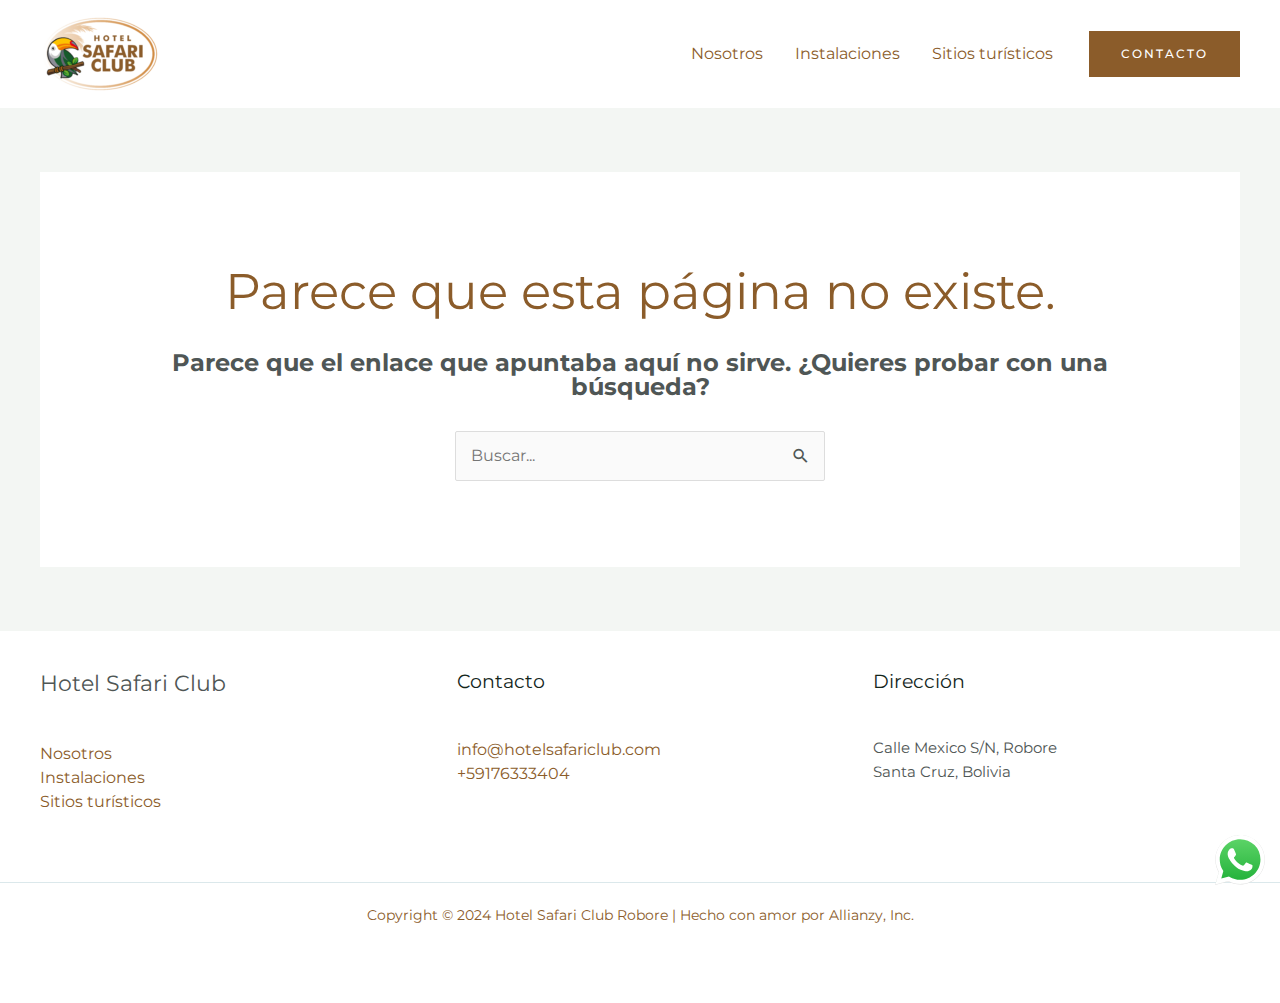
<file: 404_not_found/index.html>
<!DOCTYPE html>
<html lang="es">
<head>
<meta charset="UTF-8">
<meta name="viewport" content="width=device-width, initial-scale=1">
	 <link rel="profile" href="https://gmpg.org/xfn/11"> 
	 <meta name='robots' content='noindex, follow' />

	<!-- This site is optimized with the Yoast SEO plugin v23.6 - https://yoast.com/wordpress/plugins/seo/ -->
	<title>Página no encontrada - Hotel Safari Club Robore</title>
	<meta property="og:locale" content="es_ES" />
	<meta property="og:title" content="Página no encontrada - Hotel Safari Club Robore" />
	<meta property="og:site_name" content="Hotel Safari Club Robore" />
	<script type="application/ld+json" class="yoast-schema-graph">{"@context":"https://schema.org","@graph":[{"@type":"WebSite","@id":"/#website","url":"/","name":"Hotel Safari Club Robore","description":"Ven y descubre Robore, el paraíso te espera...","publisher":{"@id":"/#organization"},"potentialAction":[{"@type":"SearchAction","target":{"@type":"EntryPoint","urlTemplate":"/?s={search_term_string}"},"query-input":{"@type":"PropertyValueSpecification","valueRequired":true,"valueName":"search_term_string"}}],"inLanguage":"es"},{"@type":"Organization","@id":"/#organization","name":"Hotel Safari Club Robore","url":"/","logo":{"@type":"ImageObject","inLanguage":"es","@id":"/#/schema/logo/image/","url":"/wp-content/uploads/2023/05/logo-hotel-safari.webp","contentUrl":"/wp-content/uploads/2023/05/logo-hotel-safari.webp","width":1181,"height":744,"caption":"Hotel Safari Club Robore"},"image":{"@id":"/#/schema/logo/image/"},"sameAs":["https://www.facebook.com/profile.php?id=100089750496801","https://www.instagram.com/hotelsafariclub/"]}]}</script>
	<!-- / Yoast SEO plugin. -->


<link rel='dns-prefetch' href='//www.googletagmanager.com' />
<link rel='dns-prefetch' href='//fonts.googleapis.com' />
<link rel="alternate" type="application/rss+xml" title="Hotel Safari Club Robore &raquo; Feed" href="/index.php/feed/" />
<link rel="alternate" type="application/rss+xml" title="Hotel Safari Club Robore &raquo; Feed de los comentarios" href="/index.php/comments/feed/" />
<script>
window._wpemojiSettings = {"baseUrl":"https:\/\/s.w.org\/images\/core\/emoji\/15.0.3\/72x72\/","ext":".png","svgUrl":"https:\/\/s.w.org\/images\/core\/emoji\/15.0.3\/svg\/","svgExt":".svg","source":{"concatemoji":"\/wp-includes\/js\/wp-emoji-release.min.js?ver=6.6.2"}};
/*! This file is auto-generated */
!function(i,n){var o,s,e;function c(e){try{var t={supportTests:e,timestamp:(new Date).valueOf()};sessionStorage.setItem(o,JSON.stringify(t))}catch(e){}}function p(e,t,n){e.clearRect(0,0,e.canvas.width,e.canvas.height),e.fillText(t,0,0);var t=new Uint32Array(e.getImageData(0,0,e.canvas.width,e.canvas.height).data),r=(e.clearRect(0,0,e.canvas.width,e.canvas.height),e.fillText(n,0,0),new Uint32Array(e.getImageData(0,0,e.canvas.width,e.canvas.height).data));return t.every(function(e,t){return e===r[t]})}function u(e,t,n){switch(t){case"flag":return n(e,"\ud83c\udff3\ufe0f\u200d\u26a7\ufe0f","\ud83c\udff3\ufe0f\u200b\u26a7\ufe0f")?!1:!n(e,"\ud83c\uddfa\ud83c\uddf3","\ud83c\uddfa\u200b\ud83c\uddf3")&&!n(e,"\ud83c\udff4\udb40\udc67\udb40\udc62\udb40\udc65\udb40\udc6e\udb40\udc67\udb40\udc7f","\ud83c\udff4\u200b\udb40\udc67\u200b\udb40\udc62\u200b\udb40\udc65\u200b\udb40\udc6e\u200b\udb40\udc67\u200b\udb40\udc7f");case"emoji":return!n(e,"\ud83d\udc26\u200d\u2b1b","\ud83d\udc26\u200b\u2b1b")}return!1}function f(e,t,n){var r="undefined"!=typeof WorkerGlobalScope&&self instanceof WorkerGlobalScope?new OffscreenCanvas(300,150):i.createElement("canvas"),a=r.getContext("2d",{willReadFrequently:!0}),o=(a.textBaseline="top",a.font="600 32px Arial",{});return e.forEach(function(e){o[e]=t(a,e,n)}),o}function t(e){var t=i.createElement("script");t.src=e,t.defer=!0,i.head.appendChild(t)}"undefined"!=typeof Promise&&(o="wpEmojiSettingsSupports",s=["flag","emoji"],n.supports={everything:!0,everythingExceptFlag:!0},e=new Promise(function(e){i.addEventListener("DOMContentLoaded",e,{once:!0})}),new Promise(function(t){var n=function(){try{var e=JSON.parse(sessionStorage.getItem(o));if("object"==typeof e&&"number"==typeof e.timestamp&&(new Date).valueOf()<e.timestamp+604800&&"object"==typeof e.supportTests)return e.supportTests}catch(e){}return null}();if(!n){if("undefined"!=typeof Worker&&"undefined"!=typeof OffscreenCanvas&&"undefined"!=typeof URL&&URL.createObjectURL&&"undefined"!=typeof Blob)try{var e="postMessage("+f.toString()+"("+[JSON.stringify(s),u.toString(),p.toString()].join(",")+"));",r=new Blob([e],{type:"text/javascript"}),a=new Worker(URL.createObjectURL(r),{name:"wpTestEmojiSupports"});return void(a.onmessage=function(e){c(n=e.data),a.terminate(),t(n)})}catch(e){}c(n=f(s,u,p))}t(n)}).then(function(e){for(var t in e)n.supports[t]=e[t],n.supports.everything=n.supports.everything&&n.supports[t],"flag"!==t&&(n.supports.everythingExceptFlag=n.supports.everythingExceptFlag&&n.supports[t]);n.supports.everythingExceptFlag=n.supports.everythingExceptFlag&&!n.supports.flag,n.DOMReady=!1,n.readyCallback=function(){n.DOMReady=!0}}).then(function(){return e}).then(function(){var e;n.supports.everything||(n.readyCallback(),(e=n.source||{}).concatemoji?t(e.concatemoji):e.wpemoji&&e.twemoji&&(t(e.twemoji),t(e.wpemoji)))}))}((window,document),window._wpemojiSettings);
</script>
<link rel='stylesheet' id='astra-theme-css-css' href='/wp-content/themes/astra/assets/css/minified/frontend.min.css?ver=4.8.3' media='all' />
<style id='astra-theme-css-inline-css'>
.ast-no-sidebar .entry-content .alignfull {margin-left: calc( -50vw + 50%);margin-right: calc( -50vw + 50%);max-width: 100vw;width: 100vw;}.ast-no-sidebar .entry-content .alignwide {margin-left: calc(-41vw + 50%);margin-right: calc(-41vw + 50%);max-width: unset;width: unset;}.ast-no-sidebar .entry-content .alignfull .alignfull,.ast-no-sidebar .entry-content .alignfull .alignwide,.ast-no-sidebar .entry-content .alignwide .alignfull,.ast-no-sidebar .entry-content .alignwide .alignwide,.ast-no-sidebar .entry-content .wp-block-column .alignfull,.ast-no-sidebar .entry-content .wp-block-column .alignwide{width: 100%;margin-left: auto;margin-right: auto;}.wp-block-gallery,.blocks-gallery-grid {margin: 0;}.wp-block-separator {max-width: 100px;}.wp-block-separator.is-style-wide,.wp-block-separator.is-style-dots {max-width: none;}.entry-content .has-2-columns .wp-block-column:first-child {padding-right: 10px;}.entry-content .has-2-columns .wp-block-column:last-child {padding-left: 10px;}@media (max-width: 782px) {.entry-content .wp-block-columns .wp-block-column {flex-basis: 100%;}.entry-content .has-2-columns .wp-block-column:first-child {padding-right: 0;}.entry-content .has-2-columns .wp-block-column:last-child {padding-left: 0;}}body .entry-content .wp-block-latest-posts {margin-left: 0;}body .entry-content .wp-block-latest-posts li {list-style: none;}.ast-no-sidebar .ast-container .entry-content .wp-block-latest-posts {margin-left: 0;}.ast-header-break-point .entry-content .alignwide {margin-left: auto;margin-right: auto;}.entry-content .blocks-gallery-item img {margin-bottom: auto;}.wp-block-pullquote {border-top: 4px solid #555d66;border-bottom: 4px solid #555d66;color: #40464d;}:root{--ast-post-nav-space:0;--ast-container-default-xlg-padding:6.67em;--ast-container-default-lg-padding:5.67em;--ast-container-default-slg-padding:4.34em;--ast-container-default-md-padding:3.34em;--ast-container-default-sm-padding:6.67em;--ast-container-default-xs-padding:2.4em;--ast-container-default-xxs-padding:1.4em;--ast-code-block-background:#EEEEEE;--ast-comment-inputs-background:#FAFAFA;--ast-normal-container-width:1200px;--ast-narrow-container-width:750px;--ast-blog-title-font-weight:normal;--ast-blog-meta-weight:inherit;}html{font-size:100%;}a,.page-title{color:#8b5c2a;}a:hover,a:focus{color:#8b5c2a;}body,button,input,select,textarea,.ast-button,.ast-custom-button{font-family:'Montserrat',sans-serif;font-weight:400;font-size:16px;font-size:1rem;line-height:var(--ast-body-line-height,1.5em);}blockquote{color:var(--ast-global-color-3);}h1,.entry-content h1,.entry-content h1 a,h2,.entry-content h2,.entry-content h2 a,h3,.entry-content h3,.entry-content h3 a,h4,.entry-content h4,.entry-content h4 a,h5,.entry-content h5,.entry-content h5 a,h6,.entry-content h6,.entry-content h6 a,.site-title,.site-title a{font-family:'Montserrat',sans-serif;font-weight:400;}.site-title{font-size:31px;font-size:1.9375rem;display:none;}header .custom-logo-link img{max-width:120px;width:120px;}.astra-logo-svg{width:120px;}.site-header .site-description{font-size:15px;font-size:0.9375rem;display:none;}.entry-title{font-size:30px;font-size:1.875rem;}.archive .ast-article-post .ast-article-inner,.blog .ast-article-post .ast-article-inner,.archive .ast-article-post .ast-article-inner:hover,.blog .ast-article-post .ast-article-inner:hover{overflow:hidden;}h1,.entry-content h1,.entry-content h1 a{font-size:50px;font-size:3.125rem;font-weight:600;font-family:'Montserrat',sans-serif;line-height:1.4em;}h2,.entry-content h2,.entry-content h2 a{font-size:28px;font-size:1.75rem;font-weight:600;font-family:'Montserrat',sans-serif;line-height:1.3em;}h3,.entry-content h3,.entry-content h3 a{font-size:22px;font-size:1.375rem;font-weight:600;font-family:'Montserrat',sans-serif;line-height:1.3em;}h4,.entry-content h4,.entry-content h4 a{font-size:23px;font-size:1.4375rem;line-height:1.2em;font-family:'Montserrat',sans-serif;}h5,.entry-content h5,.entry-content h5 a{font-size:18px;font-size:1.125rem;line-height:1.2em;font-family:'Montserrat',sans-serif;}h6,.entry-content h6,.entry-content h6 a{font-size:15px;font-size:0.9375rem;line-height:1.25em;font-family:'Montserrat',sans-serif;}::selection{background-color:#8b5c2a;color:#ffffff;}body,h1,.entry-title a,.entry-content h1,.entry-content h1 a,h2,.entry-content h2,.entry-content h2 a,h3,.entry-content h3,.entry-content h3 a,h4,.entry-content h4,.entry-content h4 a,h5,.entry-content h5,.entry-content h5 a,h6,.entry-content h6,.entry-content h6 a{color:var(--ast-global-color-3);}.tagcloud a:hover,.tagcloud a:focus,.tagcloud a.current-item{color:#ffffff;border-color:#8b5c2a;background-color:#8b5c2a;}input:focus,input[type="text"]:focus,input[type="email"]:focus,input[type="url"]:focus,input[type="password"]:focus,input[type="reset"]:focus,input[type="search"]:focus,textarea:focus{border-color:#8b5c2a;}input[type="radio"]:checked,input[type=reset],input[type="checkbox"]:checked,input[type="checkbox"]:hover:checked,input[type="checkbox"]:focus:checked,input[type=range]::-webkit-slider-thumb{border-color:#8b5c2a;background-color:#8b5c2a;box-shadow:none;}.site-footer a:hover + .post-count,.site-footer a:focus + .post-count{background:#8b5c2a;border-color:#8b5c2a;}.single .nav-links .nav-previous,.single .nav-links .nav-next{color:#8b5c2a;}.entry-meta,.entry-meta *{line-height:1.45;color:#8b5c2a;}.entry-meta a:not(.ast-button):hover,.entry-meta a:not(.ast-button):hover *,.entry-meta a:not(.ast-button):focus,.entry-meta a:not(.ast-button):focus *,.page-links > .page-link,.page-links .page-link:hover,.post-navigation a:hover{color:#8b5c2a;}#cat option,.secondary .calendar_wrap thead a,.secondary .calendar_wrap thead a:visited{color:#8b5c2a;}.secondary .calendar_wrap #today,.ast-progress-val span{background:#8b5c2a;}.secondary a:hover + .post-count,.secondary a:focus + .post-count{background:#8b5c2a;border-color:#8b5c2a;}.calendar_wrap #today > a{color:#ffffff;}.page-links .page-link,.single .post-navigation a{color:#8b5c2a;}.ast-search-menu-icon .search-form button.search-submit{padding:0 4px;}.ast-search-menu-icon form.search-form{padding-right:0;}.ast-search-menu-icon.slide-search input.search-field{width:0;}.ast-header-search .ast-search-menu-icon.ast-dropdown-active .search-form,.ast-header-search .ast-search-menu-icon.ast-dropdown-active .search-field:focus{transition:all 0.2s;}.search-form input.search-field:focus{outline:none;}.widget-title,.widget .wp-block-heading{font-size:22px;font-size:1.375rem;color:var(--ast-global-color-3);}.ast-search-menu-icon.slide-search a:focus-visible:focus-visible,.astra-search-icon:focus-visible,#close:focus-visible,a:focus-visible,.ast-menu-toggle:focus-visible,.site .skip-link:focus-visible,.wp-block-loginout input:focus-visible,.wp-block-search.wp-block-search__button-inside .wp-block-search__inside-wrapper,.ast-header-navigation-arrow:focus-visible,.woocommerce .wc-proceed-to-checkout > .checkout-button:focus-visible,.woocommerce .woocommerce-MyAccount-navigation ul li a:focus-visible,.ast-orders-table__row .ast-orders-table__cell:focus-visible,.woocommerce .woocommerce-order-details .order-again > .button:focus-visible,.woocommerce .woocommerce-message a.button.wc-forward:focus-visible,.woocommerce #minus_qty:focus-visible,.woocommerce #plus_qty:focus-visible,a#ast-apply-coupon:focus-visible,.woocommerce .woocommerce-info a:focus-visible,.woocommerce .astra-shop-summary-wrap a:focus-visible,.woocommerce a.wc-forward:focus-visible,#ast-apply-coupon:focus-visible,.woocommerce-js .woocommerce-mini-cart-item a.remove:focus-visible,#close:focus-visible,.button.search-submit:focus-visible,#search_submit:focus,.normal-search:focus-visible,.ast-header-account-wrap:focus-visible,.woocommerce .ast-on-card-button.ast-quick-view-trigger:focus{outline-style:dotted;outline-color:inherit;outline-width:thin;}input:focus,input[type="text"]:focus,input[type="email"]:focus,input[type="url"]:focus,input[type="password"]:focus,input[type="reset"]:focus,input[type="search"]:focus,input[type="number"]:focus,textarea:focus,.wp-block-search__input:focus,[data-section="section-header-mobile-trigger"] .ast-button-wrap .ast-mobile-menu-trigger-minimal:focus,.ast-mobile-popup-drawer.active .menu-toggle-close:focus,.woocommerce-ordering select.orderby:focus,#ast-scroll-top:focus,#coupon_code:focus,.woocommerce-page #comment:focus,.woocommerce #reviews #respond input#submit:focus,.woocommerce a.add_to_cart_button:focus,.woocommerce .button.single_add_to_cart_button:focus,.woocommerce .woocommerce-cart-form button:focus,.woocommerce .woocommerce-cart-form__cart-item .quantity .qty:focus,.woocommerce .woocommerce-billing-fields .woocommerce-billing-fields__field-wrapper .woocommerce-input-wrapper > .input-text:focus,.woocommerce #order_comments:focus,.woocommerce #place_order:focus,.woocommerce .woocommerce-address-fields .woocommerce-address-fields__field-wrapper .woocommerce-input-wrapper > .input-text:focus,.woocommerce .woocommerce-MyAccount-content form button:focus,.woocommerce .woocommerce-MyAccount-content .woocommerce-EditAccountForm .woocommerce-form-row .woocommerce-Input.input-text:focus,.woocommerce .ast-woocommerce-container .woocommerce-pagination ul.page-numbers li a:focus,body #content .woocommerce form .form-row .select2-container--default .select2-selection--single:focus,#ast-coupon-code:focus,.woocommerce.woocommerce-js .quantity input[type=number]:focus,.woocommerce-js .woocommerce-mini-cart-item .quantity input[type=number]:focus,.woocommerce p#ast-coupon-trigger:focus{border-style:dotted;border-color:inherit;border-width:thin;}input{outline:none;}.site-logo-img img{ transition:all 0.2s linear;}body .ast-oembed-container *{position:absolute;top:0;width:100%;height:100%;left:0;}body .wp-block-embed-pocket-casts .ast-oembed-container *{position:unset;}.ast-single-post-featured-section + article {margin-top: 2em;}.site-content .ast-single-post-featured-section img {width: 100%;overflow: hidden;object-fit: cover;}.ast-separate-container .site-content .ast-single-post-featured-section + article {margin-top: -80px;z-index: 9;position: relative;border-radius: 4px;}@media (min-width: 922px) {.ast-no-sidebar .site-content .ast-article-image-container--wide {margin-left: -120px;margin-right: -120px;max-width: unset;width: unset;}.ast-left-sidebar .site-content .ast-article-image-container--wide,.ast-right-sidebar .site-content .ast-article-image-container--wide {margin-left: -10px;margin-right: -10px;}.site-content .ast-article-image-container--full {margin-left: calc( -50vw + 50%);margin-right: calc( -50vw + 50%);max-width: 100vw;width: 100vw;}.ast-left-sidebar .site-content .ast-article-image-container--full,.ast-right-sidebar .site-content .ast-article-image-container--full {margin-left: -10px;margin-right: -10px;max-width: inherit;width: auto;}}.site > .ast-single-related-posts-container {margin-top: 0;}@media (min-width: 922px) {.ast-desktop .ast-container--narrow {max-width: var(--ast-narrow-container-width);margin: 0 auto;}}@media (max-width:921.9px){#ast-desktop-header{display:none;}}@media (min-width:922px){#ast-mobile-header{display:none;}}.wp-block-buttons.aligncenter{justify-content:center;}@media (max-width:782px){.entry-content .wp-block-columns .wp-block-column{margin-left:0px;}}.wp-block-image.aligncenter{margin-left:auto;margin-right:auto;}.wp-block-table.aligncenter{margin-left:auto;margin-right:auto;}.wp-block-buttons .wp-block-button.is-style-outline .wp-block-button__link.wp-element-button,.ast-outline-button,.wp-block-uagb-buttons-child .uagb-buttons-repeater.ast-outline-button{border-color:var(--ast-global-color-0);border-top-width:2px;border-right-width:2px;border-bottom-width:2px;border-left-width:2px;font-family:'Montserrat',sans-serif;font-weight:500;font-size:12px;font-size:0.75rem;line-height:1em;border-top-left-radius:0px;border-top-right-radius:0px;border-bottom-right-radius:0px;border-bottom-left-radius:0px;}.wp-block-button.is-style-outline .wp-block-button__link:hover,.wp-block-buttons .wp-block-button.is-style-outline .wp-block-button__link:focus,.wp-block-buttons .wp-block-button.is-style-outline > .wp-block-button__link:not(.has-text-color):hover,.wp-block-buttons .wp-block-button.wp-block-button__link.is-style-outline:not(.has-text-color):hover,.ast-outline-button:hover,.ast-outline-button:focus,.wp-block-uagb-buttons-child .uagb-buttons-repeater.ast-outline-button:hover,.wp-block-uagb-buttons-child .uagb-buttons-repeater.ast-outline-button:focus{background-color:var(--ast-global-color-1);border-color:var(--ast-global-color-1);}.wp-block-button .wp-block-button__link.wp-element-button.is-style-outline:not(.has-background),.wp-block-button.is-style-outline>.wp-block-button__link.wp-element-button:not(.has-background),.ast-outline-button{background-color:var(--ast-global-color-5);}.entry-content[data-ast-blocks-layout] > figure{margin-bottom:1em;}@media (max-width:921px){.ast-separate-container #primary,.ast-separate-container #secondary{padding:1.5em 0;}#primary,#secondary{padding:1.5em 0;margin:0;}.ast-left-sidebar #content > .ast-container{display:flex;flex-direction:column-reverse;width:100%;}.ast-separate-container .ast-article-post,.ast-separate-container .ast-article-single{padding:1.5em 2.14em;}.ast-author-box img.avatar{margin:20px 0 0 0;}}@media (min-width:922px){.ast-separate-container.ast-right-sidebar #primary,.ast-separate-container.ast-left-sidebar #primary{border:0;}.search-no-results.ast-separate-container #primary{margin-bottom:4em;}}.ast-404-layout-1 .ast-404-text{font-size:200px;font-size:12.5rem;}@media (min-width:922px){.error404.ast-separate-container #primary{margin-bottom:4em;}}@media (max-width:920px){.ast-404-layout-1 .ast-404-text{font-size:100px;font-size:6.25rem;}}.elementor-button-wrapper .elementor-button{border-style:solid;text-decoration:none;border-top-width:2px;border-right-width:2px;border-left-width:2px;border-bottom-width:2px;}body .elementor-button.elementor-size-sm,body .elementor-button.elementor-size-xs,body .elementor-button.elementor-size-md,body .elementor-button.elementor-size-lg,body .elementor-button.elementor-size-xl,body .elementor-button{border-top-left-radius:0px;border-top-right-radius:0px;border-bottom-right-radius:0px;border-bottom-left-radius:0px;padding-top:16px;padding-right:40px;padding-bottom:16px;padding-left:40px;}.elementor-button-wrapper .elementor-button{border-color:var(--ast-global-color-0);background-color:var(--ast-global-color-5);}.elementor-button-wrapper .elementor-button:hover,.elementor-button-wrapper .elementor-button:focus{color:#ffffff;background-color:var(--ast-global-color-1);border-color:var(--ast-global-color-1);}.wp-block-button .wp-block-button__link ,.elementor-button-wrapper .elementor-button,.elementor-button-wrapper .elementor-button:visited{color:var(--ast-global-color-0);}.elementor-button-wrapper .elementor-button{font-family:'Montserrat',sans-serif;font-weight:500;font-size:12px;font-size:0.75rem;line-height:1em;text-transform:uppercase;letter-spacing:2px;}body .elementor-button.elementor-size-sm,body .elementor-button.elementor-size-xs,body .elementor-button.elementor-size-md,body .elementor-button.elementor-size-lg,body .elementor-button.elementor-size-xl,body .elementor-button{font-size:12px;font-size:0.75rem;}.wp-block-button .wp-block-button__link:hover,.wp-block-button .wp-block-button__link:focus{color:#ffffff;background-color:var(--ast-global-color-1);border-color:var(--ast-global-color-1);}.elementor-widget-heading h1.elementor-heading-title{line-height:1.4em;}.elementor-widget-heading h2.elementor-heading-title{line-height:1.3em;}.elementor-widget-heading h3.elementor-heading-title{line-height:1.3em;}.elementor-widget-heading h4.elementor-heading-title{line-height:1.2em;}.elementor-widget-heading h5.elementor-heading-title{line-height:1.2em;}.elementor-widget-heading h6.elementor-heading-title{line-height:1.25em;}.wp-block-button .wp-block-button__link{border-style:solid;border-top-width:2px;border-right-width:2px;border-left-width:2px;border-bottom-width:2px;border-color:var(--ast-global-color-0);background-color:var(--ast-global-color-5);color:var(--ast-global-color-0);font-family:'Montserrat',sans-serif;font-weight:500;line-height:1em;text-transform:uppercase;letter-spacing:2px;font-size:12px;font-size:0.75rem;border-top-left-radius:0px;border-top-right-radius:0px;border-bottom-right-radius:0px;border-bottom-left-radius:0px;padding-top:16px;padding-right:40px;padding-bottom:16px;padding-left:40px;}.menu-toggle,button,.ast-button,.ast-custom-button,.button,input#submit,input[type="button"],input[type="submit"],input[type="reset"]{border-style:solid;border-top-width:2px;border-right-width:2px;border-left-width:2px;border-bottom-width:2px;color:var(--ast-global-color-0);border-color:var(--ast-global-color-0);background-color:var(--ast-global-color-5);padding-top:16px;padding-right:40px;padding-bottom:16px;padding-left:40px;font-family:'Montserrat',sans-serif;font-weight:500;font-size:12px;font-size:0.75rem;line-height:1em;text-transform:uppercase;letter-spacing:2px;border-top-left-radius:0px;border-top-right-radius:0px;border-bottom-right-radius:0px;border-bottom-left-radius:0px;}button:focus,.menu-toggle:hover,button:hover,.ast-button:hover,.ast-custom-button:hover .button:hover,.ast-custom-button:hover ,input[type=reset]:hover,input[type=reset]:focus,input#submit:hover,input#submit:focus,input[type="button"]:hover,input[type="button"]:focus,input[type="submit"]:hover,input[type="submit"]:focus{color:#ffffff;background-color:var(--ast-global-color-1);border-color:var(--ast-global-color-1);}@media (max-width:921px){.ast-mobile-header-stack .main-header-bar .ast-search-menu-icon{display:inline-block;}.ast-header-break-point.ast-header-custom-item-outside .ast-mobile-header-stack .main-header-bar .ast-search-icon{margin:0;}.ast-comment-avatar-wrap img{max-width:2.5em;}.ast-comment-meta{padding:0 1.8888em 1.3333em;}.ast-separate-container .ast-comment-list li.depth-1{padding:1.5em 2.14em;}.ast-separate-container .comment-respond{padding:2em 2.14em;}}@media (min-width:544px){.ast-container{max-width:100%;}}@media (max-width:544px){.ast-separate-container .ast-article-post,.ast-separate-container .ast-article-single,.ast-separate-container .comments-title,.ast-separate-container .ast-archive-description{padding:1.5em 1em;}.ast-separate-container #content .ast-container{padding-left:0.54em;padding-right:0.54em;}.ast-separate-container .ast-comment-list .bypostauthor{padding:.5em;}.ast-search-menu-icon.ast-dropdown-active .search-field{width:170px;}} #ast-mobile-header .ast-site-header-cart-li a{pointer-events:none;}body,.ast-separate-container{background-color:var(--ast-global-color-4);background-image:none;}.ast-no-sidebar.ast-separate-container .entry-content .alignfull {margin-left: -6.67em;margin-right: -6.67em;width: auto;}@media (max-width: 1200px) {.ast-no-sidebar.ast-separate-container .entry-content .alignfull {margin-left: -2.4em;margin-right: -2.4em;}}@media (max-width: 768px) {.ast-no-sidebar.ast-separate-container .entry-content .alignfull {margin-left: -2.14em;margin-right: -2.14em;}}@media (max-width: 544px) {.ast-no-sidebar.ast-separate-container .entry-content .alignfull {margin-left: -1em;margin-right: -1em;}}.ast-no-sidebar.ast-separate-container .entry-content .alignwide {margin-left: -20px;margin-right: -20px;}.ast-no-sidebar.ast-separate-container .entry-content .wp-block-column .alignfull,.ast-no-sidebar.ast-separate-container .entry-content .wp-block-column .alignwide {margin-left: auto;margin-right: auto;width: 100%;}@media (max-width:921px){.site-title{display:none;}.site-header .site-description{display:none;}h1,.entry-content h1,.entry-content h1 a{font-size:40px;}h2,.entry-content h2,.entry-content h2 a{font-size:30px;}h3,.entry-content h3,.entry-content h3 a{font-size:25px;}h4,.entry-content h4,.entry-content h4 a{font-size:20px;font-size:1.25rem;}h5,.entry-content h5,.entry-content h5 a{font-size:18px;font-size:1.125rem;}h6,.entry-content h6,.entry-content h6 a{font-size:16px;font-size:1rem;}.astra-logo-svg{width:90px;}header .custom-logo-link img,.ast-header-break-point .site-logo-img .custom-mobile-logo-link img{max-width:90px;width:90px;}}@media (max-width:544px){.site-title{display:none;}.site-header .site-description{display:none;}h1,.entry-content h1,.entry-content h1 a{font-size:34px;}h2,.entry-content h2,.entry-content h2 a{font-size:24px;}h3,.entry-content h3,.entry-content h3 a{font-size:22px;}h4,.entry-content h4,.entry-content h4 a{font-size:20px;font-size:1.25rem;}h5,.entry-content h5,.entry-content h5 a{font-size:18px;font-size:1.125rem;}h6,.entry-content h6,.entry-content h6 a{font-size:16px;font-size:1rem;}header .custom-logo-link img,.ast-header-break-point .site-branding img,.ast-header-break-point .custom-logo-link img{max-width:90px;width:90px;}.astra-logo-svg{width:90px;}.ast-header-break-point .site-logo-img .custom-mobile-logo-link img{max-width:90px;}}@media (max-width:921px){html{font-size:91.2%;}}@media (max-width:544px){html{font-size:91.2%;}}@media (min-width:922px){.ast-container{max-width:1240px;}}@font-face {font-family: "Astra";src: url(/wp-content/themes/astra/assets/fonts/astra.woff) format("woff"),url(/wp-content/themes/astra/assets/fonts/astra.ttf) format("truetype"),url(/wp-content/themes/astra/assets/fonts/astra.svg#astra) format("svg");font-weight: normal;font-style: normal;font-display: fallback;}@media (min-width:922px){.main-header-menu .sub-menu .menu-item.ast-left-align-sub-menu:hover > .sub-menu,.main-header-menu .sub-menu .menu-item.ast-left-align-sub-menu.focus > .sub-menu{margin-left:-2px;}}.site .comments-area{padding-bottom:3em;}.astra-icon-down_arrow::after {content: "\e900";font-family: Astra;}.astra-icon-close::after {content: "\e5cd";font-family: Astra;}.astra-icon-drag_handle::after {content: "\e25d";font-family: Astra;}.astra-icon-format_align_justify::after {content: "\e235";font-family: Astra;}.astra-icon-menu::after {content: "\e5d2";font-family: Astra;}.astra-icon-reorder::after {content: "\e8fe";font-family: Astra;}.astra-icon-search::after {content: "\e8b6";font-family: Astra;}.astra-icon-zoom_in::after {content: "\e56b";font-family: Astra;}.astra-icon-check-circle::after {content: "\e901";font-family: Astra;}.astra-icon-shopping-cart::after {content: "\f07a";font-family: Astra;}.astra-icon-shopping-bag::after {content: "\f290";font-family: Astra;}.astra-icon-shopping-basket::after {content: "\f291";font-family: Astra;}.astra-icon-circle-o::after {content: "\e903";font-family: Astra;}.astra-icon-certificate::after {content: "\e902";font-family: Astra;}blockquote {padding: 1.2em;}:root .has-ast-global-color-0-color{color:var(--ast-global-color-0);}:root .has-ast-global-color-0-background-color{background-color:var(--ast-global-color-0);}:root .wp-block-button .has-ast-global-color-0-color{color:var(--ast-global-color-0);}:root .wp-block-button .has-ast-global-color-0-background-color{background-color:var(--ast-global-color-0);}:root .has-ast-global-color-1-color{color:var(--ast-global-color-1);}:root .has-ast-global-color-1-background-color{background-color:var(--ast-global-color-1);}:root .wp-block-button .has-ast-global-color-1-color{color:var(--ast-global-color-1);}:root .wp-block-button .has-ast-global-color-1-background-color{background-color:var(--ast-global-color-1);}:root .has-ast-global-color-2-color{color:var(--ast-global-color-2);}:root .has-ast-global-color-2-background-color{background-color:var(--ast-global-color-2);}:root .wp-block-button .has-ast-global-color-2-color{color:var(--ast-global-color-2);}:root .wp-block-button .has-ast-global-color-2-background-color{background-color:var(--ast-global-color-2);}:root .has-ast-global-color-3-color{color:var(--ast-global-color-3);}:root .has-ast-global-color-3-background-color{background-color:var(--ast-global-color-3);}:root .wp-block-button .has-ast-global-color-3-color{color:var(--ast-global-color-3);}:root .wp-block-button .has-ast-global-color-3-background-color{background-color:var(--ast-global-color-3);}:root .has-ast-global-color-4-color{color:var(--ast-global-color-4);}:root .has-ast-global-color-4-background-color{background-color:var(--ast-global-color-4);}:root .wp-block-button .has-ast-global-color-4-color{color:var(--ast-global-color-4);}:root .wp-block-button .has-ast-global-color-4-background-color{background-color:var(--ast-global-color-4);}:root .has-ast-global-color-5-color{color:var(--ast-global-color-5);}:root .has-ast-global-color-5-background-color{background-color:var(--ast-global-color-5);}:root .wp-block-button .has-ast-global-color-5-color{color:var(--ast-global-color-5);}:root .wp-block-button .has-ast-global-color-5-background-color{background-color:var(--ast-global-color-5);}:root .has-ast-global-color-6-color{color:var(--ast-global-color-6);}:root .has-ast-global-color-6-background-color{background-color:var(--ast-global-color-6);}:root .wp-block-button .has-ast-global-color-6-color{color:var(--ast-global-color-6);}:root .wp-block-button .has-ast-global-color-6-background-color{background-color:var(--ast-global-color-6);}:root .has-ast-global-color-7-color{color:var(--ast-global-color-7);}:root .has-ast-global-color-7-background-color{background-color:var(--ast-global-color-7);}:root .wp-block-button .has-ast-global-color-7-color{color:var(--ast-global-color-7);}:root .wp-block-button .has-ast-global-color-7-background-color{background-color:var(--ast-global-color-7);}:root .has-ast-global-color-8-color{color:var(--ast-global-color-8);}:root .has-ast-global-color-8-background-color{background-color:var(--ast-global-color-8);}:root .wp-block-button .has-ast-global-color-8-color{color:var(--ast-global-color-8);}:root .wp-block-button .has-ast-global-color-8-background-color{background-color:var(--ast-global-color-8);}:root{--ast-global-color-0:#8b5c2a;--ast-global-color-1:#8b5c2a;--ast-global-color-2:#14261C;--ast-global-color-3:#4F5655;--ast-global-color-4:#F3F6F3;--ast-global-color-5:#FFFFFF;--ast-global-color-6:#000000;--ast-global-color-7:#4B4F58;--ast-global-color-8:#F6F7F8;}:root {--ast-border-color : #dddddd;}.ast-breadcrumbs .trail-browse,.ast-breadcrumbs .trail-items,.ast-breadcrumbs .trail-items li{display:inline-block;margin:0;padding:0;border:none;background:inherit;text-indent:0;text-decoration:none;}.ast-breadcrumbs .trail-browse{font-size:inherit;font-style:inherit;font-weight:inherit;color:inherit;}.ast-breadcrumbs .trail-items{list-style:none;}.trail-items li::after{padding:0 0.3em;content:"\00bb";}.trail-items li:last-of-type::after{display:none;}h1,.entry-content h1,h2,.entry-content h2,h3,.entry-content h3,h4,.entry-content h4,h5,.entry-content h5,h6,.entry-content h6{color:var(--ast-global-color-2);}@media (max-width:921px){.ast-builder-grid-row-container.ast-builder-grid-row-tablet-3-firstrow .ast-builder-grid-row > *:first-child,.ast-builder-grid-row-container.ast-builder-grid-row-tablet-3-lastrow .ast-builder-grid-row > *:last-child{grid-column:1 / -1;}}@media (max-width:544px){.ast-builder-grid-row-container.ast-builder-grid-row-mobile-3-firstrow .ast-builder-grid-row > *:first-child,.ast-builder-grid-row-container.ast-builder-grid-row-mobile-3-lastrow .ast-builder-grid-row > *:last-child{grid-column:1 / -1;}}.ast-builder-layout-element[data-section="title_tagline"]{display:flex;}@media (max-width:921px){.ast-header-break-point .ast-builder-layout-element[data-section="title_tagline"]{display:flex;}}@media (max-width:544px){.ast-header-break-point .ast-builder-layout-element[data-section="title_tagline"]{display:flex;}}[data-section*="section-hb-button-"] .menu-link{display:none;}.ast-header-button-1 .ast-custom-button{color:#ffffff;background:#8b5c2a;border-color:#8b5c2a;}.ast-header-button-1 .ast-custom-button:hover{color:#8b5c2a;background:#ffffff;border-color:#8b5c2a;}.ast-header-button-1[data-section*="section-hb-button-"] .ast-builder-button-wrap .ast-custom-button{padding-top:15px;padding-bottom:15px;padding-left:30px;padding-right:30px;}.ast-header-button-1[data-section="section-hb-button-1"]{display:flex;}@media (max-width:921px){.ast-header-break-point .ast-header-button-1[data-section="section-hb-button-1"]{display:flex;}}@media (max-width:544px){.ast-header-break-point .ast-header-button-1[data-section="section-hb-button-1"]{display:flex;}}.ast-builder-menu-1{font-family:inherit;font-weight:inherit;}.ast-builder-menu-1 .sub-menu,.ast-builder-menu-1 .inline-on-mobile .sub-menu{border-top-width:1px;border-bottom-width:1px;border-right-width:1px;border-left-width:1px;border-color:#eaeaea;border-style:solid;}.ast-builder-menu-1 .sub-menu .sub-menu{top:-1px;}.ast-builder-menu-1 .main-header-menu > .menu-item > .sub-menu,.ast-builder-menu-1 .main-header-menu > .menu-item > .astra-full-megamenu-wrapper{margin-top:0px;}.ast-desktop .ast-builder-menu-1 .main-header-menu > .menu-item > .sub-menu:before,.ast-desktop .ast-builder-menu-1 .main-header-menu > .menu-item > .astra-full-megamenu-wrapper:before{height:calc( 0px + 1px + 5px );}.ast-desktop .ast-builder-menu-1 .menu-item .sub-menu .menu-link{border-bottom-width:1px;border-color:#eaeaea;border-style:solid;}.ast-desktop .ast-builder-menu-1 .menu-item .sub-menu:last-child > .menu-item > .menu-link{border-bottom-width:1px;}.ast-desktop .ast-builder-menu-1 .menu-item:last-child > .menu-item > .menu-link{border-bottom-width:0;}@media (max-width:921px){.ast-header-break-point .ast-builder-menu-1 .menu-item.menu-item-has-children > .ast-menu-toggle{top:0;}.ast-builder-menu-1 .inline-on-mobile .menu-item.menu-item-has-children > .ast-menu-toggle{right:-15px;}.ast-builder-menu-1 .menu-item-has-children > .menu-link:after{content:unset;}.ast-builder-menu-1 .main-header-menu > .menu-item > .sub-menu,.ast-builder-menu-1 .main-header-menu > .menu-item > .astra-full-megamenu-wrapper{margin-top:0;}}@media (max-width:544px){.ast-header-break-point .ast-builder-menu-1 .menu-item.menu-item-has-children > .ast-menu-toggle{top:0;}.ast-builder-menu-1 .main-header-menu > .menu-item > .sub-menu,.ast-builder-menu-1 .main-header-menu > .menu-item > .astra-full-megamenu-wrapper{margin-top:0;}}.ast-builder-menu-1{display:flex;}@media (max-width:921px){.ast-header-break-point .ast-builder-menu-1{display:flex;}}@media (max-width:544px){.ast-header-break-point .ast-builder-menu-1{display:flex;}}.site-below-footer-wrap{padding-top:20px;padding-bottom:20px;}.site-below-footer-wrap[data-section="section-below-footer-builder"]{background-color:var(--ast-global-color-5);background-image:none;min-height:80px;border-style:solid;border-width:0px;border-top-width:1px;border-top-color:#dbe8eb;}.site-below-footer-wrap[data-section="section-below-footer-builder"] .ast-builder-grid-row{max-width:1200px;min-height:80px;margin-left:auto;margin-right:auto;}.site-below-footer-wrap[data-section="section-below-footer-builder"] .ast-builder-grid-row,.site-below-footer-wrap[data-section="section-below-footer-builder"] .site-footer-section{align-items:flex-start;}.site-below-footer-wrap[data-section="section-below-footer-builder"].ast-footer-row-inline .site-footer-section{display:flex;margin-bottom:0;}.ast-builder-grid-row-full .ast-builder-grid-row{grid-template-columns:1fr;}@media (max-width:921px){.site-below-footer-wrap[data-section="section-below-footer-builder"].ast-footer-row-tablet-inline .site-footer-section{display:flex;margin-bottom:0;}.site-below-footer-wrap[data-section="section-below-footer-builder"].ast-footer-row-tablet-stack .site-footer-section{display:block;margin-bottom:10px;}.ast-builder-grid-row-container.ast-builder-grid-row-tablet-full .ast-builder-grid-row{grid-template-columns:1fr;}}@media (max-width:544px){.site-below-footer-wrap[data-section="section-below-footer-builder"].ast-footer-row-mobile-inline .site-footer-section{display:flex;margin-bottom:0;}.site-below-footer-wrap[data-section="section-below-footer-builder"].ast-footer-row-mobile-stack .site-footer-section{display:block;margin-bottom:10px;}.ast-builder-grid-row-container.ast-builder-grid-row-mobile-full .ast-builder-grid-row{grid-template-columns:1fr;}}@media (max-width:921px){.site-below-footer-wrap[data-section="section-below-footer-builder"]{padding-left:30px;padding-right:30px;}}@media (max-width:544px){.site-below-footer-wrap[data-section="section-below-footer-builder"]{padding-top:20px;padding-bottom:20px;}}.site-below-footer-wrap[data-section="section-below-footer-builder"]{display:grid;}@media (max-width:921px){.ast-header-break-point .site-below-footer-wrap[data-section="section-below-footer-builder"]{display:grid;}}@media (max-width:544px){.ast-header-break-point .site-below-footer-wrap[data-section="section-below-footer-builder"]{display:grid;}}.ast-footer-copyright{text-align:center;}.ast-footer-copyright {color:#8b5c2a;}@media (max-width:921px){.ast-footer-copyright{text-align:center;}}@media (max-width:544px){.ast-footer-copyright{text-align:center;}}.ast-footer-copyright {font-size:14px;font-size:0.875rem;}@media (max-width:544px){.ast-footer-copyright {font-size:14px;font-size:0.875rem;}}.ast-footer-copyright.ast-builder-layout-element{display:flex;}@media (max-width:921px){.ast-header-break-point .ast-footer-copyright.ast-builder-layout-element{display:flex;}}@media (max-width:544px){.ast-header-break-point .ast-footer-copyright.ast-builder-layout-element{display:flex;}}.site-footer{background-color:var(--ast-global-color-5);background-image:none;}.site-primary-footer-wrap{padding-top:45px;padding-bottom:45px;}.site-primary-footer-wrap[data-section="section-primary-footer-builder"]{background-color:var(--ast-global-color-5);background-image:none;}.site-primary-footer-wrap[data-section="section-primary-footer-builder"] .ast-builder-grid-row{max-width:1200px;margin-left:auto;margin-right:auto;}.site-primary-footer-wrap[data-section="section-primary-footer-builder"] .ast-builder-grid-row,.site-primary-footer-wrap[data-section="section-primary-footer-builder"] .site-footer-section{align-items:flex-start;}.site-primary-footer-wrap[data-section="section-primary-footer-builder"].ast-footer-row-inline .site-footer-section{display:flex;margin-bottom:0;}.ast-builder-grid-row-3-equal .ast-builder-grid-row{grid-template-columns:repeat( 3,1fr );}@media (max-width:921px){.site-primary-footer-wrap[data-section="section-primary-footer-builder"]{background-color:#ffffff;background-image:none;}.site-primary-footer-wrap[data-section="section-primary-footer-builder"].ast-footer-row-tablet-inline .site-footer-section{display:flex;margin-bottom:0;}.site-primary-footer-wrap[data-section="section-primary-footer-builder"].ast-footer-row-tablet-stack .site-footer-section{display:block;margin-bottom:10px;}.ast-builder-grid-row-container.ast-builder-grid-row-tablet-3-equal .ast-builder-grid-row{grid-template-columns:repeat( 3,1fr );}}@media (max-width:544px){.site-primary-footer-wrap[data-section="section-primary-footer-builder"].ast-footer-row-mobile-inline .site-footer-section{display:flex;margin-bottom:0;}.site-primary-footer-wrap[data-section="section-primary-footer-builder"].ast-footer-row-mobile-stack .site-footer-section{display:block;margin-bottom:10px;}.ast-builder-grid-row-container.ast-builder-grid-row-mobile-full .ast-builder-grid-row{grid-template-columns:1fr;}}.site-primary-footer-wrap[data-section="section-primary-footer-builder"]{padding-top:40px;padding-bottom:40px;padding-left:30px;padding-right:30px;}@media (max-width:921px){.site-primary-footer-wrap[data-section="section-primary-footer-builder"]{padding-left:30px;padding-right:30px;}}@media (max-width:544px){.site-primary-footer-wrap[data-section="section-primary-footer-builder"]{padding-top:25px;padding-bottom:25px;}}.site-primary-footer-wrap[data-section="section-primary-footer-builder"]{display:grid;}@media (max-width:921px){.ast-header-break-point .site-primary-footer-wrap[data-section="section-primary-footer-builder"]{display:grid;}}@media (max-width:544px){.ast-header-break-point .site-primary-footer-wrap[data-section="section-primary-footer-builder"]{display:grid;}}.footer-widget-area[data-section="sidebar-widgets-footer-widget-1"] .footer-widget-area-inner{text-align:left;}@media (max-width:921px){.footer-widget-area[data-section="sidebar-widgets-footer-widget-1"] .footer-widget-area-inner{text-align:left;}}@media (max-width:544px){.footer-widget-area[data-section="sidebar-widgets-footer-widget-1"] .footer-widget-area-inner{text-align:left;}}.footer-widget-area[data-section="sidebar-widgets-footer-widget-2"] .footer-widget-area-inner{text-align:left;}@media (max-width:921px){.footer-widget-area[data-section="sidebar-widgets-footer-widget-2"] .footer-widget-area-inner{text-align:left;}}@media (max-width:544px){.footer-widget-area[data-section="sidebar-widgets-footer-widget-2"] .footer-widget-area-inner{text-align:left;}}.footer-widget-area[data-section="sidebar-widgets-footer-widget-3"] .footer-widget-area-inner{text-align:left;}@media (max-width:921px){.footer-widget-area[data-section="sidebar-widgets-footer-widget-3"] .footer-widget-area-inner{text-align:left;}}@media (max-width:544px){.footer-widget-area[data-section="sidebar-widgets-footer-widget-3"] .footer-widget-area-inner{text-align:left;}}.footer-widget-area[data-section="sidebar-widgets-footer-widget-1"] .footer-widget-area-inner{font-size:15px;font-size:0.9375rem;}.footer-widget-area[data-section="sidebar-widgets-footer-widget-1"] .footer-widget-area-inner a{color:var(--ast-global-color-1);}.footer-widget-area[data-section="sidebar-widgets-footer-widget-1"] .footer-widget-area-inner a:hover{color:var(--ast-global-color-0);}.footer-widget-area[data-section="sidebar-widgets-footer-widget-1"] .widget-title,.footer-widget-area[data-section="sidebar-widgets-footer-widget-1"] h1,.footer-widget-area[data-section="sidebar-widgets-footer-widget-1"] .widget-area h1,.footer-widget-area[data-section="sidebar-widgets-footer-widget-1"] h2,.footer-widget-area[data-section="sidebar-widgets-footer-widget-1"] .widget-area h2,.footer-widget-area[data-section="sidebar-widgets-footer-widget-1"] h3,.footer-widget-area[data-section="sidebar-widgets-footer-widget-1"] .widget-area h3,.footer-widget-area[data-section="sidebar-widgets-footer-widget-1"] h4,.footer-widget-area[data-section="sidebar-widgets-footer-widget-1"] .widget-area h4,.footer-widget-area[data-section="sidebar-widgets-footer-widget-1"] h5,.footer-widget-area[data-section="sidebar-widgets-footer-widget-1"] .widget-area h5,.footer-widget-area[data-section="sidebar-widgets-footer-widget-1"] h6,.footer-widget-area[data-section="sidebar-widgets-footer-widget-1"] .widget-area h6{color:var(--ast-global-color-2);font-size:19px;font-size:1.1875rem;}.footer-widget-area[data-section="sidebar-widgets-footer-widget-1"]{display:block;}@media (max-width:921px){.ast-header-break-point .footer-widget-area[data-section="sidebar-widgets-footer-widget-1"]{display:block;}}@media (max-width:544px){.ast-header-break-point .footer-widget-area[data-section="sidebar-widgets-footer-widget-1"]{display:block;}}.footer-widget-area[data-section="sidebar-widgets-footer-widget-2"] .footer-widget-area-inner{font-size:16px;font-size:1rem;}.footer-widget-area[data-section="sidebar-widgets-footer-widget-2"] .footer-widget-area-inner a{color:var(--ast-global-color-1);}.footer-widget-area[data-section="sidebar-widgets-footer-widget-2"] .footer-widget-area-inner a:hover{color:var(--ast-global-color-0);}.footer-widget-area[data-section="sidebar-widgets-footer-widget-2"] .widget-title,.footer-widget-area[data-section="sidebar-widgets-footer-widget-2"] h1,.footer-widget-area[data-section="sidebar-widgets-footer-widget-2"] .widget-area h1,.footer-widget-area[data-section="sidebar-widgets-footer-widget-2"] h2,.footer-widget-area[data-section="sidebar-widgets-footer-widget-2"] .widget-area h2,.footer-widget-area[data-section="sidebar-widgets-footer-widget-2"] h3,.footer-widget-area[data-section="sidebar-widgets-footer-widget-2"] .widget-area h3,.footer-widget-area[data-section="sidebar-widgets-footer-widget-2"] h4,.footer-widget-area[data-section="sidebar-widgets-footer-widget-2"] .widget-area h4,.footer-widget-area[data-section="sidebar-widgets-footer-widget-2"] h5,.footer-widget-area[data-section="sidebar-widgets-footer-widget-2"] .widget-area h5,.footer-widget-area[data-section="sidebar-widgets-footer-widget-2"] h6,.footer-widget-area[data-section="sidebar-widgets-footer-widget-2"] .widget-area h6{color:var(--ast-global-color-2);font-size:19px;font-size:1.1875rem;}.footer-widget-area[data-section="sidebar-widgets-footer-widget-2"]{display:block;}@media (max-width:921px){.ast-header-break-point .footer-widget-area[data-section="sidebar-widgets-footer-widget-2"]{display:block;}}@media (max-width:544px){.ast-header-break-point .footer-widget-area[data-section="sidebar-widgets-footer-widget-2"]{display:block;}}.footer-widget-area[data-section="sidebar-widgets-footer-widget-3"] .footer-widget-area-inner{color:var(--ast-global-color-0);}.footer-widget-area[data-section="sidebar-widgets-footer-widget-3"]{display:block;}@media (max-width:921px){.ast-header-break-point .footer-widget-area[data-section="sidebar-widgets-footer-widget-3"]{display:block;}}@media (max-width:544px){.ast-header-break-point .footer-widget-area[data-section="sidebar-widgets-footer-widget-3"]{display:block;}}.elementor-posts-container [CLASS*="ast-width-"]{width:100%;}.elementor-template-full-width .ast-container{display:block;}.elementor-screen-only,.screen-reader-text,.screen-reader-text span,.ui-helper-hidden-accessible{top:0 !important;}@media (max-width:544px){.elementor-element .elementor-wc-products .woocommerce[class*="columns-"] ul.products li.product{width:auto;margin:0;}.elementor-element .woocommerce .woocommerce-result-count{float:none;}}.ast-header-break-point .main-header-bar{border-bottom-width:1px;}@media (min-width:922px){.main-header-bar{border-bottom-width:1px;}}.ast-flex{-webkit-align-content:center;-ms-flex-line-pack:center;align-content:center;-webkit-box-align:center;-webkit-align-items:center;-moz-box-align:center;-ms-flex-align:center;align-items:center;}.main-header-bar{padding:1em 0;}.ast-site-identity{padding:0;}.header-main-layout-1 .ast-flex.main-header-container, .header-main-layout-3 .ast-flex.main-header-container{-webkit-align-content:center;-ms-flex-line-pack:center;align-content:center;-webkit-box-align:center;-webkit-align-items:center;-moz-box-align:center;-ms-flex-align:center;align-items:center;}.header-main-layout-1 .ast-flex.main-header-container, .header-main-layout-3 .ast-flex.main-header-container{-webkit-align-content:center;-ms-flex-line-pack:center;align-content:center;-webkit-box-align:center;-webkit-align-items:center;-moz-box-align:center;-ms-flex-align:center;align-items:center;}.main-header-menu .sub-menu .menu-item.menu-item-has-children > .menu-link:after{position:absolute;right:1em;top:50%;transform:translate(0,-50%) rotate(270deg);}.ast-header-break-point .main-header-bar .main-header-bar-navigation .page_item_has_children > .ast-menu-toggle::before, .ast-header-break-point .main-header-bar .main-header-bar-navigation .menu-item-has-children > .ast-menu-toggle::before, .ast-mobile-popup-drawer .main-header-bar-navigation .menu-item-has-children>.ast-menu-toggle::before, .ast-header-break-point .ast-mobile-header-wrap .main-header-bar-navigation .menu-item-has-children > .ast-menu-toggle::before{font-weight:bold;content:"\e900";font-family:Astra;text-decoration:inherit;display:inline-block;}.ast-header-break-point .main-navigation ul.sub-menu .menu-item .menu-link:before{content:"\e900";font-family:Astra;font-size:.65em;text-decoration:inherit;display:inline-block;transform:translate(0, -2px) rotateZ(270deg);margin-right:5px;}.widget_search .search-form:after{font-family:Astra;font-size:1.2em;font-weight:normal;content:"\e8b6";position:absolute;top:50%;right:15px;transform:translate(0, -50%);}.astra-search-icon::before{content:"\e8b6";font-family:Astra;font-style:normal;font-weight:normal;text-decoration:inherit;text-align:center;-webkit-font-smoothing:antialiased;-moz-osx-font-smoothing:grayscale;z-index:3;}.main-header-bar .main-header-bar-navigation .page_item_has_children > a:after, .main-header-bar .main-header-bar-navigation .menu-item-has-children > a:after, .menu-item-has-children .ast-header-navigation-arrow:after{content:"\e900";display:inline-block;font-family:Astra;font-size:.6rem;font-weight:bold;text-rendering:auto;-webkit-font-smoothing:antialiased;-moz-osx-font-smoothing:grayscale;margin-left:10px;line-height:normal;}.menu-item-has-children .sub-menu .ast-header-navigation-arrow:after{margin-left:0;}.ast-mobile-popup-drawer .main-header-bar-navigation .ast-submenu-expanded>.ast-menu-toggle::before{transform:rotateX(180deg);}.ast-header-break-point .main-header-bar-navigation .menu-item-has-children > .menu-link:after{display:none;}@media (min-width:922px){.ast-builder-menu .main-navigation > ul > li:last-child a{margin-right:0;}}.ast-separate-container .ast-article-inner{background-color:transparent;background-image:none;}.ast-separate-container .ast-article-post{background-color:var(--ast-global-color-5);background-image:none;}.ast-separate-container .ast-article-single:not(.ast-related-post), .woocommerce.ast-separate-container .ast-woocommerce-container, .ast-separate-container .error-404, .ast-separate-container .no-results, .single.ast-separate-container  .ast-author-meta, .ast-separate-container .related-posts-title-wrapper,.ast-separate-container .comments-count-wrapper, .ast-box-layout.ast-plain-container .site-content,.ast-padded-layout.ast-plain-container .site-content, .ast-separate-container .ast-archive-description, .ast-separate-container .comments-area .comment-respond, .ast-separate-container .comments-area .ast-comment-list li, .ast-separate-container .comments-area .comments-title{background-color:var(--ast-global-color-5);background-image:none;}.ast-separate-container.ast-two-container #secondary .widget{background-color:var(--ast-global-color-5);background-image:none;}.ast-mobile-header-content > *,.ast-desktop-header-content > * {padding: 10px 0;height: auto;}.ast-mobile-header-content > *:first-child,.ast-desktop-header-content > *:first-child {padding-top: 10px;}.ast-mobile-header-content > .ast-builder-menu,.ast-desktop-header-content > .ast-builder-menu {padding-top: 0;}.ast-mobile-header-content > *:last-child,.ast-desktop-header-content > *:last-child {padding-bottom: 0;}.ast-mobile-header-content .ast-search-menu-icon.ast-inline-search label,.ast-desktop-header-content .ast-search-menu-icon.ast-inline-search label {width: 100%;}.ast-desktop-header-content .main-header-bar-navigation .ast-submenu-expanded > .ast-menu-toggle::before {transform: rotateX(180deg);}#ast-desktop-header .ast-desktop-header-content,.ast-mobile-header-content .ast-search-icon,.ast-desktop-header-content .ast-search-icon,.ast-mobile-header-wrap .ast-mobile-header-content,.ast-main-header-nav-open.ast-popup-nav-open .ast-mobile-header-wrap .ast-mobile-header-content,.ast-main-header-nav-open.ast-popup-nav-open .ast-desktop-header-content {display: none;}.ast-main-header-nav-open.ast-header-break-point #ast-desktop-header .ast-desktop-header-content,.ast-main-header-nav-open.ast-header-break-point .ast-mobile-header-wrap .ast-mobile-header-content {display: block;}.ast-desktop .ast-desktop-header-content .astra-menu-animation-slide-up > .menu-item > .sub-menu,.ast-desktop .ast-desktop-header-content .astra-menu-animation-slide-up > .menu-item .menu-item > .sub-menu,.ast-desktop .ast-desktop-header-content .astra-menu-animation-slide-down > .menu-item > .sub-menu,.ast-desktop .ast-desktop-header-content .astra-menu-animation-slide-down > .menu-item .menu-item > .sub-menu,.ast-desktop .ast-desktop-header-content .astra-menu-animation-fade > .menu-item > .sub-menu,.ast-desktop .ast-desktop-header-content .astra-menu-animation-fade > .menu-item .menu-item > .sub-menu {opacity: 1;visibility: visible;}.ast-hfb-header.ast-default-menu-enable.ast-header-break-point .ast-mobile-header-wrap .ast-mobile-header-content .main-header-bar-navigation {width: unset;margin: unset;}.ast-mobile-header-content.content-align-flex-end .main-header-bar-navigation .menu-item-has-children > .ast-menu-toggle,.ast-desktop-header-content.content-align-flex-end .main-header-bar-navigation .menu-item-has-children > .ast-menu-toggle {left: calc( 20px - 0.907em);right: auto;}.ast-mobile-header-content .ast-search-menu-icon,.ast-mobile-header-content .ast-search-menu-icon.slide-search,.ast-desktop-header-content .ast-search-menu-icon,.ast-desktop-header-content .ast-search-menu-icon.slide-search {width: 100%;position: relative;display: block;right: auto;transform: none;}.ast-mobile-header-content .ast-search-menu-icon.slide-search .search-form,.ast-mobile-header-content .ast-search-menu-icon .search-form,.ast-desktop-header-content .ast-search-menu-icon.slide-search .search-form,.ast-desktop-header-content .ast-search-menu-icon .search-form {right: 0;visibility: visible;opacity: 1;position: relative;top: auto;transform: none;padding: 0;display: block;overflow: hidden;}.ast-mobile-header-content .ast-search-menu-icon.ast-inline-search .search-field,.ast-mobile-header-content .ast-search-menu-icon .search-field,.ast-desktop-header-content .ast-search-menu-icon.ast-inline-search .search-field,.ast-desktop-header-content .ast-search-menu-icon .search-field {width: 100%;padding-right: 5.5em;}.ast-mobile-header-content .ast-search-menu-icon .search-submit,.ast-desktop-header-content .ast-search-menu-icon .search-submit {display: block;position: absolute;height: 100%;top: 0;right: 0;padding: 0 1em;border-radius: 0;}.ast-hfb-header.ast-default-menu-enable.ast-header-break-point .ast-mobile-header-wrap .ast-mobile-header-content .main-header-bar-navigation ul .sub-menu .menu-link {padding-left: 30px;}.ast-hfb-header.ast-default-menu-enable.ast-header-break-point .ast-mobile-header-wrap .ast-mobile-header-content .main-header-bar-navigation .sub-menu .menu-item .menu-item .menu-link {padding-left: 40px;}.ast-mobile-popup-drawer.active .ast-mobile-popup-inner{background-color:var(--ast-global-color-5);;}.ast-mobile-header-wrap .ast-mobile-header-content, .ast-desktop-header-content{background-color:var(--ast-global-color-5);;}.ast-mobile-popup-content > *, .ast-mobile-header-content > *, .ast-desktop-popup-content > *, .ast-desktop-header-content > *{padding-top:0px;padding-bottom:0px;}.content-align-flex-start .ast-builder-layout-element{justify-content:flex-start;}.content-align-flex-start .main-header-menu{text-align:left;}.ast-mobile-popup-drawer.active .menu-toggle-close{color:#3a3a3a;}.ast-mobile-header-wrap .ast-primary-header-bar,.ast-primary-header-bar .site-primary-header-wrap{min-height:70px;}.ast-desktop .ast-primary-header-bar .main-header-menu > .menu-item{line-height:70px;}.ast-header-break-point #masthead .ast-mobile-header-wrap .ast-primary-header-bar,.ast-header-break-point #masthead .ast-mobile-header-wrap .ast-below-header-bar,.ast-header-break-point #masthead .ast-mobile-header-wrap .ast-above-header-bar{padding-left:20px;padding-right:20px;}.ast-header-break-point .ast-primary-header-bar{border-bottom-width:0px;border-bottom-style:solid;}@media (min-width:922px){.ast-primary-header-bar{border-bottom-width:0px;border-bottom-style:solid;}}.ast-primary-header-bar{background-color:#ffffff;background-image:none;}.ast-primary-header-bar{display:block;}@media (max-width:921px){.ast-header-break-point .ast-primary-header-bar{display:grid;}}@media (max-width:544px){.ast-header-break-point .ast-primary-header-bar{display:grid;}}[data-section="section-header-mobile-trigger"] .ast-button-wrap .ast-mobile-menu-trigger-fill{color:var(--ast-global-color-5);border:none;background:var(--ast-global-color-0);}[data-section="section-header-mobile-trigger"] .ast-button-wrap .mobile-menu-toggle-icon .ast-mobile-svg{width:20px;height:20px;fill:var(--ast-global-color-5);}[data-section="section-header-mobile-trigger"] .ast-button-wrap .mobile-menu-wrap .mobile-menu{color:var(--ast-global-color-5);}:root{--e-global-color-astglobalcolor0:#8b5c2a;--e-global-color-astglobalcolor1:#8b5c2a;--e-global-color-astglobalcolor2:#14261C;--e-global-color-astglobalcolor3:#4F5655;--e-global-color-astglobalcolor4:#F3F6F3;--e-global-color-astglobalcolor5:#FFFFFF;--e-global-color-astglobalcolor6:#000000;--e-global-color-astglobalcolor7:#4B4F58;--e-global-color-astglobalcolor8:#F6F7F8;}
</style>
<link rel='stylesheet' id='astra-google-fonts-css' href='https://fonts.googleapis.com/css?family=Montserrat%3A400%2C600%2C500&#038;display=fallback&#038;ver=4.8.3' media='all' />
<link rel='stylesheet' id='ht_ctc_main_css-css' href='/wp-content/plugins/click-to-chat-for-whatsapp/new/inc/assets/css/main.css?ver=4.11' media='all' />
<style id='wp-emoji-styles-inline-css'>

	img.wp-smiley, img.emoji {
		display: inline !important;
		border: none !important;
		box-shadow: none !important;
		height: 1em !important;
		width: 1em !important;
		margin: 0 0.07em !important;
		vertical-align: -0.1em !important;
		background: none !important;
		padding: 0 !important;
	}
</style>
<link rel='stylesheet' id='wp-block-library-css' href='/wp-includes/css/dist/block-library/style.min.css?ver=6.6.2' media='all' />
<style id='global-styles-inline-css'>
:root{--wp--preset--aspect-ratio--square: 1;--wp--preset--aspect-ratio--4-3: 4/3;--wp--preset--aspect-ratio--3-4: 3/4;--wp--preset--aspect-ratio--3-2: 3/2;--wp--preset--aspect-ratio--2-3: 2/3;--wp--preset--aspect-ratio--16-9: 16/9;--wp--preset--aspect-ratio--9-16: 9/16;--wp--preset--color--black: #000000;--wp--preset--color--cyan-bluish-gray: #abb8c3;--wp--preset--color--white: #ffffff;--wp--preset--color--pale-pink: #f78da7;--wp--preset--color--vivid-red: #cf2e2e;--wp--preset--color--luminous-vivid-orange: #ff6900;--wp--preset--color--luminous-vivid-amber: #fcb900;--wp--preset--color--light-green-cyan: #7bdcb5;--wp--preset--color--vivid-green-cyan: #00d084;--wp--preset--color--pale-cyan-blue: #8ed1fc;--wp--preset--color--vivid-cyan-blue: #0693e3;--wp--preset--color--vivid-purple: #9b51e0;--wp--preset--color--ast-global-color-0: var(--ast-global-color-0);--wp--preset--color--ast-global-color-1: var(--ast-global-color-1);--wp--preset--color--ast-global-color-2: var(--ast-global-color-2);--wp--preset--color--ast-global-color-3: var(--ast-global-color-3);--wp--preset--color--ast-global-color-4: var(--ast-global-color-4);--wp--preset--color--ast-global-color-5: var(--ast-global-color-5);--wp--preset--color--ast-global-color-6: var(--ast-global-color-6);--wp--preset--color--ast-global-color-7: var(--ast-global-color-7);--wp--preset--color--ast-global-color-8: var(--ast-global-color-8);--wp--preset--gradient--vivid-cyan-blue-to-vivid-purple: linear-gradient(135deg,rgba(6,147,227,1) 0%,rgb(155,81,224) 100%);--wp--preset--gradient--light-green-cyan-to-vivid-green-cyan: linear-gradient(135deg,rgb(122,220,180) 0%,rgb(0,208,130) 100%);--wp--preset--gradient--luminous-vivid-amber-to-luminous-vivid-orange: linear-gradient(135deg,rgba(252,185,0,1) 0%,rgba(255,105,0,1) 100%);--wp--preset--gradient--luminous-vivid-orange-to-vivid-red: linear-gradient(135deg,rgba(255,105,0,1) 0%,rgb(207,46,46) 100%);--wp--preset--gradient--very-light-gray-to-cyan-bluish-gray: linear-gradient(135deg,rgb(238,238,238) 0%,rgb(169,184,195) 100%);--wp--preset--gradient--cool-to-warm-spectrum: linear-gradient(135deg,rgb(74,234,220) 0%,rgb(151,120,209) 20%,rgb(207,42,186) 40%,rgb(238,44,130) 60%,rgb(251,105,98) 80%,rgb(254,248,76) 100%);--wp--preset--gradient--blush-light-purple: linear-gradient(135deg,rgb(255,206,236) 0%,rgb(152,150,240) 100%);--wp--preset--gradient--blush-bordeaux: linear-gradient(135deg,rgb(254,205,165) 0%,rgb(254,45,45) 50%,rgb(107,0,62) 100%);--wp--preset--gradient--luminous-dusk: linear-gradient(135deg,rgb(255,203,112) 0%,rgb(199,81,192) 50%,rgb(65,88,208) 100%);--wp--preset--gradient--pale-ocean: linear-gradient(135deg,rgb(255,245,203) 0%,rgb(182,227,212) 50%,rgb(51,167,181) 100%);--wp--preset--gradient--electric-grass: linear-gradient(135deg,rgb(202,248,128) 0%,rgb(113,206,126) 100%);--wp--preset--gradient--midnight: linear-gradient(135deg,rgb(2,3,129) 0%,rgb(40,116,252) 100%);--wp--preset--font-size--small: 13px;--wp--preset--font-size--medium: 20px;--wp--preset--font-size--large: 36px;--wp--preset--font-size--x-large: 42px;--wp--preset--spacing--20: 0.44rem;--wp--preset--spacing--30: 0.67rem;--wp--preset--spacing--40: 1rem;--wp--preset--spacing--50: 1.5rem;--wp--preset--spacing--60: 2.25rem;--wp--preset--spacing--70: 3.38rem;--wp--preset--spacing--80: 5.06rem;--wp--preset--shadow--natural: 6px 6px 9px rgba(0, 0, 0, 0.2);--wp--preset--shadow--deep: 12px 12px 50px rgba(0, 0, 0, 0.4);--wp--preset--shadow--sharp: 6px 6px 0px rgba(0, 0, 0, 0.2);--wp--preset--shadow--outlined: 6px 6px 0px -3px rgba(255, 255, 255, 1), 6px 6px rgba(0, 0, 0, 1);--wp--preset--shadow--crisp: 6px 6px 0px rgba(0, 0, 0, 1);}:root { --wp--style--global--content-size: var(--wp--custom--ast-content-width-size);--wp--style--global--wide-size: var(--wp--custom--ast-wide-width-size); }:where(body) { margin: 0; }.wp-site-blocks > .alignleft { float: left; margin-right: 2em; }.wp-site-blocks > .alignright { float: right; margin-left: 2em; }.wp-site-blocks > .aligncenter { justify-content: center; margin-left: auto; margin-right: auto; }:where(.wp-site-blocks) > * { margin-block-start: 24px; margin-block-end: 0; }:where(.wp-site-blocks) > :first-child { margin-block-start: 0; }:where(.wp-site-blocks) > :last-child { margin-block-end: 0; }:root { --wp--style--block-gap: 24px; }:root :where(.is-layout-flow) > :first-child{margin-block-start: 0;}:root :where(.is-layout-flow) > :last-child{margin-block-end: 0;}:root :where(.is-layout-flow) > *{margin-block-start: 24px;margin-block-end: 0;}:root :where(.is-layout-constrained) > :first-child{margin-block-start: 0;}:root :where(.is-layout-constrained) > :last-child{margin-block-end: 0;}:root :where(.is-layout-constrained) > *{margin-block-start: 24px;margin-block-end: 0;}:root :where(.is-layout-flex){gap: 24px;}:root :where(.is-layout-grid){gap: 24px;}.is-layout-flow > .alignleft{float: left;margin-inline-start: 0;margin-inline-end: 2em;}.is-layout-flow > .alignright{float: right;margin-inline-start: 2em;margin-inline-end: 0;}.is-layout-flow > .aligncenter{margin-left: auto !important;margin-right: auto !important;}.is-layout-constrained > .alignleft{float: left;margin-inline-start: 0;margin-inline-end: 2em;}.is-layout-constrained > .alignright{float: right;margin-inline-start: 2em;margin-inline-end: 0;}.is-layout-constrained > .aligncenter{margin-left: auto !important;margin-right: auto !important;}.is-layout-constrained > :where(:not(.alignleft):not(.alignright):not(.alignfull)){max-width: var(--wp--style--global--content-size);margin-left: auto !important;margin-right: auto !important;}.is-layout-constrained > .alignwide{max-width: var(--wp--style--global--wide-size);}body .is-layout-flex{display: flex;}.is-layout-flex{flex-wrap: wrap;align-items: center;}.is-layout-flex > :is(*, div){margin: 0;}body .is-layout-grid{display: grid;}.is-layout-grid > :is(*, div){margin: 0;}body{padding-top: 0px;padding-right: 0px;padding-bottom: 0px;padding-left: 0px;}a:where(:not(.wp-element-button)){text-decoration: none;}:root :where(.wp-element-button, .wp-block-button__link){background-color: #32373c;border-width: 0;color: #fff;font-family: inherit;font-size: inherit;line-height: inherit;padding: calc(0.667em + 2px) calc(1.333em + 2px);text-decoration: none;}.has-black-color{color: var(--wp--preset--color--black) !important;}.has-cyan-bluish-gray-color{color: var(--wp--preset--color--cyan-bluish-gray) !important;}.has-white-color{color: var(--wp--preset--color--white) !important;}.has-pale-pink-color{color: var(--wp--preset--color--pale-pink) !important;}.has-vivid-red-color{color: var(--wp--preset--color--vivid-red) !important;}.has-luminous-vivid-orange-color{color: var(--wp--preset--color--luminous-vivid-orange) !important;}.has-luminous-vivid-amber-color{color: var(--wp--preset--color--luminous-vivid-amber) !important;}.has-light-green-cyan-color{color: var(--wp--preset--color--light-green-cyan) !important;}.has-vivid-green-cyan-color{color: var(--wp--preset--color--vivid-green-cyan) !important;}.has-pale-cyan-blue-color{color: var(--wp--preset--color--pale-cyan-blue) !important;}.has-vivid-cyan-blue-color{color: var(--wp--preset--color--vivid-cyan-blue) !important;}.has-vivid-purple-color{color: var(--wp--preset--color--vivid-purple) !important;}.has-ast-global-color-0-color{color: var(--wp--preset--color--ast-global-color-0) !important;}.has-ast-global-color-1-color{color: var(--wp--preset--color--ast-global-color-1) !important;}.has-ast-global-color-2-color{color: var(--wp--preset--color--ast-global-color-2) !important;}.has-ast-global-color-3-color{color: var(--wp--preset--color--ast-global-color-3) !important;}.has-ast-global-color-4-color{color: var(--wp--preset--color--ast-global-color-4) !important;}.has-ast-global-color-5-color{color: var(--wp--preset--color--ast-global-color-5) !important;}.has-ast-global-color-6-color{color: var(--wp--preset--color--ast-global-color-6) !important;}.has-ast-global-color-7-color{color: var(--wp--preset--color--ast-global-color-7) !important;}.has-ast-global-color-8-color{color: var(--wp--preset--color--ast-global-color-8) !important;}.has-black-background-color{background-color: var(--wp--preset--color--black) !important;}.has-cyan-bluish-gray-background-color{background-color: var(--wp--preset--color--cyan-bluish-gray) !important;}.has-white-background-color{background-color: var(--wp--preset--color--white) !important;}.has-pale-pink-background-color{background-color: var(--wp--preset--color--pale-pink) !important;}.has-vivid-red-background-color{background-color: var(--wp--preset--color--vivid-red) !important;}.has-luminous-vivid-orange-background-color{background-color: var(--wp--preset--color--luminous-vivid-orange) !important;}.has-luminous-vivid-amber-background-color{background-color: var(--wp--preset--color--luminous-vivid-amber) !important;}.has-light-green-cyan-background-color{background-color: var(--wp--preset--color--light-green-cyan) !important;}.has-vivid-green-cyan-background-color{background-color: var(--wp--preset--color--vivid-green-cyan) !important;}.has-pale-cyan-blue-background-color{background-color: var(--wp--preset--color--pale-cyan-blue) !important;}.has-vivid-cyan-blue-background-color{background-color: var(--wp--preset--color--vivid-cyan-blue) !important;}.has-vivid-purple-background-color{background-color: var(--wp--preset--color--vivid-purple) !important;}.has-ast-global-color-0-background-color{background-color: var(--wp--preset--color--ast-global-color-0) !important;}.has-ast-global-color-1-background-color{background-color: var(--wp--preset--color--ast-global-color-1) !important;}.has-ast-global-color-2-background-color{background-color: var(--wp--preset--color--ast-global-color-2) !important;}.has-ast-global-color-3-background-color{background-color: var(--wp--preset--color--ast-global-color-3) !important;}.has-ast-global-color-4-background-color{background-color: var(--wp--preset--color--ast-global-color-4) !important;}.has-ast-global-color-5-background-color{background-color: var(--wp--preset--color--ast-global-color-5) !important;}.has-ast-global-color-6-background-color{background-color: var(--wp--preset--color--ast-global-color-6) !important;}.has-ast-global-color-7-background-color{background-color: var(--wp--preset--color--ast-global-color-7) !important;}.has-ast-global-color-8-background-color{background-color: var(--wp--preset--color--ast-global-color-8) !important;}.has-black-border-color{border-color: var(--wp--preset--color--black) !important;}.has-cyan-bluish-gray-border-color{border-color: var(--wp--preset--color--cyan-bluish-gray) !important;}.has-white-border-color{border-color: var(--wp--preset--color--white) !important;}.has-pale-pink-border-color{border-color: var(--wp--preset--color--pale-pink) !important;}.has-vivid-red-border-color{border-color: var(--wp--preset--color--vivid-red) !important;}.has-luminous-vivid-orange-border-color{border-color: var(--wp--preset--color--luminous-vivid-orange) !important;}.has-luminous-vivid-amber-border-color{border-color: var(--wp--preset--color--luminous-vivid-amber) !important;}.has-light-green-cyan-border-color{border-color: var(--wp--preset--color--light-green-cyan) !important;}.has-vivid-green-cyan-border-color{border-color: var(--wp--preset--color--vivid-green-cyan) !important;}.has-pale-cyan-blue-border-color{border-color: var(--wp--preset--color--pale-cyan-blue) !important;}.has-vivid-cyan-blue-border-color{border-color: var(--wp--preset--color--vivid-cyan-blue) !important;}.has-vivid-purple-border-color{border-color: var(--wp--preset--color--vivid-purple) !important;}.has-ast-global-color-0-border-color{border-color: var(--wp--preset--color--ast-global-color-0) !important;}.has-ast-global-color-1-border-color{border-color: var(--wp--preset--color--ast-global-color-1) !important;}.has-ast-global-color-2-border-color{border-color: var(--wp--preset--color--ast-global-color-2) !important;}.has-ast-global-color-3-border-color{border-color: var(--wp--preset--color--ast-global-color-3) !important;}.has-ast-global-color-4-border-color{border-color: var(--wp--preset--color--ast-global-color-4) !important;}.has-ast-global-color-5-border-color{border-color: var(--wp--preset--color--ast-global-color-5) !important;}.has-ast-global-color-6-border-color{border-color: var(--wp--preset--color--ast-global-color-6) !important;}.has-ast-global-color-7-border-color{border-color: var(--wp--preset--color--ast-global-color-7) !important;}.has-ast-global-color-8-border-color{border-color: var(--wp--preset--color--ast-global-color-8) !important;}.has-vivid-cyan-blue-to-vivid-purple-gradient-background{background: var(--wp--preset--gradient--vivid-cyan-blue-to-vivid-purple) !important;}.has-light-green-cyan-to-vivid-green-cyan-gradient-background{background: var(--wp--preset--gradient--light-green-cyan-to-vivid-green-cyan) !important;}.has-luminous-vivid-amber-to-luminous-vivid-orange-gradient-background{background: var(--wp--preset--gradient--luminous-vivid-amber-to-luminous-vivid-orange) !important;}.has-luminous-vivid-orange-to-vivid-red-gradient-background{background: var(--wp--preset--gradient--luminous-vivid-orange-to-vivid-red) !important;}.has-very-light-gray-to-cyan-bluish-gray-gradient-background{background: var(--wp--preset--gradient--very-light-gray-to-cyan-bluish-gray) !important;}.has-cool-to-warm-spectrum-gradient-background{background: var(--wp--preset--gradient--cool-to-warm-spectrum) !important;}.has-blush-light-purple-gradient-background{background: var(--wp--preset--gradient--blush-light-purple) !important;}.has-blush-bordeaux-gradient-background{background: var(--wp--preset--gradient--blush-bordeaux) !important;}.has-luminous-dusk-gradient-background{background: var(--wp--preset--gradient--luminous-dusk) !important;}.has-pale-ocean-gradient-background{background: var(--wp--preset--gradient--pale-ocean) !important;}.has-electric-grass-gradient-background{background: var(--wp--preset--gradient--electric-grass) !important;}.has-midnight-gradient-background{background: var(--wp--preset--gradient--midnight) !important;}.has-small-font-size{font-size: var(--wp--preset--font-size--small) !important;}.has-medium-font-size{font-size: var(--wp--preset--font-size--medium) !important;}.has-large-font-size{font-size: var(--wp--preset--font-size--large) !important;}.has-x-large-font-size{font-size: var(--wp--preset--font-size--x-large) !important;}
:root :where(.wp-block-pullquote){font-size: 1.5em;line-height: 1.6;}
</style>
<link rel='stylesheet' id='bdt-uikit-css' href='/wp-content/plugins/bdthemes-prime-slider-lite/assets/css/bdt-uikit.css?ver=3.21.7' media='all' />
<link rel='stylesheet' id='prime-slider-site-css' href='/wp-content/plugins/bdthemes-prime-slider-lite/assets/css/prime-slider-site.css?ver=3.15.14' media='all' />
<!--[if IE]>
<script src="/wp-content/themes/astra/assets/js/minified/flexibility.min.js?ver=4.8.3" id="astra-flexibility-js"></script>
<script id="astra-flexibility-js-after">
flexibility(document.documentElement);
</script>
<![endif]-->
<script src="/wp-includes/js/jquery/jquery.min.js?ver=3.7.1" id="jquery-core-js"></script>
<script src="/wp-includes/js/jquery/jquery-migrate.min.js?ver=3.4.1" id="jquery-migrate-js"></script>

<!-- Fragmento de código de la etiqueta de Google (gtag.js) añadida por Site Kit -->

<!-- Fragmento de código de Google Analytics añadido por Site Kit -->
<script src="https://www.googletagmanager.com/gtag/js?id=G-GTVGZ0RK2G" id="google_gtagjs-js" async></script>
<script id="google_gtagjs-js-after">
window.dataLayer = window.dataLayer || [];function gtag(){dataLayer.push(arguments);}
gtag("set","linker",{"domains":["hotelsafariclub.com"]});
gtag("js", new Date());
gtag("set", "developer_id.dZTNiMT", true);
gtag("config", "G-GTVGZ0RK2G");
</script>

<!-- Finalizar fragmento de código de la etiqueta de Google (gtags.js) añadida por Site Kit -->
<script src="/wp-content/plugins/bdthemes-prime-slider-lite/assets/js/bdt-uikit.min.js?ver=3.21.7" id="bdt-uikit-js"></script>
<link rel="https://api.w.org/" href="/index.php/wp-json/" /><link rel="EditURI" type="application/rsd+xml" title="RSD" href="/xmlrpc.php?rsd" />
<meta name="generator" content="WordPress 6.6.2" />
<meta name="generator" content="Site Kit by Google 1.137.0" /><meta name="generator" content="Elementor 3.24.7; features: additional_custom_breakpoints; settings: css_print_method-external, google_font-enabled, font_display-swap">
<style>.recentcomments a{display:inline !important;padding:0 !important;margin:0 !important;}</style>			<style>
				.e-con.e-parent:nth-of-type(n+4):not(.e-lazyloaded):not(.e-no-lazyload),
				.e-con.e-parent:nth-of-type(n+4):not(.e-lazyloaded):not(.e-no-lazyload) * {
					background-image: none !important;
				}
				@media screen and (max-height: 1024px) {
					.e-con.e-parent:nth-of-type(n+3):not(.e-lazyloaded):not(.e-no-lazyload),
					.e-con.e-parent:nth-of-type(n+3):not(.e-lazyloaded):not(.e-no-lazyload) * {
						background-image: none !important;
					}
				}
				@media screen and (max-height: 640px) {
					.e-con.e-parent:nth-of-type(n+2):not(.e-lazyloaded):not(.e-no-lazyload),
					.e-con.e-parent:nth-of-type(n+2):not(.e-lazyloaded):not(.e-no-lazyload) * {
						background-image: none !important;
					}
				}
			</style>
			<link rel="icon" href="/wp-content/uploads/2023/05/favicon-hotel-safari-150x150.png" sizes="32x32" />
<link rel="icon" href="/wp-content/uploads/2023/05/favicon-hotel-safari-300x300.png" sizes="192x192" />
<link rel="apple-touch-icon" href="/wp-content/uploads/2023/05/favicon-hotel-safari-300x300.png" />
<meta name="msapplication-TileImage" content="/wp-content/uploads/2023/05/favicon-hotel-safari-300x300.png" />
</head>

<body itemtype='https://schema.org/WebPage' itemscope='itemscope' class="error404 wp-custom-logo ast-desktop ast-separate-container ast-two-container ast-no-sidebar astra-4.8.3 ast-mobile-inherit-site-logo ast-inherit-site-logo-transparent ast-hfb-header elementor-default elementor-kit-38">

<a
	class="skip-link screen-reader-text"
	href="#content"
	title="Ir al contenido">
		Ir al contenido</a>

<div
class="hfeed site" id="page">
			<header
		class="site-header header-main-layout-1 ast-primary-menu-enabled ast-builder-menu-toggle-icon ast-mobile-header-inline" id="masthead" itemtype="https://schema.org/WPHeader" itemscope="itemscope" itemid="#masthead"		>
			<div id="ast-desktop-header" data-toggle-type="dropdown">
		<div class="ast-main-header-wrap main-header-bar-wrap ">
		<div class="ast-primary-header-bar ast-primary-header main-header-bar site-header-focus-item" data-section="section-primary-header-builder">
						<div class="site-primary-header-wrap ast-builder-grid-row-container site-header-focus-item ast-container" data-section="section-primary-header-builder">
				<div class="ast-builder-grid-row ast-builder-grid-row-has-sides ast-builder-grid-row-no-center">
											<div class="site-header-primary-section-left site-header-section ast-flex site-header-section-left">
									<div class="ast-builder-layout-element ast-flex site-header-focus-item" data-section="title_tagline">
							<div
				class="site-branding ast-site-identity" itemtype="https://schema.org/Organization" itemscope="itemscope"				>
					<span class="site-logo-img"><a href="/" class="custom-logo-link" rel="home"><img width="120" height="76" src="/wp-content/uploads/2023/05/logo-hotel-safari-120x76.webp" class="custom-logo" alt="Hotel Safari Club Rebore. Hotel, alojamiento, hospedaje, hotel económico, cabañas." decoding="async" srcset="/wp-content/uploads/2023/05/logo-hotel-safari-120x76.webp 1x, /wp-content/uploads/2023/05/logo-hotel-safari.webp 2x" sizes="(max-width: 120px) 100vw, 120px" /></a></span>				</div>
			<!-- .site-branding -->
					</div>
								</div>
																									<div class="site-header-primary-section-right site-header-section ast-flex ast-grid-right-section">
										<div class="ast-builder-menu-1 ast-builder-menu ast-flex ast-builder-menu-1-focus-item ast-builder-layout-element site-header-focus-item" data-section="section-hb-menu-1">
			<div class="ast-main-header-bar-alignment"><div class="main-header-bar-navigation"><nav class="site-navigation ast-flex-grow-1 navigation-accessibility site-header-focus-item" id="primary-site-navigation-desktop" aria-label="Navegación del sitio: Navigation" itemtype="https://schema.org/SiteNavigationElement" itemscope="itemscope"><div class="main-navigation ast-inline-flex"><ul id="ast-hf-menu-1" class="main-header-menu ast-menu-shadow ast-nav-menu ast-flex  submenu-with-border stack-on-mobile"><li id="menu-item-585" class="menu-item menu-item-type-custom menu-item-object-custom menu-item-home menu-item-585"><a href="/#nosotros" class="menu-link">Nosotros</a></li>
<li id="menu-item-586" class="menu-item menu-item-type-custom menu-item-object-custom menu-item-home menu-item-586"><a href="/#instalaciones" class="menu-link">Instalaciones</a></li>
<li id="menu-item-587" class="menu-item menu-item-type-custom menu-item-object-custom menu-item-home menu-item-587"><a href="/#sitios" class="menu-link">Sitios turísticos</a></li>
</ul></div></nav></div></div>		</div>
				<div class="ast-builder-layout-element ast-flex site-header-focus-item ast-header-button-1" data-section="section-hb-button-1">
			<div class="ast-builder-button-wrap ast-builder-button-size-"><a class="ast-custom-button-link" href="https://wa.link/dc56rw" target="_blank" ><div class=ast-custom-button>Contacto</div></a><a class="menu-link" href="https://wa.link/dc56rw" target="_blank" >Contacto</a></div>		</div>
									</div>
												</div>
					</div>
								</div>
			</div>
	</div> <!-- Main Header Bar Wrap -->
<div id="ast-mobile-header" class="ast-mobile-header-wrap " data-type="dropdown">
		<div class="ast-main-header-wrap main-header-bar-wrap" >
		<div class="ast-primary-header-bar ast-primary-header main-header-bar site-primary-header-wrap site-header-focus-item ast-builder-grid-row-layout-default ast-builder-grid-row-tablet-layout-default ast-builder-grid-row-mobile-layout-default" data-section="section-primary-header-builder">
									<div class="ast-builder-grid-row ast-builder-grid-row-has-sides ast-builder-grid-row-no-center">
													<div class="site-header-primary-section-left site-header-section ast-flex site-header-section-left">
										<div class="ast-builder-layout-element ast-flex site-header-focus-item" data-section="title_tagline">
							<div
				class="site-branding ast-site-identity" itemtype="https://schema.org/Organization" itemscope="itemscope"				>
					<span class="site-logo-img"><a href="/" class="custom-logo-link" rel="home"><img width="120" height="76" src="/wp-content/uploads/2023/05/logo-hotel-safari-120x76.webp" class="custom-logo" alt="Hotel Safari Club Rebore. Hotel, alojamiento, hospedaje, hotel económico, cabañas." decoding="async" srcset="/wp-content/uploads/2023/05/logo-hotel-safari-120x76.webp 1x, /wp-content/uploads/2023/05/logo-hotel-safari.webp 2x" sizes="(max-width: 120px) 100vw, 120px" /></a></span>				</div>
			<!-- .site-branding -->
					</div>
									</div>
																									<div class="site-header-primary-section-right site-header-section ast-flex ast-grid-right-section">
										<div class="ast-builder-layout-element ast-flex site-header-focus-item" data-section="section-header-mobile-trigger">
						<div class="ast-button-wrap">
				<button type="button" class="menu-toggle main-header-menu-toggle ast-mobile-menu-trigger-fill"   aria-expanded="false">
					<span class="screen-reader-text">Main Menu</span>
					<span class="mobile-menu-toggle-icon">
						<span aria-hidden="true" class="ahfb-svg-iconset ast-inline-flex svg-baseline"><svg class='ast-mobile-svg ast-menu-svg' fill='currentColor' version='1.1' xmlns='http://www.w3.org/2000/svg' width='24' height='24' viewBox='0 0 24 24'><path d='M3 13h18c0.552 0 1-0.448 1-1s-0.448-1-1-1h-18c-0.552 0-1 0.448-1 1s0.448 1 1 1zM3 7h18c0.552 0 1-0.448 1-1s-0.448-1-1-1h-18c-0.552 0-1 0.448-1 1s0.448 1 1 1zM3 19h18c0.552 0 1-0.448 1-1s-0.448-1-1-1h-18c-0.552 0-1 0.448-1 1s0.448 1 1 1z'></path></svg></span><span aria-hidden="true" class="ahfb-svg-iconset ast-inline-flex svg-baseline"><svg class='ast-mobile-svg ast-close-svg' fill='currentColor' version='1.1' xmlns='http://www.w3.org/2000/svg' width='24' height='24' viewBox='0 0 24 24'><path d='M5.293 6.707l5.293 5.293-5.293 5.293c-0.391 0.391-0.391 1.024 0 1.414s1.024 0.391 1.414 0l5.293-5.293 5.293 5.293c0.391 0.391 1.024 0.391 1.414 0s0.391-1.024 0-1.414l-5.293-5.293 5.293-5.293c0.391-0.391 0.391-1.024 0-1.414s-1.024-0.391-1.414 0l-5.293 5.293-5.293-5.293c-0.391-0.391-1.024-0.391-1.414 0s-0.391 1.024 0 1.414z'></path></svg></span>					</span>
									</button>
			</div>
					</div>
									</div>
											</div>
						</div>
	</div>
				<div class="ast-mobile-header-content content-align-flex-start ">
						<div class="ast-builder-menu-1 ast-builder-menu ast-flex ast-builder-menu-1-focus-item ast-builder-layout-element site-header-focus-item" data-section="section-hb-menu-1">
			<div class="ast-main-header-bar-alignment"><div class="main-header-bar-navigation"><nav class="site-navigation ast-flex-grow-1 navigation-accessibility site-header-focus-item" id="primary-site-navigation-mobile" aria-label="Navegación del sitio: Navigation" itemtype="https://schema.org/SiteNavigationElement" itemscope="itemscope"><div class="main-navigation ast-inline-flex"><ul id="ast-hf-menu-1" class="main-header-menu ast-menu-shadow ast-nav-menu ast-flex  submenu-with-border stack-on-mobile"><li class="menu-item menu-item-type-custom menu-item-object-custom menu-item-home menu-item-585"><a href="/#nosotros" class="menu-link">Nosotros</a></li>
<li class="menu-item menu-item-type-custom menu-item-object-custom menu-item-home menu-item-586"><a href="/#instalaciones" class="menu-link">Instalaciones</a></li>
<li class="menu-item menu-item-type-custom menu-item-object-custom menu-item-home menu-item-587"><a href="/#sitios" class="menu-link">Sitios turísticos</a></li>
</ul></div></nav></div></div>		</div>
					</div>
			</div>
		</header><!-- #masthead -->
			<div id="content" class="site-content">
		<div class="ast-container">
		

	<div id="primary" class="content-area primary">

		
		

<section class="error-404 not-found">

	
	<div class="ast-404-layout-1" >

	<header class="page-header"><h1 class="page-title">Parece que esta página no existe.</h1></header><!-- .page-header -->
	<div class="page-content">

		<div class="page-sub-title">
			Parece que el enlace que apuntaba aquí no sirve. ¿Quieres probar con una búsqueda?		</div>

		<div class="ast-404-search">
			<div class="widget widget_search"><form role="search" method="get" class="search-form" action="/">
	<label for="search-field">
		<span class="screen-reader-text">Buscar por:</span>
		<input type="search" id="search-field" class="search-field"   placeholder="Buscar..." value="" name="s" tabindex="-1">
			</label>
			<input type="submit" class="search-submit" value="Buscar">
	</form>
</div>		</div>

	</div><!-- .page-content -->
</div>

	
</section><!-- .error-404 -->

		

		
	</div><!-- #primary -->


	</div> <!-- ast-container -->
	</div><!-- #content -->
<footer
class="site-footer" id="colophon" itemtype="https://schema.org/WPFooter" itemscope="itemscope" itemid="#colophon">
			<div class="site-primary-footer-wrap ast-builder-grid-row-container site-footer-focus-item ast-builder-grid-row-3-equal ast-builder-grid-row-tablet-3-equal ast-builder-grid-row-mobile-full ast-footer-row-inline ast-footer-row-tablet-stack ast-footer-row-mobile-stack" data-section="section-primary-footer-builder">
	<div class="ast-builder-grid-row-container-inner">
					<div class="ast-builder-footer-grid-columns site-primary-footer-inner-wrap ast-builder-grid-row">
											<div class="site-footer-primary-section-1 site-footer-section site-footer-section-1">
							<aside
		class="footer-widget-area widget-area site-footer-focus-item" data-section="sidebar-widgets-footer-widget-3" aria-label="Footer Widget 3"		>
			<div class="footer-widget-area-inner site-info-inner"><section id="block-52" class="widget widget_block">
<h4 class="wp-block-heading">Hotel Safari Club</h4>
</section><section id="block-57" class="widget widget_block widget_text">
<p><a href="/#nosotros">Nosotros</a><br><a href="/#instalaciones">Instalaciones</a><br><a href="/#sitios">Sitios turísticos</a></p>
</section></div>		</aside>
						</div>
											<div class="site-footer-primary-section-2 site-footer-section site-footer-section-2">
							<aside
		class="footer-widget-area widget-area site-footer-focus-item" data-section="sidebar-widgets-footer-widget-2" aria-label="Footer Widget 2"		>
			<div class="footer-widget-area-inner site-info-inner"><section id="block-22" class="widget widget_block">
<h4 class="wp-block-heading">Contacto</h4>
</section><section id="block-44" class="widget widget_block widget_text">
<p><a rel="noreferrer noopener" href="/cdn-cgi/l/email-protection#6801060e072800071c0d041b090e091a010b041d0a460b0705" target="_blank"><span class="__cf_email__" data-cfemail="0a63646c654a62657e6f66796b6c6b786369667f6824696567">[email&#160;protected]</span></a><br><a href="https://wa.link/pk5twm" target="_blank" rel="noreferrer noopener">+59176333404</a></p>
</section></div>		</aside>
						</div>
											<div class="site-footer-primary-section-3 site-footer-section site-footer-section-3">
							<aside
		class="footer-widget-area widget-area site-footer-focus-item" data-section="sidebar-widgets-footer-widget-1" aria-label="Footer Widget 1"				>
			<div class="footer-widget-area-inner site-info-inner"><section id="block-9" class="widget widget_block">
<h4 class="wp-block-heading">Dirección</h4>
</section><section id="block-32" class="widget widget_block widget_text">
<p>Calle Mexico S/N, Robore<br>Santa Cruz, Bolivia</p>
</section></div>		</aside>
						</div>
										</div>
			</div>

</div>
<div class="site-below-footer-wrap ast-builder-grid-row-container site-footer-focus-item ast-builder-grid-row-full ast-builder-grid-row-tablet-full ast-builder-grid-row-mobile-full ast-footer-row-stack ast-footer-row-tablet-stack ast-footer-row-mobile-stack" data-section="section-below-footer-builder">
	<div class="ast-builder-grid-row-container-inner">
					<div class="ast-builder-footer-grid-columns site-below-footer-inner-wrap ast-builder-grid-row">
											<div class="site-footer-below-section-1 site-footer-section site-footer-section-1">
								<div class="ast-builder-layout-element ast-flex site-footer-focus-item ast-footer-copyright" data-section="section-footer-builder">
				<div class="ast-footer-copyright"><p>Copyright © 2024 Hotel Safari Club Robore | Hecho con amor por <a href="https://allianzy.com">Allianzy, Inc</a>.</p>
</div>			</div>
						</div>
										</div>
			</div>

</div>
	</footer><!-- #colophon -->
	</div><!-- #page -->
<!-- Click to Chat - https://holithemes.com/plugins/click-to-chat/  v4.11 -->  
            <div class="ht-ctc ht-ctc-chat ctc-analytics ctc_wp_desktop style-3  " id="ht-ctc-chat"  
                style="display: none;  position: fixed; bottom: 15px; right: 15px;"   >
                                <div class="ht_ctc_style ht_ctc_chat_style">
                <div title = 'WhatsApp' style="display:flex;justify-content:center;align-items:center; " class="ctc_s_3 ctc_nb" data-nb_top="-5px" data-nb_right="-5px">
    <p class="ctc-analytics ctc_cta ctc_cta_stick ht-ctc-cta " style="padding: 0px 16px; line-height: 1.6; ; background-color: #25d366; color: #ffffff; border-radius:10px; margin:0 10px;  display: none; ">WhatsApp</p>
    <svg style="pointer-events:none; display:block; height:50px; width:50px;" width="50px" height="50px" viewBox="0 0 1219.547 1225.016">
            <path style="fill: #E0E0E0;" fill="#E0E0E0" d="M1041.858 178.02C927.206 63.289 774.753.07 612.325 0 277.617 0 5.232 272.298 5.098 606.991c-.039 106.986 27.915 211.42 81.048 303.476L0 1225.016l321.898-84.406c88.689 48.368 188.547 73.855 290.166 73.896h.258.003c334.654 0 607.08-272.346 607.222-607.023.056-162.208-63.052-314.724-177.689-429.463zm-429.533 933.963h-.197c-90.578-.048-179.402-24.366-256.878-70.339l-18.438-10.93-191.021 50.083 51-186.176-12.013-19.087c-50.525-80.336-77.198-173.175-77.16-268.504.111-278.186 226.507-504.503 504.898-504.503 134.812.056 261.519 52.604 356.814 147.965 95.289 95.36 147.728 222.128 147.688 356.948-.118 278.195-226.522 504.543-504.693 504.543z"/>
            <linearGradient id="htwaicona-chat" gradientUnits="userSpaceOnUse" x1="609.77" y1="1190.114" x2="609.77" y2="21.084">
                <stop offset="0" stop-color="#20b038"/>
                <stop offset="1" stop-color="#60d66a"/>
            </linearGradient>
            <path style="fill: url(#htwaicona-chat);" fill="url(#htwaicona-chat)" d="M27.875 1190.114l82.211-300.18c-50.719-87.852-77.391-187.523-77.359-289.602.133-319.398 260.078-579.25 579.469-579.25 155.016.07 300.508 60.398 409.898 169.891 109.414 109.492 169.633 255.031 169.57 409.812-.133 319.406-260.094 579.281-579.445 579.281-.023 0 .016 0 0 0h-.258c-96.977-.031-192.266-24.375-276.898-70.5l-307.188 80.548z"/>
            <image overflow="visible" opacity=".08" width="682" height="639" transform="translate(270.984 291.372)"/>
            <path fill-rule="evenodd" clip-rule="evenodd" style="fill: #FFFFFF;" fill="#FFF" d="M462.273 349.294c-11.234-24.977-23.062-25.477-33.75-25.914-8.742-.375-18.75-.352-28.742-.352-10 0-26.25 3.758-39.992 18.766-13.75 15.008-52.5 51.289-52.5 125.078 0 73.797 53.75 145.102 61.242 155.117 7.5 10 103.758 166.266 256.203 226.383 126.695 49.961 152.477 40.023 179.977 37.523s88.734-36.273 101.234-71.297c12.5-35.016 12.5-65.031 8.75-71.305-3.75-6.25-13.75-10-28.75-17.5s-88.734-43.789-102.484-48.789-23.75-7.5-33.75 7.516c-10 15-38.727 48.773-47.477 58.773-8.75 10.023-17.5 11.273-32.5 3.773-15-7.523-63.305-23.344-120.609-74.438-44.586-39.75-74.688-88.844-83.438-103.859-8.75-15-.938-23.125 6.586-30.602 6.734-6.719 15-17.508 22.5-26.266 7.484-8.758 9.984-15.008 14.984-25.008 5-10.016 2.5-18.773-1.25-26.273s-32.898-81.67-46.234-111.326z"/>
            <path style="fill: #FFFFFF;" fill="#FFF" d="M1036.898 176.091C923.562 62.677 772.859.185 612.297.114 281.43.114 12.172 269.286 12.039 600.137 12 705.896 39.633 809.13 92.156 900.13L7 1211.067l318.203-83.438c87.672 47.812 186.383 73.008 286.836 73.047h.255.003c330.812 0 600.109-269.219 600.25-600.055.055-160.343-62.328-311.108-175.649-424.53zm-424.601 923.242h-.195c-89.539-.047-177.344-24.086-253.93-69.531l-18.227-10.805-188.828 49.508 50.414-184.039-11.875-18.867c-49.945-79.414-76.312-171.188-76.273-265.422.109-274.992 223.906-498.711 499.102-498.711 133.266.055 258.516 52 352.719 146.266 94.195 94.266 146.031 219.578 145.992 352.852-.118 274.999-223.923 498.749-498.899 498.749z"/>
        </svg></div>                </div>
            </div>
                        <span class="ht_ctc_chat_data" 
                data-no_number=""
                data-settings="{&quot;number&quot;:&quot;59176333404&quot;,&quot;pre_filled&quot;:&quot;Informaci\u00f3n sobre el precio de las habitaciones&quot;,&quot;dis_m&quot;:&quot;show&quot;,&quot;dis_d&quot;:&quot;show&quot;,&quot;css&quot;:&quot;display: none; cursor: pointer; z-index: 99999999;&quot;,&quot;pos_d&quot;:&quot;position: fixed; bottom: 15px; right: 15px;&quot;,&quot;pos_m&quot;:&quot;position: fixed; bottom: 15px; right: 15px;&quot;,&quot;schedule&quot;:&quot;no&quot;,&quot;se&quot;:150,&quot;ani&quot;:&quot;no-animations&quot;,&quot;url_target_d&quot;:&quot;_blank&quot;,&quot;ga&quot;:&quot;yes&quot;,&quot;fb&quot;:&quot;yes&quot;,&quot;g_init&quot;:&quot;default&quot;,&quot;g_an_event_name&quot;:&quot;chat: {number}&quot;,&quot;pixel_event_name&quot;:&quot;Click to Chat by HoliThemes&quot;}" 
            ></span>
            			<script data-cfasync="false" src="/cdn-cgi/scripts/5c5dd728/cloudflare-static/email-decode.min.js"></script><script type='text/javascript'>
				const lazyloadRunObserver = () => {
					const lazyloadBackgrounds = document.querySelectorAll( `.e-con.e-parent:not(.e-lazyloaded)` );
					const lazyloadBackgroundObserver = new IntersectionObserver( ( entries ) => {
						entries.forEach( ( entry ) => {
							if ( entry.isIntersecting ) {
								let lazyloadBackground = entry.target;
								if( lazyloadBackground ) {
									lazyloadBackground.classList.add( 'e-lazyloaded' );
								}
								lazyloadBackgroundObserver.unobserve( entry.target );
							}
						});
					}, { rootMargin: '200px 0px 200px 0px' } );
					lazyloadBackgrounds.forEach( ( lazyloadBackground ) => {
						lazyloadBackgroundObserver.observe( lazyloadBackground );
					} );
				};
				const events = [
					'DOMContentLoaded',
					'elementor/lazyload/observe',
				];
				events.forEach( ( event ) => {
					document.addEventListener( event, lazyloadRunObserver );
				} );
			</script>
			<script id="astra-theme-js-js-extra">
var astra = {"break_point":"921","isRtl":"","is_scroll_to_id":"","is_scroll_to_top":"","is_header_footer_builder_active":"1","responsive_cart_click":"flyout"};
</script>
<script src="/wp-content/themes/astra/assets/js/minified/frontend.min.js?ver=4.8.3" id="astra-theme-js-js"></script>
<script id="ht_ctc_app_js-js-extra">
var ht_ctc_chat_var = {"number":"59176333404","pre_filled":"Informaci\u00f3n sobre el precio de las habitaciones","dis_m":"show","dis_d":"show","css":"display: none; cursor: pointer; z-index: 99999999;","pos_d":"position: fixed; bottom: 15px; right: 15px;","pos_m":"position: fixed; bottom: 15px; right: 15px;","schedule":"no","se":"150","ani":"no-animations","url_target_d":"_blank","ga":"yes","fb":"yes","g_init":"default","g_an_event_name":"chat: {number}","pixel_event_name":"Click to Chat by HoliThemes"};
var ht_ctc_variables = {"g_an_event_name":"chat: {number}","pixel_event_type":"trackCustom","pixel_event_name":"Click to Chat by HoliThemes","g_an_params":["g_an_param_1","g_an_param_2","g_an_param_3"],"g_an_param_1":{"key":"number","value":"{number}"},"g_an_param_2":{"key":"title","value":"{title}"},"g_an_param_3":{"key":"url","value":"{url}"},"pixel_params":["pixel_param_1","pixel_param_2","pixel_param_3","pixel_param_4"],"pixel_param_1":{"key":"Category","value":"Click to Chat for WhatsApp"},"pixel_param_2":{"key":"ID","value":"{number}"},"pixel_param_3":{"key":"Title","value":"{title}"},"pixel_param_4":{"key":"URL","value":"{url}"}};
</script>
<script src="/wp-content/plugins/click-to-chat-for-whatsapp/new/inc/assets/js/app.js?ver=4.11" id="ht_ctc_app_js-js"></script>
<script src="/wp-includes/js/dist/dom-ready.min.js?ver=f77871ff7694fffea381" id="wp-dom-ready-js"></script>
<script id="starter-templates-zip-preview-js-extra">
var starter_templates_zip_preview = {"AstColorPaletteVarPrefix":"--ast-global-color-","AstEleColorPaletteVarPrefix":["ast-global-color-0","ast-global-color-1","ast-global-color-2","ast-global-color-3","ast-global-color-4","ast-global-color-5","ast-global-color-6","ast-global-color-7","ast-global-color-8"]};
</script>
<script src="/wp-content/plugins/astra-sites/inc/lib/onboarding/assets/dist/template-preview/main.js?ver=06758d4d807d9d22c6ea" id="starter-templates-zip-preview-js"></script>
<script src="/wp-content/plugins/bdthemes-prime-slider-lite/assets/js/prime-slider-site.min.js?ver=3.15.14" id="prime-slider-site-js"></script>
			<script>
			/(trident|msie)/i.test(navigator.userAgent)&&document.getElementById&&window.addEventListener&&window.addEventListener("hashchange",function(){var t,e=location.hash.substring(1);/^[A-z0-9_-]+$/.test(e)&&(t=document.getElementById(e))&&(/^(?:a|select|input|button|textarea)$/i.test(t.tagName)||(t.tabIndex=-1),t.focus())},!1);
			</script>
				</body>
</html>


<!-- Page cached by LiteSpeed Cache 6.5.1 on 2024-10-15 15:16:30 --><!-- Powered by Staatic (https://staatic.com/) -->
</file>
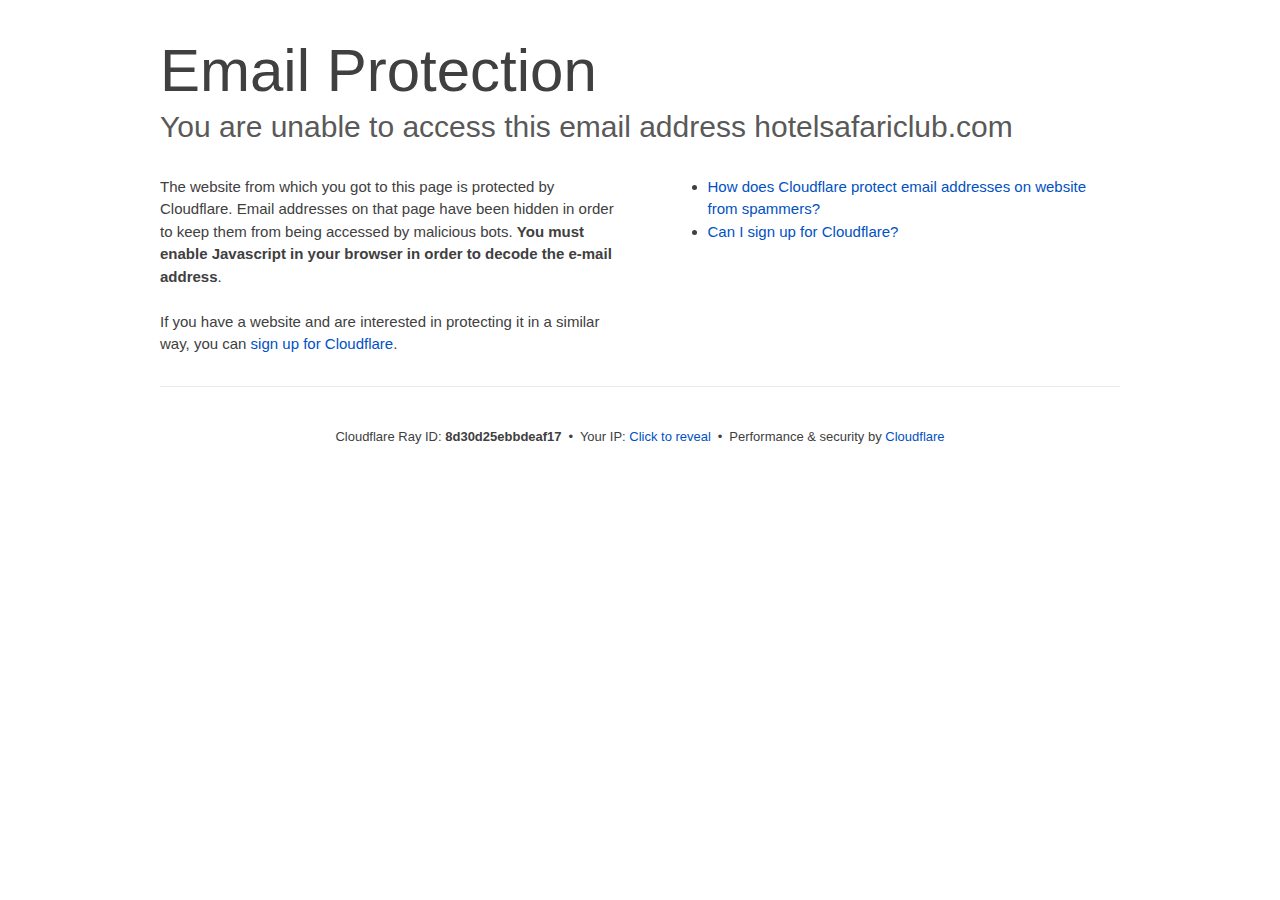
<file: cdn-cgi/l/email-protection/index.html>
<!DOCTYPE html>
<!--[if lt IE 7]> <html class="no-js ie6 oldie" lang="en-US"> <![endif]--><!--[if IE 7]>    <html class="no-js ie7 oldie" lang="en-US"> <![endif]--><!--[if IE 8]>    <html class="no-js ie8 oldie" lang="en-US"> <![endif]--><!--[if gt IE 8]><!--><html class="no-js" lang="en-US"> <!--<![endif]-->
<head>
<title>Email Protection | Cloudflare</title>
<meta charset="UTF-8">
<meta http-equiv="Content-Type" content="text/html; charset=UTF-8">
<meta http-equiv="X-UA-Compatible" content="IE=Edge">
<meta name="robots" content="noindex, nofollow">
<meta name="viewport" content="width=device-width,initial-scale=1">
<link rel="stylesheet" id="cf_styles-css" href="/cdn-cgi/styles/cf.errors.css">
<!--[if lt IE 9]><link rel="stylesheet" id='cf_styles-ie-css' href="/cdn-cgi/styles/cf.errors.ie.css" /><![endif]-->
<style>body{margin:0;padding:0}</style>


<!--[if gte IE 10]><!-->
<script>
  if (!navigator.cookieEnabled) {
    window.addEventListener('DOMContentLoaded', function () {
      var cookieEl = document.getElementById('cookie-alert');
      cookieEl.style.display = 'block';
    })
  }
</script>
<!--<![endif]-->


</head>
<body>
  <div id="cf-wrapper">
    <div class="cf-alert cf-alert-error cf-cookie-error" id="cookie-alert" data-translate="enable_cookies">Please enable cookies.</div>
    <div id="cf-error-details" class="cf-error-details-wrapper">
      <div class="cf-wrapper cf-header cf-error-overview">
        <h1 data-translate="block_headline">Email Protection</h1>
        <h2 class="cf-subheadline"><span data-translate="unable_to_access">You are unable to access this email address</span> hotelsafariclub.com</h2>
      </div><!-- /.header -->

      <div class="cf-section cf-wrapper">
        <div class="cf-columns two">
          <div class="cf-column">
            <p>The website from which you got to this page is protected by Cloudflare. Email addresses on that page have been hidden in order to keep them from being accessed by malicious bots. <strong>You must enable Javascript in your browser in order to decode the e-mail address</strong>.</p>
            <p>If you have a website and are interested in protecting it in a similar way, you can <a rel="noopener noreferrer" href="https://www.cloudflare.com/sign-up?utm_source=email_protection">sign up for Cloudflare</a>.</p>
          </div>

          <div class="cf-column">
            <div class="grid_4">
              <div class="rail">
                  <div class="panel">
                      <ul class="nobullets">
                        <li><a rel="noopener noreferrer" class="modal-link-faq" href="https://support.cloudflare.com/hc/en-us/articles/200170016-What-is-Email-Address-Obfuscation-">How does Cloudflare protect email addresses on website from spammers?</a></li>
                        <li><a rel="noopener noreferrer" class="modal-link-faq" href="https://support.cloudflare.com/hc/en-us/categories/200275218-Getting-Started">Can I sign up for Cloudflare?</a></li>
                    </ul>
                </div>
              </div>
            </div>
          </div>
        </div>
      </div><!-- /.section -->

      <div class="cf-error-footer cf-wrapper w-240 lg:w-full py-10 sm:py-4 sm:px-8 mx-auto text-center sm:text-left border-solid border-0 border-t border-gray-300">
  <p class="text-13">
    <span class="cf-footer-item sm:block sm:mb-1">Cloudflare Ray ID: <strong class="font-semibold">8d30d25ebbdeaf17</strong></span>
    <span class="cf-footer-separator sm:hidden">•</span>
    <span id="cf-footer-item-ip" class="cf-footer-item hidden sm:block sm:mb-1">
      Your IP:
      <button type="button" id="cf-footer-ip-reveal" class="cf-footer-ip-reveal-btn">Click to reveal</button>
      <span class="hidden" id="cf-footer-ip">2a02:4780:13:1650:0:bda:88e8:3</span>
      <span class="cf-footer-separator sm:hidden">•</span>
    </span>
    <span class="cf-footer-item sm:block sm:mb-1"><span>Performance &amp; security by</span> <a rel="noopener noreferrer" href="https://www.cloudflare.com/5xx-error-landing" id="brand_link" target="_blank">Cloudflare</a></span>
    
  </p>
  <script>(function(){function d(){var b=a.getElementById("cf-footer-item-ip"),c=a.getElementById("cf-footer-ip-reveal");b&&"classList"in b&&(b.classList.remove("hidden"),c.addEventListener("click",function(){c.classList.add("hidden");a.getElementById("cf-footer-ip").classList.remove("hidden")}))}var a=document;document.addEventListener&&a.addEventListener("DOMContentLoaded",d)})();</script>
</div><!-- /.error-footer -->


    </div><!-- /#cf-error-details -->
  </div><!-- /#cf-wrapper -->

  <script>
  window._cf_translation = {};
  
  
</script>

</body>
</html>
<!-- Powered by Staatic (https://staatic.com/) -->
</file>
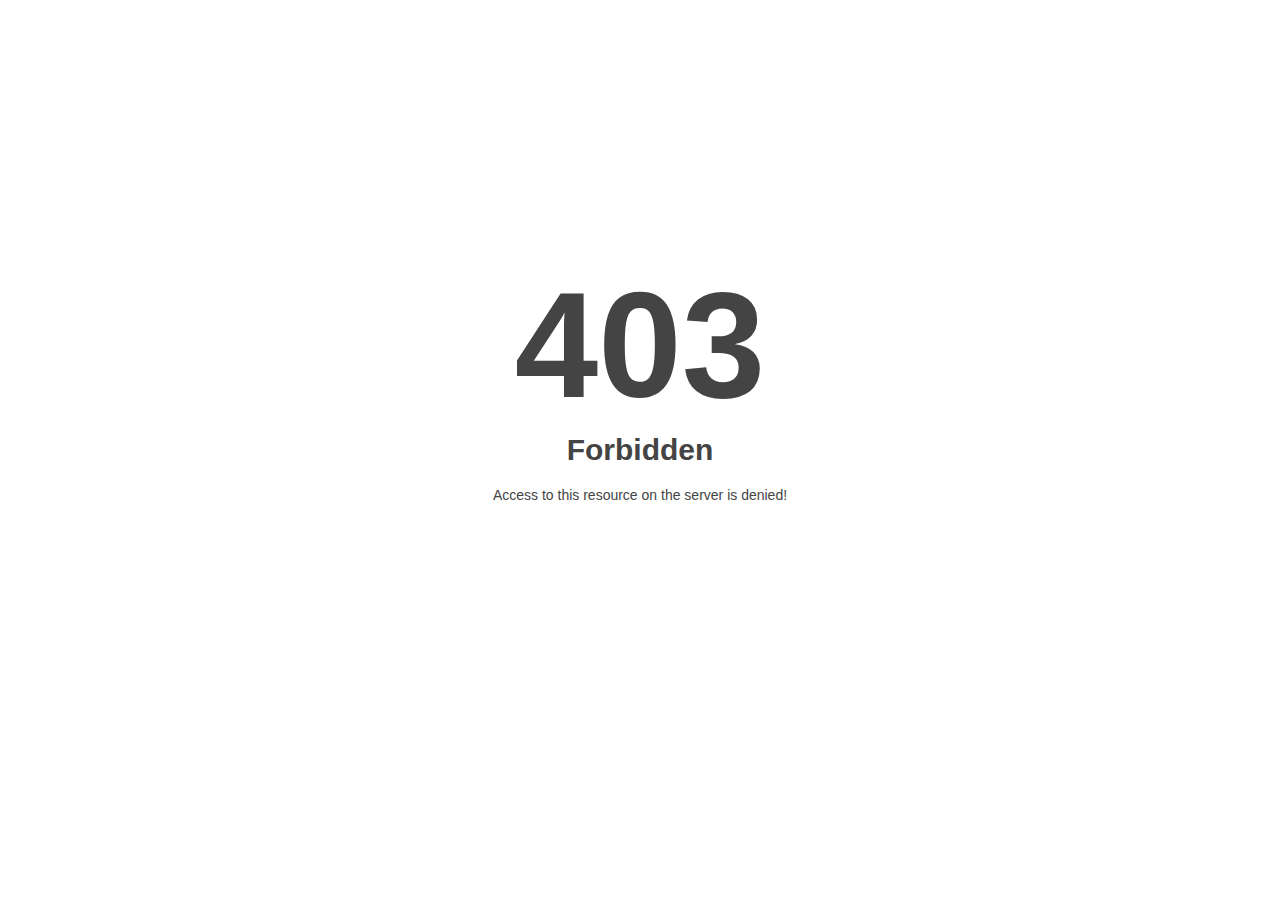
<file: wp-content/uploads/ai-builder/index.html>
<!DOCTYPE html>
<html style="height:100%">
<head>
<meta name="viewport" content="width=device-width, initial-scale=1, shrink-to-fit=no" />
<title> 403 Forbidden
</title><style>@media (prefers-color-scheme:dark){body{background-color:#000!important}}</style></head>
<body style="color: #444; margin:0;font: normal 14px/20px Arial, Helvetica, sans-serif; height:100%; background-color: #fff;">
<div style="height:auto; min-height:100%; ">     <div style="text-align: center; width:800px; margin-left: -400px; position:absolute; top: 30%; left:50%;">
        <h1 style="margin:0; font-size:150px; line-height:150px; font-weight:bold;">403</h1>
<h2 style="margin-top:20px;font-size: 30px;">Forbidden
</h2>
<p>Access to this resource on the server is denied!</p>
</div></div></body></html>
<!-- Powered by Staatic (https://staatic.com/) -->
</file>
<file: wp-content/plugins/click-to-chat-for-whatsapp/new/inc/assets/css/main.css>
.ht_ctc_chat_greetings_box :not(ul):not(ol):not(.ht_ctc_default):not(.ht_ctc_defaults *):not(.iti *){padding:0;margin:0;box-sizing:border-box}.ht_ctc_chat_greetings_box ul,.ht_ctc_chat_greetings_box ol{margin-top:0;margin-bottom:0}.ctc_g_content,.ctc_g_sentbutton,.ctc_g_bottom{margin-top:-.9px!important}.ctc_g_content{max-height:calc(80vh - 140px);overflow-y:auto}.greetings_header_image img{object-fit:cover}.greetings_header_image{position:relative;display:inline-block}.g_header_badge_online{position:absolute;bottom:0;right:0;z-index:1;width:12px;height:12px;border-radius:50%}@media only screen and (max-width: 420px){.ctc_side_positions .ctc_m_p_left{right:unset!important;left:0!important}.ctc_side_positions .ctc_m_p_right{left:unset!important;right:0!important}.ctc_side_positions .ctc_m_p_left .ctc_greetings_close_btn{float:left!important}.ctc_side_positions .ctc_m_p_right .ctc_greetings_close_btn{float:right!important}.ctc_side_positions .ctc_m_cta_order_0{order:0!important}.ctc_side_positions .ctc_m_cta_order_1{order:1!important}.ht_ctc_greetings.ctc_m_full_width{position:fixed!important;bottom:0!important;right:0!important}.ht_ctc_greetings.ctc_m_full_width .ht_ctc_chat_greetings_box{position:unset!important;margin:7px!important;min-width:80vw!important;width:calc(100vw - 14px)!important}.ctc_m_full_width .ctc_g_message_box_width{max-width:85%!important}.ht_ctc_animation:has(.ht_ctc_greetings){animation-fill-mode:none!important}}@media only screen and (min-width: 900px){.ctc_g_content::-webkit-scrollbar{width:2.8px}.ctc_g_content::-webkit-scrollbar-thumb{background:#a5a5a5}}
</file>
<file: wp-content/uploads/elementor/css/post-38.css>
.elementor-kit-38{--e-global-color-primary:#6EC1E4;--e-global-color-secondary:#54595F;--e-global-color-text:#7A7A7A;--e-global-color-accent:#61CE70;--e-global-color-24cb6440:#8B5C2A;--e-global-color-612a6427:#FDC300;--e-global-color-5da9ef4f:#155A2A;--e-global-color-6f6bd1a4:#95C11E;--e-global-color-6ff3f7ee:#FFFFFF;--e-global-typography-primary-font-family:"Roboto";--e-global-typography-primary-font-weight:600;--e-global-typography-secondary-font-family:"Roboto Slab";--e-global-typography-secondary-font-weight:400;--e-global-typography-text-font-family:"Roboto";--e-global-typography-text-font-weight:400;--e-global-typography-accent-font-family:"Roboto";--e-global-typography-accent-font-weight:500;}.elementor-kit-38 button,.elementor-kit-38 input[type="button"],.elementor-kit-38 input[type="submit"],.elementor-kit-38 .elementor-button{border-style:solid;}.elementor-section.elementor-section-boxed > .elementor-container{max-width:1140px;}.e-con{--container-max-width:1140px;}.elementor-widget:not(:last-child){margin-block-end:20px;}.elementor-element{--widgets-spacing:20px 20px;}{}h1.entry-title{display:var(--page-title-display);}.elementor-kit-38 e-page-transition{background-color:#FFBC7D;}@media(max-width:1024px){.elementor-section.elementor-section-boxed > .elementor-container{max-width:1024px;}.e-con{--container-max-width:1024px;}}@media(max-width:767px){.elementor-section.elementor-section-boxed > .elementor-container{max-width:767px;}.e-con{--container-max-width:767px;}}
</file>
<file: wp-content/uploads/elementor/css/post-30.css>
.elementor-30 .elementor-element.elementor-element-5939a86c > .elementor-container{max-width:700px;min-height:100vh;}.elementor-30 .elementor-element.elementor-element-5939a86c > .elementor-background-overlay{background-color:var( --e-global-color-astglobalcolor6 );opacity:0.3;transition:background 0.3s, border-radius 0.3s, opacity 0.3s;}.elementor-30 .elementor-element.elementor-element-5939a86c{transition:background 0.3s, border 0.3s, border-radius 0.3s, box-shadow 0.3s;}.elementor-30 .elementor-element.elementor-element-5939a86c > .elementor-shape-bottom svg{width:calc(111% + 1.3px);}.elementor-30 .elementor-element.elementor-element-74d36843{text-align:center;}.elementor-30 .elementor-element.elementor-element-74d36843 .elementor-heading-title{color:var( --e-global-color-astglobalcolor5 );}.elementor-30 .elementor-element.elementor-element-da98eec .elementor-image-box-wrapper{text-align:center;}.elementor-30 .elementor-element.elementor-element-da98eec .elementor-image-box-title{margin-bottom:20px;color:var( --e-global-color-astglobalcolor5 );}.elementor-30 .elementor-element.elementor-element-da98eec .elementor-image-box-description{color:var( --e-global-color-astglobalcolor5 );}.elementor-30 .elementor-element.elementor-element-143e9c37 > .elementor-container{max-width:400px;}.elementor-30 .elementor-element.elementor-element-143e9c37{margin-top:30px;margin-bottom:0px;}.elementor-30 .elementor-element.elementor-element-31fcced2 .elementor-button{fill:var( --e-global-color-astglobalcolor5 );color:var( --e-global-color-astglobalcolor5 );background-color:#02010100;border-style:solid;border-width:2px 2px 2px 2px;border-color:#FFFFFF;border-radius:0px 0px 0px 0px;}.elementor-30 .elementor-element.elementor-element-31fcced2 .elementor-button:hover, .elementor-30 .elementor-element.elementor-element-31fcced2 .elementor-button:focus{background-color:var( --e-global-color-24cb6440 );border-color:var( --e-global-color-24cb6440 );}.elementor-30 .elementor-element.elementor-element-5b930ae3 .elementor-button{fill:var( --e-global-color-24cb6440 );color:var( --e-global-color-24cb6440 );background-color:var( --e-global-color-astglobalcolor5 );border-style:solid;border-width:2px 2px 2px 2px;border-color:var( --e-global-color-astglobalcolor5 );border-radius:0px 0px 0px 0px;}.elementor-30 .elementor-element.elementor-element-5b930ae3 .elementor-button:hover, .elementor-30 .elementor-element.elementor-element-5b930ae3 .elementor-button:focus{color:var( --e-global-color-astglobalcolor5 );background-color:var( --e-global-color-24cb6440 );border-color:var( --e-global-color-24cb6440 );}.elementor-30 .elementor-element.elementor-element-5b930ae3 .elementor-button:hover svg, .elementor-30 .elementor-element.elementor-element-5b930ae3 .elementor-button:focus svg{fill:var( --e-global-color-astglobalcolor5 );}.elementor-30 .elementor-element.elementor-element-29423c1{padding:100px 0px 100px 0px;}.elementor-bc-flex-widget .elementor-30 .elementor-element.elementor-element-8f5758a.elementor-column .elementor-widget-wrap{align-items:center;}.elementor-30 .elementor-element.elementor-element-8f5758a.elementor-column.elementor-element[data-element_type="column"] > .elementor-widget-wrap.elementor-element-populated{align-content:center;align-items:center;}.elementor-30 .elementor-element.elementor-element-8f5758a > .elementor-element-populated{padding:0px 50px 0px 0px;}.elementor-30 .elementor-element.elementor-element-2c7bba4{text-align:left;}.elementor-30 .elementor-element.elementor-element-2c7bba4 > .elementor-widget-container{margin:0px 0px 020px 0px;}.elementor-30 .elementor-element.elementor-element-40e462b .elementor-image-box-wrapper{text-align:justify;}.elementor-30 .elementor-element.elementor-element-65fb755 .elementor-button{fill:var( --e-global-color-24cb6440 );color:var( --e-global-color-24cb6440 );border-style:solid;border-color:var( --e-global-color-24cb6440 );}.elementor-30 .elementor-element.elementor-element-65fb755 .elementor-button:hover, .elementor-30 .elementor-element.elementor-element-65fb755 .elementor-button:focus{color:#FFFFFF;background-color:var( --e-global-color-24cb6440 );border-color:var( --e-global-color-24cb6440 );}.elementor-30 .elementor-element.elementor-element-65fb755 .elementor-button:hover svg, .elementor-30 .elementor-element.elementor-element-65fb755 .elementor-button:focus svg{fill:#FFFFFF;}.elementor-30 .elementor-element.elementor-element-65fb755 > .elementor-widget-container{margin:30px 0px 0px 0px;}.elementor-bc-flex-widget .elementor-30 .elementor-element.elementor-element-41b37cc.elementor-column .elementor-widget-wrap{align-items:center;}.elementor-30 .elementor-element.elementor-element-41b37cc.elementor-column.elementor-element[data-element_type="column"] > .elementor-widget-wrap.elementor-element-populated{align-content:center;align-items:center;}.elementor-30 .elementor-element.elementor-element-91dccf6 img{width:100%;max-width:100%;border-radius:15px 15px 15px 15px;}.elementor-30 .elementor-element.elementor-element-a88bb8b > .elementor-container{max-width:1000px;}.elementor-30 .elementor-element.elementor-element-a88bb8b:not(.elementor-motion-effects-element-type-background), .elementor-30 .elementor-element.elementor-element-a88bb8b > .elementor-motion-effects-container > .elementor-motion-effects-layer{background-color:#FFFFFF;}.elementor-30 .elementor-element.elementor-element-a88bb8b{transition:background 0.3s, border 0.3s, border-radius 0.3s, box-shadow 0.3s;padding:50px 0px 0px 0px;}.elementor-30 .elementor-element.elementor-element-a88bb8b > .elementor-background-overlay{transition:background 0.3s, border-radius 0.3s, opacity 0.3s;}.elementor-30 .elementor-element.elementor-element-0d363f0 > .elementor-element-populated{margin:0px 0px 0px 0px;--e-column-margin-right:0px;--e-column-margin-left:0px;padding:0px 0px 0px 0px;}.elementor-30 .elementor-element.elementor-element-a139f3a{text-align:center;}.elementor-30 .elementor-element.elementor-element-a139f3a > .elementor-widget-container{margin:0px 0px 0px 0px;}.elementor-30 .elementor-element.elementor-element-8f6e744{text-align:center;}.elementor-30 .elementor-element.elementor-element-8f6e744 > .elementor-widget-container{margin:0px 0px 0px 0px;padding:0% 14% 0% 14%;}.elementor-30 .elementor-element.elementor-element-d401eee{padding:50px 0px 080px 0px;}.elementor-30 .elementor-element.elementor-element-1892b86{--e-image-carousel-slides-to-show:4;}.elementor-30 .elementor-element.elementor-element-1892b86 .elementor-image-carousel-wrapper .elementor-image-carousel .swiper-slide-image{border-style:none;border-radius:15px 15px 15px 15px;}.elementor-30 .elementor-element.elementor-element-8ea8407{--e-image-carousel-slides-to-show:4;}.elementor-30 .elementor-element.elementor-element-8ea8407 .elementor-image-carousel-wrapper .elementor-image-carousel .swiper-slide-image{border-style:none;border-radius:15px 15px 15px 15px;}.elementor-30 .elementor-element.elementor-element-03999fa{--e-image-carousel-slides-to-show:4;}.elementor-30 .elementor-element.elementor-element-03999fa .elementor-image-carousel-wrapper .elementor-image-carousel .swiper-slide-image{border-style:none;border-radius:15px 15px 15px 15px;}.elementor-30 .elementor-element.elementor-element-4076731b > .elementor-container{max-width:600px;}.elementor-30 .elementor-element.elementor-element-4076731b:not(.elementor-motion-effects-element-type-background), .elementor-30 .elementor-element.elementor-element-4076731b > .elementor-motion-effects-container > .elementor-motion-effects-layer{background-image:url("/wp-content/uploads/2023/05/3-scaled.webp");background-position:center center;background-size:cover;}.elementor-30 .elementor-element.elementor-element-4076731b > .elementor-background-overlay{background-color:transparent;background-image:radial-gradient(at center center, #000000 0%, #000000 100%);opacity:0.6;transition:background 0.3s, border-radius 0.3s, opacity 0.3s;}.elementor-30 .elementor-element.elementor-element-4076731b{transition:background 0.3s, border 0.3s, border-radius 0.3s, box-shadow 0.3s;padding:80px 0px 80px 0px;}.elementor-30 .elementor-element.elementor-element-d73361e .elementor-image-box-wrapper{text-align:center;}.elementor-30 .elementor-element.elementor-element-d73361e .elementor-image-box-title{margin-bottom:20px;color:var( --e-global-color-astglobalcolor5 );}.elementor-30 .elementor-element.elementor-element-d73361e .elementor-image-box-description{color:var( --e-global-color-astglobalcolor5 );}.elementor-30 .elementor-element.elementor-element-1b2c2bd{--grid-template-columns:repeat(0, auto);--grid-column-gap:5px;--grid-row-gap:0px;}.elementor-30 .elementor-element.elementor-element-1b2c2bd .elementor-widget-container{text-align:center;}.elementor-30 .elementor-element.elementor-element-1b2c2bd .elementor-social-icon{background-color:#00000000;}.elementor-30 .elementor-element.elementor-element-1b2c2bd .elementor-social-icon i{color:#FFFFFF;}.elementor-30 .elementor-element.elementor-element-1b2c2bd .elementor-social-icon svg{fill:#FFFFFF;}.elementor-30 .elementor-element.elementor-element-1b2c2bd .elementor-social-icon:hover i{color:var( --e-global-color-24cb6440 );}.elementor-30 .elementor-element.elementor-element-1b2c2bd .elementor-social-icon:hover svg{fill:var( --e-global-color-24cb6440 );}.elementor-30 .elementor-element.elementor-element-de65cba > .elementor-container{max-width:1000px;}.elementor-30 .elementor-element.elementor-element-de65cba:not(.elementor-motion-effects-element-type-background), .elementor-30 .elementor-element.elementor-element-de65cba > .elementor-motion-effects-container > .elementor-motion-effects-layer{background-color:#FFFFFF;}.elementor-30 .elementor-element.elementor-element-de65cba{transition:background 0.3s, border 0.3s, border-radius 0.3s, box-shadow 0.3s;padding:50px 0px 0px 0px;}.elementor-30 .elementor-element.elementor-element-de65cba > .elementor-background-overlay{transition:background 0.3s, border-radius 0.3s, opacity 0.3s;}.elementor-30 .elementor-element.elementor-element-c1a081d > .elementor-element-populated{margin:0px 0px 0px 0px;--e-column-margin-right:0px;--e-column-margin-left:0px;padding:0px 0px 0px 0px;}.elementor-30 .elementor-element.elementor-element-5899468{text-align:center;}.elementor-30 .elementor-element.elementor-element-5899468 > .elementor-widget-container{margin:0px 0px 0px 0px;}.elementor-30 .elementor-element.elementor-element-66e55bf{text-align:center;}.elementor-30 .elementor-element.elementor-element-66e55bf > .elementor-widget-container{margin:0px 0px 0px 0px;padding:0% 14% 0% 14%;}.elementor-30 .elementor-element.elementor-element-v1u3u7v > .elementor-container > .elementor-column > .elementor-widget-wrap{align-content:center;align-items:center;}.elementor-30 .elementor-element.elementor-element-v1u3u7v:not(.elementor-motion-effects-element-type-background), .elementor-30 .elementor-element.elementor-element-v1u3u7v > .elementor-motion-effects-container > .elementor-motion-effects-layer{background-color:#FFFFFF;}.elementor-30 .elementor-element.elementor-element-v1u3u7v{transition:background 0.3s, border 0.3s, border-radius 0.3s, box-shadow 0.3s;padding:20px 0px 20px 0px;}.elementor-30 .elementor-element.elementor-element-v1u3u7v > .elementor-background-overlay{transition:background 0.3s, border-radius 0.3s, opacity 0.3s;}.elementor-30 .elementor-element.elementor-element-4147419 > .elementor-element-populated{padding:10px 10px 10px 10px;}.elementor-30 .elementor-element.elementor-element-19be37a{text-align:center;}.elementor-30 .elementor-element.elementor-element-d7feaf1{text-align:left;}.elementor-30 .elementor-element.elementor-element-d7feaf1 img{width:100%;border-radius:15px 15px 15px 15px;}.elementor-30 .elementor-element.elementor-element-7b664b1 > .elementor-element-populated{padding:10px 10px 10px 10px;}.elementor-30 .elementor-element.elementor-element-1b6f5a8{text-align:center;}.elementor-30 .elementor-element.elementor-element-8a2f0fd{text-align:left;}.elementor-30 .elementor-element.elementor-element-8a2f0fd img{width:100%;border-radius:15px 15px 15px 15px;}.elementor-30 .elementor-element.elementor-element-e23fa7c > .elementor-element-populated{padding:10px 10px 10px 10px;}.elementor-30 .elementor-element.elementor-element-57a09e7{text-align:center;}.elementor-30 .elementor-element.elementor-element-13334d4{text-align:left;}.elementor-30 .elementor-element.elementor-element-13334d4 img{width:100%;border-radius:15px 15px 15px 15px;}.elementor-30 .elementor-element.elementor-element-6a168c2 > .elementor-container > .elementor-column > .elementor-widget-wrap{align-content:center;align-items:center;}.elementor-30 .elementor-element.elementor-element-6a168c2:not(.elementor-motion-effects-element-type-background), .elementor-30 .elementor-element.elementor-element-6a168c2 > .elementor-motion-effects-container > .elementor-motion-effects-layer{background-color:#FFFFFF;}.elementor-30 .elementor-element.elementor-element-6a168c2{transition:background 0.3s, border 0.3s, border-radius 0.3s, box-shadow 0.3s;padding:20px 0px 20px 0px;}.elementor-30 .elementor-element.elementor-element-6a168c2 > .elementor-background-overlay{transition:background 0.3s, border-radius 0.3s, opacity 0.3s;}.elementor-30 .elementor-element.elementor-element-ce908a1 > .elementor-element-populated{padding:10px 10px 10px 10px;}.elementor-30 .elementor-element.elementor-element-2ad37d1{text-align:center;}.elementor-30 .elementor-element.elementor-element-e05e6a0{text-align:left;}.elementor-30 .elementor-element.elementor-element-e05e6a0 img{width:100%;border-radius:15px 15px 15px 15px;}.elementor-30 .elementor-element.elementor-element-2042e3d > .elementor-element-populated{padding:10px 10px 10px 10px;}.elementor-30 .elementor-element.elementor-element-25d5fdc{text-align:center;}.elementor-30 .elementor-element.elementor-element-fe6f11f{text-align:left;}.elementor-30 .elementor-element.elementor-element-fe6f11f img{width:100%;border-radius:15px 15px 15px 15px;}.elementor-30 .elementor-element.elementor-element-61104d7 > .elementor-element-populated{padding:10px 10px 10px 10px;}.elementor-30 .elementor-element.elementor-element-b7eb525{text-align:center;}.elementor-30 .elementor-element.elementor-element-a19f8ee{text-align:left;}.elementor-30 .elementor-element.elementor-element-a19f8ee img{width:100%;border-radius:15px 15px 15px 15px;}.elementor-30 .elementor-element.elementor-element-7d9b3b7 > .elementor-container > .elementor-column > .elementor-widget-wrap{align-content:center;align-items:center;}.elementor-30 .elementor-element.elementor-element-7d9b3b7:not(.elementor-motion-effects-element-type-background), .elementor-30 .elementor-element.elementor-element-7d9b3b7 > .elementor-motion-effects-container > .elementor-motion-effects-layer{background-color:#FFFFFF;}.elementor-30 .elementor-element.elementor-element-7d9b3b7{transition:background 0.3s, border 0.3s, border-radius 0.3s, box-shadow 0.3s;padding:20px 0px 50px 0px;}.elementor-30 .elementor-element.elementor-element-7d9b3b7 > .elementor-background-overlay{transition:background 0.3s, border-radius 0.3s, opacity 0.3s;}.elementor-30 .elementor-element.elementor-element-73b1e4d > .elementor-element-populated{padding:10px 10px 10px 10px;}.elementor-30 .elementor-element.elementor-element-b1d20b7{text-align:center;}.elementor-30 .elementor-element.elementor-element-cc5ed41{text-align:left;}.elementor-30 .elementor-element.elementor-element-cc5ed41 img{width:100%;border-radius:15px 15px 15px 15px;}.elementor-30 .elementor-element.elementor-element-960c57d > .elementor-element-populated{padding:10px 10px 10px 10px;}.elementor-30 .elementor-element.elementor-element-c45c793{text-align:center;}.elementor-30 .elementor-element.elementor-element-a4bed5e{text-align:left;}.elementor-30 .elementor-element.elementor-element-a4bed5e img{width:100%;border-radius:15px 15px 15px 15px;}.elementor-30 .elementor-element.elementor-element-bce321b > .elementor-element-populated{padding:10px 10px 10px 10px;}.elementor-30 .elementor-element.elementor-element-3dace64{text-align:center;}.elementor-30 .elementor-element.elementor-element-b6426e6{text-align:left;}.elementor-30 .elementor-element.elementor-element-b6426e6 img{width:100%;border-radius:15px 15px 15px 15px;}.elementor-30 .elementor-element.elementor-element-d37d426 > .elementor-element-populated{padding:0px 0px 0px 0px;}.elementor-30 .elementor-element.elementor-element-6168bf5 iframe{height:400px;transition-duration:0.5s;}body.elementor-page-30:not(.elementor-motion-effects-element-type-background), body.elementor-page-30 > .elementor-motion-effects-container > .elementor-motion-effects-layer{background-color:#ffffff;}@media(min-width:1025px){.elementor-30 .elementor-element.elementor-element-4076731b:not(.elementor-motion-effects-element-type-background), .elementor-30 .elementor-element.elementor-element-4076731b > .elementor-motion-effects-container > .elementor-motion-effects-layer{background-attachment:fixed;}}@media(max-width:1024px){.elementor-30 .elementor-element.elementor-element-5939a86c > .elementor-container{min-height:40vh;}.elementor-30 .elementor-element.elementor-element-5939a86c{padding:100px 50px 50px 50px;}.elementor-30 .elementor-element.elementor-element-29423c1{padding:50px 30px 50px 30px;}.elementor-30 .elementor-element.elementor-element-8f5758a > .elementor-element-populated{padding:0px 30px 0px 0px;}.elementor-30 .elementor-element.elementor-element-91dccf6 img{width:100%;}.elementor-30 .elementor-element.elementor-element-a88bb8b{padding:50px 50px 0px 50px;}.elementor-30 .elementor-element.elementor-element-8f6e744{text-align:center;}.elementor-30 .elementor-element.elementor-element-d401eee{padding:40px 10px 40px 10px;}.elementor-30 .elementor-element.elementor-element-1892b86{--e-image-carousel-slides-to-show:2;}.elementor-30 .elementor-element.elementor-element-8ea8407{--e-image-carousel-slides-to-show:2;}.elementor-30 .elementor-element.elementor-element-03999fa{--e-image-carousel-slides-to-show:2;}.elementor-30 .elementor-element.elementor-element-4076731b{padding:50px 50px 50px 50px;}.elementor-30 .elementor-element.elementor-element-de65cba{padding:80px 50px 10px 50px;}.elementor-30 .elementor-element.elementor-element-66e55bf{text-align:center;}.elementor-30 .elementor-element.elementor-element-v1u3u7v{padding:20px 10px 20px 010px;}.elementor-30 .elementor-element.elementor-element-4147419 > .elementor-element-populated{padding:0px 05px 0px 5px;}.elementor-30 .elementor-element.elementor-element-7b664b1 > .elementor-element-populated{padding:0px 5px 0px 5px;}.elementor-30 .elementor-element.elementor-element-e23fa7c > .elementor-element-populated{padding:0px 5px 0px 5px;}.elementor-30 .elementor-element.elementor-element-6a168c2{padding:020px 10px 20px 10px;}.elementor-30 .elementor-element.elementor-element-ce908a1 > .elementor-element-populated{padding:0px 5px 0px 5px;}.elementor-30 .elementor-element.elementor-element-2042e3d > .elementor-element-populated{padding:0px 5px 0px 5px;}.elementor-30 .elementor-element.elementor-element-61104d7 > .elementor-element-populated{padding:0px 5px 0px 5px;}.elementor-30 .elementor-element.elementor-element-7d9b3b7{padding:20px 10px 050px 10px;}.elementor-30 .elementor-element.elementor-element-73b1e4d > .elementor-element-populated{padding:0px 5px 0px 5px;}.elementor-30 .elementor-element.elementor-element-960c57d > .elementor-element-populated{padding:0px 5px 0px 5px;}.elementor-30 .elementor-element.elementor-element-bce321b > .elementor-element-populated{padding:0px 5px 0px 5px;}}@media(max-width:767px){.elementor-30 .elementor-element.elementor-element-5939a86c{padding:150px 20px 50px 20px;}.elementor-30 .elementor-element.elementor-element-143e9c37{margin-top:20px;margin-bottom:0px;}.elementor-30 .elementor-element.elementor-element-5b930ae3 > .elementor-widget-container{margin:20px 0px 0px 0px;}.elementor-30 .elementor-element.elementor-element-29423c1{padding:50px 10px 40px 10px;}.elementor-30 .elementor-element.elementor-element-8f5758a > .elementor-element-populated{margin:34px 0px 0px 0px;--e-column-margin-right:0px;--e-column-margin-left:0px;padding:0px 0px 0px 0px;}.elementor-30 .elementor-element.elementor-element-2c7bba4{text-align:center;}.elementor-30 .elementor-element.elementor-element-40e462b .elementor-image-box-wrapper{text-align:justify;}.elementor-30 .elementor-element.elementor-element-41b37cc > .elementor-element-populated{margin:0px 0px 0px 0px;--e-column-margin-right:0px;--e-column-margin-left:0px;}.elementor-30 .elementor-element.elementor-element-a88bb8b{padding:50px 20px 10px 20px;}.elementor-30 .elementor-element.elementor-element-a139f3a{text-align:center;}.elementor-30 .elementor-element.elementor-element-8f6e744{text-align:center;}.elementor-30 .elementor-element.elementor-element-8f6e744 > .elementor-widget-container{padding:0px 0px 0px 0px;}.elementor-30 .elementor-element.elementor-element-d401eee{padding:0px 0px 50px 0px;}.elementor-30 .elementor-element.elementor-element-4b9d261 > .elementor-element-populated{margin:0px 0px 0px 0px;--e-column-margin-right:0px;--e-column-margin-left:0px;}.elementor-30 .elementor-element.elementor-element-1892b86{--e-image-carousel-slides-to-show:2;}.elementor-30 .elementor-element.elementor-element-1892b86 > .elementor-widget-container{padding:10px 10px 10px 10px;}.elementor-30 .elementor-element.elementor-element-8ea8407{--e-image-carousel-slides-to-show:2;}.elementor-30 .elementor-element.elementor-element-8ea8407 > .elementor-widget-container{padding:10px 10px 10px 10px;}.elementor-30 .elementor-element.elementor-element-03999fa{--e-image-carousel-slides-to-show:1;}.elementor-30 .elementor-element.elementor-element-03999fa > .elementor-widget-container{padding:10px 10px 10px 10px;}.elementor-30 .elementor-element.elementor-element-4076731b{margin-top:0px;margin-bottom:0px;padding:50px 30px 50px 30px;}.elementor-30 .elementor-element.elementor-element-de65cba{padding:50px 20px 20px 20px;}.elementor-30 .elementor-element.elementor-element-5899468{text-align:center;}.elementor-30 .elementor-element.elementor-element-66e55bf{text-align:justify;}.elementor-30 .elementor-element.elementor-element-66e55bf > .elementor-widget-container{padding:0px 0px 0px 0px;}.elementor-30 .elementor-element.elementor-element-v1u3u7v{padding:20px 010px 030px 10px;}.elementor-30 .elementor-element.elementor-element-4147419 > .elementor-element-populated{margin:0px 0px 0px 0px;--e-column-margin-right:0px;--e-column-margin-left:0px;padding:0px 0px 0px 0px;}.elementor-30 .elementor-element.elementor-element-7b664b1 > .elementor-element-populated{margin:30px 0px 0px 0px;--e-column-margin-right:0px;--e-column-margin-left:0px;padding:0px 0px 0px 0px;}.elementor-30 .elementor-element.elementor-element-e23fa7c > .elementor-element-populated{margin:30px 0px 0px 0px;--e-column-margin-right:0px;--e-column-margin-left:0px;padding:0px 0px 0px 0px;}.elementor-30 .elementor-element.elementor-element-6a168c2{padding:0px 10px 030px 10px;}.elementor-30 .elementor-element.elementor-element-ce908a1 > .elementor-element-populated{margin:0px 0px 0px 0px;--e-column-margin-right:0px;--e-column-margin-left:0px;padding:0px 0px 0px 0px;}.elementor-30 .elementor-element.elementor-element-2042e3d > .elementor-element-populated{margin:30px 0px 0px 0px;--e-column-margin-right:0px;--e-column-margin-left:0px;padding:0px 0px 0px 0px;}.elementor-30 .elementor-element.elementor-element-61104d7 > .elementor-element-populated{margin:30px 0px 0px 0px;--e-column-margin-right:0px;--e-column-margin-left:0px;padding:0px 0px 0px 0px;}.elementor-30 .elementor-element.elementor-element-7d9b3b7{padding:0px 10px 75px 10px;}.elementor-30 .elementor-element.elementor-element-73b1e4d > .elementor-element-populated{margin:0px 0px 0px 0px;--e-column-margin-right:0px;--e-column-margin-left:0px;padding:0px 0px 0px 0px;}.elementor-30 .elementor-element.elementor-element-960c57d > .elementor-element-populated{margin:30px 0px 0px 0px;--e-column-margin-right:0px;--e-column-margin-left:0px;padding:0px 0px 0px 0px;}.elementor-30 .elementor-element.elementor-element-bce321b > .elementor-element-populated{margin:30px 0px 0px 0px;--e-column-margin-right:0px;--e-column-margin-left:0px;padding:0px 0px 0px 0px;}.elementor-30 .elementor-element.elementor-element-6168bf5 iframe{height:300px;}}
</file>
<file: wp-content/plugins/bdthemes-prime-slider-lite/assets/css/prime-slider-site.css>
[class*="bdt-"] *,[class*="bdt-"] *::before,[class*="bdt-"] *::after{box-sizing:border-box}.bdt-prime-slider{position:relative;overflow:hidden}.bdt-prime-slider video{height:100%;object-fit:cover}.bdt-prime-slider ul{padding:0;margin-top:0;list-style:none}.bdt-prime-slider li{list-style:none}.bdt-prime-slider .bdt-slideshow .bdt-slideshow-content-wrapper{max-width:inherit}.bdt-prime-slider .bdt-slideshow .bdt-slideshow-content-wrapper div{line-height:inherit}.bdt-prime-slider h1 a,.bdt-prime-slider h2 a,.bdt-prime-slider h3 a,.bdt-prime-slider h4 a,.bdt-prime-slider h5 a,.bdt-prime-slider h6 a{font-size:inherit}.bdt-prime-slider h1 a:hover,.bdt-prime-slider h2 a:hover,.bdt-prime-slider h3 a:hover,.bdt-prime-slider h4 a:hover,.bdt-prime-slider h5 a:hover,.bdt-prime-slider h6 a:hover{font-size:inherit}.bdt-prime-slider embed,.bdt-prime-slider iframe,.bdt-prime-slider object,.bdt-prime-slider video{max-width:unset !important}.bdt-ps-container{display:flow-root;box-sizing:content-box;max-width:1200px;margin-left:auto;margin-right:auto;padding-left:15px;padding-right:15px}@media (min-width:640px){.bdt-ps-container{padding-left:30px;padding-right:30px}}@media (min-width:960px){.bdt-ps-container{padding-left:40px;padding-right:40px}}.bdt-ps-item-wrapper-link{position:absolute;top:0;left:0;right:0;bottom:0;height:100%;width:100%;z-index:1}.bdt-prime-slider-container{padding:0 30px}[class*=" elementor-widget-prime-slider-"] svg.e-font-icon-svg{height:1em;width:1em}.bdt-header-wrapper .bdt-header-inner{position:relative;min-height:90px}.bdt-header-wrapper .bdt-header-inner .bdt-offcanvas-button{background:transparent;padding:0}.bdt-header-wrapper .bdt-header-inner .bdt-prime-slider-logo{position:relative}.bdt-header-wrapper .bdt-header-inner .bdt-prime-slider-logo .bdt-logo-inner{color:#fff;font-size:22px;font-weight:600;line-height:1;background:transparent;text-transform:uppercase;transition:all .3s ease}.bdt-header-wrapper .bdt-header-inner .bdt-navbar-nav{display:none}.bdt-header-wrapper .bdt-header-inner .bdt-navbar-nav>li{display:inline-block}.bdt-header-wrapper .bdt-header-inner .bdt-navbar-nav>li>a{position:relative;font-size:13px;font-weight:700;color:#fff;min-height:42px;padding:0;transition:all .3s ease;outline:none;text-transform:uppercase}.bdt-header-wrapper .bdt-header-inner .bdt-navbar-nav>li>a:after,.bdt-header-wrapper .bdt-header-inner .bdt-navbar-nav>li>a:before{content:'';position:absolute;background:#fe506c;left:0;transition:all .3s ease}.bdt-header-wrapper .bdt-header-inner .bdt-navbar-nav>li:hover>a{color:#ddd}.bdt-header-wrapper .bdt-header-inner .bdt-navbar-nav>li .bdt-navbar-dropdown{padding-left:25px}.bdt-header-wrapper .bdt-header-inner .bdt-navbar-nav>li .bdt-navbar-dropdown li>a{color:#818a91;font-size:14px;font-weight:400}.bdt-header-wrapper .bdt-header-inner .bdt-navbar-nav>li .bdt-navbar-dropdown li>a:hover,.bdt-header-wrapper .bdt-header-inner .bdt-navbar-nav>li .bdt-navbar-dropdown li>a.bdt-open{color:#fe506c}.bdt-header-wrapper .bdt-header-inner .bdt-navbar-nav.bdt-prime-slider-menu-style-default>li>a{min-height:auto}.bdt-header-wrapper .bdt-header-inner .bdt-navbar-nav.bdt-prime-slider-menu-style-line>li>a:after,.bdt-header-wrapper .bdt-header-inner .bdt-navbar-nav.bdt-prime-slider-menu-style-line>li>a:before{bottom:0px;height:3px;width:0;left:50%}.bdt-header-wrapper .bdt-header-inner .bdt-navbar-nav.bdt-prime-slider-menu-style-line>li:hover a:after{width:50%}.bdt-header-wrapper .bdt-header-inner .bdt-navbar-nav.bdt-prime-slider-menu-style-line>li:hover a:before{left:0px;width:50%}.bdt-header-wrapper .bdt-header-inner .bdt-navbar-nav.bdt-prime-slider-menu-style-background>li>a{padding:0 10px}.bdt-header-wrapper .bdt-header-inner .bdt-navbar-nav.bdt-prime-slider-menu-style-background>li>a:before{bottom:0;height:0;width:100%;z-index:-1}.bdt-header-wrapper .bdt-header-inner .bdt-navbar-nav.bdt-prime-slider-menu-style-background>li:hover a:before{height:100%}.bdt-header-wrapper .bdt-header-inner .bdt-navbar-nav.bdt-prime-slider-menu-style-dotline>li{position:relative;margin-right:30px;padding-right:35px;margin-left:0}.bdt-header-wrapper .bdt-header-inner .bdt-navbar-nav.bdt-prime-slider-menu-style-dotline>li::after{content:'';position:absolute;height:6px;width:6px;background:#fff;border-radius:30px;right:0;top:50%;transform:translateY(-50%);visibility:visible}.bdt-header-wrapper .bdt-header-inner .bdt-navbar-nav.bdt-prime-slider-menu-style-dotline>li:nth-last-child(1){margin:0;padding:0}.bdt-header-wrapper .bdt-header-inner .bdt-navbar-nav.bdt-prime-slider-menu-style-dotline>li:nth-last-child(1):after{display:none}.bdt-header-wrapper .bdt-header-inner .bdt-navbar-nav.bdt-prime-slider-menu-style-dotline>li:hover>a{color:#fe506c}.bdt-header-wrapper .bdt-header-inner .bdt-navbar-nav.bdt-prime-slider-menu-style-dotline>li:hover>a::before{transform:translateY(0);opacity:1}.bdt-header-wrapper .bdt-header-inner .bdt-navbar-nav.bdt-prime-slider-menu-style-dotline>li>a{display:flex;min-height:110px;align-items:center;visibility:visible}.bdt-header-wrapper .bdt-header-inner .bdt-navbar-nav.bdt-prime-slider-menu-style-dotline>li>a::before{height:16px;width:100%;background:#fe506c;top:-8px;border-radius:40px;transform:translateY(-25px);transition:all .3s ease-out;opacity:0}.bdt-header-wrapper{z-index:10;width:100%}.bdt-header-wrapper header{width:100%}.bdt-header-wrapper header:after{content:'';width:100%;position:absolute;height:0;top:0;transition:height 400ms cubic-bezier(.2, .89, .58, 1);background-color:rgba(0,0,0,0.4);z-index:-1}.bdt-header-wrapper header.bdt-sticky.bdt-active:after{height:100%}.bdt-nav.bdt-navbar-dropdown-nav li.bdt-parent{position:relative}.bdt-nav.bdt-navbar-dropdown-nav li.bdt-parent .bdt-navbar-dropdown{top:0 !important;left:100% !important;right:auto}@media (min-width:640px){.bdt-header-wrapper .bdt-header-inner{min-height:110px}}@media (min-width:960px){.bdt-prime-slider .bdt-header-wrapper .bdt-header-inner .bdt-navbar-nav{display:inherit}}[class*="elementor-widget-prime-slider-"] .bdt-navigation-next,[class*="elementor-widget-prime-slider-"] .bdt-navigation-prev{cursor:pointer}[class*="elementor-widget-prime-slider-"] .bdt-dots-container .swiper-pagination,[class*="elementor-widget-prime-slider-"] .bdt-arrows-dots-container .swiper-pagination{position:relative}[class*="elementor-widget-prime-slider-"] .bdt-dots-container .swiper-pagination .swiper-pagination-bullet,[class*="elementor-widget-prime-slider-"] .bdt-arrows-dots-container .swiper-pagination .swiper-pagination-bullet{width:10px;height:10px}[class*="elementor-widget-prime-slider-"] .bdt-dots-container .swiper-pagination .swiper-pagination-bullet+.swiper-pagination-bullet,[class*="elementor-widget-prime-slider-"] .bdt-arrows-dots-container .swiper-pagination .swiper-pagination-bullet+.swiper-pagination-bullet{margin-left:5px}[class*="elementor-widget-prime-slider-"] .bdt-dots-container .swiper-pagination.swiper-pagination-fraction,[class*="elementor-widget-prime-slider-"] .bdt-arrows-dots-container .swiper-pagination.swiper-pagination-fraction{bottom:auto}[class*="elementor-widget-prime-slider-"] .swiper-pagination-fraction,[class*="elementor-widget-prime-slider-"] .swiper-pagination-custom,[class*="elementor-widget-prime-slider-"] .swiper-horizontal .swiper-pagination-bullets,[class*="elementor-widget-prime-slider-"] .swiper-horizontal+.swiper-pagination-bullets{bottom:-50px;width:100%}[class*="elementor-widget-prime-slider-"] .swiper-pagination-fraction .swiper-pagination-bullet,[class*="elementor-widget-prime-slider-"] .swiper-pagination-custom .swiper-pagination-bullet,[class*="elementor-widget-prime-slider-"] .swiper-horizontal .swiper-pagination-bullets .swiper-pagination-bullet,[class*="elementor-widget-prime-slider-"] .swiper-horizontal+.swiper-pagination-bullets .swiper-pagination-bullet{width:10px;height:10px;margin:0 5px}.bdt-navigation-type-arrows-fraction .swiper-pagination{position:initial}.rtl .bdt-arrows-container,.rtl .bdt-arrows-fraction-container,.rtl .bdt-arrows-dots-container{direction:rtl}.rtl .bdt-arrows-container .swiper-pagination,.rtl .bdt-arrows-fraction-container .swiper-pagination,.rtl .bdt-arrows-dots-container .swiper-pagination{direction:ltr}[class*="elementor-widget-prime-slider-"] .swiper .elementor-lightbox-content-source{display:none}[class*="elementor-widget-prime-slider-"] .swiper-horizontal+.swiper-pagination-progressbar,[class*="elementor-widget-prime-slider-"] .swiper-vertical+.swiper-pagination-progressbar.swiper-pagination-progressbar-opposite{width:100%;height:4px}[class*="elementor-widget-prime-slider-"] .swiper-pagination-progressbar{background:rgba(0,0,0,0.25);position:absolute}[class*="elementor-widget-prime-slider-"] .swiper-pagination-progressbar .swiper-pagination-progressbar-fill{background:#007aff;position:absolute;left:0;top:0;width:100%;height:100%;transform:scale(0);transform-origin:left top}[class*="elementor-widget-prime-slider-"] [class*='bdt-arrows-align-top'] .bdt-arrows-container{transform:translateY(-40px)}[class*="elementor-widget-prime-slider-"] [class*='bdt-arrows-align-bottom'] .bdt-arrows-container{transform:translateY(40px)}[class*="elementor-widget-prime-slider-"] [class*='bdt-dots-align-top'] .bdt-dots-container{transform:translateY(-30px)}[class*="elementor-widget-prime-slider-"] [class*='bdt-dots-align-bottom'] .bdt-dots-container{transform:translateY(30px)}[class*="elementor-widget-prime-slider-"] [class*='bdt-arrows-dots-align-top'] .bdt-arrows-dots-container{transform:translateY(-40px)}[class*="elementor-widget-prime-slider-"] [class*='bdt-arrows-dots-align-bottom'] .bdt-arrows-dots-container{transform:translateY(40px)}[class*="elementor-widget-prime-slider-"] .bdt-arrows-align-center .bdt-position-center,[class*="elementor-widget-prime-slider-"] .bdt-arrows-dots-align-center .bdt-position-center{width:100%}[class*="elementor-widget-prime-slider-"] .bdt-arrows-align-center .bdt-navigation-prev,[class*="elementor-widget-prime-slider-"] .bdt-arrows-dots-align-center .bdt-navigation-prev{left:0;position:absolute;transform:translateY(-50%)}[class*="elementor-widget-prime-slider-"] .bdt-arrows-align-center .bdt-navigation-next,[class*="elementor-widget-prime-slider-"] .bdt-arrows-dots-align-center .bdt-navigation-next{right:0;position:absolute;transform:translateY(-50%)}[class*="elementor-widget-prime-slider-"] .bdt-arrows-dots-align-center .bdt-dots-container .swiper-pagination,[class*="elementor-widget-prime-slider-"] .bdt-arrows-dots-align-center .bdt-arrows-dots-container .swiper-pagination{position:absolute;width:100%}.bdt-navigation-type-progress .swiper-pagination-progress{transform:translateY(15px);height:5px;width:100%}[class*="elementor-widget-prime-slider-"] .bdt-slider .swiper-pagination,[class*="elementor-widget-prime-slider-"] .bdt-dots-container .swiper-pagination,[class*="elementor-widget-prime-slider-"] .bdt-arrows-dots-container .swiper-pagination{position:relative;display:flex;align-items:var(--bdt-swiper-dots-align, center);justify-content:center}[class*="elementor-widget-prime-slider-"] .bdt-slider .swiper-pagination .swiper-pagination-bullet,[class*="elementor-widget-prime-slider-"] .bdt-dots-container .swiper-pagination .swiper-pagination-bullet,[class*="elementor-widget-prime-slider-"] .bdt-arrows-dots-container .swiper-pagination .swiper-pagination-bullet{width:10px;height:10px;outline:none;transition:all .3s ease}[class*="elementor-widget-prime-slider-"] .bdt-slider .swiper-pagination .swiper-pagination-bullet+.swiper-pagination-bullet,[class*="elementor-widget-prime-slider-"] .bdt-dots-container .swiper-pagination .swiper-pagination-bullet+.swiper-pagination-bullet,[class*="elementor-widget-prime-slider-"] .bdt-arrows-dots-container .swiper-pagination .swiper-pagination-bullet+.swiper-pagination-bullet{margin-left:var(--bdt-swiper-dots-space-between, 5px);outline:none}[class*="elementor-widget-prime-slider-"] .bdt-slider .swiper-pagination.swiper-pagination-fraction,[class*="elementor-widget-prime-slider-"] .bdt-dots-container .swiper-pagination.swiper-pagination-fraction,[class*="elementor-widget-prime-slider-"] .bdt-arrows-dots-container .swiper-pagination.swiper-pagination-fraction{bottom:auto;z-index:1}[class*="elementor-widget-prime-slider-"] .bdt-slider .swiper-pagination-bullets,[class*="elementor-widget-prime-slider-"] .bdt-dots-container .swiper-pagination-bullets,[class*="elementor-widget-prime-slider-"] .bdt-arrows-dots-container .swiper-pagination-bullets{min-height:var(--bdt-swiper-dots-active-height, 10px)}[class*="elementor-widget-prime-slider-"] .bdt-slider .swiper-pagination-bullets .swiper-pagination-bullet,[class*="elementor-widget-prime-slider-"] .bdt-dots-container .swiper-pagination-bullets .swiper-pagination-bullet,[class*="elementor-widget-prime-slider-"] .bdt-arrows-dots-container .swiper-pagination-bullets .swiper-pagination-bullet{position:relative}[class*="elementor-widget-prime-slider-"] .bdt-slider .swiper-pagination-bullets .swiper-pagination-bullet:after,[class*="elementor-widget-prime-slider-"] .bdt-dots-container .swiper-pagination-bullets .swiper-pagination-bullet:after,[class*="elementor-widget-prime-slider-"] .bdt-arrows-dots-container .swiper-pagination-bullets .swiper-pagination-bullet:after{content:'';width:calc(100% + 6px);height:calc(100% + 6px);position:absolute;transform:translate(-50%, -50%);left:50%;top:50%}[class*="elementor-widget-prime-slider-"] .bdt-slider .swiper-pagination-bullets-dynamic,[class*="elementor-widget-prime-slider-"] .bdt-arrows-dots-container .swiper-pagination-bullets-dynamic,[class*="elementor-widget-prime-slider-"] .bdt-dots-container .swiper-pagination-bullets-dynamic{overflow:hidden;font-size:0;width:100% !important}[class*="elementor-widget-prime-slider-"] .bdt-slider .swiper-pagination-bullets-dynamic .swiper-pagination-bullet,[class*="elementor-widget-prime-slider-"] .bdt-arrows-dots-container .swiper-pagination-bullets-dynamic .swiper-pagination-bullet,[class*="elementor-widget-prime-slider-"] .bdt-dots-container .swiper-pagination-bullets-dynamic .swiper-pagination-bullet{transform:scale(.33);position:relative}[class*="elementor-widget-prime-slider-"] .bdt-slider .swiper-pagination-bullets-dynamic .swiper-pagination-bullet-active,[class*="elementor-widget-prime-slider-"] .bdt-arrows-dots-container .swiper-pagination-bullets-dynamic .swiper-pagination-bullet-active,[class*="elementor-widget-prime-slider-"] .bdt-dots-container .swiper-pagination-bullets-dynamic .swiper-pagination-bullet-active{transform:scale(1)}[class*="elementor-widget-prime-slider-"] .bdt-slider .swiper-pagination-bullets-dynamic .swiper-pagination-bullet-active-main,[class*="elementor-widget-prime-slider-"] .bdt-arrows-dots-container .swiper-pagination-bullets-dynamic .swiper-pagination-bullet-active-main,[class*="elementor-widget-prime-slider-"] .bdt-dots-container .swiper-pagination-bullets-dynamic .swiper-pagination-bullet-active-main{transform:scale(1)}[class*="elementor-widget-prime-slider-"] .bdt-slider .swiper-pagination-bullets-dynamic .swiper-pagination-bullet-active-prev,[class*="elementor-widget-prime-slider-"] .bdt-arrows-dots-container .swiper-pagination-bullets-dynamic .swiper-pagination-bullet-active-prev,[class*="elementor-widget-prime-slider-"] .bdt-dots-container .swiper-pagination-bullets-dynamic .swiper-pagination-bullet-active-prev{transform:scale(.66)}[class*="elementor-widget-prime-slider-"] .bdt-slider .swiper-pagination-bullets-dynamic .swiper-pagination-bullet-active-prev-prev,[class*="elementor-widget-prime-slider-"] .bdt-arrows-dots-container .swiper-pagination-bullets-dynamic .swiper-pagination-bullet-active-prev-prev,[class*="elementor-widget-prime-slider-"] .bdt-dots-container .swiper-pagination-bullets-dynamic .swiper-pagination-bullet-active-prev-prev{transform:scale(.33)}[class*="elementor-widget-prime-slider-"] .bdt-slider .swiper-pagination-bullets-dynamic .swiper-pagination-bullet-active-next,[class*="elementor-widget-prime-slider-"] .bdt-arrows-dots-container .swiper-pagination-bullets-dynamic .swiper-pagination-bullet-active-next,[class*="elementor-widget-prime-slider-"] .bdt-dots-container .swiper-pagination-bullets-dynamic .swiper-pagination-bullet-active-next{transform:scale(.66)}[class*="elementor-widget-prime-slider-"] .bdt-slider .swiper-pagination-bullets-dynamic .swiper-pagination-bullet-active-next-next,[class*="elementor-widget-prime-slider-"] .bdt-arrows-dots-container .swiper-pagination-bullets-dynamic .swiper-pagination-bullet-active-next-next,[class*="elementor-widget-prime-slider-"] .bdt-dots-container .swiper-pagination-bullets-dynamic .swiper-pagination-bullet-active-next-next{transform:scale(.33)}[class*="elementor-widget-prime-slider-"] .bdt-arrows-align-center .bdt-position-center,[class*="elementor-widget-prime-slider-"] .bdt-arrows-dots-align-center .bdt-position-center{width:100%}[class*="elementor-widget-prime-slider-"] .bdt-arrows-align-center .bdt-navigation-prev,[class*="elementor-widget-prime-slider-"] .bdt-arrows-dots-align-center .bdt-navigation-prev{left:0;position:absolute;transform:translateY(-50%)}[class*="elementor-widget-prime-slider-"] .bdt-arrows-align-center .bdt-navigation-next,[class*="elementor-widget-prime-slider-"] .bdt-arrows-dots-align-center .bdt-navigation-next{right:0;position:absolute;transform:translateY(-50%)}.rtl .bdt-arrows-align-center .bdt-navigation-prev,.rtl .bdt-arrows-dots-align-center .bdt-navigation-prev{right:0;left:inherit}.rtl .bdt-arrows-align-center .bdt-navigation-next,.rtl .bdt-arrows-dots-align-center .bdt-navigation-next{left:0;right:inherit}[class*="elementor-widget-prime-slider-"] .bdt-arrows-dots-align-center .bdt-dots-container .swiper-pagination,[class*="elementor-widget-prime-slider-"] .bdt-arrows-dots-align-center .bdt-arrows-dots-container .swiper-pagination{position:absolute;width:100% !important}.bdt-navigation-type-progress .swiper-pagination-progress{transform:translateY(15px);height:5px;width:100%}.e-container--row [class*="elementor-widget-prime-slider-"]{width:100%}.reveal-effects-active-yes [data-reveal="reveal-active"]{opacity:0}.reveal-effects-active-yes .reveal-muted{opacity:0;transform:scale(.1)}.reveal-effects-active-yes .reveal-loaded{opacity:1;transition:opacity .5s ease}.swiper-shutters .swiper-slide,.swiper-shutters .swiper-slide{overflow:hidden}.swiper-shutters-image,.swiper-shutters-image-clone,.swiper-shutters-image-clones{position:absolute;left:0;top:0;width:100%;height:100%;pointer-events:none}.swiper-shutters-image{object-fit:cover;object-position:center}.swiper-shutters-image-clone{overflow:hidden}.swiper-gl{position:relative;margin:0 auto;max-width:100%;overflow:hidden}.swiper-gl .swiper-slide,.swiper-gl swiper-slide{position:relative}.swiper-gl .swiper-gl-image{display:none}.swiper-gl>canvas{position:absolute;left:0;top:0;width:100%;height:100%}.swiper-gl-image{width:100%;height:100%;object-fit:cover;object-position:center;position:absolute;left:0;top:0}.swiper-slicer .swiper-slide,.swiper-slicer swiper-slide{overflow:hidden}.swiper-slicer-image,.swiper-slicer-image-clone,.swiper-slicer-image-clones{position:absolute;left:0;top:0;width:100%;height:100%;pointer-events:none}.swiper-slicer-image{display:none;object-fit:cover;object-position:center}.swiper-slicer-image-clone{overflow:hidden;transition-timing-function:cubic-bezier(1, 0, .5, 1)}.swiper-slicer-image-clone .swiper-slicer-image{display:block}:root{--swiper-tinder-no-color:red;--swiper-tinder-yes-color:green;--swiper-tinder-label-text-color:#fff;--swiper-tinder-label-font-size:32px;--swiper-tinder-button-size:56px;--swiper-tinder-button-icon-size:32px}.swiper-tinder{box-sizing:border-box}.swiper-tinder .swiper-slide{overflow:hidden}.swiper-tinder .swiper-slide img{width:100%;height:100%;object-fit:cover}.swiper-tinder-label{position:absolute;font-size:var(--swiper-tinder-label-font-size);font-weight:700;padding:4px 12px;text-transform:uppercase;border-radius:4px;opacity:0;color:var(--swiper-tinder-label-text-color)}.swiper-tinder-label-yes{left:3%;top:5%;transform:rotate(-20deg);background-color:var(--swiper-tinder-yes-color);transform-origin:right top}.swiper-tinder-label-no{right:3%;top:5%;transform:rotate(20deg);background-color:var(--swiper-tinder-no-color);transform-origin:left top}.swiper-tinder-button{position:absolute;cursor:pointer;bottom:32px;width:var(--swiper-tinder-button-size);height:var(--swiper-tinder-button-size);border:1px solid;border-radius:999px;background:0 0;appearance:none;outline:0;box-shadow:none;z-index:100;transition-duration:.1s;font-size:var(--swiper-tinder-button-icon-size) !important;display:flex;align-items:center;justify-content:center;padding:0;margin:0}.swiper-tinder-button svg{width:var(--swiper-tinder-button-icon-size);height:var(--swiper-tinder-button-icon-size)}.swiper-tinder-button-hidden{opacity:0;pointer-events:none}.swiper-tinder-button-no{border-color:var(--swiper-tinder-no-color);left:calc(33% - 28px)}.swiper-tinder-button-no svg{fill:var(--swiper-tinder-no-color)}.swiper-tinder-button-no.swiper-tinder-button-active,.swiper-tinder-button-no:active{background:var(--swiper-tinder-no-color)}.swiper-tinder-button-no.swiper-tinder-button-active svg,.swiper-tinder-button-no:active svg{fill:#fff}.swiper-tinder-button-yes{border-color:var(--swiper-tinder-yes-color);left:calc(66% - 28px)}.swiper-tinder-button-yes svg{fill:var(--swiper-tinder-yes-color)}.swiper-tinder-button-yes.swiper-tinder-button-active,.swiper-tinder-button-yes:active{background:var(--swiper-tinder-yes-color)}.swiper-tinder-button-yes.swiper-tinder-button-active svg,.swiper-tinder-button-yes:active svg{fill:#fff}@media (min-width:768px) and (max-width:1023px){[class*="elementor-widget-prime-slider-"] .bdt-tablet{display:none !important}}@media (min-width:1024px){[class*="elementor-widget-prime-slider-"] .bdt-desktop{display:none !important}}@media (max-width:767px){[class*="elementor-widget-prime-slider-"] .bdt-mobile{display:none !important}}
</file>
<file: cdn-cgi/styles/cf.errors.css>
#cf-wrapper a,#cf-wrapper abbr,#cf-wrapper article,#cf-wrapper aside,#cf-wrapper b,#cf-wrapper big,#cf-wrapper blockquote,#cf-wrapper body,#cf-wrapper canvas,#cf-wrapper caption,#cf-wrapper center,#cf-wrapper cite,#cf-wrapper code,#cf-wrapper dd,#cf-wrapper del,#cf-wrapper details,#cf-wrapper dfn,#cf-wrapper div,#cf-wrapper dl,#cf-wrapper dt,#cf-wrapper em,#cf-wrapper embed,#cf-wrapper fieldset,#cf-wrapper figcaption,#cf-wrapper figure,#cf-wrapper footer,#cf-wrapper form,#cf-wrapper h1,#cf-wrapper h2,#cf-wrapper h3,#cf-wrapper h4,#cf-wrapper h5,#cf-wrapper h6,#cf-wrapper header,#cf-wrapper hgroup,#cf-wrapper html,#cf-wrapper i,#cf-wrapper iframe,#cf-wrapper img,#cf-wrapper label,#cf-wrapper legend,#cf-wrapper li,#cf-wrapper mark,#cf-wrapper menu,#cf-wrapper nav,#cf-wrapper object,#cf-wrapper ol,#cf-wrapper output,#cf-wrapper p,#cf-wrapper pre,#cf-wrapper s,#cf-wrapper samp,#cf-wrapper section,#cf-wrapper small,#cf-wrapper span,#cf-wrapper strike,#cf-wrapper strong,#cf-wrapper sub,#cf-wrapper summary,#cf-wrapper sup,#cf-wrapper table,#cf-wrapper tbody,#cf-wrapper td,#cf-wrapper tfoot,#cf-wrapper th,#cf-wrapper thead,#cf-wrapper tr,#cf-wrapper tt,#cf-wrapper u,#cf-wrapper ul{margin:0;padding:0;border:0;font:inherit;font-size:100%;text-decoration:none;vertical-align:baseline}#cf-wrapper a img{border:none}#cf-wrapper article,#cf-wrapper aside,#cf-wrapper details,#cf-wrapper figcaption,#cf-wrapper figure,#cf-wrapper footer,#cf-wrapper header,#cf-wrapper hgroup,#cf-wrapper menu,#cf-wrapper nav,#cf-wrapper section,#cf-wrapper summary{display:block}#cf-wrapper .cf-columns:after,#cf-wrapper .cf-columns:before,#cf-wrapper .cf-section:after,#cf-wrapper .cf-section:before,#cf-wrapper .cf-wrapper:after,#cf-wrapper .cf-wrapper:before,#cf-wrapper .clearfix:after,#cf-wrapper .clearfix:before,#cf-wrapper section:after,#cf-wrapper section:before{content:" ";display:table}#cf-wrapper .cf-columns:after,#cf-wrapper .cf-section:after,#cf-wrapper .cf-wrapper:after,#cf-wrapper .clearfix:after,#cf-wrapper section:after{clear:both}#cf-wrapper{display:block;margin:0;padding:0;position:relative;text-align:left;width:100%;z-index:999999999;color:#404040!important;font-family:-apple-system,BlinkMacSystemFont,Segoe UI,Roboto,Oxygen,Ubuntu,Helvetica Neue,Arial,sans-serif!important;font-size:15px!important;line-height:1.5!important;text-decoration:none!important;letter-spacing:normal;-webkit-tap-highlight-color:rgba(246,139,31,.3);-webkit-font-smoothing:antialiased}#cf-wrapper .cf-section,#cf-wrapper section{background:0 0;display:block;margin-bottom:2em;margin-top:2em}#cf-wrapper .cf-wrapper{margin-left:auto;margin-right:auto;width:90%}#cf-wrapper .cf-columns{display:block;list-style:none;padding:0;width:100%}#cf-wrapper .cf-columns img,#cf-wrapper .cf-columns input,#cf-wrapper .cf-columns object,#cf-wrapper .cf-columns select,#cf-wrapper .cf-columns textarea{max-width:100%}#cf-wrapper .cf-columns>.cf-column{float:left;padding-bottom:45px;width:100%;box-sizing:border-box}@media screen and (min-width:49.2em){#cf-wrapper .cf-columns.cols-2>.cf-column:nth-child(n+3),#cf-wrapper .cf-columns.cols-3>.cf-column:nth-child(n+4),#cf-wrapper .cf-columns.cols-4>.cf-column:nth-child(n+3),#cf-wrapper .cf-columns.four>.cf-column:nth-child(n+3),#cf-wrapper .cf-columns.three>.cf-column:nth-child(n+4),#cf-wrapper .cf-columns.two>.cf-column:nth-child(n+3){padding-top:67.5px}#cf-wrapper .cf-columns>.cf-column{padding-bottom:0}#cf-wrapper .cf-columns.cols-2>.cf-column,#cf-wrapper .cf-columns.cols-4>.cf-column,#cf-wrapper .cf-columns.four>.cf-column,#cf-wrapper .cf-columns.two>.cf-column{padding-left:0;padding-right:22.5px;width:50%}#cf-wrapper .cf-columns.cols-2>.cf-column:nth-child(2n),#cf-wrapper .cf-columns.cols-4>.cf-column:nth-child(2n),#cf-wrapper .cf-columns.four>.cf-column:nth-child(2n),#cf-wrapper .cf-columns.two>.cf-column:nth-child(2n){padding-left:22.5px;padding-right:0}#cf-wrapper .cf-columns.cols-2>.cf-column:nth-child(odd),#cf-wrapper .cf-columns.cols-4>.cf-column:nth-child(odd),#cf-wrapper .cf-columns.four>.cf-column:nth-child(odd),#cf-wrapper .cf-columns.two>.cf-column:nth-child(odd){clear:left}#cf-wrapper .cf-columns.cols-3>.cf-column,#cf-wrapper .cf-columns.three>.cf-column{padding-left:30px;width:33.3333333333333%}#cf-wrapper .cf-columns.cols-3>.cf-column:first-child,#cf-wrapper .cf-columns.cols-3>.cf-column:nth-child(3n+1),#cf-wrapper .cf-columns.three>.cf-column:first-child,#cf-wrapper .cf-columns.three>.cf-column:nth-child(3n+1){clear:left;padding-left:0;padding-right:30px}#cf-wrapper .cf-columns.cols-3>.cf-column:nth-child(3n+2),#cf-wrapper .cf-columns.three>.cf-column:nth-child(3n+2){padding-left:15px;padding-right:15px}#cf-wrapper .cf-columns.cols-3>.cf-column:nth-child(-n+3),#cf-wrapper .cf-columns.three>.cf-column:nth-child(-n+3){padding-top:0}}@media screen and (min-width:66em){#cf-wrapper .cf-columns>.cf-column{padding-bottom:0}#cf-wrapper .cf-columns.cols-4>.cf-column,#cf-wrapper .cf-columns.four>.cf-column{padding-left:33.75px;width:25%}#cf-wrapper .cf-columns.cols-4>.cf-column:nth-child(odd),#cf-wrapper .cf-columns.four>.cf-column:nth-child(odd){clear:none}#cf-wrapper .cf-columns.cols-4>.cf-column:first-child,#cf-wrapper .cf-columns.cols-4>.cf-column:nth-child(4n+1),#cf-wrapper .cf-columns.four>.cf-column:first-child,#cf-wrapper .cf-columns.four>.cf-column:nth-child(4n+1){clear:left;padding-left:0;padding-right:33.75px}#cf-wrapper .cf-columns.cols-4>.cf-column:nth-child(4n+2),#cf-wrapper .cf-columns.four>.cf-column:nth-child(4n+2){padding-left:11.25px;padding-right:22.5px}#cf-wrapper .cf-columns.cols-4>.cf-column:nth-child(4n+3),#cf-wrapper .cf-columns.four>.cf-column:nth-child(4n+3){padding-left:22.5px;padding-right:11.25px}#cf-wrapper .cf-columns.cols-4>.cf-column:nth-child(n+5),#cf-wrapper .cf-columns.four>.cf-column:nth-child(n+5){padding-top:67.5px}#cf-wrapper .cf-columns.cols-4>.cf-column:nth-child(-n+4),#cf-wrapper .cf-columns.four>.cf-column:nth-child(-n+4){padding-top:0}}#cf-wrapper a{background:0 0;border:0;color:#0051c3;outline:0;text-decoration:none;-webkit-transition:all .15s ease;transition:all .15s ease}#cf-wrapper a:hover{background:0 0;border:0;color:#f68b1f}#cf-wrapper a:focus{background:0 0;border:0;color:#62a1d8;outline:0}#cf-wrapper a:active{background:0 0;border:0;color:#c16508;outline:0}#cf-wrapper h1,#cf-wrapper h2,#cf-wrapper h3,#cf-wrapper h4,#cf-wrapper h5,#cf-wrapper h6,#cf-wrapper p{color:#404040;margin:0;padding:0}#cf-wrapper h1,#cf-wrapper h2,#cf-wrapper h3{font-weight:400}#cf-wrapper h4,#cf-wrapper h5,#cf-wrapper h6,#cf-wrapper strong{font-weight:600}#cf-wrapper h1{font-size:36px;line-height:1.2}#cf-wrapper h2{font-size:30px;line-height:1.3}#cf-wrapper h3{font-size:25px;line-height:1.3}#cf-wrapper h4{font-size:20px;line-height:1.3}#cf-wrapper h5{font-size:15px}#cf-wrapper h6{font-size:13px}#cf-wrapper ol,#cf-wrapper ul{list-style:none;margin-left:3em}#cf-wrapper ul{list-style-type:disc}#cf-wrapper ol{list-style-type:decimal}#cf-wrapper em{font-style:italic}#cf-wrapper .cf-subheadline{color:#595959;font-weight:300}#cf-wrapper .cf-text-error{color:#bd2426}#cf-wrapper .cf-text-success{color:#9bca3e}#cf-wrapper ol+h2,#cf-wrapper ol+h3,#cf-wrapper ol+h4,#cf-wrapper ol+h5,#cf-wrapper ol+h6,#cf-wrapper ol+p,#cf-wrapper p+dl,#cf-wrapper p+ol,#cf-wrapper p+p,#cf-wrapper p+table,#cf-wrapper p+ul,#cf-wrapper ul+h2,#cf-wrapper ul+h3,#cf-wrapper ul+h4,#cf-wrapper ul+h5,#cf-wrapper ul+h6,#cf-wrapper ul+p{margin-top:1.5em}#cf-wrapper h1+p,#cf-wrapper p+h1,#cf-wrapper p+h2,#cf-wrapper p+h3,#cf-wrapper p+h4,#cf-wrapper p+h5,#cf-wrapper p+h6{margin-top:1.25em}#cf-wrapper h1+h2,#cf-wrapper h1+h3,#cf-wrapper h2+h3,#cf-wrapper h3+h4,#cf-wrapper h4+h5{margin-top:.25em}#cf-wrapper h2+p{margin-top:1em}#cf-wrapper h1+h4,#cf-wrapper h1+h5,#cf-wrapper h1+h6,#cf-wrapper h2+h4,#cf-wrapper h2+h5,#cf-wrapper h2+h6,#cf-wrapper h3+h5,#cf-wrapper h3+h6,#cf-wrapper h3+p,#cf-wrapper h4+p,#cf-wrapper h5+ol,#cf-wrapper h5+p,#cf-wrapper h5+ul{margin-top:.5em}#cf-wrapper .cf-btn{background-color:transparent;border:1px solid #999;color:#404040;font-size:14px;font-weight:400;line-height:1.2;margin:0;padding:.6em 1.33333em .53333em;-webkit-user-select:none;-moz-user-select:none;-ms-user-select:none;user-select:none;display:-moz-inline-stack;display:inline-block;vertical-align:middle;zoom:1;border-radius:2px;box-sizing:border-box;-webkit-transition:all .2s ease;transition:all .2s ease}#cf-wrapper .cf-btn:hover{background-color:#bfbfbf;border:1px solid #737373;color:#fff}#cf-wrapper .cf-btn:focus{color:inherit;outline:0;box-shadow:inset 0 0 4px rgba(0,0,0,.3)}#cf-wrapper .cf-btn.active,#cf-wrapper .cf-btn:active{background-color:#bfbfbf;border:1px solid #404040;color:#272727}#cf-wrapper .cf-btn::-moz-focus-inner{padding:0;border:0}#cf-wrapper .cf-btn .cf-caret{border-top-color:currentColor;margin-left:.25em;margin-top:.18333em}#cf-wrapper .cf-btn-primary{background-color:#2f7bbf;border:1px solid transparent;color:#fff}#cf-wrapper .cf-btn-primary:hover{background-color:#62a1d8;border:1px solid #2f7bbf;color:#fff}#cf-wrapper .cf-btn-primary.active,#cf-wrapper .cf-btn-primary:active,#cf-wrapper .cf-btn-primary:focus{background-color:#62a1d8;border:1px solid #163959;color:#fff}#cf-wrapper .cf-btn-danger,#cf-wrapper .cf-btn-error,#cf-wrapper .cf-btn-important{background-color:#bd2426;border-color:transparent;color:#fff}#cf-wrapper .cf-btn-danger:hover,#cf-wrapper .cf-btn-error:hover,#cf-wrapper .cf-btn-important:hover{background-color:#de5052;border-color:#bd2426;color:#fff}#cf-wrapper .cf-btn-danger.active,#cf-wrapper .cf-btn-danger:active,#cf-wrapper .cf-btn-danger:focus,#cf-wrapper .cf-btn-error.active,#cf-wrapper .cf-btn-error:active,#cf-wrapper .cf-btn-error:focus,#cf-wrapper .cf-btn-important.active,#cf-wrapper .cf-btn-important:active,#cf-wrapper .cf-btn-important:focus{background-color:#de5052;border-color:#521010;color:#fff}#cf-wrapper .cf-btn-accept,#cf-wrapper .cf-btn-success{background-color:#9bca3e;border:1px solid transparent;color:#fff}#cf-wrapper .cf-btn-accept:hover,#cf-wrapper .cf-btn-success:hover{background-color:#bada7a;border:1px solid #9bca3e;color:#fff}#cf-wrapper .active.cf-btn-accept,#cf-wrapper .cf-btn-accept:active,#cf-wrapper .cf-btn-accept:focus,#cf-wrapper .cf-btn-success.active,#cf-wrapper .cf-btn-success:active,#cf-wrapper .cf-btn-success:focus{background-color:#bada7a;border:1px solid #516b1d;color:#fff}#cf-wrapper .cf-btn-accept{color:transparent;font-size:0;height:36.38px;overflow:hidden;position:relative;text-indent:0;width:36.38px;white-space:nowrap}#cf-wrapper input,#cf-wrapper select,#cf-wrapper textarea{background:#fff!important;border:1px solid #999!important;color:#404040!important;font-size:.86667em!important;line-height:1.24!important;margin:0 0 1em!important;max-width:100%!important;outline:0!important;padding:.45em .75em!important;vertical-align:middle!important;display:-moz-inline-stack;display:inline-block;zoom:1;box-sizing:border-box;-webkit-transition:all .2s ease;transition:all .2s ease;border-radius:2px}#cf-wrapper input:hover,#cf-wrapper select:hover,#cf-wrapper textarea:hover{border-color:gray}#cf-wrapper input:focus,#cf-wrapper select:focus,#cf-wrapper textarea:focus{border-color:#2f7bbf;outline:0;box-shadow:0 0 8px rgba(47,123,191,.5)}#cf-wrapper fieldset{width:100%}#cf-wrapper label{display:block;font-size:13px;margin-bottom:.38333em}#cf-wrapper .cf-form-stacked .select2-container,#cf-wrapper .cf-form-stacked input,#cf-wrapper .cf-form-stacked select,#cf-wrapper .cf-form-stacked textarea{display:block;width:100%}#cf-wrapper .cf-form-stacked input[type=button],#cf-wrapper .cf-form-stacked input[type=checkbox],#cf-wrapper .cf-form-stacked input[type=submit]{display:-moz-inline-stack;display:inline-block;vertical-align:middle;zoom:1;width:auto}#cf-wrapper .cf-form-actions{text-align:right}#cf-wrapper .cf-alert{background-color:#f9b169;border:1px solid #904b06;color:#404040;font-size:13px;padding:7.5px 15px;position:relative;vertical-align:middle;border-radius:2px}#cf-wrapper .cf-alert:empty{display:none}#cf-wrapper .cf-alert .cf-close{border:1px solid transparent;color:inherit;font-size:18.75px;line-height:1;padding:0;position:relative;right:-18.75px;top:0}#cf-wrapper .cf-alert .cf-close:hover{background-color:transparent;border-color:currentColor;color:inherit}#cf-wrapper .cf-alert-danger,#cf-wrapper .cf-alert-error{background-color:#de5052;border-color:#521010;color:#fff}#cf-wrapper .cf-alert-success{background-color:#bada7a;border-color:#516b1d;color:#516b1d}#cf-wrapper .cf-alert-warning{background-color:#f9b169;border-color:#904b06;color:#404040}#cf-wrapper .cf-alert-info{background-color:#62a1d8;border-color:#163959;color:#163959}#cf-wrapper .cf-alert-nonessential{background-color:#ebebeb;border-color:#999;color:#404040}#cf-wrapper .cf-icon-exclamation-sign{background:url(/cdn-cgi/images/icon-exclamation.png?1376755637) 50% no-repeat;height:54px;width:54px;display:-moz-inline-stack;display:inline-block;vertical-align:middle;zoom:1}#cf-wrapper h1 .cf-icon-exclamation-sign{margin-top:-10px}#cf-wrapper #cf-error-banner{background-color:#fff;border-bottom:3px solid #f68b1f;padding:15px 15px 20px;position:relative;z-index:999999999;box-shadow:0 2px 8px rgba(0,0,0,.2)}#cf-wrapper #cf-error-banner h4,#cf-wrapper #cf-error-banner p{display:-moz-inline-stack;display:inline-block;vertical-align:bottom;zoom:1}#cf-wrapper #cf-error-banner h4{color:#2f7bbf;font-weight:400;font-size:20px;line-height:1;vertical-align:baseline}#cf-wrapper #cf-error-banner .cf-error-actions{margin-bottom:10px;text-align:center;width:100%}#cf-wrapper #cf-error-banner .cf-error-actions a{display:-moz-inline-stack;display:inline-block;vertical-align:middle;zoom:1}#cf-wrapper #cf-error-banner .cf-error-actions a+a{margin-left:10px}#cf-wrapper #cf-error-banner .cf-error-actions .cf-btn-accept,#cf-wrapper #cf-error-banner .cf-error-actions .cf-btn-success{color:#fff}#cf-wrapper #cf-error-banner .error-header-desc{text-align:left}#cf-wrapper #cf-error-banner .cf-close{color:#999;cursor:pointer;display:inline-block;font-size:34.5px;float:none;font-weight:700;height:22.5px;line-height:.6;overflow:hidden;position:absolute;right:20px;top:25px;text-indent:200%;width:22.5px}#cf-wrapper #cf-error-banner .cf-close:hover{color:gray}#cf-wrapper #cf-error-banner .cf-close:before{content:"\00D7";left:0;height:100%;position:absolute;text-align:center;text-indent:0;top:0;width:100%}#cf-inline-error-wrapper{box-shadow:0 2px 10px rgba(0,0,0,.5)}#cf-wrapper #cf-error-details{background:#fff}#cf-wrapper #cf-error-details .cf-error-overview{padding:25px 0 0}#cf-wrapper #cf-error-details .cf-error-overview h1,#cf-wrapper #cf-error-details .cf-error-overview h2{font-weight:300}#cf-wrapper #cf-error-details .cf-error-overview h2{margin-top:0}#cf-wrapper #cf-error-details .cf-highlight{background:#ebebeb;overflow-x:hidden;padding:30px 0;background-image:-webkit-gradient(linear,left top, left bottom,from(#dedede),color-stop(3%, #ebebeb),color-stop(97%, #ebebeb),to(#dedede));background-image:linear-gradient(top,#dedede,#ebebeb 3%,#ebebeb 97%,#dedede)}#cf-wrapper #cf-error-details .cf-highlight h3{color:#999;font-weight:300}#cf-wrapper #cf-error-details .cf-highlight .cf-column:last-child{padding-bottom:0}#cf-wrapper #cf-error-details .cf-highlight .cf-highlight-inverse{background-color:#fff;padding:15px;border-radius:2px}#cf-wrapper #cf-error-details .cf-status-display h3{margin-top:.5em}#cf-wrapper #cf-error-details .cf-status-label{color:#9bca3e;font-size:1.46667em}#cf-wrapper #cf-error-details .cf-status-label,#cf-wrapper #cf-error-details .cf-status-name{display:inline}#cf-wrapper #cf-error-details .cf-status-item{display:block;position:relative;text-align:left}#cf-wrapper #cf-error-details .cf-status-item,#cf-wrapper #cf-error-details .cf-status-item.cf-column{padding-bottom:1.5em}#cf-wrapper #cf-error-details .cf-status-item.cf-error-source{display:block;text-align:center}#cf-wrapper #cf-error-details .cf-status-item.cf-error-source:after{bottom:-60px;content:"";display:none;border-bottom:18px solid #fff;border-left:20px solid transparent;border-right:20px solid transparent;height:0;left:50%;margin-left:-9px;position:absolute;right:50%;width:0}#cf-wrapper #cf-error-details .cf-status-item+.cf-status-item{border-top:1px solid #dedede;padding-top:1.5em}#cf-wrapper #cf-error-details .cf-status-item+.cf-status-item:before{background:url(/cdn-cgi/images/cf-icon-horizontal-arrow.png) no-repeat;content:"";display:block;left:0;position:absolute;top:25.67px}#cf-wrapper #cf-error-details .cf-error-source .cf-icon-error-container{height:85px;margin-bottom:2.5em}#cf-wrapper #cf-error-details .cf-error-source .cf-status-label{color:#bd2426}#cf-wrapper #cf-error-details .cf-error-source .cf-icon{display:block}#cf-wrapper #cf-error-details .cf-error-source .cf-icon-status{bottom:-10px;left:50%;top:auto;right:auto}#cf-wrapper #cf-error-details .cf-error-source .cf-status-label,#cf-wrapper #cf-error-details .cf-error-source .cf-status-name{display:block}#cf-wrapper #cf-error-details .cf-icon-error-container{height:auto;position:relative}#cf-wrapper #cf-error-details .cf-icon-status{display:block;margin-left:-24px;position:absolute;top:0;right:0}#cf-wrapper #cf-error-details .cf-icon{display:none;margin:0 auto}#cf-wrapper #cf-error-details .cf-status-desc{display:block;height:22.5px;overflow:hidden;text-overflow:ellipsis;width:100%;white-space:nowrap}#cf-wrapper #cf-error-details .cf-status-desc:empty{display:none}#cf-wrapper #cf-error-details .cf-error-footer{padding:1.33333em 0;border-top:1px solid #ebebeb;text-align:center}#cf-wrapper #cf-error-details .cf-error-footer p{font-size:13px}#cf-wrapper #cf-error-details .cf-error-footer select{margin:0!important}#cf-wrapper #cf-error-details .cf-footer-item{display:block;margin-bottom:5px;text-align:left}#cf-wrapper #cf-error-details .cf-footer-separator{display:none}#cf-wrapper #cf-error-details .cf-captcha-info{margin-bottom:10px;position:relative;text-align:center}#cf-wrapper #cf-error-details .cf-captcha-image{height:57px;width:300px}#cf-wrapper #cf-error-details .cf-captcha-actions{margin-top:15px}#cf-wrapper #cf-error-details .cf-captcha-actions a{font-size:0;height:36.38px;overflow:hidden;padding-left:1.2em;padding-right:1.2em;position:relative;text-indent:-9999px;width:36.38px;white-space:nowrap}#cf-wrapper #cf-error-details .cf-captcha-actions a.cf-icon-refresh span{background-position:0 -787px}#cf-wrapper #cf-error-details .cf-captcha-actions a.cf-icon-announce span{background-position:0 -767px}#cf-wrapper #cf-error-details .cf-captcha-actions a.cf-icon-question span{background-position:0 -827px}#cf-wrapper #cf-error-details .cf-screenshot-container{background:url(/cdn-cgi/images/browser-bar.png?1376755637) no-repeat #fff;max-height:400px;max-width:100%;overflow:hidden;padding-top:53px;width:960px;border-radius:5px 5px 0 0}#cf-wrapper #cf-error-details .cf-screenshot-container .cf-no-screenshot{background:url(/cdn-cgi/images/cf-no-screenshot-warn.png) no-repeat;display:block;height:158px;left:25%;margin-top:-79px;overflow:hidden;position:relative;top:50%;width:178px}#cf-wrapper #cf-error-details .cf-captcha-container .cf-screenshot-container,#cf-wrapper #cf-error-details .cf-captcha-container .cf-screenshot-container img,#recaptcha-widget .cf-alert,#recaptcha-widget .recaptcha_only_if_audio,.cf-cookie-error{display:none}#cf-wrapper #cf-error-details .cf-screenshot-container .cf-no-screenshot.error{background:url(/cdn-cgi/images/cf-no-screenshot-error.png) no-repeat;height:175px}#cf-wrapper #cf-error-details .cf-screenshot-container.cf-screenshot-full .cf-no-screenshot{left:50%;margin-left:-89px}.cf-captcha-info iframe{max-width:100%}#cf-wrapper .cf-icon-ok{background:url(/cdn-cgi/images/cf-icon-ok.png) no-repeat;height:48px;width:48px}#cf-wrapper .cf-icon-error{background:url(/cdn-cgi/images/cf-icon-error.png) no-repeat;height:48px;width:48px}#cf-wrapper .cf-icon-browser{background:url(/cdn-cgi/images/cf-icon-browser.png) no-repeat;height:80px;width:100px}#cf-wrapper .cf-icon-cloud{background:url(/cdn-cgi/images/cf-icon-cloud.png) no-repeat;height:77px;width:151px}#cf-wrapper .cf-icon-server{background:url(/cdn-cgi/images/cf-icon-server.png) no-repeat;height:75px;width:95px}#cf-wrapper .cf-caret{border:.33333em solid transparent;border-top-color:inherit;content:"";height:0;width:0;display:-moz-inline-stack;display:inline-block;vertical-align:middle;zoom:1}@media screen and (min-width:49.2em){#cf-wrapper #cf-error-details .cf-status-desc:empty,#cf-wrapper #cf-error-details .cf-status-item.cf-error-source:after,#cf-wrapper #cf-error-details .cf-status-item .cf-icon,#cf-wrapper #cf-error-details .cf-status-label,#cf-wrapper #cf-error-details .cf-status-name{display:block}#cf-wrapper .cf-wrapper{width:708px}#cf-wrapper #cf-error-banner{padding:20px 20px 25px}#cf-wrapper #cf-error-banner .cf-error-actions{margin-bottom:15px}#cf-wrapper #cf-error-banner .cf-error-header-desc h4{margin-right:.5em}#cf-wrapper #cf-error-details h1{font-size:4em}#cf-wrapper #cf-error-details .cf-error-overview{padding-top:2.33333em}#cf-wrapper #cf-error-details .cf-highlight{padding:4em 0}#cf-wrapper #cf-error-details .cf-status-item{text-align:center}#cf-wrapper #cf-error-details .cf-status-item,#cf-wrapper #cf-error-details .cf-status-item.cf-column{padding-bottom:0}#cf-wrapper #cf-error-details .cf-status-item+.cf-status-item{border:0;padding-top:0}#cf-wrapper #cf-error-details .cf-status-item+.cf-status-item:before{background-position:0 -544px;height:24.75px;margin-left:-37.5px;width:75px;background-size:131.25px auto}#cf-wrapper #cf-error-details .cf-icon-error-container{height:85px;margin-bottom:2.5em}#cf-wrapper #cf-error-details .cf-icon-status{bottom:-10px;left:50%;top:auto;right:auto}#cf-wrapper #cf-error-details .cf-error-footer{padding:2.66667em 0}#cf-wrapper #cf-error-details .cf-footer-item,#cf-wrapper #cf-error-details .cf-footer-separator{display:-moz-inline-stack;display:inline-block;vertical-align:baseline;zoom:1}#cf-wrapper #cf-error-details .cf-footer-separator{padding:0 .25em}#cf-wrapper #cf-error-details .cf-status-item.cloudflare-status:before{margin-left:-50px}#cf-wrapper #cf-error-details .cf-status-item.cloudflare-status+.status-item:before{margin-left:-25px}#cf-wrapper #cf-error-details .cf-screenshot-container{height:400px;margin-bottom:-4em;max-width:none}#cf-wrapper #cf-error-details .cf-captcha-container .cf-screenshot-container,#cf-wrapper #cf-error-details .cf-captcha-container .cf-screenshot-container img{display:block}}@media screen and (min-width:66em){#cf-wrapper .cf-wrapper{width:960px}#cf-wrapper #cf-error-banner .cf-close{position:relative;right:auto;top:auto}#cf-wrapper #cf-error-banner .cf-details{white-space:nowrap}#cf-wrapper #cf-error-banner .cf-details-link{padding-right:.5em}#cf-wrapper #cf-error-banner .cf-error-actions{float:right;margin-bottom:0;text-align:left;width:auto}#cf-wrapper #cf-error-details .cf-status-item+.cf-status-item:before{background-position:0 -734px;height:33px;margin-left:-50px;width:100px;background-size:auto}#cf-wrapper #cf-error-details .cf-status-item.cf-cloudflare-status:before{margin-left:-66.67px}#cf-wrapper #cf-error-details .cf-status-item.cf-cloudflare-status+.cf-status-item:before{margin-left:-37.5px}#cf-wrapper #cf-error-details .cf-captcha-image{float:left}#cf-wrapper #cf-error-details .cf-captcha-actions{position:absolute;top:0;right:0}}.no-js #cf-wrapper .js-only{display:none}#cf-wrapper #cf-error-details .heading-ray-id{font-family:monaco,courier,monospace;font-size:15px;white-space:nowrap} #cf-wrapper #cf-error-details .cf-footer-item.hidden,.cf-error-footer .hidden{display:none} .cf-error-footer .cf-footer-ip-reveal-btn{-webkit-appearance:button;-moz-appearance:button;appearance:button;text-decoration:none;background:none;color:inherit;border:none;padding:0;font:inherit;cursor:pointer;color:#0051c3;-webkit-transition:color .15s ease;transition:color .15s ease}.cf-error-footer .cf-footer-ip-reveal-btn:hover{color:#ee730a}
</file>
<file: wp-content/themes/astra/assets/css/minified/frontend.min.css>
@charset "UTF-8";address,blockquote,body,dd,dl,dt,fieldset,figure,h1,h2,h3,h4,h5,h6,hr,html,iframe,legend,li,ol,p,pre,textarea,ul{border:0;font-size:100%;font-style:inherit;font-weight:inherit;margin:0;outline:0;padding:0;vertical-align:baseline}html{-webkit-text-size-adjust:100%;-ms-text-size-adjust:100%}body{margin:0}main,nav{display:block}progress{display:inline-block;vertical-align:baseline}a{background-color:transparent}a:active{outline:0}a,a:focus,a:hover,a:visited{text-decoration:none}abbr[title]{border-bottom:1px dotted}b,strong{font-weight:700}dfn{font-style:italic}mark{background:#ff0;color:#000}small{font-size:80%}sub,sup{font-size:75%;line-height:0;position:relative;vertical-align:baseline}sup{top:-.5em}sub{bottom:-.25em}img{border:0}svg:not(:root){overflow:hidden}figure{margin:0}hr{box-sizing:content-box;height:0}pre{overflow:auto}code,kbd,pre,samp{font-size:1em}button,input,optgroup,select,textarea{color:inherit;font:inherit;margin:0}button{overflow:visible}button,select{text-transform:none}button,html input[type=button],input[type=reset],input[type=submit]{-webkit-appearance:button;cursor:pointer}button[disabled],html input[disabled]{cursor:default}button::-moz-focus-inner,input::-moz-focus-inner{border:0;padding:0}input{line-height:normal}input[type=checkbox],input[type=radio]{box-sizing:border-box;padding:0}input[type=number]::-webkit-inner-spin-button,input[type=number]::-webkit-outer-spin-button{height:auto}input[type=search]{-webkit-appearance:textfield;box-sizing:content-box}#comments .submit,.search .search-submit{padding:10px 15px;border-radius:2px;line-height:1.85714285714286;border:0}.archive .no-results .ast-search-submit,.search .site-main .ast-search-submit{display:none}input[type=search]::-webkit-search-cancel-button,input[type=search]::-webkit-search-decoration{-webkit-appearance:none}fieldset{border:1px solid var(--ast-border-color);margin:0 0;padding:.35em .625em .75em}legend{border:0;padding:0}fieldset legend{margin-bottom:1.5em;padding:0 .5em}textarea{overflow:auto}optgroup{font-weight:700}table{border-collapse:collapse;border-spacing:0}td,th{padding:0}/*!
 * Bootstrap v4.0.0-alpha.2 (https://getbootstrap.com)
 */.ast-container{max-width:100%}.ast-container,.ast-container-fluid{margin-left:auto;margin-right:auto;padding-left:20px;padding-right:20px}.ast-container-fluid::after,.ast-container::after{content:"";display:table;clear:both}.ast-col-lg-1,.ast-col-lg-10,.ast-col-lg-11,.ast-col-lg-12,.ast-col-lg-2,.ast-col-lg-3,.ast-col-lg-4,.ast-col-lg-5,.ast-col-lg-6,.ast-col-lg-7,.ast-col-lg-8,.ast-col-lg-9,.ast-col-md-1,.ast-col-md-10,.ast-col-md-11,.ast-col-md-12,.ast-col-md-2,.ast-col-md-3,.ast-col-md-4,.ast-col-md-5,.ast-col-md-6,.ast-col-md-7,.ast-col-md-8,.ast-col-md-9,.ast-col-sm-1,.ast-col-sm-10,.ast-col-sm-11,.ast-col-sm-12,.ast-col-sm-2,.ast-col-sm-3,.ast-col-sm-4,.ast-col-sm-5,.ast-col-sm-6,.ast-col-sm-7,.ast-col-sm-8,.ast-col-sm-9,.ast-col-xl-1,.ast-col-xl-10,.ast-col-xl-11,.ast-col-xl-12,.ast-col-xl-2,.ast-col-xl-3,.ast-col-xl-4,.ast-col-xl-5,.ast-col-xl-6,.ast-col-xl-7,.ast-col-xl-8,.ast-col-xl-9,.ast-col-xs-1,.ast-col-xs-10,.ast-col-xs-11,.ast-col-xs-12,.ast-col-xs-2,.ast-col-xs-3,.ast-col-xs-4,.ast-col-xs-5,.ast-col-xs-6,.ast-col-xs-7,.ast-col-xs-8,.ast-col-xs-9{position:relative;min-height:1px;padding-left:20px;padding-right:20px}.ast-col-xs-1,.ast-col-xs-10,.ast-col-xs-11,.ast-col-xs-12,.ast-col-xs-2,.ast-col-xs-3,.ast-col-xs-4,.ast-col-xs-5,.ast-col-xs-6,.ast-col-xs-7,.ast-col-xs-8,.ast-col-xs-9{float:left}.ast-col-xs-1{width:8.3333333333%}.ast-col-xs-2{width:16.6666666667%}.ast-col-xs-3{width:25%}.ast-col-xs-4{width:33.3333333333%}.ast-col-xs-5{width:41.6666666667%}.ast-col-xs-6{width:50%}.ast-col-xs-7{width:58.3333333333%}.ast-col-xs-8{width:66.6666666667%}.ast-col-xs-9{width:75%}.ast-col-xs-10{width:83.3333333333%}.ast-col-xs-11{width:91.6666666667%}.ast-col-xs-12{width:100%}@media (min-width:544px){.ast-col-sm-1,.ast-col-sm-10,.ast-col-sm-11,.ast-col-sm-12,.ast-col-sm-2,.ast-col-sm-3,.ast-col-sm-4,.ast-col-sm-5,.ast-col-sm-6,.ast-col-sm-7,.ast-col-sm-8,.ast-col-sm-9{float:left}.ast-col-sm-1{width:8.3333333333%}.ast-col-sm-2{width:16.6666666667%}.ast-col-sm-3{width:25%}.ast-col-sm-4{width:33.3333333333%}.ast-col-sm-5{width:41.6666666667%}.ast-col-sm-6{width:50%}.ast-col-sm-7{width:58.3333333333%}.ast-col-sm-8{width:66.6666666667%}.ast-col-sm-9{width:75%}.ast-col-sm-10{width:83.3333333333%}.ast-col-sm-11{width:91.6666666667%}.ast-col-sm-12{width:100%}}@media (min-width:768px){.ast-col-md-1,.ast-col-md-10,.ast-col-md-11,.ast-col-md-12,.ast-col-md-2,.ast-col-md-3,.ast-col-md-4,.ast-col-md-5,.ast-col-md-6,.ast-col-md-7,.ast-col-md-8,.ast-col-md-9{float:left}.ast-col-md-1{width:8.3333333333%}.ast-col-md-2{width:16.6666666667%}.ast-col-md-3{width:25%}.ast-col-md-4{width:33.3333333333%}.ast-col-md-5{width:41.6666666667%}.ast-col-md-6{width:50%}.ast-col-md-7{width:58.3333333333%}.ast-col-md-8{width:66.6666666667%}.ast-col-md-9{width:75%}.ast-col-md-10{width:83.3333333333%}.ast-col-md-11{width:91.6666666667%}.ast-col-md-12{width:100%}}@media (min-width:992px){.ast-col-lg-1,.ast-col-lg-10,.ast-col-lg-11,.ast-col-lg-12,.ast-col-lg-2,.ast-col-lg-3,.ast-col-lg-4,.ast-col-lg-5,.ast-col-lg-6,.ast-col-lg-7,.ast-col-lg-8,.ast-col-lg-9{float:left}.ast-col-lg-1{width:8.3333333333%}.ast-col-lg-2{width:16.6666666667%}.ast-col-lg-3{width:25%}.ast-col-lg-4{width:33.3333333333%}.ast-col-lg-5{width:41.6666666667%}.ast-col-lg-6{width:50%}.ast-col-lg-7{width:58.3333333333%}.ast-col-lg-8{width:66.6666666667%}.ast-col-lg-9{width:75%}.ast-col-lg-10{width:83.3333333333%}.ast-col-lg-11{width:91.6666666667%}.ast-col-lg-12{width:100%}}@media (min-width:1200px){.ast-col-xl-1,.ast-col-xl-10,.ast-col-xl-11,.ast-col-xl-12,.ast-col-xl-2,.ast-col-xl-3,.ast-col-xl-4,.ast-col-xl-5,.ast-col-xl-6,.ast-col-xl-7,.ast-col-xl-8,.ast-col-xl-9{float:left}.ast-col-xl-1{width:8.3333333333%}.ast-col-xl-2{width:16.6666666667%}.ast-col-xl-3{width:25%}.ast-col-xl-4{width:33.3333333333%}.ast-col-xl-5{width:41.6666666667%}.ast-col-xl-6{width:50%}.ast-col-xl-7{width:58.3333333333%}.ast-col-xl-8{width:66.6666666667%}.ast-col-xl-9{width:75%}.ast-col-xl-10{width:83.3333333333%}.ast-col-xl-11{width:91.6666666667%}.ast-col-xl-12{width:100%}}.ast-row{margin-left:-20px;margin-right:-20px}.ast-row::after{content:"";display:table;clear:both}h1,h2,h3,h4,h5,h6{clear:both}.entry-content h1,h1{color:#808285;font-size:2em;line-height:1.2}.entry-content h2,h2{color:#808285;font-size:1.7em;line-height:1.3}.entry-content h3,h3{color:#808285;font-size:1.5em;line-height:1.4}.entry-content h4,h4{color:#808285;line-height:1.5;font-size:1.3em}.entry-content h5,h5{color:#808285;line-height:1.6;font-size:1.2em}.entry-content h6,h6{color:#808285;line-height:1.7;font-size:1.1em}html{box-sizing:border-box}*,:after,:before{box-sizing:inherit}body{color:#808285;background:#fff;font-style:normal}ol,ul{margin:0 0 1.5em 3em}ul{list-style:disc}ol{list-style:decimal}li>ol,li>ul{margin-bottom:0;margin-left:1.5em}dt{font-weight:600}dd{margin:0 1.5em 1em}b,strong{font-weight:700}cite,dfn,em,i{font-style:italic}blockquote,q{quotes:"" ""}blockquote:after,blockquote:before,q:after,q:before{content:""}blockquote{border-left:5px solid var(--ast-border-color);padding:20px;font-size:1.2em;font-style:italic;margin:0 0 1.5em;position:relative}address{margin:0 0 1.5em}address,cite{font-style:italic}abbr,acronym{border-bottom:1px dotted #666;cursor:help}pre{background:var(--ast-code-block-background);font-family:"Courier 10 Pitch",Courier,monospace;margin-bottom:1.6em;overflow:auto;max-width:100%;padding:1.6em}code,kbd,tt,var{font:15px Monaco,Consolas,"Andale Mono","DejaVu Sans Mono",monospace}img{height:auto;max-width:100%}hr{background-color:#ccc;border:0;height:1px;margin-bottom:1.5em}.ast-button,.button,button,input,select,textarea{color:#808285;font-weight:400;font-size:100%;margin:0;vertical-align:baseline}button,input{line-height:normal}.normal-search{margin-right:-5px}big{font-size:125%}ins,mark{background:0 0;text-decoration:none}table,td,th{border:1px solid var(--ast-border-color)}table{border-collapse:separate;border-spacing:0;border-width:1px 0 0 1px;margin:0 0 1.5em;width:100%}th{font-weight:600}td,th{padding:.7em 1em;border-width:0 1px 1px 0}.ast-button,.button,button,input[type=button],input[type=reset],input[type=submit]{border:1px solid;border-color:var(--ast-border-color);border-radius:2px;background:#e6e6e6;padding:.6em 1em .4em;color:#fff}.ast-button:focus,.ast-button:hover,.button:focus,.button:hover,button:focus,button:hover,input[type=button]:focus,input[type=button]:hover,input[type=reset]:focus,input[type=reset]:hover,input[type=submit]:focus,input[type=submit]:hover{color:#fff;border-color:var(--ast-border-color)}.ast-button:active,.ast-button:focus,.button:active,.button:focus,button:active,button:focus,input[type=button]:active,input[type=button]:focus,input[type=reset]:active,input[type=reset]:focus,input[type=submit]:active,input[type=submit]:focus{border-color:var(--ast-border-color);outline:0}input[type=email],input[type=password],input[type=search],input[type=tel],input[type=text],input[type=url],textarea{color:#666;border:1px solid var(--ast-border-color);border-radius:2px;-webkit-appearance:none}input[type=email]:focus,input[type=password]:focus,input[type=search]:focus,input[type=tel]:focus,input[type=text]:focus,input[type=url]:focus,textarea:focus{color:#111}textarea{padding-left:3px;width:100%}a{color:#4169e1}a:focus,a:hover{color:#191970}a:focus{outline:thin dotted}a:hover{outline:0}.screen-reader-text{border:0;clip:rect(1px,1px,1px,1px);height:1px;margin:-1px;overflow:hidden;padding:0;position:absolute;width:1px;word-wrap:normal!important}.screen-reader-text:focus{background-color:#f1f1f1;border-radius:2px;box-shadow:0 0 2px 2px rgba(0,0,0,.6);clip:auto!important;color:#21759b;display:block;font-size:12.25px;font-size:.875rem;height:auto;left:5px;line-height:normal;padding:15px 23px 14px;text-decoration:none;top:5px;width:auto;z-index:100000}.alignleft{display:inline;float:left;margin-right:1.5em}.alignright{display:inline;float:right;margin-left:1.5em}.aligncenter{clear:both;text-align:center;display:block;margin-left:auto;margin-right:auto}#primary:after,#primary:before,#secondary:after,#secondary:before,.ast-container:after,.ast-container:before,.ast-row:after,.ast-row:before,.clear:after,.clear:before,.sidebar-main:after,.sidebar-main:before,.site-content:after,.site-content:before,.site-footer:after,.site-footer:before,.site-header:after,.site-header:before,.site-main:after,.site-main:before{content:"";display:table}#primary:after,#secondary:after,.ast-container:after,.ast-row:after,.clear:after,.sidebar-main:after,.site-content:after,.site-footer:after,.site-header:after,.site-main:after{clear:both}.entry-content[data-ast-blocks-layout]>embed,.entry-content[data-ast-blocks-layout]>iframe,.entry-content[data-ast-blocks-layout]>object,embed,iframe,object{max-width:100%}.wp-caption{margin-bottom:1.5em;max-width:100%}.wp-caption img[class*=wp-image-]{display:block;margin-left:auto;margin-right:auto}.wp-caption .wp-caption-text{margin:.8075em 0}.wp-caption-text{text-align:center}::selection{color:#fff;background:#0274be}body{-webkit-font-smoothing:antialiased;-moz-osx-font-smoothing:grayscale}body:not(.logged-in){position:relative}#page{position:relative}a,a:focus{text-decoration:none}.secondary a *,.site-footer a *,.site-header a *,a{transition:all .2s linear}.capitalize{text-transform:uppercase}img{vertical-align:middle}.entry-content h1,.entry-content h2,.entry-content h3,.entry-content h4,.entry-content h5,.entry-content h6{margin-bottom:20px}p{margin-bottom:1.75em}blockquote{margin:1.5em 1em 1.5em 3em;font-size:1.1em;line-height:inherit;position:relative}.ast-button,.button,input[type=button],input[type=submit]{border-radius:0;padding:18px 30px;border:0;box-shadow:none;text-shadow:none}.ast-button:hover,.button:hover,input[type=button]:hover,input[type=submit]:hover{box-shadow:none}.ast-button:active,.ast-button:focus,.button:active,.button:focus,input[type=button]:active,input[type=button]:focus,input[type=submit]:active,input[type=submit]:focus{box-shadow:none}.site-title{font-weight:400}.site-description,.site-title{margin-bottom:0}.site-description a,.site-description:focus a,.site-description:hover a,.site-title a,.site-title:focus a,.site-title:hover a{transition:all .2s linear}.site-title a,.site-title a:focus,.site-title a:hover,.site-title a:visited{color:#222}.site-description a,.site-description a:focus,.site-description a:hover,.site-description a:visited{color:#999}.search-form .search-field{outline:0}.ast-search-menu-icon{position:relative;z-index:3}.site .skip-link{background-color:#f1f1f1;box-shadow:0 0 1px 1px rgba(0,0,0,.2);color:#21759b;display:block;font-family:Montserrat,"Helvetica Neue",sans-serif;font-size:14px;font-weight:700;left:-9999em;outline:0;padding:15px 23px 14px;text-decoration:none;text-transform:none;top:-9999em}.site .skip-link:focus{clip:auto;height:auto;left:6px;top:7px;width:auto;z-index:100000;outline:thin dotted}.logged-in .site .skip-link{box-shadow:0 0 2px 2px rgba(0,0,0,.2);font-family:"Open Sans",sans-serif}input,select{line-height:1}.ast-button,.ast-custom-button,body,button,input[type=button],input[type=submit],textarea{line-height:1.85714285714286}.site-title a{line-height:1.2}.site-header .site-description{line-height:1.5}.ast-single-post .entry-title,.ast-single-post .entry-title a{line-height:1.2}.entry-title,.entry-title a{font-weight:var(--ast-blog-title-font-weight,normal)}.ast-oembed-container{position:relative;padding-top:56.25%;height:0;overflow:hidden;max-width:100%;height:auto}.ast-oembed-container embed,.ast-oembed-container iframe,.ast-oembed-container object{position:absolute;top:0;left:0;width:100%;height:100%}.ast-hidden{display:none!important}body{background-color:#fff}#page{display:block}#primary,#secondary{display:block;position:relative;float:left;width:100%}#primary{margin:4em 0}.ast-separate-container{background-color:#f5f5f5}.ast-separate-container #primary{padding:4em 0;margin:0;border:0}.ast-separate-container .site-main>.ast-row{margin-left:0;margin-right:0}.ast-separate-container .ast-article-post,.ast-separate-container .ast-article-single:not(.ast-related-post){background-color:#fff}.ast-separate-container .ast-article-post,.ast-separate-container .ast-article-single{border-bottom:1px solid var(--ast-border-color);margin:0;padding:5.34em 6.67em}.ast-separate-container .blog-layout-1{padding:0;border-bottom:0}.ast-separate-container .ast-article-single{border-bottom:0}@media (max-width:1200px){.ast-separate-container .ast-article-post,.ast-separate-container .ast-article-single{margin:0;padding:3.34em 2.4em}}.ast-page-builder-template .hentry{margin:0}.ast-page-builder-template .site-content>.ast-container{max-width:100%;padding:0}.ast-page-builder-template .site-content #primary{padding:0;margin:0}.ast-page-builder-template .no-results{text-align:center;margin:4em auto}.ast-page-builder-template .entry-header{margin-top:4em;margin-left:auto;margin-right:auto;padding-left:20px;padding-right:20px}.ast-page-builder-template .entry-header.ast-no-title.ast-no-thumbnail{margin-top:0}.ast-page-builder-template .entry-header.ast-header-without-markup{margin-top:0;margin-bottom:0}.ast-page-builder-template .entry-header.ast-no-title.ast-no-meta{margin-bottom:0}.ast-page-builder-template.single .post-navigation{padding-bottom:2em}.ast-page-builder-template .ast-archive-description{margin-top:4em;margin-left:auto;margin-right:auto;padding-left:20px;padding-right:20px}@media (min-width:993px){.ast-separate-container #primary,.ast-separate-container.ast-left-sidebar #primary,.ast-separate-container.ast-right-sidebar #primary{margin:4em 0;padding:0}.ast-right-sidebar #primary{padding-right:60px}.ast-left-sidebar #primary{padding-left:60px}}@media (max-width:992px){.ast-separate-container #primary,.ast-separate-container.ast-left-sidebar #primary,.ast-separate-container.ast-right-sidebar #primary{padding-left:0;padding-right:0}.ast-right-sidebar #primary{padding-right:30px}.ast-left-sidebar #primary{padding-left:30px}}.ast-search-icon .astra-search-icon{font-size:1.3em}.main-navigation{height:100%;-js-display:inline-flex;display:inline-flex}.main-navigation ul{list-style:none;margin:0;padding-left:0;position:relative}.main-header-menu .menu-link,.main-header-menu>a{text-decoration:none;padding:0 1em;display:inline-block;transition:all .2s linear}.main-header-menu .menu-item{position:relative}.main-header-menu .menu-item.focus>.sub-menu,.main-header-menu .menu-item:hover>.sub-menu,.main-header-menu .menu-item>.sub-menu.toggled-on{right:auto;left:0;visibility:visible}.main-header-menu .menu-item.focus>.sub-menu .sub-menu.toggled-on,.main-header-menu .menu-item:hover>.sub-menu .sub-menu.toggled-on,.main-header-menu .menu-item>.sub-menu.toggled-on .sub-menu.toggled-on{left:100%;right:auto;visibility:visible}.main-header-menu .ast-left-align-sub-menu.focus>.sub-menu,.main-header-menu .ast-left-align-sub-menu:hover>.sub-menu{right:0;left:auto}@media (min-width:769px){.main-header-menu .ast-sub-menu-goes-outside.focus>.sub-menu,.main-header-menu .ast-sub-menu-goes-outside:hover>.sub-menu{left:-100%}.main-header-menu .ast-left-align-sub-menu .sub-menu .menu-item.focus>.sub-menu,.main-header-menu .ast-left-align-sub-menu .sub-menu .menu-item:hover>.sub-menu{left:-100%}}.main-header-menu .sub-menu{width:240px;background:#fff;left:-999em;position:absolute;top:100%;z-index:99999;visibility:hidden}@media (min-width:769px){.main-header-menu .sub-menu .menu-item.focus>.sub-menu,.main-header-menu .sub-menu .menu-item:hover>.sub-menu{left:100%;right:auto}.main-header-menu .sub-menu .ast-left-align-sub-menu.focus>.sub-menu,.main-header-menu .sub-menu .ast-left-align-sub-menu:focus * .sub-menu,.main-header-menu .sub-menu .ast-left-align-sub-menu:hover * .sub-menu,.main-header-menu .sub-menu .ast-left-align-sub-menu:hover>.sub-menu{left:-100%}.main-header-menu .sub-menu .main-header-menu .ast-sub-menu-goes-outside.focus>.sub-menu,.main-header-menu .sub-menu .main-header-menu .ast-sub-menu-goes-outside:hover>.sub-menu{left:-100%}}.main-header-menu .sub-menu .menu-link{padding:.9em 1em;display:block;word-wrap:break-word}.main-header-menu .sub-menu .menu-item:not(.menu-item-has-children) .menu-link .icon-arrow:first-of-type{display:none}#ast-desktop-header .main-header-menu .sub-menu .menu-item.menu-item-has-children>.menu-link .icon-arrow{display:none}#ast-desktop-header .main-header-menu .sub-menu .menu-item.menu-item-has-children>.menu-link .ast-header-navigation-arrow{position:absolute;right:.6em;top:50%;transform:translate(0,-50%) rotate(270deg)}#ast-desktop-header .main-header-menu .sub-menu .menu-item.menu-item-has-children>.menu-link .ast-header-navigation-arrow .icon-arrow{display:block}#ast-desktop-header .main-header-menu .sub-menu .menu-item.menu-item-has-children>.menu-link .ast-header-navigation-arrow .icon-arrow svg{margin:0}#ast-desktop-header .account-main-navigation .sub-menu .menu-item.menu-item-has-children>.menu-link .ast-header-navigation-arrow{transform:translate(0,-50%) rotate(360deg)}.main-header-menu .sub-menu .sub-menu{top:0}.submenu-with-border .sub-menu{border-width:1px;border-style:solid}.submenu-with-border .sub-menu .menu-link{border-width:0 0 1px;border-style:solid}.submenu-with-border .sub-menu .sub-menu{top:-2px}.ast-desktop .submenu-with-border .sub-menu>.menu-item:last-child>.menu-link{border-bottom-style:none}.ast-header-break-point .main-navigation{padding-left:0}.ast-header-break-point .main-navigation ul .menu-item .menu-link{padding:0 20px;display:inline-block;width:100%;border:0;border-bottom-width:1px;border-style:solid;border-color:var(--ast-border-color)}.ast-header-break-point .main-navigation ul .menu-item .menu-link .icon-arrow:first-of-type{margin-right:5px}.ast-header-break-point .main-navigation ul .sub-menu .menu-item:not(.menu-item-has-children) .menu-link .icon-arrow:first-of-type{display:inline}.ast-header-break-point .main-navigation .sub-menu .menu-item .menu-link{padding-left:30px}.ast-header-break-point .main-navigation .sub-menu .menu-item .menu-item .menu-link{padding-left:40px}.ast-header-break-point .main-navigation .sub-menu .menu-item .menu-item .menu-item .menu-link{padding-left:50px}.ast-header-break-point .main-navigation .sub-menu .menu-item .menu-item .menu-item .menu-item .menu-link{padding-left:60px}.ast-header-break-point .main-header-menu{background-color:#f9f9f9;border-top-width:0}.ast-header-break-point .main-header-menu .sub-menu{background-color:#f9f9f9;position:static;opacity:1;visibility:visible;border:0;width:auto}.ast-header-break-point .main-header-menu .sub-menu .ast-left-align-sub-menu.focus>.sub-menu,.ast-header-break-point .main-header-menu .sub-menu .ast-left-align-sub-menu:hover>.sub-menu{left:0}.ast-header-break-point .main-header-menu .ast-sub-menu-goes-outside.focus>.sub-menu,.ast-header-break-point .main-header-menu .ast-sub-menu-goes-outside:hover>.sub-menu{left:0}.ast-header-break-point .submenu-with-border .sub-menu{border:0}.ast-header-break-point .dropdown-menu-toggle{display:none}.ast-mobile-menu-buttons{display:none}.ast-button-wrap{display:inline-block}.ast-button-wrap button{box-shadow:none;border:none}.ast-button-wrap .menu-toggle{padding:0;width:2.2em;height:2.1em;font-size:1.5em;font-weight:400;border-radius:2px;-webkit-font-smoothing:antialiased;-moz-osx-font-smoothing:grayscale;border-radius:2px;vertical-align:middle;line-height:1.85714285714286}.ast-button-wrap .menu-toggle.main-header-menu-toggle{padding:0 .5em;width:auto;text-align:center}.ast-button-wrap .menu-toggle.main-header-menu-toggle .mobile-menu{font-size:15px;font-size:1rem;font-weight:600}.ast-button-wrap .menu-toggle .menu-toggle-icon{font-style:normal;display:inline-block;vertical-align:middle;line-height:2.05}.ast-button-wrap .menu-toggle .menu-toggle-icon:before{content:"\e5d2";font-family:Astra;text-decoration:inherit}.ast-button-wrap .menu-toggle .icon-menu-bars svg:nth-child(2){display:none}.ast-button-wrap .menu-toggle.toggled .menu-toggle-icon:before{content:"\e5cd"}.ast-button-wrap .menu-toggle.toggled .icon-menu-bars svg:first-child{display:none}.ast-button-wrap .menu-toggle.toggled .icon-menu-bars svg:nth-child(2){display:block}.ast-button-wrap .menu-toggle .mobile-menu-wrap{display:inline-block}.ast-button-wrap .menu-toggle:focus{outline:thin dotted}.header-main-layout-1 .ast-main-header-bar-alignment{margin-left:auto}.site-navigation{height:100%}.site-header .menu-link *{transition:none}.ast-icon.icon-arrow svg{height:.6em;width:.6em;position:relative;margin-left:10px}.ast-icon.icon-search svg{height:1em;width:.9em;margin-top:3px;margin-right:2px}.ast-header-break-point .user-select{clear:both}.ast-header-break-point .ast-mobile-menu-buttons{display:block;align-self:center}.ast-header-break-point .main-header-bar-navigation{flex:auto}.ast-header-break-point .ast-main-header-bar-alignment{display:block;width:100%;flex:auto;order:4}.ast-header-break-point .ast-icon.icon-arrow svg{height:.85em;width:.95em;position:relative;margin-left:10px}.site-main .comment-navigation,.site-main .post-navigation,.site-main .posts-navigation{margin:0 0 1.5em;overflow:hidden}.comment-navigation .nav-previous,.post-navigation .nav-previous,.posts-navigation .nav-previous{position:relative;text-align:left}.comment-navigation .nav-next,.post-navigation .nav-next,.posts-navigation .nav-next{grid-column-start:2;text-align:right}.ast-icon svg{fill:currentColor}.post-navigation a{background:0 0;font-size:1.06666rem;font-size:1rem;padding:0 var(--ast-post-nav-space,1.5em);height:2.33333em;line-height:calc(2.33333em - 3px)}.sticky{display:block}.hentry{margin:0 0 1.5em}.byline{display:none}.group-blog .byline,.single .byline{display:inline}.page-links{clear:both;margin-top:1em}.page-links a{display:inline-block}.page-links a .page-link{border-color:var(--ast-border-color);background:0 0}.page-links .page-link{padding:0;margin:0 0 .3em .3em;border:2px solid var(--ast-border-color);color:#000;background:0 0;font-size:.8em;width:2.5em;height:2.5em;line-height:calc( 2.5em - 4px);display:inline-block;text-align:center;transition:all .2s linear}.page-links .page-link:focus,.page-links .page-link:hover{color:#000}@media (max-width:768px){.page-links .page-link{margin-bottom:6px}}.entry-content>:last-child,.entry-summary>:last-child,.page-content>:last-child{margin-bottom:0}.wp-block-separator:not(.is-style-wide):not(.is-style-dots){margin:20px auto}.bypostauthor{display:block}body{overflow-x:hidden}.widget-title{font-weight:400;margin-bottom:1em;line-height:1.5}.widget{margin:0 0 2.8em 0}.widget:last-child{margin-bottom:0}.widget select{max-width:100%}.widget ul{margin:0;list-style-type:none}.no-widget-text{margin-bottom:0}.widget_nav_menu ul ul.sub-menu{margin-top:.25em}.widget_nav_menu ul ul.sub-menu li{padding-left:20px}.widget_nav_menu ul ul.sub-menu a:after{left:-20px}.widget_nav_menu ul ul.sub-menu ul a:after{left:-40px}.widget_nav_menu ul ul.sub-menu ul ul a:after{left:-60px}.widget_nav_menu li{transition:all .2s linear}#secondary .wp-block-search__input{line-height:1}#secondary .wp-block-search__button{padding:.7em 1em}.widget_search .search-form{position:relative;padding:0;background:initial;color:inherit}.widget_search .search-form>label{position:relative}.widget_search .search-form i{color:#3a3a3a}.widget_search .search-form button{position:absolute;top:0;right:15px;border:none;padding:0;cursor:pointer;background:0 0}.widget_search .search-form input[type=submit],.widget_search .search-form input[type=submit]:focus,.widget_search .search-form input[type=submit]:hover{padding:13px 20px;border-radius:2px;border:none;top:0;right:0;position:absolute;color:transparent;background:0 0;max-width:45px;z-index:2}.widget_search .search-form .search-field{background:#fafafa;border-width:1px;border-color:var(--ast-border-color);border-radius:2px}.widget_search .search-field,.widget_search .search-field:focus{width:100%;padding:12px 45px 12px 15px}.widget_archive ul.children,.widget_categories ul.children,.widget_pages ul.children{position:relative;margin-top:5px;width:100%}.widget_archive ul.children li,.widget_categories ul.children li,.widget_pages ul.children li{padding-left:20px}.widget_archive li ul.children a:after,.widget_categories li ul.children a:after,.widget_pages li ul.children a:after{left:-20px}.widget_archive li ul.children ul a:after,.widget_categories li ul.children ul a:after,.widget_pages li ul.children ul a:after{left:-40px}.widget_tag_cloud .tagcloud{margin-top:10px;display:inline-block}.widget_tag_cloud .tagcloud a{border:1px solid var(--ast-border-color);padding:.5em .9em;display:inline-block;margin-bottom:4px;font-size:14px;margin-right:4px;line-height:1.5;transition:all .2s linear}.widget_calendar table,.widget_calendar td,.widget_calendar th{padding:0;text-align:center}.widget_calendar table,.widget_calendar th{border:none}.widget_calendar td{border-right:none;border-left:none}.widget_calendar caption{line-height:2.7em}.widget_calendar thead{line-height:2.5em}.widget_calendar thead a{color:#0274be;font-size:1rem;vertical-align:middle}.widget_calendar thead td{vertical-align:middle;font-weight:700}.widget_calendar thead>tr>th{line-height:2.5em;border-bottom:2px solid var(--ast-border-color);border-top:2px solid var(--ast-border-color)}.widget_calendar tbody{line-height:2.1em;text-align:center}.widget_calendar tbody>tr>td{width:14.2857%}.widget_calendar tbody>tr:first-child>td{padding-top:3px}.widget_calendar #today{color:#0274be;font-weight:700;border-bottom:2px solid #0274be}.ast-builder-grid-row{display:grid;grid-template-columns:auto auto;align-items:center;grid-column-gap:20px;overflow-wrap:anywhere}.ast-builder-grid-row>.site-header-section{flex-wrap:nowrap}.ast-builder-footer-grid-columns{grid-column-gap:50px}.ast-builder-grid-row.ast-grid-center-col-layout{grid-template-columns:1fr auto 1fr}.ast-builder-layout-element{align-items:center}.ast-builder-grid-row.ast-grid-center-col-layout-only{-js-display:flex;display:flex;height:100%;justify-content:center}.ast-builder-grid-row.ast-grid-center-col-layout-only .ast-grid-section-center{flex-grow:1}.site-header-section{height:100%;min-height:0;align-items:center}.site-header-section>*{padding:0 10px}.site-header-section>div:first-child{padding-left:0}.site-header-section>div:last-child{padding-right:0}.site-header-section .ast-builder-menu{align-items:center}.ast-builder-layout-element.ast-header-search{height:auto}.ast-grid-right-center-section{justify-content:flex-start;flex-grow:1}.ast-grid-right-section{justify-content:flex-end}.ast-grid-right-section .ast-site-identity>:first-child{text-align:right}.ast-grid-right-section .ast-grid-right-center-section .ast-site-identity>:first-child{text-align:left}.ast-grid-left-center-section{justify-content:flex-end;flex-grow:1}.elementor-nav-menu .ast-icon,.et_pb_menu__wrap .ast-icon,.fl-widget .menu-item .ast-icon{display:none}.ast-logo-title-inline .ast-site-identity{padding:1em 0;-js-display:inline-flex;display:inline-flex;vertical-align:middle;align-items:center;transition:all .2s linear}.ast-grid-section-center{justify-content:center}.ast-grid-section-center .ast-site-identity>:first-child{text-align:center}.ast-builder-social-element{line-height:1;color:#3a3a3a;background:0 0;vertical-align:middle;transition:all 10ms;margin-left:6px;margin-right:6px;justify-content:center;align-items:center}.ast-builder-social-element:hover{color:#0274be}.ast-builder-social-element .social-item-label{padding-left:6px}.ast-social-stack-desktop .ast-builder-social-element,.ast-social-stack-mobile .ast-builder-social-element,.ast-social-stack-tablet .ast-builder-social-element{margin-top:6px;margin-bottom:6px}.ahfb-svg-iconset{-js-display:inline-flex;display:inline-flex;align-self:center}.ahfb-svg-iconset svg{width:17px;height:17px;transition:none}.ahfb-svg-iconset svg>*{transition:none}.ast-footer-copyright p{margin-bottom:0}.ast-builder-grid-row-container{display:grid;align-content:center}.main-header-bar .main-header-bar-navigation{height:100%}.ast-nav-menu .sub-menu{line-height:1.45}.ast-builder-menu .main-navigation{padding:0}.ast-builder-menu .main-navigation>ul{align-self:center}.ast-footer-copyright,.ast-footer-social-wrap,.site-footer-focus-item{width:100%}#astra-footer-menu{margin:0;list-style:none;background:inherit}#astra-footer-menu>ul{margin:0;list-style:none;background:inherit}.ast-header-break-point #ast-mobile-header{display:block}.ast-header-break-point .main-header-bar-navigation{line-height:3}.ast-header-break-point .main-header-bar-navigation .menu-item-has-children>.ast-menu-toggle{display:inline-block;position:absolute;font-size:inherit;top:0;right:20px;cursor:pointer;-webkit-font-smoothing:antialiased;-moz-osx-font-smoothing:grayscale;padding:0 .907em;font-weight:400;line-height:inherit}.ast-header-break-point .main-header-bar-navigation .menu-item-has-children>.ast-menu-toggle>.ast-icon.icon-arrow{pointer-events:none}.ast-header-break-point .main-header-bar-navigation .menu-item-has-children .sub-menu{display:none}.ast-header-break-point .ast-mobile-header-wrap .ast-above-header-wrap .main-header-bar-navigation .ast-submenu-expanded>.ast-menu-toggle::before,.ast-header-break-point .ast-mobile-header-wrap .ast-main-header-wrap .main-header-bar-navigation .ast-submenu-expanded>.ast-menu-toggle::before{transform:rotateX(180deg)}.ast-header-break-point .ast-nav-menu .sub-menu{line-height:3}.site-footer-section{justify-content:center}.site-footer-section>*{margin-bottom:10px}.site-footer-section>:last-child{margin-bottom:0}.site-primary-footer-wrap{padding-top:45px;padding-bottom:45px}.site-above-footer-wrap,.site-below-footer-wrap{padding-top:20px;padding-bottom:20px}.ast-hfb-header.ast-header-break-point .main-header-bar-navigation{width:100%;margin:0}.ast-hfb-header .menu-toggle.toggled .ast-mobile-svg{display:none}.ast-hfb-header .menu-toggle.toggled .ast-close-svg{display:block}.menu-toggle .ast-close-svg{display:none}.ast-mobile-header-wrap .menu-toggle .mobile-menu-toggle-icon{-js-display:inline-flex;display:inline-flex;align-self:center}.ast-mobile-header-wrap .menu-toggle .mobile-menu-wrap{-js-display:inline-flex;display:inline-flex;align-self:center;margin-left:.4em}.ast-mobile-header-wrap .ast-button-wrap .menu-toggle.main-header-menu-toggle{-js-display:flex;display:flex;align-items:center;width:auto;height:auto}.menu-toggle .mobile-menu-toggle-icon{-js-display:inline-flex;display:inline-flex;align-self:center}.menu-toggle .mobile-menu-wrap{-js-display:inline-flex;display:inline-flex;align-self:center;margin-left:.4em}.ast-hfb-header .ast-button-wrap .menu-toggle .mobile-menu-wrap{align-items:center;-js-display:flex;display:flex}.ast-button-wrap .menu-toggle.main-header-menu-toggle{padding:.5em;align-items:center;-js-display:flex;display:flex}.ast-search-menu-icon.ast-inline-search .search-field{width:100%;padding:.6em;padding-right:5.5em}.ast-header-account-type-extend-text-profile-type{-js-display:flex;display:flex;gap:10px;align-items:center}@media (min-width:769px){.footer-nav-wrap .astra-footer-horizontal-menu li{margin:0}.footer-nav-wrap .astra-footer-horizontal-menu li:first-child a{padding-left:0}.footer-nav-wrap .astra-footer-horizontal-menu li:last-child a{padding-right:0}.footer-nav-wrap .astra-footer-horizontal-menu a{padding:0 .5em}}.site-header{z-index:99;position:relative}.main-header-container{position:relative}.main-header-bar-wrap{position:relative}.main-header-bar{background-color:#fff;border-bottom-color:var(--ast-border-color);border-bottom-style:solid}.ast-header-break-point .main-header-bar{border:0}.ast-header-break-point .main-header-bar{border-bottom-color:var(--ast-border-color);border-bottom-style:solid}.main-header-bar{margin-left:auto;margin-right:auto}.ast-desktop .main-header-menu.ast-menu-shadow .sub-menu{box-shadow:0 4px 10px -2px rgba(0,0,0,.1)}.ast-header-custom-item-inside .button-custom-menu-item .menu-link{display:none}.ast-header-custom-item-inside.ast-header-break-point .button-custom-menu-item{padding-left:0;padding-right:0;margin-top:0;margin-bottom:0}.ast-header-custom-item-inside.ast-header-break-point .button-custom-menu-item .ast-custom-button-link{display:none}.ast-header-custom-item-inside.ast-header-break-point .button-custom-menu-item .menu-link{display:block}.ast-theme-transparent-header .post-password-form{margin-top:100px}.site-branding{line-height:1;align-self:center}.ast-menu-toggle{display:none;background:0 0;color:inherit;border-style:dotted;border-color:transparent}.ast-menu-toggle:focus,.ast-menu-toggle:hover{background:0 0;border-color:inherit;color:inherit}.ast-menu-toggle:focus{outline:thin dotted}.ast-main-header-nav-open .main-header-bar{padding-bottom:0}.main-header-bar{z-index:4;position:relative}.main-header-bar .main-header-bar-navigation:empty{padding:0}.main-header-bar .main-header-bar-navigation .sub-menu{line-height:1.45}.main-header-bar .main-header-bar-navigation .menu-item-has-children>.menu-link:after{line-height:normal}.custom-mobile-logo-link{display:none}.ast-site-identity{padding:1em 0}.ast-header-break-point .site-header .main-header-bar-wrap .site-branding{flex:1;align-self:center}.ast-header-break-point .ast-site-identity{width:100%}.ast-header-break-point .main-header-bar{display:block;line-height:3}.ast-header-break-point .main-header-bar .main-header-bar-navigation{line-height:3}.ast-header-break-point .main-header-bar .main-header-bar-navigation .sub-menu{line-height:3}.ast-header-break-point .main-header-bar .main-header-bar-navigation .menu-item-has-children .sub-menu{display:none}.ast-header-break-point .main-header-bar .main-header-bar-navigation .menu-item-has-children>.ast-menu-toggle{display:inline-block;position:absolute;font-size:inherit;top:-1px;right:20px;cursor:pointer;-webkit-font-smoothing:antialiased;-moz-osx-font-smoothing:grayscale;padding:0 .907em;font-weight:400;line-height:inherit;transition:all .2s}.ast-header-break-point .main-header-bar .main-header-bar-navigation .ast-submenu-expanded>.ast-menu-toggle::before{transform:rotateX(180deg)}.ast-header-break-point .main-header-bar .main-header-bar-navigation .main-header-menu{border-top-width:0}.ast-header-break-point .main-navigation{display:block;width:100%}.ast-header-break-point .main-navigation ul ul{left:auto;right:auto}.ast-header-break-point .main-navigation .stack-on-mobile li{width:100%}.ast-header-break-point .main-navigation .widget{margin-bottom:1em}.ast-header-break-point .main-navigation .widget li{width:auto}.ast-header-break-point .main-navigation .widget:last-child{margin-bottom:0}.ast-header-break-point .main-header-bar-navigation{width:calc(100% + 40px);margin:0 -20px}.ast-header-break-point .main-header-menu ul ul{top:0}.ast-header-break-point .ast-builder-menu{width:100%}.ast-header-break-point .ast-mobile-header-wrap .ast-flex.stack-on-mobile{flex-wrap:wrap}.ast-desktop .main-header-menu>.menu-item .sub-menu:before{position:absolute;content:'';top:0;left:0;width:100%;transform:translateY(-100%)}input[type=email],input[type=number],input[type=password],input[type=reset],input[type=search],input[type=tel],input[type=text],input[type=url],select,textarea{color:#666;padding:.75em;height:auto;border-width:1px;border-style:solid;border-color:var(--ast-border-color);border-radius:2px;background:var(--ast-comment-inputs-background);box-shadow:none;box-sizing:border-box;transition:all .2s linear}input[type=email]:focus,input[type=password]:focus,input[type=reset]:focus,input[type=search]:focus,input[type=tel]:focus,input[type=text]:focus,input[type=url]:focus,select:focus,textarea:focus{background-color:#fff;border-color:var(--ast-border-color);box-shadow:none}input[type=button],input[type=button]:focus,input[type=button]:hover,input[type=reset],input[type=reset]:focus,input[type=reset]:hover,input[type=submit],input[type=submit]:focus,input[type=submit]:hover{box-shadow:none}textarea{width:100%}input[type=search]:focus{outline:thin dotted}input[type=range]{-webkit-appearance:none;width:100%;margin:5.7px 0;padding:0;border:none}input[type=range]:focus{outline:0}input[type=range]::-webkit-slider-runnable-track{width:100%;height:8.6px;cursor:pointer;box-shadow:2.6px 2.6px .4px #ccc,0 0 2.6px #d9d9d9;background:rgba(255,255,255,.2);border-radius:13.6px;border:0 solid #fff}input[type=range]::-webkit-slider-thumb{box-shadow:0 0 0 rgba(255,221,0,.37),0 0 0 rgba(255,224,26,.37);border:7.9px solid #0274be;height:20px;width:20px;border-radius:50px;background:#0274be;cursor:pointer;-webkit-appearance:none;margin-top:-5.7px}input[type=range]:focus::-webkit-slider-runnable-track{background:rgba(255,255,255,.2)}input[type=range]::-moz-range-track{width:100%;height:8.6px;cursor:pointer;box-shadow:2.6px 2.6px .4px #ccc,0 0 2.6px #d9d9d9;background:rgba(255,255,255,.2);border-radius:13.6px;border:0 solid #fff}input[type=range]::-moz-range-thumb{box-shadow:0 0 0 rgba(255,221,0,.37),0 0 0 rgba(255,224,26,.37);border:7.9px solid #0274be;height:20px;width:20px;border-radius:50px;background:#0274be;cursor:pointer}input[type=range]::-ms-track{width:100%;height:8.6px;cursor:pointer;background:0 0;border-color:transparent;color:transparent}input[type=range]::-ms-fill-lower{background:rgba(199,199,199,.2);border:0 solid #fff;border-radius:27.2px;box-shadow:2.6px 2.6px .4px #ccc,0 0 2.6px #d9d9d9}input[type=range]::-ms-fill-upper{background:rgba(255,255,255,.2);border:0 solid #fff;border-radius:27.2px;box-shadow:2.6px 2.6px .4px #ccc,0 0 2.6px #d9d9d9}input[type=range]::-ms-thumb{box-shadow:0 0 0 rgba(255,221,0,.37),0 0 0 rgba(255,224,26,.37);border:7.9px solid #0274be;height:20px;width:20px;border-radius:50px;background:#0274be;cursor:pointer;height:8.6px}input[type=range]:focus::-ms-fill-lower{background:rgba(255,255,255,.2)}input[type=range]:focus::-ms-fill-upper{background:rgba(255,255,255,.2)}input[type=color]{border:none;width:100px;padding:0;height:30px;cursor:pointer}input[type=color]::-webkit-color-swatch-wrapper{padding:0;border:none}input[type=color]::-webkit-color-swatch{border:none}.page .entry-header{margin-bottom:1.5em}.search .entry-header{margin-bottom:1em}.ast-single-post .entry-header.ast-header-without-markup,.ast-single-post .entry-header.ast-no-title.ast-no-thumbnail{margin-bottom:0}.entry-header{margin-bottom:1.2em;word-wrap:break-word}.entry-header+.ast-blog-featured-section{margin-top:.5em}.blog-layout-6 .entry-header+.ast-blog-featured-section{margin-top:0}.entry-content{word-wrap:break-word}.entry-content .wp-audio-shortcode,.entry-content .wp-embedded-audio,.entry-content .wp-embedded-video,.entry-content .wp-video,.entry-content p{margin-bottom:1.6em}.entry-content .wp-embedded-audio,.entry-content .wp-embedded-video{display:inline-block}.entry-content::after{display:table;clear:both;content:''}.post-content>.cat-links,.post-content>.read-more,.post-content>.tags-links{display:block;margin-bottom:.8em;font-weight:var(--ast-blog-meta-weight, "")}.ast-excerpt-container>p:last-child{margin-bottom:0}.post-content>.read-more{margin-top:1.5em}.ast-article-inner{width:100%;overflow-wrap:break-word}.read-more{margin-bottom:0}.read-more a{display:inline-block}.read-more .ast-right-arrow{font-size:1em}.ast-no-thumb .ast-blog-featured-section{margin-bottom:0}.ast-no-thumb .entry-header+.ast-blog-featured-section{margin-top:0}.ast-blog-featured-section{margin-bottom:1.5em}.blog-layout-2 .ast-blog-featured-section,.blog-layout-3 .ast-blog-featured-section{margin-bottom:0}.error404 .page-header{margin-bottom:1.5em}.error404 .page-header .page-title{margin-bottom:0}.archive .entry-title,.blog .entry-title,.search .entry-title{line-height:1.3}.archive .format-aside .entry-title,.archive .format-status .entry-title,.blog .format-aside .entry-title,.blog .format-status .entry-title{display:none}.page-title{margin-bottom:1em;font-weight:400}.entry-title{margin-bottom:.2em}.ast-article-post{margin-bottom:2.5em}.ast-article-post:last-child{margin-bottom:0;border-bottom:0}.search .site-content .content-area .search-form{margin-bottom:3em}.blog-layout-1 .post-thumb{padding-left:0;padding-right:0;position:relative}.blog .posted-on{z-index:1}.ast-blog-featured-section .posted-on{width:5.714285714em;height:5.714285714em;padding:.7em}.ast-blog-featured-section .posted-on .date-month,.ast-blog-featured-section .posted-on .date-year{font-size:.8571428571em;line-height:1em}.ast-blog-featured-section .posted-on .date-day{font-size:2.5em;line-height:.9em;font-weight:900;margin:.1em 0}.ast-author-box img.avatar{border-radius:50%;margin:0 0 0 20px}.ast-archive-description{margin-bottom:2.5em;padding-bottom:1.3333em;border-bottom:1px solid var(--ast-border-color)}.ast-archive-description .ast-archive-title{margin-bottom:4px;font-size:40px;font-size:2.85714rem;font-weight:300}.ast-archive-description p{margin-bottom:0;font-size:20px;font-size:1.42857rem;line-height:1.65;font-weight:300}.ast-separate-container .ast-archive-description,.ast-separate-container .ast-author-box{background-color:#eee;padding-bottom:0;border-bottom:0}@media (max-width:1200px){.ast-separate-container .ast-archive-description{margin:0;padding:3.34em 2.4em}}@media (max-width:992px){.ast-separate-container .ast-archive-description{padding:2.14em}}@media (min-width:1201px){.ast-separate-container .ast-archive-description,.ast-separate-container .ast-author-box{margin:0;padding:5em 6.67em 3.33333em}}.single .entry-header{margin-bottom:2em}.single .post-navigation{margin:0;padding:2em 0 0;border-top:1px solid var(--ast-single-post-border,var(--ast-border-color))}@media (max-width:768px){.single .post-navigation{padding-top:1.5em}}.single .post-navigation a{margin:2px;display:inline-block;color:#000}.single .post-navigation a p{white-space:nowrap;text-overflow:ellipsis;overflow:hidden}@media (min-width:421px){.single .post-navigation .nav-links{-js-display:flex;display:flex;width:100%}.single .post-navigation .nav-links:not(:has(.nav-previous)){justify-content:flex-end}.single .post-navigation .nav-links .nav-previous+.nav-next{width:50%}.single .post-navigation .nav-next,.single .post-navigation .nav-previous{width:50%}}@media (max-width:420px){.single .post-navigation .ast-left-arrow,.single .post-navigation .ast-right-arrow{display:none}.single .post-navigation .nav-links:not(:has(.nav-previous)){justify-content:flex-end}.single .post-navigation .nav-next,.single .post-navigation .nav-previous{width:50%}.single .post-navigation .nav-next a,.single .post-navigation .nav-previous a{max-width:95%;width:100%}.single .post-navigation .nav-previous{margin-bottom:1em}}.single .entry-header .post-thumb{margin-bottom:2em}.single .entry-header .post-thumb img{margin-top:0;margin-bottom:0}.page .has-post-thumbnail .post-thumb img{margin-bottom:1.5em}.post-password-form{text-align:center}@media (max-width:420px){.post-password-form input[type=password]{display:block;margin:10px auto}}.post-password-form input[type=submit]{padding:10px 20px;border-radius:2px}.ast-author-avatar{margin:0 5px}.ast-author-avatar img{border-radius:100%;width:var(--ast-author-avatar-size,30px);height:var(--ast-author-avatar-size,30px)}.ast-separate-container .post-navigation{border-top:0;padding-left:var(--ast-post-nav-space,3.33333em);padding-right:var(--ast-post-nav-space,3.33333em)}@media (max-width:420px){.ast-separate-container .post-navigation{padding-left:0;padding-right:0}}@media (max-width:768px){.ast-separate-container .entry-header{margin-bottom:1em}}.ast-404-layout-1{text-align:center;margin:4em auto}.ast-404-layout-1 .page-sub-title{font-size:1.5rem;font-weight:700}.ast-404-layout-1 .widget_search{padding-top:.5em}.ast-404-search{margin-top:1.5em}.ast-404-search .widget_search{max-width:370px;margin:0 auto}.ast-separate-container .error-404,.ast-separate-container .no-results{background-color:#fff}@media (max-width:1200px){.ast-separate-container .ast-404-layout-1,.ast-separate-container .no-results{margin:0;padding:3.34em 2.4em}}@media (max-width:768px){.ast-separate-container .ast-404-layout-1,.ast-separate-container .no-results{padding:1.5em 2.14em}}@media (max-width:544px){.ast-separate-container .ast-404-layout-1,.ast-separate-container .no-results{padding:1.5em 1em}}@media (min-width:1201px){.ast-separate-container .ast-404-layout-1,.ast-separate-container .no-results{margin:0;padding:5.34em 6.67em}}.blog-layout-1{width:100%;display:inline-block;padding-bottom:2em;vertical-align:middle;border-bottom:1px solid var(--ast-border-color)}.blog-layout-1 .posted-on{left:0}.blog-layout-1 .post-content,.blog-layout-1 .post-thumb{padding-left:0;padding-right:0}.ast-flex{-js-display:flex;display:flex;flex-wrap:wrap}.ast-flex-1{flex:1}.ast-flex-2{flex:2}.ast-flex-3{flex:3}.ast-flex-4{flex:4}.ast-flex-5{flex:5}.ast-inline-flex{-js-display:inline-flex;display:inline-flex;align-items:center;flex-wrap:wrap;align-content:center}.ast-flex-direction-row{flex-direction:row}.ast-flex-direction-row-reverse{flex-direction:row-reverse}.ast-flex-direction-column{flex-direction:column}.ast-flex-direction-column-reverse{flex-direction:column-reverse}.ast-flex-wrap-nowrap{flex-wrap:nowrap}.ast-flex-wrap-wrap{flex-wrap:wrap}.ast-flex-wrap-wrap-reverse{flex-wrap:wrap-reverse}.ast-justify-content-flex-start{justify-content:flex-start}.ast-justify-content-flex-end{justify-content:flex-end}.ast-justify-content-center{justify-content:center}.ast-justify-content-space-between{justify-content:space-between}.ast-justify-content-space-around{justify-content:space-around}.ast-align-items-flex-start{align-items:flex-start}.ast-align-items-flex-end{align-items:flex-end}.ast-align-items-center{align-items:center}.ast-align-items-baseline{align-items:baseline}.ast-align-items-stretch{align-items:stretch}.ast-align-content-flex-start{align-content:flex-start}.ast-align-content-flex-end{align-content:flex-end}.ast-align-content-center{align-content:center}.ast-align-content-space-between{align-content:space-between}.ast-align-content-space-around{align-content:space-around}.ast-align-content-stretch{align-content:stretch}.ast-order-1{order:1}.ast-order-2{order:2}.ast-order-3{order:3}.ast-order-4{order:4}.ast-order-5{order:5}.ast-flex-grow-1{flex-grow:1}.ast-flex-grow-2{flex-grow:2}.ast-flex-grow-3{flex-grow:3}.ast-flex-grow-4{flex-grow:4}.ast-flex-grow-5{flex-grow:5}.ast-flex-shrink-1{flex-shrink:1}.ast-flex-shrink-2{flex-shrink:2}.ast-flex-shrink-3{flex-shrink:3}.ast-flex-shrink-4{flex-shrink:4}.ast-flex-shrink-5{flex-shrink:5}.ast-align-self-auto{align-self:auto}.ast-align-self-flex-start{align-self:flex-start}.ast-align-self-flex-end{align-self:flex-end}.ast-align-self-center{align-self:center}.ast-align-self-baseline{align-self:baseline}.ast-align-self-stretch{align-self:stretch}
</file>
<file: wp-content/plugins/elementor/assets/lib/eicons/css/elementor-icons.min.css>
/*! elementor-icons - v5.31.0 - 20-08-2024 */
@font-face{font-family:eicons;src:url(/wp-content/plugins/elementor/assets/lib/eicons/fonts/eicons.eot?5.31.0);src:url(/wp-content/plugins/elementor/assets/lib/eicons/fonts/eicons.eot?5.31.0#iefix) format("embedded-opentype"),url(/wp-content/plugins/elementor/assets/lib/eicons/fonts/eicons.woff2?5.31.0) format("woff2"),url(/wp-content/plugins/elementor/assets/lib/eicons/fonts/eicons.woff?5.31.0) format("woff"),url(/wp-content/plugins/elementor/assets/lib/eicons/fonts/eicons.ttf?5.31.0) format("truetype"),url(/wp-content/plugins/elementor/assets/lib/eicons/fonts/eicons.svg?5.31.0#eicon) format("svg");font-weight:400;font-style:normal}[class*=" eicon-"],[class^=eicon]{display:inline-block;font-family:eicons;font-size:inherit;font-weight:400;font-style:normal;font-variant:normal;line-height:1;text-rendering:auto;-webkit-font-smoothing:antialiased;-moz-osx-font-smoothing:grayscale}@keyframes a{0%{transform:rotate(0deg)}to{transform:rotate(359deg)}}.eicon-animation-spin{animation:a 2s infinite linear}.eicon-editor-link:before{content:"\e800"}.eicon-editor-unlink:before{content:"\e801"}.eicon-editor-external-link:before{content:"\e802"}.eicon-editor-close:before{content:"\e803"}.eicon-editor-list-ol:before{content:"\e804"}.eicon-editor-list-ul:before{content:"\e805"}.eicon-editor-bold:before{content:"\e806"}.eicon-editor-italic:before{content:"\e807"}.eicon-editor-underline:before{content:"\e808"}.eicon-editor-paragraph:before{content:"\e809"}.eicon-editor-h1:before{content:"\e80a"}.eicon-editor-h2:before{content:"\e80b"}.eicon-editor-h3:before{content:"\e80c"}.eicon-editor-h4:before{content:"\e80d"}.eicon-editor-h5:before{content:"\e80e"}.eicon-editor-h6:before{content:"\e80f"}.eicon-editor-quote:before{content:"\e810"}.eicon-editor-code:before{content:"\e811"}.eicon-elementor:before{content:"\e812"}.eicon-elementor-circle:before{content:"\e813"}.eicon-pojome:before{content:"\e814"}.eicon-plus:before{content:"\e815"}.eicon-menu-bar:before{content:"\e816"}.eicon-apps:before{content:"\e817"}.eicon-accordion:before{content:"\e818"}.eicon-alert:before{content:"\e819"}.eicon-animation-text:before{content:"\e81a"}.eicon-animation:before{content:"\e81b"}.eicon-banner:before{content:"\e81c"}.eicon-blockquote:before{content:"\e81d"}.eicon-button:before{content:"\e81e"}.eicon-call-to-action:before{content:"\e81f"}.eicon-captcha:before{content:"\e820"}.eicon-carousel:before{content:"\e821"}.eicon-checkbox:before{content:"\e822"}.eicon-columns:before{content:"\e823"}.eicon-countdown:before{content:"\e824"}.eicon-counter:before{content:"\e825"}.eicon-date:before{content:"\e826"}.eicon-divider-shape:before{content:"\e827"}.eicon-divider:before{content:"\e828"}.eicon-download-button:before{content:"\e829"}.eicon-dual-button:before{content:"\e82a"}.eicon-email-field:before{content:"\e82b"}.eicon-facebook-comments:before{content:"\e82c"}.eicon-facebook-like-box:before{content:"\e82d"}.eicon-form-horizontal:before{content:"\e82e"}.eicon-form-vertical:before{content:"\e82f"}.eicon-gallery-grid:before{content:"\e830"}.eicon-gallery-group:before{content:"\e831"}.eicon-gallery-justified:before{content:"\e832"}.eicon-gallery-masonry:before{content:"\e833"}.eicon-icon-box:before{content:"\e834"}.eicon-image-before-after:before{content:"\e835"}.eicon-image-box:before{content:"\e836"}.eicon-image-hotspot:before{content:"\e837"}.eicon-image-rollover:before{content:"\e838"}.eicon-info-box:before{content:"\e839"}.eicon-inner-section:before{content:"\e83a"}.eicon-mailchimp:before{content:"\e83b"}.eicon-menu-card:before{content:"\e83c"}.eicon-navigation-horizontal:before{content:"\e83d"}.eicon-nav-menu:before{content:"\e83e"}.eicon-navigation-vertical:before{content:"\e83f"}.eicon-number-field:before{content:"\e840"}.eicon-parallax:before{content:"\e841"}.eicon-php7:before{content:"\e842"}.eicon-post-list:before{content:"\e843"}.eicon-post-slider:before{content:"\e844"}.eicon-post:before{content:"\e845"}.eicon-posts-carousel:before{content:"\e846"}.eicon-posts-grid:before{content:"\e847"}.eicon-posts-group:before{content:"\e848"}.eicon-posts-justified:before{content:"\e849"}.eicon-posts-masonry:before{content:"\e84a"}.eicon-posts-ticker:before{content:"\e84b"}.eicon-price-list:before{content:"\e84c"}.eicon-price-table:before{content:"\e84d"}.eicon-radio:before{content:"\e84e"}.eicon-rtl:before{content:"\e84f"}.eicon-scroll:before{content:"\e850"}.eicon-search:before{content:"\e851"}.eicon-select:before{content:"\e852"}.eicon-share:before{content:"\e853"}.eicon-sidebar:before{content:"\e854"}.eicon-skill-bar:before{content:"\e855"}.eicon-slider-3d:before{content:"\e856"}.eicon-slider-album:before{content:"\e857"}.eicon-slider-device:before{content:"\e858"}.eicon-slider-full-screen:before{content:"\e859"}.eicon-slider-push:before{content:"\e85a"}.eicon-slider-vertical:before{content:"\e85b"}.eicon-slider-video:before{content:"\e85c"}.eicon-slides:before{content:"\e85d"}.eicon-social-icons:before{content:"\e85e"}.eicon-spacer:before{content:"\e85f"}.eicon-table:before{content:"\e860"}.eicon-tabs:before{content:"\e861"}.eicon-tel-field:before{content:"\e862"}.eicon-text-area:before{content:"\e863"}.eicon-text-field:before{content:"\e864"}.eicon-thumbnails-down:before{content:"\e865"}.eicon-thumbnails-half:before{content:"\e866"}.eicon-thumbnails-right:before{content:"\e867"}.eicon-time-line:before{content:"\e868"}.eicon-toggle:before{content:"\e869"}.eicon-url:before{content:"\e86a"}.eicon-t-letter:before{content:"\e86b"}.eicon-wordpress:before{content:"\e86c"}.eicon-text:before{content:"\e86d"}.eicon-anchor:before{content:"\e86e"}.eicon-bullet-list:before{content:"\e86f"}.eicon-code:before{content:"\e870"}.eicon-favorite:before{content:"\e871"}.eicon-google-maps:before{content:"\e872"}.eicon-image:before{content:"\e873"}.eicon-photo-library:before{content:"\e874"}.eicon-woocommerce:before{content:"\e875"}.eicon-youtube:before{content:"\e876"}.eicon-flip-box:before{content:"\e877"}.eicon-settings:before{content:"\e878"}.eicon-headphones:before{content:"\e879"}.eicon-testimonial:before{content:"\e87a"}.eicon-counter-circle:before{content:"\e87b"}.eicon-person:before{content:"\e87c"}.eicon-chevron-right:before{content:"\e87d"}.eicon-chevron-left:before{content:"\e87e"}.eicon-close:before{content:"\e87f"}.eicon-file-download:before{content:"\e880"}.eicon-save:before{content:"\e881"}.eicon-zoom-in:before{content:"\e882"}.eicon-shortcode:before{content:"\e883"}.eicon-nerd:before{content:"\e884"}.eicon-device-desktop:before{content:"\e885"}.eicon-device-tablet:before{content:"\e886"}.eicon-device-mobile:before{content:"\e887"}.eicon-document-file:before{content:"\e888"}.eicon-folder-o:before{content:"\e889"}.eicon-hypster:before{content:"\e88a"}.eicon-h-align-left:before{content:"\e88b"}.eicon-h-align-right:before{content:"\e88c"}.eicon-h-align-center:before{content:"\e88d"}.eicon-h-align-stretch:before{content:"\e88e"}.eicon-v-align-top:before{content:"\e88f"}.eicon-v-align-bottom:before{content:"\e890"}.eicon-v-align-middle:before{content:"\e891"}.eicon-v-align-stretch:before{content:"\e892"}.eicon-pro-icon:before{content:"\e893"}.eicon-mail:before{content:"\e894"}.eicon-lock-user:before{content:"\e895"}.eicon-testimonial-carousel:before{content:"\e896"}.eicon-media-carousel:before{content:"\e897"}.eicon-section:before{content:"\e898"}.eicon-column:before{content:"\e899"}.eicon-edit:before{content:"\e89a"}.eicon-clone:before{content:"\e89b"}.eicon-trash:before{content:"\e89c"}.eicon-play:before{content:"\e89d"}.eicon-angle-right:before{content:"\e89e"}.eicon-angle-left:before{content:"\e89f"}.eicon-animated-headline:before{content:"\e8a0"}.eicon-menu-toggle:before{content:"\e8a1"}.eicon-fb-embed:before{content:"\e8a2"}.eicon-fb-feed:before{content:"\e8a3"}.eicon-twitter-embed:before{content:"\e8a4"}.eicon-twitter-feed:before{content:"\e8a5"}.eicon-sync:before{content:"\e8a6"}.eicon-import-export:before{content:"\e8a7"}.eicon-check-circle:before{content:"\e8a8"}.eicon-library-save:before{content:"\e8a9"}.eicon-library-download:before{content:"\e8aa"}.eicon-insert:before{content:"\e8ab"}.eicon-preview-medium:before{content:"\e8ac"}.eicon-sort-down:before{content:"\e8ad"}.eicon-sort-up:before{content:"\e8ae"}.eicon-heading:before{content:"\e8af"}.eicon-logo:before{content:"\e8b0"}.eicon-meta-data:before{content:"\e8b1"}.eicon-post-content:before{content:"\e8b2"}.eicon-post-excerpt:before{content:"\e8b3"}.eicon-post-navigation:before{content:"\e8b4"}.eicon-yoast:before{content:"\e8b5"}.eicon-nerd-chuckle:before{content:"\e8b6"}.eicon-nerd-wink:before{content:"\e8b7"}.eicon-comments:before{content:"\e8b8"}.eicon-download-circle-o:before{content:"\e8b9"}.eicon-library-upload:before{content:"\e8ba"}.eicon-save-o:before{content:"\e8bb"}.eicon-upload-circle-o:before{content:"\e8bc"}.eicon-ellipsis-h:before{content:"\e8bd"}.eicon-ellipsis-v:before{content:"\e8be"}.eicon-arrow-left:before{content:"\e8bf"}.eicon-arrow-right:before{content:"\e8c0"}.eicon-arrow-up:before{content:"\e8c1"}.eicon-arrow-down:before{content:"\e8c2"}.eicon-play-o:before{content:"\e8c3"}.eicon-archive-posts:before{content:"\e8c4"}.eicon-archive-title:before{content:"\e8c5"}.eicon-featured-image:before{content:"\e8c6"}.eicon-post-info:before{content:"\e8c7"}.eicon-post-title:before{content:"\e8c8"}.eicon-site-logo:before{content:"\e8c9"}.eicon-site-search:before{content:"\e8ca"}.eicon-site-title:before{content:"\e8cb"}.eicon-plus-square:before{content:"\e8cc"}.eicon-minus-square:before{content:"\e8cd"}.eicon-cloud-check:before{content:"\e8ce"}.eicon-drag-n-drop:before{content:"\e8cf"}.eicon-welcome:before{content:"\e8d0"}.eicon-handle:before{content:"\e8d1"}.eicon-cart:before{content:"\e8d2"}.eicon-product-add-to-cart:before{content:"\e8d3"}.eicon-product-breadcrumbs:before{content:"\e8d4"}.eicon-product-categories:before{content:"\e8d5"}.eicon-product-description:before{content:"\e8d6"}.eicon-product-images:before{content:"\e8d7"}.eicon-product-info:before{content:"\e8d8"}.eicon-product-meta:before{content:"\e8d9"}.eicon-product-pages:before{content:"\e8da"}.eicon-product-price:before{content:"\e8db"}.eicon-product-rating:before{content:"\e8dc"}.eicon-product-related:before{content:"\e8dd"}.eicon-product-stock:before{content:"\e8de"}.eicon-product-tabs:before{content:"\e8df"}.eicon-product-title:before{content:"\e8e0"}.eicon-product-upsell:before{content:"\e8e1"}.eicon-products:before{content:"\e8e2"}.eicon-bag-light:before{content:"\e8e3"}.eicon-bag-medium:before{content:"\e8e4"}.eicon-bag-solid:before{content:"\e8e5"}.eicon-basket-light:before{content:"\e8e6"}.eicon-basket-medium:before{content:"\e8e7"}.eicon-basket-solid:before{content:"\e8e8"}.eicon-cart-light:before{content:"\e8e9"}.eicon-cart-medium:before{content:"\e8ea"}.eicon-cart-solid:before{content:"\e8eb"}.eicon-exchange:before{content:"\e8ec"}.eicon-preview-thin:before{content:"\e8ed"}.eicon-device-laptop:before{content:"\e8ee"}.eicon-collapse:before{content:"\e8ef"}.eicon-expand:before{content:"\e8f0"}.eicon-navigator:before{content:"\e8f1"}.eicon-plug:before{content:"\e8f2"}.eicon-dashboard:before{content:"\e8f3"}.eicon-typography:before{content:"\e8f4"}.eicon-info-circle-o:before{content:"\e8f5"}.eicon-integration:before{content:"\e8f6"}.eicon-plus-circle-o:before{content:"\e8f7"}.eicon-rating:before{content:"\e8f8"}.eicon-review:before{content:"\e8f9"}.eicon-tools:before{content:"\e8fa"}.eicon-loading:before{content:"\e8fb"}.eicon-sitemap:before{content:"\e8fc"}.eicon-click:before{content:"\e8fd"}.eicon-clock:before{content:"\e8fe"}.eicon-library-open:before{content:"\e8ff"}.eicon-warning:before{content:"\e900"}.eicon-flow:before{content:"\e901"}.eicon-cursor-move:before{content:"\e902"}.eicon-arrow-circle-left:before{content:"\e903"}.eicon-flash:before{content:"\e904"}.eicon-redo:before{content:"\e905"}.eicon-ban:before{content:"\e906"}.eicon-barcode:before{content:"\e907"}.eicon-calendar:before{content:"\e908"}.eicon-caret-left:before{content:"\e909"}.eicon-caret-right:before{content:"\e90a"}.eicon-caret-up:before{content:"\e90b"}.eicon-chain-broken:before{content:"\e90c"}.eicon-check-circle-o:before{content:"\e90d"}.eicon-check:before{content:"\e90e"}.eicon-chevron-double-left:before{content:"\e90f"}.eicon-chevron-double-right:before{content:"\e910"}.eicon-undo:before{content:"\e911"}.eicon-filter:before{content:"\e912"}.eicon-circle-o:before{content:"\e913"}.eicon-circle:before{content:"\e914"}.eicon-clock-o:before{content:"\e915"}.eicon-cog:before{content:"\e916"}.eicon-cogs:before{content:"\e917"}.eicon-commenting-o:before{content:"\e918"}.eicon-copy:before{content:"\e919"}.eicon-database:before{content:"\e91a"}.eicon-dot-circle-o:before{content:"\e91b"}.eicon-envelope:before{content:"\e91c"}.eicon-external-link-square:before{content:"\e91d"}.eicon-eyedropper:before{content:"\e91e"}.eicon-folder:before{content:"\e91f"}.eicon-font:before{content:"\e920"}.eicon-adjust:before{content:"\e921"}.eicon-lightbox:before{content:"\e922"}.eicon-heart-o:before{content:"\e923"}.eicon-history:before{content:"\e924"}.eicon-image-bold:before{content:"\e925"}.eicon-info-circle:before{content:"\e926"}.eicon-link:before{content:"\e927"}.eicon-long-arrow-left:before{content:"\e928"}.eicon-long-arrow-right:before{content:"\e929"}.eicon-caret-down:before{content:"\e92a"}.eicon-paint-brush:before{content:"\e92b"}.eicon-pencil:before{content:"\e92c"}.eicon-plus-circle:before{content:"\e92d"}.eicon-zoom-in-bold:before{content:"\e92e"}.eicon-sort-amount-desc:before{content:"\e92f"}.eicon-sign-out:before{content:"\e930"}.eicon-spinner:before{content:"\e931"}.eicon-square:before{content:"\e932"}.eicon-star-o:before{content:"\e933"}.eicon-star:before{content:"\e934"}.eicon-text-align-justify:before{content:"\e935"}.eicon-text-align-center:before{content:"\e936"}.eicon-tags:before{content:"\e937"}.eicon-text-align-left:before{content:"\e938"}.eicon-text-align-right:before{content:"\e939"}.eicon-close-circle:before{content:"\e93a"}.eicon-trash-o:before{content:"\e93b"}.eicon-font-awesome:before{content:"\e93c"}.eicon-user-circle-o:before{content:"\e93d"}.eicon-video-camera:before{content:"\e93e"}.eicon-heart:before{content:"\e93f"}.eicon-wrench:before{content:"\e940"}.eicon-help:before{content:"\e941"}.eicon-help-o:before{content:"\e942"}.eicon-zoom-out-bold:before{content:"\e943"}.eicon-plus-square-o:before{content:"\e944"}.eicon-minus-square-o:before{content:"\e945"}.eicon-minus-circle:before{content:"\e946"}.eicon-minus-circle-o:before{content:"\e947"}.eicon-code-bold:before{content:"\e948"}.eicon-cloud-upload:before{content:"\e949"}.eicon-search-bold:before{content:"\e94a"}.eicon-map-pin:before{content:"\e94b"}.eicon-meetup:before{content:"\e94c"}.eicon-slideshow:before{content:"\e94d"}.eicon-t-letter-bold:before{content:"\e94e"}.eicon-preferences:before{content:"\e94f"}.eicon-table-of-contents:before{content:"\e950"}.eicon-tv:before{content:"\e951"}.eicon-upload:before{content:"\e952"}.eicon-instagram-comments:before{content:"\e953"}.eicon-instagram-nested-gallery:before{content:"\e954"}.eicon-instagram-post:before{content:"\e955"}.eicon-instagram-video:before{content:"\e956"}.eicon-instagram-gallery:before{content:"\e957"}.eicon-instagram-likes:before{content:"\e958"}.eicon-facebook:before{content:"\e959"}.eicon-twitter:before{content:"\e95a"}.eicon-pinterest:before{content:"\e95b"}.eicon-frame-expand:before{content:"\e95c"}.eicon-frame-minimize:before{content:"\e95d"}.eicon-archive:before{content:"\e95e"}.eicon-colors-typography:before{content:"\e95f"}.eicon-custom:before{content:"\e960"}.eicon-footer:before{content:"\e961"}.eicon-header:before{content:"\e962"}.eicon-layout-settings:before{content:"\e963"}.eicon-lightbox-expand:before{content:"\e964"}.eicon-error-404:before{content:"\e965"}.eicon-theme-style:before{content:"\e966"}.eicon-search-results:before{content:"\e967"}.eicon-single-post:before{content:"\e968"}.eicon-site-identity:before{content:"\e969"}.eicon-theme-builder:before{content:"\e96a"}.eicon-download-bold:before{content:"\e96b"}.eicon-share-arrow:before{content:"\e96c"}.eicon-global-settings:before{content:"\e96d"}.eicon-user-preferences:before{content:"\e96e"}.eicon-lock:before{content:"\e96f"}.eicon-export-kit:before{content:"\e970"}.eicon-import-kit:before{content:"\e971"}.eicon-lottie:before{content:"\e972"}.eicon-products-archive:before{content:"\e973"}.eicon-single-product:before{content:"\e974"}.eicon-disable-trash-o:before{content:"\e975"}.eicon-single-page:before{content:"\e976"}.eicon-wordpress-light:before{content:"\e977"}.eicon-cogs-check:before{content:"\e978"}.eicon-custom-css:before{content:"\e979"}.eicon-global-colors:before{content:"\e97a"}.eicon-globe:before{content:"\e97b"}.eicon-typography-1:before{content:"\e97c"}.eicon-background:before{content:"\e97d"}.eicon-device-responsive:before{content:"\e97e"}.eicon-device-wide:before{content:"\e97f"}.eicon-code-highlight:before{content:"\e980"}.eicon-video-playlist:before{content:"\e981"}.eicon-download-kit:before{content:"\e982"}.eicon-kit-details:before{content:"\e983"}.eicon-kit-parts:before{content:"\e984"}.eicon-kit-upload:before{content:"\e985"}.eicon-kit-plugins:before{content:"\e986"}.eicon-kit-upload-alt:before{content:"\e987"}.eicon-hotspot:before{content:"\e988"}.eicon-paypal-button:before{content:"\e989"}.eicon-shape:before{content:"\e98a"}.eicon-wordart:before{content:"\e98b"}.eicon-checkout:before{content:"\e98c"}.eicon-container:before{content:"\e98d"}.eicon-flip:before{content:"\e98e"}.eicon-info:before{content:"\e98f"}.eicon-my-account:before{content:"\e990"}.eicon-purchase-summary:before{content:"\e991"}.eicon-page-transition:before{content:"\e992"}.eicon-spotify:before{content:"\e993"}.eicon-stripe-button:before{content:"\e994"}.eicon-woo-settings:before{content:"\e995"}.eicon-woo-cart:before{content:"\e996"}.eicon-grow:before{content:"\e997"}.eicon-order-end:before{content:"\e998"}.eicon-nowrap:before{content:"\e999"}.eicon-order-start:before{content:"\e99a"}.eicon-progress-tracker:before{content:"\e99b"}.eicon-shrink:before{content:"\e99c"}.eicon-wrap:before{content:"\e99d"}.eicon-align-center-h:before{content:"\e99e"}.eicon-align-center-v:before{content:"\e99f"}.eicon-align-end-h:before{content:"\e9a0"}.eicon-align-end-v:before{content:"\e9a1"}.eicon-align-start-h:before{content:"\e9a2"}.eicon-align-start-v:before{content:"\e9a3"}.eicon-align-stretch-h:before{content:"\e9a4"}.eicon-align-stretch-v:before{content:"\e9a5"}.eicon-justify-center-h:before{content:"\e9a6"}.eicon-justify-center-v:before{content:"\e9a7"}.eicon-justify-end-h:before{content:"\e9a8"}.eicon-justify-end-v:before{content:"\e9a9"}.eicon-justify-space-around-h:before{content:"\e9aa"}.eicon-justify-space-around-v:before{content:"\e9ab"}.eicon-justify-space-between-h:before{content:"\e9ac"}.eicon-justify-space-between-v:before{content:"\e9ad"}.eicon-justify-space-evenly-h:before{content:"\e9ae"}.eicon-justify-space-evenly-v:before{content:"\e9af"}.eicon-justify-start-h:before{content:"\e9b0"}.eicon-justify-start-v:before{content:"\e9b1"}.eicon-woocommerce-cross-sells:before{content:"\e9b2"}.eicon-woocommerce-notices:before{content:"\e9b3"}.eicon-inner-container:before{content:"\e9b4"}.eicon-warning-full:before{content:"\e9b5"}.eicon-exit:before{content:"\e9b6"}.eicon-loop-builder:before{content:"\e9b7"}.eicon-notes:before{content:"\e9b8"}.eicon-read:before{content:"\e9b9"}.eicon-unread:before{content:"\e9ba"}.eicon-carousel-loop:before{content:"\e9bb"}.eicon-mega-menu:before{content:"\eb78"}.eicon-nested-carousel:before{content:"\e9bd"}.eicon-ai:before{content:"\e9be"}.eicon-taxonomy-filter:before{content:"\eb7d"}.eicon-container-grid:before{content:"\ef02"}.eicon-upgrade:before{content:"\e9c1"}.eicon-advanced:before{content:"\eb84"}.eicon-notification:before{content:"\e9c3"}.eicon-light-mode:before{content:"\e9c4"}.eicon-dark-mode:before{content:"\e9c5"}.eicon-upgrade-crown:before{content:"\e9c6"}.eicon-off-canvas:before{content:"\e9c7"}.eicon-speakerphone:before{content:"\e9c9"}.eicon-eye:before{content:"\e8ac"}.eicon-elementor-square:before{content:"\e813"}
</file>
<file: wp-content/plugins/pro-elements/assets/css/frontend.min.css>
/*! pro-elements - v3.24.0 - 09-10-2024 */
.elementor-animated-content{--translate:0,0}.elementor-animated-content:focus .elementor-animated-item--grow,.elementor-animated-content:hover .elementor-animated-item--grow{transform:scale(1.1)}.elementor-animated-content:focus .elementor-animated-item--shrink,.elementor-animated-content:hover .elementor-animated-item--shrink{transform:scale(.85)}.elementor-animated-content:focus .elementor-animated-item--shrink-contained,.elementor-animated-content:hover .elementor-animated-item--shrink-contained{transform:scale(1)}.elementor-animated-content:focus .elementor-animated-item--enter-zoom-in,.elementor-animated-content:focus .elementor-animated-item--enter-zoom-out,.elementor-animated-content:focus .elementor-animated-item--fade-in,.elementor-animated-content:hover .elementor-animated-item--enter-zoom-in,.elementor-animated-content:hover .elementor-animated-item--enter-zoom-out,.elementor-animated-content:hover .elementor-animated-item--fade-in{opacity:1;transform:scale(1)}.elementor-animated-content:focus .elementor-animated-item--exit-zoom-in,.elementor-animated-content:focus .elementor-animated-item--exit-zoom-out,.elementor-animated-content:focus .elementor-animated-item--fade-out,.elementor-animated-content:hover .elementor-animated-item--exit-zoom-in,.elementor-animated-content:hover .elementor-animated-item--exit-zoom-out,.elementor-animated-content:hover .elementor-animated-item--fade-out{opacity:0}.elementor-animated-content:focus .elementor-animated-item--exit-zoom-out,.elementor-animated-content:hover .elementor-animated-item--exit-zoom-out{transform:scale(.2)}.elementor-animated-content:focus .elementor-animated-item--exit-zoom-in,.elementor-animated-content:hover .elementor-animated-item--exit-zoom-in{transform:scale(2)}.elementor-animated-content:focus .elementor-animated-item--enter-from-bottom,.elementor-animated-content:focus .elementor-animated-item--enter-from-left,.elementor-animated-content:focus .elementor-animated-item--enter-from-right,.elementor-animated-content:focus .elementor-animated-item--enter-from-top,.elementor-animated-content:hover .elementor-animated-item--enter-from-bottom,.elementor-animated-content:hover .elementor-animated-item--enter-from-left,.elementor-animated-content:hover .elementor-animated-item--enter-from-right,.elementor-animated-content:hover .elementor-animated-item--enter-from-top{opacity:1;transform:translateY(0) translateX(0)}.elementor-animated-content:focus .elementor-animated-item--exit-to-right,.elementor-animated-content:hover .elementor-animated-item--exit-to-right{transform:translateX(1000px)}.elementor-animated-content:focus .elementor-animated-item--exit-to-left,.elementor-animated-content:hover .elementor-animated-item--exit-to-left{transform:translateX(-1000px)}.elementor-animated-content:focus .elementor-animated-item--exit-to-top,.elementor-animated-content:hover .elementor-animated-item--exit-to-top{transform:translateY(-600px)}.elementor-animated-content:focus .elementor-animated-item--exit-to-bottom,.elementor-animated-content:hover .elementor-animated-item--exit-to-bottom{transform:translateY(600px)}.elementor-animated-content:focus .elementor-animated-item--exit-to-bottom,.elementor-animated-content:focus .elementor-animated-item--exit-to-left,.elementor-animated-content:focus .elementor-animated-item--exit-to-right,.elementor-animated-content:focus .elementor-animated-item--exit-to-top,.elementor-animated-content:hover .elementor-animated-item--exit-to-bottom,.elementor-animated-content:hover .elementor-animated-item--exit-to-left,.elementor-animated-content:hover .elementor-animated-item--exit-to-right,.elementor-animated-content:hover .elementor-animated-item--exit-to-top{opacity:0}.elementor-animated-content:focus .elementor-animated-item--move-right,.elementor-animated-content:hover .elementor-animated-item--move-right{transform:translateX(30px)}.elementor-animated-content:focus .elementor-animated-item--move-left,.elementor-animated-content:hover .elementor-animated-item--move-left{transform:translateX(-30px)}.elementor-animated-content:focus .elementor-animated-item--move-up,.elementor-animated-content:hover .elementor-animated-item--move-up{transform:translateY(-30px)}.elementor-animated-content:focus .elementor-animated-item--move-down,.elementor-animated-content:hover .elementor-animated-item--move-down{transform:translateY(30px)}.elementor-animated-content:focus .elementor-animated-item--move-contained-right,.elementor-animated-content:hover .elementor-animated-item--move-contained-right{--translate:8%,0}.elementor-animated-content:focus .elementor-animated-item--move-contained-left,.elementor-animated-content:hover .elementor-animated-item--move-contained-left{--translate:-8%,0}.elementor-animated-content:focus .elementor-animated-item--move-contained-top,.elementor-animated-content:hover .elementor-animated-item--move-contained-top{--translate:0,-8%}.elementor-animated-content:focus .elementor-animated-item--move-contained-bottom,.elementor-animated-content:hover .elementor-animated-item--move-contained-bottom{--translate:0,8%}.elementor-animated-content [class^=elementor-animated-item]{will-change:transform,opacity}.elementor-animated-content .elementor-animated-item--shrink-contained{transform:scale(1.17)}.elementor-animated-content .elementor-animated-item--enter-zoom-in{transform:scale(.2)}.elementor-animated-content .elementor-animated-item--enter-zoom-out{transform:scale(2)}.elementor-animated-content .elementor-animated-item--enter-zoom-in,.elementor-animated-content .elementor-animated-item--enter-zoom-out,.elementor-animated-content .elementor-animated-item--fade-in{opacity:0}.elementor-animated-content .elementor-animated-item--exit-zoom-in,.elementor-animated-content .elementor-animated-item--exit-zoom-out,.elementor-animated-content .elementor-animated-item--fade-out{opacity:1;transform:scale(1)}.elementor-animated-content .elementor-animated-item--enter-from-right{transform:translateX(1000px)}.elementor-animated-content .elementor-animated-item--enter-from-left{transform:translateX(-1000px)}.elementor-animated-content .elementor-animated-item--enter-from-top{transform:translateY(-600px)}.elementor-animated-content .elementor-animated-item--enter-from-bottom{transform:translateY(500px)}.elementor-animated-content .elementor-animated-item--enter-from-bottom,.elementor-animated-content .elementor-animated-item--enter-from-left,.elementor-animated-content .elementor-animated-item--enter-from-right,.elementor-animated-content .elementor-animated-item--enter-from-top{opacity:0}.elementor-animated-content .elementor-animated-item--exit-to-bottom,.elementor-animated-content .elementor-animated-item--exit-to-left,.elementor-animated-content .elementor-animated-item--exit-to-right,.elementor-animated-content .elementor-animated-item--exit-to-top{opacity:1;transform:translateY(0) translateX(0)}.elementor-animated-content .elementor-animated-item--move-contained-bottom,.elementor-animated-content .elementor-animated-item--move-contained-left,.elementor-animated-content .elementor-animated-item--move-contained-right,.elementor-animated-content .elementor-animated-item--move-contained-top{transform:scale(1.2) translate(var(--translate))}.elementor-theme-builder-content-area{height:400px}.elementor-location-footer:before,.elementor-location-header:before{clear:both;content:"";display:table}.elementor-posts.elementor-posts--skin-archive_full_content article.elementor-post{display:block}.elementor-sticky--active{z-index:99}.elementor-sticky__spacer .e-n-menu .e-n-menu-content{display:none}.e-con.elementor-sticky--active{z-index:var(--z-index,99)}[data-elementor-type=popup] .elementor-section-wrap:not(:empty)+#elementor-add-new-section,[data-elementor-type=popup]:not(.elementor-edit-area){display:none}.elementor-popup-modal{background-color:transparent;display:flex;pointer-events:none;-webkit-user-select:auto;-moz-user-select:auto;user-select:auto}.elementor-popup-modal .dialog-buttons-wrapper,.elementor-popup-modal .dialog-header{display:none}.elementor-popup-modal .dialog-close-button{display:none;margin-top:0;opacity:1;pointer-events:all;right:20px;top:20px;z-index:9999}.elementor-popup-modal .dialog-close-button svg{fill:#1f2124;height:1em;width:1em}.elementor-popup-modal .dialog-widget-content{background-color:#fff;border-radius:0;box-shadow:none;max-height:100%;max-width:100%;overflow:visible;pointer-events:all;width:auto}.elementor-popup-modal .dialog-message{display:flex;max-height:100vh;max-width:100vw;overflow:auto;padding:0;width:640px}.elementor-popup-modal .elementor{width:100%}.elementor-motion-effects-element,.elementor-motion-effects-layer{transition-duration:1s;transition-property:transform,opacity;transition-timing-function:cubic-bezier(0,.33,.07,1.03)}.elementor-motion-effects-container{height:100%;left:0;overflow:hidden;position:absolute;top:0;transform-origin:var(--e-transform-origin-y) var(--e-transform-origin-x);width:100%}.elementor-motion-effects-layer{background-repeat:no-repeat;background-size:cover;left:0;position:absolute;top:0}.elementor-motion-effects-perspective{perspective:1200px}.elementor-motion-effects-element{transform-origin:var(--e-transform-origin-y) var(--e-transform-origin-x)}
</file>
<file: wp-content/plugins/elementor/assets/lib/font-awesome/css/brands.min.css>
/*!
 * Font Awesome Free 5.15.3 by @fontawesome - https://fontawesome.com
 * License - https://fontawesome.com/license/free (Icons: CC BY 4.0, Fonts: SIL OFL 1.1, Code: MIT License)
 */
@font-face{font-family:"Font Awesome 5 Brands";font-style:normal;font-weight:400;font-display:block;src:url(/wp-content/plugins/elementor/assets/lib/font-awesome/webfonts/fa-brands-400.eot);src:url(/wp-content/plugins/elementor/assets/lib/font-awesome/webfonts/fa-brands-400.eot#iefix) format("embedded-opentype"),url(/wp-content/plugins/elementor/assets/lib/font-awesome/webfonts/fa-brands-400.woff2) format("woff2"),url(/wp-content/plugins/elementor/assets/lib/font-awesome/webfonts/fa-brands-400.woff) format("woff"),url(/wp-content/plugins/elementor/assets/lib/font-awesome/webfonts/fa-brands-400.ttf) format("truetype"),url(/wp-content/plugins/elementor/assets/lib/font-awesome/webfonts/fa-brands-400.svg#fontawesome) format("svg")}.fab{font-family:"Font Awesome 5 Brands";font-weight:400}
</file>
<file: wp-content/plugins/elementor/assets/lib/font-awesome/css/solid.min.css>
/*!
 * Font Awesome Free 5.15.3 by @fontawesome - https://fontawesome.com
 * License - https://fontawesome.com/license/free (Icons: CC BY 4.0, Fonts: SIL OFL 1.1, Code: MIT License)
 */
@font-face{font-family:"Font Awesome 5 Free";font-style:normal;font-weight:900;font-display:block;src:url(/wp-content/plugins/elementor/assets/lib/font-awesome/webfonts/fa-solid-900.eot);src:url(/wp-content/plugins/elementor/assets/lib/font-awesome/webfonts/fa-solid-900.eot#iefix) format("embedded-opentype"),url(/wp-content/plugins/elementor/assets/lib/font-awesome/webfonts/fa-solid-900.woff2) format("woff2"),url(/wp-content/plugins/elementor/assets/lib/font-awesome/webfonts/fa-solid-900.woff) format("woff"),url(/wp-content/plugins/elementor/assets/lib/font-awesome/webfonts/fa-solid-900.ttf) format("truetype"),url(/wp-content/plugins/elementor/assets/lib/font-awesome/webfonts/fa-solid-900.svg#fontawesome) format("svg")}.fa,.fas{font-family:"Font Awesome 5 Free";font-weight:900}
</file>
<file: wp-content/plugins/elementor/assets/css/widget-heading.min.css>
/*! elementor - v3.24.0 - 15-10-2024 */
.elementor-widget-heading .elementor-heading-title[class*=elementor-size-]>a{color:inherit;font-size:inherit;line-height:inherit}.elementor-widget-heading .elementor-heading-title.elementor-size-small{font-size:15px}.elementor-widget-heading .elementor-heading-title.elementor-size-medium{font-size:19px}.elementor-widget-heading .elementor-heading-title.elementor-size-large{font-size:29px}.elementor-widget-heading .elementor-heading-title.elementor-size-xl{font-size:39px}.elementor-widget-heading .elementor-heading-title.elementor-size-xxl{font-size:59px}
</file>
<file: wp-content/plugins/elementor/assets/css/widget-image-box.min.css>
/*! elementor - v3.24.0 - 15-10-2024 */
.elementor-widget-image-box .elementor-image-box-content{width:100%}@media (min-width:768px){.elementor-widget-image-box.elementor-position-left .elementor-image-box-wrapper,.elementor-widget-image-box.elementor-position-right .elementor-image-box-wrapper{display:flex}.elementor-widget-image-box.elementor-position-right .elementor-image-box-wrapper{text-align:end;flex-direction:row-reverse}.elementor-widget-image-box.elementor-position-left .elementor-image-box-wrapper{text-align:start;flex-direction:row}.elementor-widget-image-box.elementor-position-top .elementor-image-box-img{margin:auto}.elementor-widget-image-box.elementor-vertical-align-top .elementor-image-box-wrapper{align-items:flex-start}.elementor-widget-image-box.elementor-vertical-align-middle .elementor-image-box-wrapper{align-items:center}.elementor-widget-image-box.elementor-vertical-align-bottom .elementor-image-box-wrapper{align-items:flex-end}}@media (max-width:767px){.elementor-widget-image-box .elementor-image-box-img{margin-left:auto!important;margin-right:auto!important;margin-bottom:15px}}.elementor-widget-image-box .elementor-image-box-img{display:inline-block}.elementor-widget-image-box .elementor-image-box-title a{color:inherit}.elementor-widget-image-box .elementor-image-box-wrapper{text-align:center}.elementor-widget-image-box .elementor-image-box-description{margin:0}
</file>
<file: wp-content/plugins/elementor/assets/css/conditionals/shapes.min.css>
.elementor-shape{overflow:hidden;position:absolute;left:0;width:100%;line-height:0;direction:ltr}.elementor-shape-top{top:-1px}.elementor-shape-top:not([data-negative=false]) svg{z-index:-1}.elementor-shape-bottom{bottom:-1px}.elementor-shape-bottom:not([data-negative=true]) svg{z-index:-1}.elementor-shape[data-negative=false].elementor-shape-bottom,.elementor-shape[data-negative=true].elementor-shape-top{transform:rotate(180deg)}.elementor-shape svg{display:block;width:calc(100% + 1.3px);position:relative;left:50%;transform:translateX(-50%)}.elementor-shape .elementor-shape-fill{fill:#fff;transform-origin:center;transform:rotateY(0deg)}
</file>
<file: wp-content/plugins/elementor/assets/css/widget-image.min.css>
/*! elementor - v3.24.0 - 15-10-2024 */
.elementor-widget-image{text-align:center}.elementor-widget-image a{display:inline-block}.elementor-widget-image a img[src$=".svg"]{width:48px}.elementor-widget-image img{vertical-align:middle;display:inline-block}
</file>
<file: wp-content/plugins/elementor/assets/lib/animations/styles/fadeIn.min.css>
@keyframes fadeIn{from{opacity:0}to{opacity:1}}.fadeIn{animation-name:fadeIn}
</file>
<file: wp-content/plugins/elementor/assets/css/widget-text-editor.min.css>
/*! elementor - v3.24.0 - 15-10-2024 */
.elementor-widget-text-editor.elementor-drop-cap-view-stacked .elementor-drop-cap{background-color:#69727d;color:#fff}.elementor-widget-text-editor.elementor-drop-cap-view-framed .elementor-drop-cap{color:#69727d;border:3px solid;background-color:transparent}.elementor-widget-text-editor:not(.elementor-drop-cap-view-default) .elementor-drop-cap{margin-top:8px}.elementor-widget-text-editor:not(.elementor-drop-cap-view-default) .elementor-drop-cap-letter{width:1em;height:1em}.elementor-widget-text-editor .elementor-drop-cap{float:left;text-align:center;line-height:1;font-size:50px}.elementor-widget-text-editor .elementor-drop-cap-letter{display:inline-block}
</file>
<file: wp-content/plugins/elementor/assets/css/widget-image-carousel.min.css>
/*! elementor - v3.24.0 - 15-10-2024 */
.elementor-widget-image-carousel .swiper,.elementor-widget-image-carousel .swiper-container{position:static}.elementor-widget-image-carousel .swiper-container .swiper-slide figure,.elementor-widget-image-carousel .swiper .swiper-slide figure{line-height:inherit}.elementor-widget-image-carousel .swiper-slide{text-align:center}.elementor-image-carousel-wrapper:not(.swiper-container-initialized):not(.swiper-initialized) .swiper-slide{max-width:calc(100% / var(--e-image-carousel-slides-to-show, 3))}
</file>
<file: wp-content/plugins/elementor/assets/lib/animations/styles/e-animation-grow.min.css>
.elementor-animation-grow{transition-duration:.3s;transition-property:transform}.elementor-animation-grow:active,.elementor-animation-grow:focus,.elementor-animation-grow:hover{transform:scale(1.1)}
</file>
<file: wp-content/plugins/elementor/assets/css/widget-social-icons.min.css>
/*! elementor - v3.24.0 - 15-10-2024 */
.elementor-widget-social-icons.elementor-grid-0 .elementor-widget-container,.elementor-widget-social-icons.elementor-grid-mobile-0 .elementor-widget-container,.elementor-widget-social-icons.elementor-grid-tablet-0 .elementor-widget-container{line-height:1;font-size:0}.elementor-widget-social-icons:not(.elementor-grid-0):not(.elementor-grid-tablet-0):not(.elementor-grid-mobile-0) .elementor-grid{display:inline-grid}.elementor-widget-social-icons .elementor-grid{grid-column-gap:var(--grid-column-gap,5px);grid-row-gap:var(--grid-row-gap,5px);grid-template-columns:var(--grid-template-columns);justify-content:var(--justify-content,center);justify-items:var(--justify-content,center)}.elementor-icon.elementor-social-icon{font-size:var(--icon-size,25px);line-height:var(--icon-size,25px);width:calc(var(--icon-size, 25px) + 2 * var(--icon-padding, .5em));height:calc(var(--icon-size, 25px) + 2 * var(--icon-padding, .5em))}.elementor-social-icon{--e-social-icon-icon-color:#fff;display:inline-flex;background-color:#69727d;align-items:center;justify-content:center;text-align:center;cursor:pointer}.elementor-social-icon i{color:var(--e-social-icon-icon-color)}.elementor-social-icon svg{fill:var(--e-social-icon-icon-color)}.elementor-social-icon:last-child{margin:0}.elementor-social-icon:hover{opacity:.9;color:#fff}.elementor-social-icon-android{background-color:#a4c639}.elementor-social-icon-apple{background-color:#999}.elementor-social-icon-behance{background-color:#1769ff}.elementor-social-icon-bitbucket{background-color:#205081}.elementor-social-icon-codepen{background-color:#000}.elementor-social-icon-delicious{background-color:#39f}.elementor-social-icon-deviantart{background-color:#05cc47}.elementor-social-icon-digg{background-color:#005be2}.elementor-social-icon-dribbble{background-color:#ea4c89}.elementor-social-icon-elementor{background-color:#d30c5c}.elementor-social-icon-envelope{background-color:#ea4335}.elementor-social-icon-facebook,.elementor-social-icon-facebook-f{background-color:#3b5998}.elementor-social-icon-flickr{background-color:#0063dc}.elementor-social-icon-foursquare{background-color:#2d5be3}.elementor-social-icon-free-code-camp,.elementor-social-icon-freecodecamp{background-color:#006400}.elementor-social-icon-github{background-color:#333}.elementor-social-icon-gitlab{background-color:#e24329}.elementor-social-icon-globe{background-color:#69727d}.elementor-social-icon-google-plus,.elementor-social-icon-google-plus-g{background-color:#dd4b39}.elementor-social-icon-houzz{background-color:#7ac142}.elementor-social-icon-instagram{background-color:#262626}.elementor-social-icon-jsfiddle{background-color:#487aa2}.elementor-social-icon-link{background-color:#818a91}.elementor-social-icon-linkedin,.elementor-social-icon-linkedin-in{background-color:#0077b5}.elementor-social-icon-medium{background-color:#00ab6b}.elementor-social-icon-meetup{background-color:#ec1c40}.elementor-social-icon-mixcloud{background-color:#273a4b}.elementor-social-icon-odnoklassniki{background-color:#f4731c}.elementor-social-icon-pinterest{background-color:#bd081c}.elementor-social-icon-product-hunt{background-color:#da552f}.elementor-social-icon-reddit{background-color:#ff4500}.elementor-social-icon-rss{background-color:#f26522}.elementor-social-icon-shopping-cart{background-color:#4caf50}.elementor-social-icon-skype{background-color:#00aff0}.elementor-social-icon-slideshare{background-color:#0077b5}.elementor-social-icon-snapchat{background-color:#fffc00}.elementor-social-icon-soundcloud{background-color:#f80}.elementor-social-icon-spotify{background-color:#2ebd59}.elementor-social-icon-stack-overflow{background-color:#fe7a15}.elementor-social-icon-steam{background-color:#00adee}.elementor-social-icon-stumbleupon{background-color:#eb4924}.elementor-social-icon-telegram{background-color:#2ca5e0}.elementor-social-icon-threads{background-color:#000}.elementor-social-icon-thumb-tack{background-color:#1aa1d8}.elementor-social-icon-tripadvisor{background-color:#589442}.elementor-social-icon-tumblr{background-color:#35465c}.elementor-social-icon-twitch{background-color:#6441a5}.elementor-social-icon-twitter{background-color:#1da1f2}.elementor-social-icon-viber{background-color:#665cac}.elementor-social-icon-vimeo{background-color:#1ab7ea}.elementor-social-icon-vk{background-color:#45668e}.elementor-social-icon-weibo{background-color:#dd2430}.elementor-social-icon-weixin{background-color:#31a918}.elementor-social-icon-whatsapp{background-color:#25d366}.elementor-social-icon-wordpress{background-color:#21759b}.elementor-social-icon-x-twitter{background-color:#000}.elementor-social-icon-xing{background-color:#026466}.elementor-social-icon-yelp{background-color:#af0606}.elementor-social-icon-youtube{background-color:#cd201f}.elementor-social-icon-500px{background-color:#0099e5}
</file>
<file: wp-content/plugins/elementor/assets/css/conditionals/apple-webkit.min.css>
.e--ua-appleWebkit.rtl{--flex-right:flex-start}.e--ua-appleWebkit .elementor-share-buttons--align-right,.e--ua-appleWebkit .elementor-widget-social-icons.e-grid-align-right{--justify-content:var(--flex-right,flex-end)}.e--ua-appleWebkit .elementor-share-buttons--align-center,.e--ua-appleWebkit .elementor-widget-social-icons.e-grid-align-center{--justify-content:center}.e--ua-appleWebkit .elementor-grid-0.elementor-share-buttons--align-center .elementor-grid,.e--ua-appleWebkit .elementor-grid-0.elementor-share-buttons--align-justify .elementor-grid,.e--ua-appleWebkit .elementor-grid-0.elementor-share-buttons--align-right .elementor-grid,.e--ua-appleWebkit .elementor-grid-0.elementor-widget-social-icons.e-grid-align-center .elementor-grid,.e--ua-appleWebkit .elementor-grid-0.elementor-widget-social-icons.e-grid-align-right .elementor-grid{width:auto;display:flex;flex-wrap:wrap;justify-content:var(--justify-content,space-between);margin-left:calc(-.5 * var(--grid-column-gap));margin-right:calc(-.5 * var(--grid-column-gap))}.e--ua-appleWebkit .elementor-grid-0.elementor-share-buttons--align-center .elementor-grid-item,.e--ua-appleWebkit .elementor-grid-0.elementor-share-buttons--align-justify .elementor-grid-item,.e--ua-appleWebkit .elementor-grid-0.elementor-share-buttons--align-right .elementor-grid-item,.e--ua-appleWebkit .elementor-grid-0.elementor-widget-social-icons.e-grid-align-center .elementor-grid-item,.e--ua-appleWebkit .elementor-grid-0.elementor-widget-social-icons.e-grid-align-right .elementor-grid-item{margin-left:calc(.5 * var(--grid-column-gap));margin-right:calc(.5 * var(--grid-column-gap))}.e--ua-appleWebkit .elementor-grid-0.elementor-share-buttons--align-left .elementor-grid,.e--ua-appleWebkit .elementor-grid-0.elementor-widget-social-icons.e-grid-align-left .elementor-grid{display:inline-block}.e--ua-appleWebkit .elementor-grid-0.elementor-share-buttons--align-left .elementor-grid,.e--ua-appleWebkit .elementor-grid-0.elementor-share-buttons--align-left .elementor-grid-item,.e--ua-appleWebkit .elementor-grid-0.elementor-widget-social-icons.e-grid-align-left .elementor-grid,.e--ua-appleWebkit .elementor-grid-0.elementor-widget-social-icons.e-grid-align-left .elementor-grid-item{margin-left:0;margin-right:0}@media (max-width:ELEMENTOR_SCREEN_TABLET_MAX){.e--ua-appleWebkit .elementor-share-buttons-tablet--align-right,.e--ua-appleWebkit .elementor-widget-social-icons.e-grid-align-tablet-right{--justify-content:var(--flex-right,flex-end)}.e--ua-appleWebkit .elementor-share-buttons-tablet--align-center,.e--ua-appleWebkit .elementor-widget-social-icons.e-grid-align-tablet-center{--justify-content:center}.e--ua-appleWebkit .elementor-grid-0.elementor-share-buttons--align-tablet-center .elementor-grid,.e--ua-appleWebkit .elementor-grid-0.elementor-share-buttons--align-tablet-justify .elementor-grid,.e--ua-appleWebkit .elementor-grid-0.elementor-share-buttons--align-tablet-right .elementor-grid,.e--ua-appleWebkit .elementor-grid-0.elementor-widget-social-icons.e-grid-align-tablet-center .elementor-grid,.e--ua-appleWebkit .elementor-grid-0.elementor-widget-social-icons.e-grid-align-tablet-right .elementor-grid{width:auto;display:flex;flex-wrap:wrap;justify-content:var(--justify-content,space-between);margin-left:calc(-.5 * var(--grid-column-gap));margin-right:calc(-.5 * var(--grid-column-gap))}.e--ua-appleWebkit .elementor-grid-0.elementor-share-buttons--align-tablet-center .elementor-grid-item,.e--ua-appleWebkit .elementor-grid-0.elementor-share-buttons--align-tablet-justify .elementor-grid-item,.e--ua-appleWebkit .elementor-grid-0.elementor-share-buttons--align-tablet-right .elementor-grid-item,.e--ua-appleWebkit .elementor-grid-0.elementor-widget-social-icons.e-grid-align-tablet-center .elementor-grid-item,.e--ua-appleWebkit .elementor-grid-0.elementor-widget-social-icons.e-grid-align-tablet-right .elementor-grid-item{margin-left:calc(.5 * var(--grid-column-gap));margin-right:calc(.5 * var(--grid-column-gap))}.e--ua-appleWebkit .elementor-grid-0.elementor-share-buttons-tablet--align-left .elementor-grid,.e--ua-appleWebkit .elementor-grid-0.elementor-widget-social-icons.e-grid-align-tablet-left .elementor-grid{display:inline-block}.e--ua-appleWebkit .elementor-grid-0.elementor-share-buttons-tablet--align-left .elementor-grid,.e--ua-appleWebkit .elementor-grid-0.elementor-share-buttons-tablet--align-left .elementor-grid-item,.e--ua-appleWebkit .elementor-grid-0.elementor-widget-social-icons.e-grid-align-tablet-left .elementor-grid,.e--ua-appleWebkit .elementor-grid-0.elementor-widget-social-icons.e-grid-align-tablet-left .elementor-grid-item{margin-left:0;margin-right:0}}@media (max-width:ELEMENTOR_SCREEN_MOBILE_MAX){.e--ua-appleWebkit .elementor-share-buttons-mobile--align-right,.e--ua-appleWebkit .elementor-widget-social-icons.e-grid-align-mobile-right{--justify-content:var(--flex-right,flex-end)}.e--ua-appleWebkit .elementor-share-buttons-mobile--align-center,.e--ua-appleWebkit .elementor-widget-social-icons.e-grid-align-mobile-center{--justify-content:center}.e--ua-appleWebkit .elementor-grid-0.elementor-share-buttons--align-mobile-center .elementor-grid,.e--ua-appleWebkit .elementor-grid-0.elementor-share-buttons--align-mobile-justify .elementor-grid,.e--ua-appleWebkit .elementor-grid-0.elementor-share-buttons--align-mobile-right .elementor-grid,.e--ua-appleWebkit .elementor-grid-0.elementor-widget-social-icons.e-grid-align-mobile-center .elementor-grid,.e--ua-appleWebkit .elementor-grid-0.elementor-widget-social-icons.e-grid-align-mobile-right .elementor-grid{width:auto;display:flex;flex-wrap:wrap;justify-content:var(--justify-content,space-between);margin-left:calc(-.5 * var(--grid-column-gap));margin-right:calc(-.5 * var(--grid-column-gap))}.e--ua-appleWebkit .elementor-grid-0.elementor-share-buttons--align-mobile-center .elementor-grid-item,.e--ua-appleWebkit .elementor-grid-0.elementor-share-buttons--align-mobile-justify .elementor-grid-item,.e--ua-appleWebkit .elementor-grid-0.elementor-share-buttons--align-mobile-right .elementor-grid-item,.e--ua-appleWebkit .elementor-grid-0.elementor-widget-social-icons.e-grid-align-mobile-center .elementor-grid-item,.e--ua-appleWebkit .elementor-grid-0.elementor-widget-social-icons.e-grid-align-mobile-right .elementor-grid-item{margin-left:calc(.5 * var(--grid-column-gap));margin-right:calc(.5 * var(--grid-column-gap))}.e--ua-appleWebkit .elementor-grid-0.elementor-share-buttons-mobile--align-left .elementor-grid,.e--ua-appleWebkit .elementor-grid-0.elementor-widget-social-icons.e-grid-align-mobile-left .elementor-grid{display:inline-block}.e--ua-appleWebkit .elementor-grid-0.elementor-share-buttons-mobile--align-left .elementor-grid,.e--ua-appleWebkit .elementor-grid-0.elementor-share-buttons-mobile--align-left .elementor-grid-item,.e--ua-appleWebkit .elementor-grid-0.elementor-widget-social-icons.e-grid-align-mobile-left .elementor-grid,.e--ua-appleWebkit .elementor-grid-0.elementor-widget-social-icons.e-grid-align-mobile-left .elementor-grid-item{margin-left:0;margin-right:0}}
</file>
<file: wp-content/plugins/elementor/assets/css/widget-google_maps.min.css>
/*! elementor - v3.24.0 - 15-10-2024 */
.elementor-widget-google_maps .elementor-widget-container{overflow:hidden}.elementor-widget-google_maps .elementor-custom-embed{line-height:0}.elementor-widget-google_maps iframe{height:300px}
</file>
<file: wp-includes/css/dist/block-library/style.min.css>
@charset "UTF-8";.wp-block-archives{box-sizing:border-box}.wp-block-archives-dropdown label{display:block}.wp-block-avatar{line-height:0}.wp-block-avatar,.wp-block-avatar img{box-sizing:border-box}.wp-block-avatar.aligncenter{text-align:center}.wp-block-audio{box-sizing:border-box}.wp-block-audio :where(figcaption){margin-bottom:1em;margin-top:.5em}.wp-block-audio audio{min-width:300px;width:100%}.wp-block-button__link{box-sizing:border-box;cursor:pointer;display:inline-block;text-align:center;word-break:break-word}.wp-block-button__link.aligncenter{text-align:center}.wp-block-button__link.alignright{text-align:right}:where(.wp-block-button__link){border-radius:9999px;box-shadow:none;padding:calc(.667em + 2px) calc(1.333em + 2px);text-decoration:none}.wp-block-button[style*=text-decoration] .wp-block-button__link{text-decoration:inherit}.wp-block-buttons>.wp-block-button.has-custom-width{max-width:none}.wp-block-buttons>.wp-block-button.has-custom-width .wp-block-button__link{width:100%}.wp-block-buttons>.wp-block-button.has-custom-font-size .wp-block-button__link{font-size:inherit}.wp-block-buttons>.wp-block-button.wp-block-button__width-25{width:calc(25% - var(--wp--style--block-gap, .5em)*.75)}.wp-block-buttons>.wp-block-button.wp-block-button__width-50{width:calc(50% - var(--wp--style--block-gap, .5em)*.5)}.wp-block-buttons>.wp-block-button.wp-block-button__width-75{width:calc(75% - var(--wp--style--block-gap, .5em)*.25)}.wp-block-buttons>.wp-block-button.wp-block-button__width-100{flex-basis:100%;width:100%}.wp-block-buttons.is-vertical>.wp-block-button.wp-block-button__width-25{width:25%}.wp-block-buttons.is-vertical>.wp-block-button.wp-block-button__width-50{width:50%}.wp-block-buttons.is-vertical>.wp-block-button.wp-block-button__width-75{width:75%}.wp-block-button.is-style-squared,.wp-block-button__link.wp-block-button.is-style-squared{border-radius:0}.wp-block-button.no-border-radius,.wp-block-button__link.no-border-radius{border-radius:0!important}:root :where(.wp-block-button .wp-block-button__link.is-style-outline),:root :where(.wp-block-button.is-style-outline>.wp-block-button__link){border:2px solid;padding:.667em 1.333em}:root :where(.wp-block-button .wp-block-button__link.is-style-outline:not(.has-text-color)),:root :where(.wp-block-button.is-style-outline>.wp-block-button__link:not(.has-text-color)){color:currentColor}:root :where(.wp-block-button .wp-block-button__link.is-style-outline:not(.has-background)),:root :where(.wp-block-button.is-style-outline>.wp-block-button__link:not(.has-background)){background-color:initial;background-image:none}.wp-block-buttons.is-vertical{flex-direction:column}.wp-block-buttons.is-vertical>.wp-block-button:last-child{margin-bottom:0}.wp-block-buttons>.wp-block-button{display:inline-block;margin:0}.wp-block-buttons.is-content-justification-left{justify-content:flex-start}.wp-block-buttons.is-content-justification-left.is-vertical{align-items:flex-start}.wp-block-buttons.is-content-justification-center{justify-content:center}.wp-block-buttons.is-content-justification-center.is-vertical{align-items:center}.wp-block-buttons.is-content-justification-right{justify-content:flex-end}.wp-block-buttons.is-content-justification-right.is-vertical{align-items:flex-end}.wp-block-buttons.is-content-justification-space-between{justify-content:space-between}.wp-block-buttons.aligncenter{text-align:center}.wp-block-buttons:not(.is-content-justification-space-between,.is-content-justification-right,.is-content-justification-left,.is-content-justification-center) .wp-block-button.aligncenter{margin-left:auto;margin-right:auto;width:100%}.wp-block-buttons[style*=text-decoration] .wp-block-button,.wp-block-buttons[style*=text-decoration] .wp-block-button__link{text-decoration:inherit}.wp-block-buttons.has-custom-font-size .wp-block-button__link{font-size:inherit}.wp-block-button.aligncenter,.wp-block-calendar{text-align:center}.wp-block-calendar td,.wp-block-calendar th{border:1px solid;padding:.25em}.wp-block-calendar th{font-weight:400}.wp-block-calendar caption{background-color:inherit}.wp-block-calendar table{border-collapse:collapse;width:100%}.wp-block-calendar table:where(:not(.has-text-color)){color:#40464d}.wp-block-calendar table:where(:not(.has-text-color)) td,.wp-block-calendar table:where(:not(.has-text-color)) th{border-color:#ddd}.wp-block-calendar table.has-background th{background-color:inherit}.wp-block-calendar table.has-text-color th{color:inherit}:where(.wp-block-calendar table:not(.has-background) th){background:#ddd}.wp-block-categories{box-sizing:border-box}.wp-block-categories.alignleft{margin-right:2em}.wp-block-categories.alignright{margin-left:2em}.wp-block-categories.wp-block-categories-dropdown.aligncenter{text-align:center}.wp-block-code{box-sizing:border-box}.wp-block-code code{display:block;font-family:inherit;overflow-wrap:break-word;white-space:pre-wrap}.wp-block-columns{align-items:normal!important;box-sizing:border-box;display:flex;flex-wrap:wrap!important}@media (min-width:782px){.wp-block-columns{flex-wrap:nowrap!important}}.wp-block-columns.are-vertically-aligned-top{align-items:flex-start}.wp-block-columns.are-vertically-aligned-center{align-items:center}.wp-block-columns.are-vertically-aligned-bottom{align-items:flex-end}@media (max-width:781px){.wp-block-columns:not(.is-not-stacked-on-mobile)>.wp-block-column{flex-basis:100%!important}}@media (min-width:782px){.wp-block-columns:not(.is-not-stacked-on-mobile)>.wp-block-column{flex-basis:0;flex-grow:1}.wp-block-columns:not(.is-not-stacked-on-mobile)>.wp-block-column[style*=flex-basis]{flex-grow:0}}.wp-block-columns.is-not-stacked-on-mobile{flex-wrap:nowrap!important}.wp-block-columns.is-not-stacked-on-mobile>.wp-block-column{flex-basis:0;flex-grow:1}.wp-block-columns.is-not-stacked-on-mobile>.wp-block-column[style*=flex-basis]{flex-grow:0}:where(.wp-block-columns){margin-bottom:1.75em}:where(.wp-block-columns.has-background){padding:1.25em 2.375em}.wp-block-column{flex-grow:1;min-width:0;overflow-wrap:break-word;word-break:break-word}.wp-block-column.is-vertically-aligned-top{align-self:flex-start}.wp-block-column.is-vertically-aligned-center{align-self:center}.wp-block-column.is-vertically-aligned-bottom{align-self:flex-end}.wp-block-column.is-vertically-aligned-stretch{align-self:stretch}.wp-block-column.is-vertically-aligned-bottom,.wp-block-column.is-vertically-aligned-center,.wp-block-column.is-vertically-aligned-top{width:100%}.wp-block-post-comments{box-sizing:border-box}.wp-block-post-comments .alignleft{float:left}.wp-block-post-comments .alignright{float:right}.wp-block-post-comments .navigation:after{clear:both;content:"";display:table}.wp-block-post-comments .commentlist{clear:both;list-style:none;margin:0;padding:0}.wp-block-post-comments .commentlist .comment{min-height:2.25em;padding-left:3.25em}.wp-block-post-comments .commentlist .comment p{font-size:1em;line-height:1.8;margin:1em 0}.wp-block-post-comments .commentlist .children{list-style:none;margin:0;padding:0}.wp-block-post-comments .comment-author{line-height:1.5}.wp-block-post-comments .comment-author .avatar{border-radius:1.5em;display:block;float:left;height:2.5em;margin-right:.75em;margin-top:.5em;width:2.5em}.wp-block-post-comments .comment-author cite{font-style:normal}.wp-block-post-comments .comment-meta{font-size:.875em;line-height:1.5}.wp-block-post-comments .comment-meta b{font-weight:400}.wp-block-post-comments .comment-meta .comment-awaiting-moderation{display:block;margin-bottom:1em;margin-top:1em}.wp-block-post-comments .comment-body .commentmetadata{font-size:.875em}.wp-block-post-comments .comment-form-author label,.wp-block-post-comments .comment-form-comment label,.wp-block-post-comments .comment-form-email label,.wp-block-post-comments .comment-form-url label{display:block;margin-bottom:.25em}.wp-block-post-comments .comment-form input:not([type=submit]):not([type=checkbox]),.wp-block-post-comments .comment-form textarea{box-sizing:border-box;display:block;width:100%}.wp-block-post-comments .comment-form-cookies-consent{display:flex;gap:.25em}.wp-block-post-comments .comment-form-cookies-consent #wp-comment-cookies-consent{margin-top:.35em}.wp-block-post-comments .comment-reply-title{margin-bottom:0}.wp-block-post-comments .comment-reply-title :where(small){font-size:var(--wp--preset--font-size--medium,smaller);margin-left:.5em}.wp-block-post-comments .reply{font-size:.875em;margin-bottom:1.4em}.wp-block-post-comments input:not([type=submit]),.wp-block-post-comments textarea{border:1px solid #949494;font-family:inherit;font-size:1em}.wp-block-post-comments input:not([type=submit]):not([type=checkbox]),.wp-block-post-comments textarea{padding:calc(.667em + 2px)}:where(.wp-block-post-comments input[type=submit]){border:none}.wp-block-comments-pagination>.wp-block-comments-pagination-next,.wp-block-comments-pagination>.wp-block-comments-pagination-numbers,.wp-block-comments-pagination>.wp-block-comments-pagination-previous{margin-bottom:.5em;margin-right:.5em}.wp-block-comments-pagination>.wp-block-comments-pagination-next:last-child,.wp-block-comments-pagination>.wp-block-comments-pagination-numbers:last-child,.wp-block-comments-pagination>.wp-block-comments-pagination-previous:last-child{margin-right:0}.wp-block-comments-pagination .wp-block-comments-pagination-previous-arrow{display:inline-block;margin-right:1ch}.wp-block-comments-pagination .wp-block-comments-pagination-previous-arrow:not(.is-arrow-chevron){transform:scaleX(1)}.wp-block-comments-pagination .wp-block-comments-pagination-next-arrow{display:inline-block;margin-left:1ch}.wp-block-comments-pagination .wp-block-comments-pagination-next-arrow:not(.is-arrow-chevron){transform:scaleX(1)}.wp-block-comments-pagination.aligncenter{justify-content:center}.wp-block-comment-template{box-sizing:border-box;list-style:none;margin-bottom:0;max-width:100%;padding:0}.wp-block-comment-template li{clear:both}.wp-block-comment-template ol{list-style:none;margin-bottom:0;max-width:100%;padding-left:2rem}.wp-block-comment-template.alignleft{float:left}.wp-block-comment-template.aligncenter{margin-left:auto;margin-right:auto;width:-moz-fit-content;width:fit-content}.wp-block-comment-template.alignright{float:right}.wp-block-cover,.wp-block-cover-image{align-items:center;background-position:50%;box-sizing:border-box;display:flex;justify-content:center;min-height:430px;overflow:hidden;overflow:clip;padding:1em;position:relative}.wp-block-cover .has-background-dim:not([class*=-background-color]),.wp-block-cover-image .has-background-dim:not([class*=-background-color]),.wp-block-cover-image.has-background-dim:not([class*=-background-color]),.wp-block-cover.has-background-dim:not([class*=-background-color]){background-color:#000}.wp-block-cover .has-background-dim.has-background-gradient,.wp-block-cover-image .has-background-dim.has-background-gradient{background-color:initial}.wp-block-cover-image.has-background-dim:before,.wp-block-cover.has-background-dim:before{background-color:inherit;content:""}.wp-block-cover .wp-block-cover__background,.wp-block-cover .wp-block-cover__gradient-background,.wp-block-cover-image .wp-block-cover__background,.wp-block-cover-image .wp-block-cover__gradient-background,.wp-block-cover-image.has-background-dim:not(.has-background-gradient):before,.wp-block-cover.has-background-dim:not(.has-background-gradient):before{bottom:0;left:0;opacity:.5;position:absolute;right:0;top:0;z-index:1}.wp-block-cover-image.has-background-dim.has-background-dim-10 .wp-block-cover__background,.wp-block-cover-image.has-background-dim.has-background-dim-10 .wp-block-cover__gradient-background,.wp-block-cover-image.has-background-dim.has-background-dim-10:not(.has-background-gradient):before,.wp-block-cover.has-background-dim.has-background-dim-10 .wp-block-cover__background,.wp-block-cover.has-background-dim.has-background-dim-10 .wp-block-cover__gradient-background,.wp-block-cover.has-background-dim.has-background-dim-10:not(.has-background-gradient):before{opacity:.1}.wp-block-cover-image.has-background-dim.has-background-dim-20 .wp-block-cover__background,.wp-block-cover-image.has-background-dim.has-background-dim-20 .wp-block-cover__gradient-background,.wp-block-cover-image.has-background-dim.has-background-dim-20:not(.has-background-gradient):before,.wp-block-cover.has-background-dim.has-background-dim-20 .wp-block-cover__background,.wp-block-cover.has-background-dim.has-background-dim-20 .wp-block-cover__gradient-background,.wp-block-cover.has-background-dim.has-background-dim-20:not(.has-background-gradient):before{opacity:.2}.wp-block-cover-image.has-background-dim.has-background-dim-30 .wp-block-cover__background,.wp-block-cover-image.has-background-dim.has-background-dim-30 .wp-block-cover__gradient-background,.wp-block-cover-image.has-background-dim.has-background-dim-30:not(.has-background-gradient):before,.wp-block-cover.has-background-dim.has-background-dim-30 .wp-block-cover__background,.wp-block-cover.has-background-dim.has-background-dim-30 .wp-block-cover__gradient-background,.wp-block-cover.has-background-dim.has-background-dim-30:not(.has-background-gradient):before{opacity:.3}.wp-block-cover-image.has-background-dim.has-background-dim-40 .wp-block-cover__background,.wp-block-cover-image.has-background-dim.has-background-dim-40 .wp-block-cover__gradient-background,.wp-block-cover-image.has-background-dim.has-background-dim-40:not(.has-background-gradient):before,.wp-block-cover.has-background-dim.has-background-dim-40 .wp-block-cover__background,.wp-block-cover.has-background-dim.has-background-dim-40 .wp-block-cover__gradient-background,.wp-block-cover.has-background-dim.has-background-dim-40:not(.has-background-gradient):before{opacity:.4}.wp-block-cover-image.has-background-dim.has-background-dim-50 .wp-block-cover__background,.wp-block-cover-image.has-background-dim.has-background-dim-50 .wp-block-cover__gradient-background,.wp-block-cover-image.has-background-dim.has-background-dim-50:not(.has-background-gradient):before,.wp-block-cover.has-background-dim.has-background-dim-50 .wp-block-cover__background,.wp-block-cover.has-background-dim.has-background-dim-50 .wp-block-cover__gradient-background,.wp-block-cover.has-background-dim.has-background-dim-50:not(.has-background-gradient):before{opacity:.5}.wp-block-cover-image.has-background-dim.has-background-dim-60 .wp-block-cover__background,.wp-block-cover-image.has-background-dim.has-background-dim-60 .wp-block-cover__gradient-background,.wp-block-cover-image.has-background-dim.has-background-dim-60:not(.has-background-gradient):before,.wp-block-cover.has-background-dim.has-background-dim-60 .wp-block-cover__background,.wp-block-cover.has-background-dim.has-background-dim-60 .wp-block-cover__gradient-background,.wp-block-cover.has-background-dim.has-background-dim-60:not(.has-background-gradient):before{opacity:.6}.wp-block-cover-image.has-background-dim.has-background-dim-70 .wp-block-cover__background,.wp-block-cover-image.has-background-dim.has-background-dim-70 .wp-block-cover__gradient-background,.wp-block-cover-image.has-background-dim.has-background-dim-70:not(.has-background-gradient):before,.wp-block-cover.has-background-dim.has-background-dim-70 .wp-block-cover__background,.wp-block-cover.has-background-dim.has-background-dim-70 .wp-block-cover__gradient-background,.wp-block-cover.has-background-dim.has-background-dim-70:not(.has-background-gradient):before{opacity:.7}.wp-block-cover-image.has-background-dim.has-background-dim-80 .wp-block-cover__background,.wp-block-cover-image.has-background-dim.has-background-dim-80 .wp-block-cover__gradient-background,.wp-block-cover-image.has-background-dim.has-background-dim-80:not(.has-background-gradient):before,.wp-block-cover.has-background-dim.has-background-dim-80 .wp-block-cover__background,.wp-block-cover.has-background-dim.has-background-dim-80 .wp-block-cover__gradient-background,.wp-block-cover.has-background-dim.has-background-dim-80:not(.has-background-gradient):before{opacity:.8}.wp-block-cover-image.has-background-dim.has-background-dim-90 .wp-block-cover__background,.wp-block-cover-image.has-background-dim.has-background-dim-90 .wp-block-cover__gradient-background,.wp-block-cover-image.has-background-dim.has-background-dim-90:not(.has-background-gradient):before,.wp-block-cover.has-background-dim.has-background-dim-90 .wp-block-cover__background,.wp-block-cover.has-background-dim.has-background-dim-90 .wp-block-cover__gradient-background,.wp-block-cover.has-background-dim.has-background-dim-90:not(.has-background-gradient):before{opacity:.9}.wp-block-cover-image.has-background-dim.has-background-dim-100 .wp-block-cover__background,.wp-block-cover-image.has-background-dim.has-background-dim-100 .wp-block-cover__gradient-background,.wp-block-cover-image.has-background-dim.has-background-dim-100:not(.has-background-gradient):before,.wp-block-cover.has-background-dim.has-background-dim-100 .wp-block-cover__background,.wp-block-cover.has-background-dim.has-background-dim-100 .wp-block-cover__gradient-background,.wp-block-cover.has-background-dim.has-background-dim-100:not(.has-background-gradient):before{opacity:1}.wp-block-cover .wp-block-cover__background.has-background-dim.has-background-dim-0,.wp-block-cover .wp-block-cover__gradient-background.has-background-dim.has-background-dim-0,.wp-block-cover-image .wp-block-cover__background.has-background-dim.has-background-dim-0,.wp-block-cover-image .wp-block-cover__gradient-background.has-background-dim.has-background-dim-0{opacity:0}.wp-block-cover .wp-block-cover__background.has-background-dim.has-background-dim-10,.wp-block-cover .wp-block-cover__gradient-background.has-background-dim.has-background-dim-10,.wp-block-cover-image .wp-block-cover__background.has-background-dim.has-background-dim-10,.wp-block-cover-image .wp-block-cover__gradient-background.has-background-dim.has-background-dim-10{opacity:.1}.wp-block-cover .wp-block-cover__background.has-background-dim.has-background-dim-20,.wp-block-cover .wp-block-cover__gradient-background.has-background-dim.has-background-dim-20,.wp-block-cover-image .wp-block-cover__background.has-background-dim.has-background-dim-20,.wp-block-cover-image .wp-block-cover__gradient-background.has-background-dim.has-background-dim-20{opacity:.2}.wp-block-cover .wp-block-cover__background.has-background-dim.has-background-dim-30,.wp-block-cover .wp-block-cover__gradient-background.has-background-dim.has-background-dim-30,.wp-block-cover-image .wp-block-cover__background.has-background-dim.has-background-dim-30,.wp-block-cover-image .wp-block-cover__gradient-background.has-background-dim.has-background-dim-30{opacity:.3}.wp-block-cover .wp-block-cover__background.has-background-dim.has-background-dim-40,.wp-block-cover .wp-block-cover__gradient-background.has-background-dim.has-background-dim-40,.wp-block-cover-image .wp-block-cover__background.has-background-dim.has-background-dim-40,.wp-block-cover-image .wp-block-cover__gradient-background.has-background-dim.has-background-dim-40{opacity:.4}.wp-block-cover .wp-block-cover__background.has-background-dim.has-background-dim-50,.wp-block-cover .wp-block-cover__gradient-background.has-background-dim.has-background-dim-50,.wp-block-cover-image .wp-block-cover__background.has-background-dim.has-background-dim-50,.wp-block-cover-image .wp-block-cover__gradient-background.has-background-dim.has-background-dim-50{opacity:.5}.wp-block-cover .wp-block-cover__background.has-background-dim.has-background-dim-60,.wp-block-cover .wp-block-cover__gradient-background.has-background-dim.has-background-dim-60,.wp-block-cover-image .wp-block-cover__background.has-background-dim.has-background-dim-60,.wp-block-cover-image .wp-block-cover__gradient-background.has-background-dim.has-background-dim-60{opacity:.6}.wp-block-cover .wp-block-cover__background.has-background-dim.has-background-dim-70,.wp-block-cover .wp-block-cover__gradient-background.has-background-dim.has-background-dim-70,.wp-block-cover-image .wp-block-cover__background.has-background-dim.has-background-dim-70,.wp-block-cover-image .wp-block-cover__gradient-background.has-background-dim.has-background-dim-70{opacity:.7}.wp-block-cover .wp-block-cover__background.has-background-dim.has-background-dim-80,.wp-block-cover .wp-block-cover__gradient-background.has-background-dim.has-background-dim-80,.wp-block-cover-image .wp-block-cover__background.has-background-dim.has-background-dim-80,.wp-block-cover-image .wp-block-cover__gradient-background.has-background-dim.has-background-dim-80{opacity:.8}.wp-block-cover .wp-block-cover__background.has-background-dim.has-background-dim-90,.wp-block-cover .wp-block-cover__gradient-background.has-background-dim.has-background-dim-90,.wp-block-cover-image .wp-block-cover__background.has-background-dim.has-background-dim-90,.wp-block-cover-image .wp-block-cover__gradient-background.has-background-dim.has-background-dim-90{opacity:.9}.wp-block-cover .wp-block-cover__background.has-background-dim.has-background-dim-100,.wp-block-cover .wp-block-cover__gradient-background.has-background-dim.has-background-dim-100,.wp-block-cover-image .wp-block-cover__background.has-background-dim.has-background-dim-100,.wp-block-cover-image .wp-block-cover__gradient-background.has-background-dim.has-background-dim-100{opacity:1}.wp-block-cover-image.alignleft,.wp-block-cover-image.alignright,.wp-block-cover.alignleft,.wp-block-cover.alignright{max-width:420px;width:100%}.wp-block-cover-image.aligncenter,.wp-block-cover-image.alignleft,.wp-block-cover-image.alignright,.wp-block-cover.aligncenter,.wp-block-cover.alignleft,.wp-block-cover.alignright{display:flex}.wp-block-cover .wp-block-cover__inner-container,.wp-block-cover-image .wp-block-cover__inner-container{color:inherit;width:100%;z-index:1}.wp-block-cover-image.is-position-top-left,.wp-block-cover.is-position-top-left{align-items:flex-start;justify-content:flex-start}.wp-block-cover-image.is-position-top-center,.wp-block-cover.is-position-top-center{align-items:flex-start;justify-content:center}.wp-block-cover-image.is-position-top-right,.wp-block-cover.is-position-top-right{align-items:flex-start;justify-content:flex-end}.wp-block-cover-image.is-position-center-left,.wp-block-cover.is-position-center-left{align-items:center;justify-content:flex-start}.wp-block-cover-image.is-position-center-center,.wp-block-cover.is-position-center-center{align-items:center;justify-content:center}.wp-block-cover-image.is-position-center-right,.wp-block-cover.is-position-center-right{align-items:center;justify-content:flex-end}.wp-block-cover-image.is-position-bottom-left,.wp-block-cover.is-position-bottom-left{align-items:flex-end;justify-content:flex-start}.wp-block-cover-image.is-position-bottom-center,.wp-block-cover.is-position-bottom-center{align-items:flex-end;justify-content:center}.wp-block-cover-image.is-position-bottom-right,.wp-block-cover.is-position-bottom-right{align-items:flex-end;justify-content:flex-end}.wp-block-cover-image.has-custom-content-position.has-custom-content-position .wp-block-cover__inner-container,.wp-block-cover.has-custom-content-position.has-custom-content-position .wp-block-cover__inner-container{margin:0}.wp-block-cover-image.has-custom-content-position.has-custom-content-position.is-position-bottom-left .wp-block-cover__inner-container,.wp-block-cover-image.has-custom-content-position.has-custom-content-position.is-position-bottom-right .wp-block-cover__inner-container,.wp-block-cover-image.has-custom-content-position.has-custom-content-position.is-position-center-left .wp-block-cover__inner-container,.wp-block-cover-image.has-custom-content-position.has-custom-content-position.is-position-center-right .wp-block-cover__inner-container,.wp-block-cover-image.has-custom-content-position.has-custom-content-position.is-position-top-left .wp-block-cover__inner-container,.wp-block-cover-image.has-custom-content-position.has-custom-content-position.is-position-top-right .wp-block-cover__inner-container,.wp-block-cover.has-custom-content-position.has-custom-content-position.is-position-bottom-left .wp-block-cover__inner-container,.wp-block-cover.has-custom-content-position.has-custom-content-position.is-position-bottom-right .wp-block-cover__inner-container,.wp-block-cover.has-custom-content-position.has-custom-content-position.is-position-center-left .wp-block-cover__inner-container,.wp-block-cover.has-custom-content-position.has-custom-content-position.is-position-center-right .wp-block-cover__inner-container,.wp-block-cover.has-custom-content-position.has-custom-content-position.is-position-top-left .wp-block-cover__inner-container,.wp-block-cover.has-custom-content-position.has-custom-content-position.is-position-top-right .wp-block-cover__inner-container{margin:0;width:auto}.wp-block-cover .wp-block-cover__image-background,.wp-block-cover video.wp-block-cover__video-background,.wp-block-cover-image .wp-block-cover__image-background,.wp-block-cover-image video.wp-block-cover__video-background{border:none;bottom:0;box-shadow:none;height:100%;left:0;margin:0;max-height:none;max-width:none;object-fit:cover;outline:none;padding:0;position:absolute;right:0;top:0;width:100%}.wp-block-cover-image.has-parallax,.wp-block-cover.has-parallax,.wp-block-cover__image-background.has-parallax,video.wp-block-cover__video-background.has-parallax{background-attachment:fixed;background-repeat:no-repeat;background-size:cover}@supports (-webkit-touch-callout:inherit){.wp-block-cover-image.has-parallax,.wp-block-cover.has-parallax,.wp-block-cover__image-background.has-parallax,video.wp-block-cover__video-background.has-parallax{background-attachment:scroll}}@media (prefers-reduced-motion:reduce){.wp-block-cover-image.has-parallax,.wp-block-cover.has-parallax,.wp-block-cover__image-background.has-parallax,video.wp-block-cover__video-background.has-parallax{background-attachment:scroll}}.wp-block-cover-image.is-repeated,.wp-block-cover.is-repeated,.wp-block-cover__image-background.is-repeated,video.wp-block-cover__video-background.is-repeated{background-repeat:repeat;background-size:auto}.wp-block-cover__image-background,.wp-block-cover__video-background{z-index:0}.wp-block-cover-image-text,.wp-block-cover-image-text a,.wp-block-cover-image-text a:active,.wp-block-cover-image-text a:focus,.wp-block-cover-image-text a:hover,.wp-block-cover-text,.wp-block-cover-text a,.wp-block-cover-text a:active,.wp-block-cover-text a:focus,.wp-block-cover-text a:hover,section.wp-block-cover-image h2,section.wp-block-cover-image h2 a,section.wp-block-cover-image h2 a:active,section.wp-block-cover-image h2 a:focus,section.wp-block-cover-image h2 a:hover{color:#fff}.wp-block-cover-image .wp-block-cover.has-left-content{justify-content:flex-start}.wp-block-cover-image .wp-block-cover.has-right-content{justify-content:flex-end}.wp-block-cover-image.has-left-content .wp-block-cover-image-text,.wp-block-cover.has-left-content .wp-block-cover-text,section.wp-block-cover-image.has-left-content>h2{margin-left:0;text-align:left}.wp-block-cover-image.has-right-content .wp-block-cover-image-text,.wp-block-cover.has-right-content .wp-block-cover-text,section.wp-block-cover-image.has-right-content>h2{margin-right:0;text-align:right}.wp-block-cover .wp-block-cover-text,.wp-block-cover-image .wp-block-cover-image-text,section.wp-block-cover-image>h2{font-size:2em;line-height:1.25;margin-bottom:0;max-width:840px;padding:.44em;text-align:center;z-index:1}:where(.wp-block-cover-image:not(.has-text-color)),:where(.wp-block-cover:not(.has-text-color)){color:#fff}:where(.wp-block-cover-image.is-light:not(.has-text-color)),:where(.wp-block-cover.is-light:not(.has-text-color)){color:#000}:root :where(.wp-block-cover h1:not(.has-text-color)),:root :where(.wp-block-cover h2:not(.has-text-color)),:root :where(.wp-block-cover h3:not(.has-text-color)),:root :where(.wp-block-cover h4:not(.has-text-color)),:root :where(.wp-block-cover h5:not(.has-text-color)),:root :where(.wp-block-cover h6:not(.has-text-color)),:root :where(.wp-block-cover p:not(.has-text-color)){color:inherit}.wp-block-details{box-sizing:border-box}.wp-block-details summary{cursor:pointer}.wp-block-embed.alignleft,.wp-block-embed.alignright,.wp-block[data-align=left]>[data-type="core/embed"],.wp-block[data-align=right]>[data-type="core/embed"]{max-width:360px;width:100%}.wp-block-embed.alignleft .wp-block-embed__wrapper,.wp-block-embed.alignright .wp-block-embed__wrapper,.wp-block[data-align=left]>[data-type="core/embed"] .wp-block-embed__wrapper,.wp-block[data-align=right]>[data-type="core/embed"] .wp-block-embed__wrapper{min-width:280px}.wp-block-cover .wp-block-embed{min-height:240px;min-width:320px}.wp-block-embed{overflow-wrap:break-word}.wp-block-embed :where(figcaption){margin-bottom:1em;margin-top:.5em}.wp-block-embed iframe{max-width:100%}.wp-block-embed__wrapper{position:relative}.wp-embed-responsive .wp-has-aspect-ratio .wp-block-embed__wrapper:before{content:"";display:block;padding-top:50%}.wp-embed-responsive .wp-has-aspect-ratio iframe{bottom:0;height:100%;left:0;position:absolute;right:0;top:0;width:100%}.wp-embed-responsive .wp-embed-aspect-21-9 .wp-block-embed__wrapper:before{padding-top:42.85%}.wp-embed-responsive .wp-embed-aspect-18-9 .wp-block-embed__wrapper:before{padding-top:50%}.wp-embed-responsive .wp-embed-aspect-16-9 .wp-block-embed__wrapper:before{padding-top:56.25%}.wp-embed-responsive .wp-embed-aspect-4-3 .wp-block-embed__wrapper:before{padding-top:75%}.wp-embed-responsive .wp-embed-aspect-1-1 .wp-block-embed__wrapper:before{padding-top:100%}.wp-embed-responsive .wp-embed-aspect-9-16 .wp-block-embed__wrapper:before{padding-top:177.77%}.wp-embed-responsive .wp-embed-aspect-1-2 .wp-block-embed__wrapper:before{padding-top:200%}.wp-block-file{box-sizing:border-box}.wp-block-file:not(.wp-element-button){font-size:.8em}.wp-block-file.aligncenter{text-align:center}.wp-block-file.alignright{text-align:right}.wp-block-file *+.wp-block-file__button{margin-left:.75em}:where(.wp-block-file){margin-bottom:1.5em}.wp-block-file__embed{margin-bottom:1em}:where(.wp-block-file__button){border-radius:2em;display:inline-block;padding:.5em 1em}:where(.wp-block-file__button):is(a):active,:where(.wp-block-file__button):is(a):focus,:where(.wp-block-file__button):is(a):hover,:where(.wp-block-file__button):is(a):visited{box-shadow:none;color:#fff;opacity:.85;text-decoration:none}.wp-block-form-input__label{display:flex;flex-direction:column;gap:.25em;margin-bottom:.5em;width:100%}.wp-block-form-input__label.is-label-inline{align-items:center;flex-direction:row;gap:.5em}.wp-block-form-input__label.is-label-inline .wp-block-form-input__label-content{margin-bottom:.5em}.wp-block-form-input__label:has(input[type=checkbox]){flex-direction:row-reverse;width:-moz-fit-content;width:fit-content}.wp-block-form-input__label-content{width:-moz-fit-content;width:fit-content}.wp-block-form-input__input{font-size:1em;margin-bottom:.5em;padding:0 .5em}.wp-block-form-input__input[type=date],.wp-block-form-input__input[type=datetime-local],.wp-block-form-input__input[type=datetime],.wp-block-form-input__input[type=email],.wp-block-form-input__input[type=month],.wp-block-form-input__input[type=number],.wp-block-form-input__input[type=password],.wp-block-form-input__input[type=search],.wp-block-form-input__input[type=tel],.wp-block-form-input__input[type=text],.wp-block-form-input__input[type=time],.wp-block-form-input__input[type=url],.wp-block-form-input__input[type=week]{border:1px solid;line-height:2;min-height:2em}textarea.wp-block-form-input__input{min-height:10em}.blocks-gallery-grid:not(.has-nested-images),.wp-block-gallery:not(.has-nested-images){display:flex;flex-wrap:wrap;list-style-type:none;margin:0;padding:0}.blocks-gallery-grid:not(.has-nested-images) .blocks-gallery-image,.blocks-gallery-grid:not(.has-nested-images) .blocks-gallery-item,.wp-block-gallery:not(.has-nested-images) .blocks-gallery-image,.wp-block-gallery:not(.has-nested-images) .blocks-gallery-item{display:flex;flex-direction:column;flex-grow:1;justify-content:center;margin:0 1em 1em 0;position:relative;width:calc(50% - 1em)}.blocks-gallery-grid:not(.has-nested-images) .blocks-gallery-image:nth-of-type(2n),.blocks-gallery-grid:not(.has-nested-images) .blocks-gallery-item:nth-of-type(2n),.wp-block-gallery:not(.has-nested-images) .blocks-gallery-image:nth-of-type(2n),.wp-block-gallery:not(.has-nested-images) .blocks-gallery-item:nth-of-type(2n){margin-right:0}.blocks-gallery-grid:not(.has-nested-images) .blocks-gallery-image figure,.blocks-gallery-grid:not(.has-nested-images) .blocks-gallery-item figure,.wp-block-gallery:not(.has-nested-images) .blocks-gallery-image figure,.wp-block-gallery:not(.has-nested-images) .blocks-gallery-item figure{align-items:flex-end;display:flex;height:100%;justify-content:flex-start;margin:0}.blocks-gallery-grid:not(.has-nested-images) .blocks-gallery-image img,.blocks-gallery-grid:not(.has-nested-images) .blocks-gallery-item img,.wp-block-gallery:not(.has-nested-images) .blocks-gallery-image img,.wp-block-gallery:not(.has-nested-images) .blocks-gallery-item img{display:block;height:auto;max-width:100%;width:auto}.blocks-gallery-grid:not(.has-nested-images) .blocks-gallery-image figcaption,.blocks-gallery-grid:not(.has-nested-images) .blocks-gallery-item figcaption,.wp-block-gallery:not(.has-nested-images) .blocks-gallery-image figcaption,.wp-block-gallery:not(.has-nested-images) .blocks-gallery-item figcaption{background:linear-gradient(0deg,#000000b3,#0000004d 70%,#0000);bottom:0;box-sizing:border-box;color:#fff;font-size:.8em;margin:0;max-height:100%;overflow:auto;padding:3em .77em .7em;position:absolute;text-align:center;width:100%;z-index:2}.blocks-gallery-grid:not(.has-nested-images) .blocks-gallery-image figcaption img,.blocks-gallery-grid:not(.has-nested-images) .blocks-gallery-item figcaption img,.wp-block-gallery:not(.has-nested-images) .blocks-gallery-image figcaption img,.wp-block-gallery:not(.has-nested-images) .blocks-gallery-item figcaption img{display:inline}.blocks-gallery-grid:not(.has-nested-images) figcaption,.wp-block-gallery:not(.has-nested-images) figcaption{flex-grow:1}.blocks-gallery-grid:not(.has-nested-images).is-cropped .blocks-gallery-image a,.blocks-gallery-grid:not(.has-nested-images).is-cropped .blocks-gallery-image img,.blocks-gallery-grid:not(.has-nested-images).is-cropped .blocks-gallery-item a,.blocks-gallery-grid:not(.has-nested-images).is-cropped .blocks-gallery-item img,.wp-block-gallery:not(.has-nested-images).is-cropped .blocks-gallery-image a,.wp-block-gallery:not(.has-nested-images).is-cropped .blocks-gallery-image img,.wp-block-gallery:not(.has-nested-images).is-cropped .blocks-gallery-item a,.wp-block-gallery:not(.has-nested-images).is-cropped .blocks-gallery-item img{flex:1;height:100%;object-fit:cover;width:100%}.blocks-gallery-grid:not(.has-nested-images).columns-1 .blocks-gallery-image,.blocks-gallery-grid:not(.has-nested-images).columns-1 .blocks-gallery-item,.wp-block-gallery:not(.has-nested-images).columns-1 .blocks-gallery-image,.wp-block-gallery:not(.has-nested-images).columns-1 .blocks-gallery-item{margin-right:0;width:100%}@media (min-width:600px){.blocks-gallery-grid:not(.has-nested-images).columns-3 .blocks-gallery-image,.blocks-gallery-grid:not(.has-nested-images).columns-3 .blocks-gallery-item,.wp-block-gallery:not(.has-nested-images).columns-3 .blocks-gallery-image,.wp-block-gallery:not(.has-nested-images).columns-3 .blocks-gallery-item{margin-right:1em;width:calc(33.33333% - .66667em)}.blocks-gallery-grid:not(.has-nested-images).columns-4 .blocks-gallery-image,.blocks-gallery-grid:not(.has-nested-images).columns-4 .blocks-gallery-item,.wp-block-gallery:not(.has-nested-images).columns-4 .blocks-gallery-image,.wp-block-gallery:not(.has-nested-images).columns-4 .blocks-gallery-item{margin-right:1em;width:calc(25% - .75em)}.blocks-gallery-grid:not(.has-nested-images).columns-5 .blocks-gallery-image,.blocks-gallery-grid:not(.has-nested-images).columns-5 .blocks-gallery-item,.wp-block-gallery:not(.has-nested-images).columns-5 .blocks-gallery-image,.wp-block-gallery:not(.has-nested-images).columns-5 .blocks-gallery-item{margin-right:1em;width:calc(20% - .8em)}.blocks-gallery-grid:not(.has-nested-images).columns-6 .blocks-gallery-image,.blocks-gallery-grid:not(.has-nested-images).columns-6 .blocks-gallery-item,.wp-block-gallery:not(.has-nested-images).columns-6 .blocks-gallery-image,.wp-block-gallery:not(.has-nested-images).columns-6 .blocks-gallery-item{margin-right:1em;width:calc(16.66667% - .83333em)}.blocks-gallery-grid:not(.has-nested-images).columns-7 .blocks-gallery-image,.blocks-gallery-grid:not(.has-nested-images).columns-7 .blocks-gallery-item,.wp-block-gallery:not(.has-nested-images).columns-7 .blocks-gallery-image,.wp-block-gallery:not(.has-nested-images).columns-7 .blocks-gallery-item{margin-right:1em;width:calc(14.28571% - .85714em)}.blocks-gallery-grid:not(.has-nested-images).columns-8 .blocks-gallery-image,.blocks-gallery-grid:not(.has-nested-images).columns-8 .blocks-gallery-item,.wp-block-gallery:not(.has-nested-images).columns-8 .blocks-gallery-image,.wp-block-gallery:not(.has-nested-images).columns-8 .blocks-gallery-item{margin-right:1em;width:calc(12.5% - .875em)}.blocks-gallery-grid:not(.has-nested-images).columns-1 .blocks-gallery-image:nth-of-type(1n),.blocks-gallery-grid:not(.has-nested-images).columns-1 .blocks-gallery-item:nth-of-type(1n),.blocks-gallery-grid:not(.has-nested-images).columns-2 .blocks-gallery-image:nth-of-type(2n),.blocks-gallery-grid:not(.has-nested-images).columns-2 .blocks-gallery-item:nth-of-type(2n),.blocks-gallery-grid:not(.has-nested-images).columns-3 .blocks-gallery-image:nth-of-type(3n),.blocks-gallery-grid:not(.has-nested-images).columns-3 .blocks-gallery-item:nth-of-type(3n),.blocks-gallery-grid:not(.has-nested-images).columns-4 .blocks-gallery-image:nth-of-type(4n),.blocks-gallery-grid:not(.has-nested-images).columns-4 .blocks-gallery-item:nth-of-type(4n),.blocks-gallery-grid:not(.has-nested-images).columns-5 .blocks-gallery-image:nth-of-type(5n),.blocks-gallery-grid:not(.has-nested-images).columns-5 .blocks-gallery-item:nth-of-type(5n),.blocks-gallery-grid:not(.has-nested-images).columns-6 .blocks-gallery-image:nth-of-type(6n),.blocks-gallery-grid:not(.has-nested-images).columns-6 .blocks-gallery-item:nth-of-type(6n),.blocks-gallery-grid:not(.has-nested-images).columns-7 .blocks-gallery-image:nth-of-type(7n),.blocks-gallery-grid:not(.has-nested-images).columns-7 .blocks-gallery-item:nth-of-type(7n),.blocks-gallery-grid:not(.has-nested-images).columns-8 .blocks-gallery-image:nth-of-type(8n),.blocks-gallery-grid:not(.has-nested-images).columns-8 .blocks-gallery-item:nth-of-type(8n),.wp-block-gallery:not(.has-nested-images).columns-1 .blocks-gallery-image:nth-of-type(1n),.wp-block-gallery:not(.has-nested-images).columns-1 .blocks-gallery-item:nth-of-type(1n),.wp-block-gallery:not(.has-nested-images).columns-2 .blocks-gallery-image:nth-of-type(2n),.wp-block-gallery:not(.has-nested-images).columns-2 .blocks-gallery-item:nth-of-type(2n),.wp-block-gallery:not(.has-nested-images).columns-3 .blocks-gallery-image:nth-of-type(3n),.wp-block-gallery:not(.has-nested-images).columns-3 .blocks-gallery-item:nth-of-type(3n),.wp-block-gallery:not(.has-nested-images).columns-4 .blocks-gallery-image:nth-of-type(4n),.wp-block-gallery:not(.has-nested-images).columns-4 .blocks-gallery-item:nth-of-type(4n),.wp-block-gallery:not(.has-nested-images).columns-5 .blocks-gallery-image:nth-of-type(5n),.wp-block-gallery:not(.has-nested-images).columns-5 .blocks-gallery-item:nth-of-type(5n),.wp-block-gallery:not(.has-nested-images).columns-6 .blocks-gallery-image:nth-of-type(6n),.wp-block-gallery:not(.has-nested-images).columns-6 .blocks-gallery-item:nth-of-type(6n),.wp-block-gallery:not(.has-nested-images).columns-7 .blocks-gallery-image:nth-of-type(7n),.wp-block-gallery:not(.has-nested-images).columns-7 .blocks-gallery-item:nth-of-type(7n),.wp-block-gallery:not(.has-nested-images).columns-8 .blocks-gallery-image:nth-of-type(8n),.wp-block-gallery:not(.has-nested-images).columns-8 .blocks-gallery-item:nth-of-type(8n){margin-right:0}}.blocks-gallery-grid:not(.has-nested-images) .blocks-gallery-image:last-child,.blocks-gallery-grid:not(.has-nested-images) .blocks-gallery-item:last-child,.wp-block-gallery:not(.has-nested-images) .blocks-gallery-image:last-child,.wp-block-gallery:not(.has-nested-images) .blocks-gallery-item:last-child{margin-right:0}.blocks-gallery-grid:not(.has-nested-images).alignleft,.blocks-gallery-grid:not(.has-nested-images).alignright,.wp-block-gallery:not(.has-nested-images).alignleft,.wp-block-gallery:not(.has-nested-images).alignright{max-width:420px;width:100%}.blocks-gallery-grid:not(.has-nested-images).aligncenter .blocks-gallery-item figure,.wp-block-gallery:not(.has-nested-images).aligncenter .blocks-gallery-item figure{justify-content:center}.wp-block-gallery:not(.is-cropped) .blocks-gallery-item{align-self:flex-start}figure.wp-block-gallery.has-nested-images{align-items:normal}.wp-block-gallery.has-nested-images figure.wp-block-image:not(#individual-image){margin:0;width:calc(50% - var(--wp--style--unstable-gallery-gap, 16px)/2)}.wp-block-gallery.has-nested-images figure.wp-block-image{box-sizing:border-box;display:flex;flex-direction:column;flex-grow:1;justify-content:center;max-width:100%;position:relative}.wp-block-gallery.has-nested-images figure.wp-block-image>a,.wp-block-gallery.has-nested-images figure.wp-block-image>div{flex-direction:column;flex-grow:1;margin:0}.wp-block-gallery.has-nested-images figure.wp-block-image img{display:block;height:auto;max-width:100%!important;width:auto}.wp-block-gallery.has-nested-images figure.wp-block-image figcaption{background:linear-gradient(0deg,#000000b3,#0000004d 70%,#0000);bottom:0;box-sizing:border-box;color:#fff;font-size:13px;left:0;margin-bottom:0;max-height:60%;overflow:auto;padding:0 8px 8px;position:absolute;scrollbar-color:#0000 #0000;scrollbar-gutter:stable both-edges;scrollbar-width:thin;text-align:center;width:100%;will-change:transform}.wp-block-gallery.has-nested-images figure.wp-block-image figcaption::-webkit-scrollbar{height:12px;width:12px}.wp-block-gallery.has-nested-images figure.wp-block-image figcaption::-webkit-scrollbar-track{background-color:initial}.wp-block-gallery.has-nested-images figure.wp-block-image figcaption::-webkit-scrollbar-thumb{background-clip:padding-box;background-color:initial;border:3px solid #0000;border-radius:8px}.wp-block-gallery.has-nested-images figure.wp-block-image figcaption:focus-within::-webkit-scrollbar-thumb,.wp-block-gallery.has-nested-images figure.wp-block-image figcaption:focus::-webkit-scrollbar-thumb,.wp-block-gallery.has-nested-images figure.wp-block-image figcaption:hover::-webkit-scrollbar-thumb{background-color:#fffc}.wp-block-gallery.has-nested-images figure.wp-block-image figcaption:focus,.wp-block-gallery.has-nested-images figure.wp-block-image figcaption:focus-within,.wp-block-gallery.has-nested-images figure.wp-block-image figcaption:hover{scrollbar-color:#fffc #0000}@media (hover:none){.wp-block-gallery.has-nested-images figure.wp-block-image figcaption{scrollbar-color:#fffc #0000}}.wp-block-gallery.has-nested-images figure.wp-block-image figcaption img{display:inline}.wp-block-gallery.has-nested-images figure.wp-block-image figcaption a{color:inherit}.wp-block-gallery.has-nested-images figure.wp-block-image.has-custom-border img{box-sizing:border-box}.wp-block-gallery.has-nested-images figure.wp-block-image.has-custom-border>a,.wp-block-gallery.has-nested-images figure.wp-block-image.has-custom-border>div,.wp-block-gallery.has-nested-images figure.wp-block-image.is-style-rounded>a,.wp-block-gallery.has-nested-images figure.wp-block-image.is-style-rounded>div{flex:1 1 auto}.wp-block-gallery.has-nested-images figure.wp-block-image.has-custom-border figcaption,.wp-block-gallery.has-nested-images figure.wp-block-image.is-style-rounded figcaption{background:none;color:inherit;flex:initial;margin:0;padding:10px 10px 9px;position:relative}.wp-block-gallery.has-nested-images figcaption{flex-basis:100%;flex-grow:1;text-align:center}.wp-block-gallery.has-nested-images:not(.is-cropped) figure.wp-block-image:not(#individual-image){margin-bottom:auto;margin-top:0}.wp-block-gallery.has-nested-images.is-cropped figure.wp-block-image:not(#individual-image){align-self:inherit}.wp-block-gallery.has-nested-images.is-cropped figure.wp-block-image:not(#individual-image)>a,.wp-block-gallery.has-nested-images.is-cropped figure.wp-block-image:not(#individual-image)>div:not(.components-drop-zone){display:flex}.wp-block-gallery.has-nested-images.is-cropped figure.wp-block-image:not(#individual-image) a,.wp-block-gallery.has-nested-images.is-cropped figure.wp-block-image:not(#individual-image) img{flex:1 0 0%;height:100%;object-fit:cover;width:100%}.wp-block-gallery.has-nested-images.columns-1 figure.wp-block-image:not(#individual-image){width:100%}@media (min-width:600px){.wp-block-gallery.has-nested-images.columns-3 figure.wp-block-image:not(#individual-image){width:calc(33.33333% - var(--wp--style--unstable-gallery-gap, 16px)*.66667)}.wp-block-gallery.has-nested-images.columns-4 figure.wp-block-image:not(#individual-image){width:calc(25% - var(--wp--style--unstable-gallery-gap, 16px)*.75)}.wp-block-gallery.has-nested-images.columns-5 figure.wp-block-image:not(#individual-image){width:calc(20% - var(--wp--style--unstable-gallery-gap, 16px)*.8)}.wp-block-gallery.has-nested-images.columns-6 figure.wp-block-image:not(#individual-image){width:calc(16.66667% - var(--wp--style--unstable-gallery-gap, 16px)*.83333)}.wp-block-gallery.has-nested-images.columns-7 figure.wp-block-image:not(#individual-image){width:calc(14.28571% - var(--wp--style--unstable-gallery-gap, 16px)*.85714)}.wp-block-gallery.has-nested-images.columns-8 figure.wp-block-image:not(#individual-image){width:calc(12.5% - var(--wp--style--unstable-gallery-gap, 16px)*.875)}.wp-block-gallery.has-nested-images.columns-default figure.wp-block-image:not(#individual-image){width:calc(33.33% - var(--wp--style--unstable-gallery-gap, 16px)*.66667)}.wp-block-gallery.has-nested-images.columns-default figure.wp-block-image:not(#individual-image):first-child:nth-last-child(2),.wp-block-gallery.has-nested-images.columns-default figure.wp-block-image:not(#individual-image):first-child:nth-last-child(2)~figure.wp-block-image:not(#individual-image){width:calc(50% - var(--wp--style--unstable-gallery-gap, 16px)*.5)}.wp-block-gallery.has-nested-images.columns-default figure.wp-block-image:not(#individual-image):first-child:last-child{width:100%}}.wp-block-gallery.has-nested-images.alignleft,.wp-block-gallery.has-nested-images.alignright{max-width:420px;width:100%}.wp-block-gallery.has-nested-images.aligncenter{justify-content:center}.wp-block-group{box-sizing:border-box}:where(.wp-block-group.wp-block-group-is-layout-constrained){position:relative}h1.has-background,h2.has-background,h3.has-background,h4.has-background,h5.has-background,h6.has-background{padding:1.25em 2.375em}h1.has-text-align-left[style*=writing-mode]:where([style*=vertical-lr]),h1.has-text-align-right[style*=writing-mode]:where([style*=vertical-rl]),h2.has-text-align-left[style*=writing-mode]:where([style*=vertical-lr]),h2.has-text-align-right[style*=writing-mode]:where([style*=vertical-rl]),h3.has-text-align-left[style*=writing-mode]:where([style*=vertical-lr]),h3.has-text-align-right[style*=writing-mode]:where([style*=vertical-rl]),h4.has-text-align-left[style*=writing-mode]:where([style*=vertical-lr]),h4.has-text-align-right[style*=writing-mode]:where([style*=vertical-rl]),h5.has-text-align-left[style*=writing-mode]:where([style*=vertical-lr]),h5.has-text-align-right[style*=writing-mode]:where([style*=vertical-rl]),h6.has-text-align-left[style*=writing-mode]:where([style*=vertical-lr]),h6.has-text-align-right[style*=writing-mode]:where([style*=vertical-rl]){rotate:180deg}.wp-block-image img{box-sizing:border-box;height:auto;max-width:100%;vertical-align:bottom}.wp-block-image[style*=border-radius] img,.wp-block-image[style*=border-radius]>a{border-radius:inherit}.wp-block-image.has-custom-border img{box-sizing:border-box}.wp-block-image.aligncenter{text-align:center}.wp-block-image.alignfull img,.wp-block-image.alignwide img{height:auto;width:100%}.wp-block-image .aligncenter,.wp-block-image .alignleft,.wp-block-image .alignright,.wp-block-image.aligncenter,.wp-block-image.alignleft,.wp-block-image.alignright{display:table}.wp-block-image .aligncenter>figcaption,.wp-block-image .alignleft>figcaption,.wp-block-image .alignright>figcaption,.wp-block-image.aligncenter>figcaption,.wp-block-image.alignleft>figcaption,.wp-block-image.alignright>figcaption{caption-side:bottom;display:table-caption}.wp-block-image .alignleft{float:left;margin:.5em 1em .5em 0}.wp-block-image .alignright{float:right;margin:.5em 0 .5em 1em}.wp-block-image .aligncenter{margin-left:auto;margin-right:auto}.wp-block-image :where(figcaption){margin-bottom:1em;margin-top:.5em}.wp-block-image.is-style-circle-mask img{border-radius:9999px}@supports ((-webkit-mask-image:none) or (mask-image:none)) or (-webkit-mask-image:none){.wp-block-image.is-style-circle-mask img{border-radius:0;-webkit-mask-image:url('data:image/svg+xml;utf8,<svg viewBox="0 0 100 100" xmlns="http://www.w3.org/2000/svg"><circle cx="50" cy="50" r="50"/></svg>');mask-image:url('data:image/svg+xml;utf8,<svg viewBox="0 0 100 100" xmlns="http://www.w3.org/2000/svg"><circle cx="50" cy="50" r="50"/></svg>');mask-mode:alpha;-webkit-mask-position:center;mask-position:center;-webkit-mask-repeat:no-repeat;mask-repeat:no-repeat;-webkit-mask-size:contain;mask-size:contain}}:root :where(.wp-block-image.is-style-rounded img,.wp-block-image .is-style-rounded img){border-radius:9999px}.wp-block-image figure{margin:0}.wp-lightbox-container{display:flex;flex-direction:column;position:relative}.wp-lightbox-container img{cursor:zoom-in}.wp-lightbox-container img:hover+button{opacity:1}.wp-lightbox-container button{align-items:center;-webkit-backdrop-filter:blur(16px) saturate(180%);backdrop-filter:blur(16px) saturate(180%);background-color:#5a5a5a40;border:none;border-radius:4px;cursor:zoom-in;display:flex;height:20px;justify-content:center;opacity:0;padding:0;position:absolute;right:16px;text-align:center;top:16px;transition:opacity .2s ease;width:20px;z-index:100}.wp-lightbox-container button:focus-visible{outline:3px auto #5a5a5a40;outline:3px auto -webkit-focus-ring-color;outline-offset:3px}.wp-lightbox-container button:hover{cursor:pointer;opacity:1}.wp-lightbox-container button:focus{opacity:1}.wp-lightbox-container button:focus,.wp-lightbox-container button:hover,.wp-lightbox-container button:not(:hover):not(:active):not(.has-background){background-color:#5a5a5a40;border:none}.wp-lightbox-overlay{box-sizing:border-box;cursor:zoom-out;height:100vh;left:0;overflow:hidden;position:fixed;top:0;visibility:hidden;width:100%;z-index:100000}.wp-lightbox-overlay .close-button{align-items:center;cursor:pointer;display:flex;justify-content:center;min-height:40px;min-width:40px;padding:0;position:absolute;right:calc(env(safe-area-inset-right) + 16px);top:calc(env(safe-area-inset-top) + 16px);z-index:5000000}.wp-lightbox-overlay .close-button:focus,.wp-lightbox-overlay .close-button:hover,.wp-lightbox-overlay .close-button:not(:hover):not(:active):not(.has-background){background:none;border:none}.wp-lightbox-overlay .lightbox-image-container{height:var(--wp--lightbox-container-height);left:50%;overflow:hidden;position:absolute;top:50%;transform:translate(-50%,-50%);transform-origin:top left;width:var(--wp--lightbox-container-width);z-index:9999999999}.wp-lightbox-overlay .wp-block-image{align-items:center;box-sizing:border-box;display:flex;height:100%;justify-content:center;margin:0;position:relative;transform-origin:0 0;width:100%;z-index:3000000}.wp-lightbox-overlay .wp-block-image img{height:var(--wp--lightbox-image-height);min-height:var(--wp--lightbox-image-height);min-width:var(--wp--lightbox-image-width);width:var(--wp--lightbox-image-width)}.wp-lightbox-overlay .wp-block-image figcaption{display:none}.wp-lightbox-overlay button{background:none;border:none}.wp-lightbox-overlay .scrim{background-color:#fff;height:100%;opacity:.9;position:absolute;width:100%;z-index:2000000}.wp-lightbox-overlay.active{animation:turn-on-visibility .25s both;visibility:visible}.wp-lightbox-overlay.active img{animation:turn-on-visibility .35s both}.wp-lightbox-overlay.show-closing-animation:not(.active){animation:turn-off-visibility .35s both}.wp-lightbox-overlay.show-closing-animation:not(.active) img{animation:turn-off-visibility .25s both}@media (prefers-reduced-motion:no-preference){.wp-lightbox-overlay.zoom.active{animation:none;opacity:1;visibility:visible}.wp-lightbox-overlay.zoom.active .lightbox-image-container{animation:lightbox-zoom-in .4s}.wp-lightbox-overlay.zoom.active .lightbox-image-container img{animation:none}.wp-lightbox-overlay.zoom.active .scrim{animation:turn-on-visibility .4s forwards}.wp-lightbox-overlay.zoom.show-closing-animation:not(.active){animation:none}.wp-lightbox-overlay.zoom.show-closing-animation:not(.active) .lightbox-image-container{animation:lightbox-zoom-out .4s}.wp-lightbox-overlay.zoom.show-closing-animation:not(.active) .lightbox-image-container img{animation:none}.wp-lightbox-overlay.zoom.show-closing-animation:not(.active) .scrim{animation:turn-off-visibility .4s forwards}}@keyframes turn-on-visibility{0%{opacity:0}to{opacity:1}}@keyframes turn-off-visibility{0%{opacity:1;visibility:visible}99%{opacity:0;visibility:visible}to{opacity:0;visibility:hidden}}@keyframes lightbox-zoom-in{0%{transform:translate(calc((-100vw + var(--wp--lightbox-scrollbar-width))/2 + var(--wp--lightbox-initial-left-position)),calc(-50vh + var(--wp--lightbox-initial-top-position))) scale(var(--wp--lightbox-scale))}to{transform:translate(-50%,-50%) scale(1)}}@keyframes lightbox-zoom-out{0%{transform:translate(-50%,-50%) scale(1);visibility:visible}99%{visibility:visible}to{transform:translate(calc((-100vw + var(--wp--lightbox-scrollbar-width))/2 + var(--wp--lightbox-initial-left-position)),calc(-50vh + var(--wp--lightbox-initial-top-position))) scale(var(--wp--lightbox-scale));visibility:hidden}}ol.wp-block-latest-comments{box-sizing:border-box;margin-left:0}:where(.wp-block-latest-comments:not([style*=line-height] .wp-block-latest-comments__comment)){line-height:1.1}:where(.wp-block-latest-comments:not([style*=line-height] .wp-block-latest-comments__comment-excerpt p)){line-height:1.8}.has-dates :where(.wp-block-latest-comments:not([style*=line-height])),.has-excerpts :where(.wp-block-latest-comments:not([style*=line-height])){line-height:1.5}.wp-block-latest-comments .wp-block-latest-comments{padding-left:0}.wp-block-latest-comments__comment{list-style:none;margin-bottom:1em}.has-avatars .wp-block-latest-comments__comment{list-style:none;min-height:2.25em}.has-avatars .wp-block-latest-comments__comment .wp-block-latest-comments__comment-excerpt,.has-avatars .wp-block-latest-comments__comment .wp-block-latest-comments__comment-meta{margin-left:3.25em}.wp-block-latest-comments__comment-excerpt p{font-size:.875em;margin:.36em 0 1.4em}.wp-block-latest-comments__comment-date{display:block;font-size:.75em}.wp-block-latest-comments .avatar,.wp-block-latest-comments__comment-avatar{border-radius:1.5em;display:block;float:left;height:2.5em;margin-right:.75em;width:2.5em}.wp-block-latest-comments[class*=-font-size] a,.wp-block-latest-comments[style*=font-size] a{font-size:inherit}.wp-block-latest-posts{box-sizing:border-box}.wp-block-latest-posts.alignleft{margin-right:2em}.wp-block-latest-posts.alignright{margin-left:2em}.wp-block-latest-posts.wp-block-latest-posts__list{list-style:none}.wp-block-latest-posts.wp-block-latest-posts__list li{clear:both;overflow-wrap:break-word}.wp-block-latest-posts.is-grid{display:flex;flex-wrap:wrap}.wp-block-latest-posts.is-grid li{margin:0 1.25em 1.25em 0;width:100%}@media (min-width:600px){.wp-block-latest-posts.columns-2 li{width:calc(50% - .625em)}.wp-block-latest-posts.columns-2 li:nth-child(2n){margin-right:0}.wp-block-latest-posts.columns-3 li{width:calc(33.33333% - .83333em)}.wp-block-latest-posts.columns-3 li:nth-child(3n){margin-right:0}.wp-block-latest-posts.columns-4 li{width:calc(25% - .9375em)}.wp-block-latest-posts.columns-4 li:nth-child(4n){margin-right:0}.wp-block-latest-posts.columns-5 li{width:calc(20% - 1em)}.wp-block-latest-posts.columns-5 li:nth-child(5n){margin-right:0}.wp-block-latest-posts.columns-6 li{width:calc(16.66667% - 1.04167em)}.wp-block-latest-posts.columns-6 li:nth-child(6n){margin-right:0}}:root :where(.wp-block-latest-posts.is-grid){padding:0}:root :where(.wp-block-latest-posts.wp-block-latest-posts__list){padding-left:0}.wp-block-latest-posts__post-author,.wp-block-latest-posts__post-date{display:block;font-size:.8125em}.wp-block-latest-posts__post-excerpt{margin-bottom:1em;margin-top:.5em}.wp-block-latest-posts__featured-image a{display:inline-block}.wp-block-latest-posts__featured-image img{height:auto;max-width:100%;width:auto}.wp-block-latest-posts__featured-image.alignleft{float:left;margin-right:1em}.wp-block-latest-posts__featured-image.alignright{float:right;margin-left:1em}.wp-block-latest-posts__featured-image.aligncenter{margin-bottom:1em;text-align:center}ol,ul{box-sizing:border-box}:root :where(ul.has-background,ol.has-background){padding:1.25em 2.375em}.wp-block-media-text{box-sizing:border-box;
  /*!rtl:begin:ignore*/direction:ltr;
  /*!rtl:end:ignore*/display:grid;grid-template-columns:50% 1fr;grid-template-rows:auto}.wp-block-media-text.has-media-on-the-right{grid-template-columns:1fr 50%}.wp-block-media-text.is-vertically-aligned-top>.wp-block-media-text__content,.wp-block-media-text.is-vertically-aligned-top>.wp-block-media-text__media{align-self:start}.wp-block-media-text.is-vertically-aligned-center>.wp-block-media-text__content,.wp-block-media-text.is-vertically-aligned-center>.wp-block-media-text__media,.wp-block-media-text>.wp-block-media-text__content,.wp-block-media-text>.wp-block-media-text__media{align-self:center}.wp-block-media-text.is-vertically-aligned-bottom>.wp-block-media-text__content,.wp-block-media-text.is-vertically-aligned-bottom>.wp-block-media-text__media{align-self:end}.wp-block-media-text>.wp-block-media-text__media{
  /*!rtl:begin:ignore*/grid-column:1;grid-row:1;
  /*!rtl:end:ignore*/margin:0}.wp-block-media-text>.wp-block-media-text__content{direction:ltr;
  /*!rtl:begin:ignore*/grid-column:2;grid-row:1;
  /*!rtl:end:ignore*/padding:0 8%;word-break:break-word}.wp-block-media-text.has-media-on-the-right>.wp-block-media-text__media{
  /*!rtl:begin:ignore*/grid-column:2;grid-row:1
  /*!rtl:end:ignore*/}.wp-block-media-text.has-media-on-the-right>.wp-block-media-text__content{
  /*!rtl:begin:ignore*/grid-column:1;grid-row:1
  /*!rtl:end:ignore*/}.wp-block-media-text__media img,.wp-block-media-text__media video{height:auto;max-width:unset;vertical-align:middle;width:100%}.wp-block-media-text.is-image-fill>.wp-block-media-text__media{background-size:cover;height:100%;min-height:250px}.wp-block-media-text.is-image-fill>.wp-block-media-text__media>a{display:block;height:100%}.wp-block-media-text.is-image-fill>.wp-block-media-text__media img{height:1px;margin:-1px;overflow:hidden;padding:0;position:absolute;width:1px;clip:rect(0,0,0,0);border:0}@media (max-width:600px){.wp-block-media-text.is-stacked-on-mobile{grid-template-columns:100%!important}.wp-block-media-text.is-stacked-on-mobile>.wp-block-media-text__media{grid-column:1;grid-row:1}.wp-block-media-text.is-stacked-on-mobile>.wp-block-media-text__content{grid-column:1;grid-row:2}}.wp-block-navigation{position:relative;--navigation-layout-justification-setting:flex-start;--navigation-layout-direction:row;--navigation-layout-wrap:wrap;--navigation-layout-justify:flex-start;--navigation-layout-align:center}.wp-block-navigation ul{margin-bottom:0;margin-left:0;margin-top:0;padding-left:0}.wp-block-navigation ul,.wp-block-navigation ul li{list-style:none;padding:0}.wp-block-navigation .wp-block-navigation-item{align-items:center;display:flex;position:relative}.wp-block-navigation .wp-block-navigation-item .wp-block-navigation__submenu-container:empty{display:none}.wp-block-navigation .wp-block-navigation-item__content{display:block}.wp-block-navigation .wp-block-navigation-item__content.wp-block-navigation-item__content{color:inherit}.wp-block-navigation.has-text-decoration-underline .wp-block-navigation-item__content,.wp-block-navigation.has-text-decoration-underline .wp-block-navigation-item__content:active,.wp-block-navigation.has-text-decoration-underline .wp-block-navigation-item__content:focus{text-decoration:underline}.wp-block-navigation.has-text-decoration-line-through .wp-block-navigation-item__content,.wp-block-navigation.has-text-decoration-line-through .wp-block-navigation-item__content:active,.wp-block-navigation.has-text-decoration-line-through .wp-block-navigation-item__content:focus{text-decoration:line-through}.wp-block-navigation :where(a),.wp-block-navigation :where(a:active),.wp-block-navigation :where(a:focus){text-decoration:none}.wp-block-navigation .wp-block-navigation__submenu-icon{align-self:center;background-color:inherit;border:none;color:currentColor;display:inline-block;font-size:inherit;height:.6em;line-height:0;margin-left:.25em;padding:0;width:.6em}.wp-block-navigation .wp-block-navigation__submenu-icon svg{display:inline-block;stroke:currentColor;height:inherit;margin-top:.075em;width:inherit}.wp-block-navigation.is-vertical{--navigation-layout-direction:column;--navigation-layout-justify:initial;--navigation-layout-align:flex-start}.wp-block-navigation.no-wrap{--navigation-layout-wrap:nowrap}.wp-block-navigation.items-justified-center{--navigation-layout-justification-setting:center;--navigation-layout-justify:center}.wp-block-navigation.items-justified-center.is-vertical{--navigation-layout-align:center}.wp-block-navigation.items-justified-right{--navigation-layout-justification-setting:flex-end;--navigation-layout-justify:flex-end}.wp-block-navigation.items-justified-right.is-vertical{--navigation-layout-align:flex-end}.wp-block-navigation.items-justified-space-between{--navigation-layout-justification-setting:space-between;--navigation-layout-justify:space-between}.wp-block-navigation .has-child .wp-block-navigation__submenu-container{align-items:normal;background-color:inherit;color:inherit;display:flex;flex-direction:column;height:0;left:-1px;opacity:0;overflow:hidden;position:absolute;top:100%;transition:opacity .1s linear;visibility:hidden;width:0;z-index:2}.wp-block-navigation .has-child .wp-block-navigation__submenu-container>.wp-block-navigation-item>.wp-block-navigation-item__content{display:flex;flex-grow:1}.wp-block-navigation .has-child .wp-block-navigation__submenu-container>.wp-block-navigation-item>.wp-block-navigation-item__content .wp-block-navigation__submenu-icon{margin-left:auto;margin-right:0}.wp-block-navigation .has-child .wp-block-navigation__submenu-container .wp-block-navigation-item__content{margin:0}@media (min-width:782px){.wp-block-navigation .has-child .wp-block-navigation__submenu-container .wp-block-navigation__submenu-container{left:100%;top:-1px}.wp-block-navigation .has-child .wp-block-navigation__submenu-container .wp-block-navigation__submenu-container:before{background:#0000;content:"";display:block;height:100%;position:absolute;right:100%;width:.5em}.wp-block-navigation .has-child .wp-block-navigation__submenu-container .wp-block-navigation__submenu-icon{margin-right:.25em}.wp-block-navigation .has-child .wp-block-navigation__submenu-container .wp-block-navigation__submenu-icon svg{transform:rotate(-90deg)}}.wp-block-navigation .has-child .wp-block-navigation-submenu__toggle[aria-expanded=true]~.wp-block-navigation__submenu-container,.wp-block-navigation .has-child:not(.open-on-click):hover>.wp-block-navigation__submenu-container,.wp-block-navigation .has-child:not(.open-on-click):not(.open-on-hover-click):focus-within>.wp-block-navigation__submenu-container{height:auto;min-width:200px;opacity:1;overflow:visible;visibility:visible;width:auto}.wp-block-navigation.has-background .has-child .wp-block-navigation__submenu-container{left:0;top:100%}@media (min-width:782px){.wp-block-navigation.has-background .has-child .wp-block-navigation__submenu-container .wp-block-navigation__submenu-container{left:100%;top:0}}.wp-block-navigation-submenu{display:flex;position:relative}.wp-block-navigation-submenu .wp-block-navigation__submenu-icon svg{stroke:currentColor}button.wp-block-navigation-item__content{background-color:initial;border:none;color:currentColor;font-family:inherit;font-size:inherit;font-style:inherit;font-weight:inherit;letter-spacing:inherit;line-height:inherit;text-align:left;text-transform:inherit}.wp-block-navigation-submenu__toggle{cursor:pointer}.wp-block-navigation-item.open-on-click .wp-block-navigation-submenu__toggle{padding-left:0;padding-right:.85em}.wp-block-navigation-item.open-on-click .wp-block-navigation-submenu__toggle+.wp-block-navigation__submenu-icon{margin-left:-.6em;pointer-events:none}.wp-block-navigation-item.open-on-click button.wp-block-navigation-item__content:not(.wp-block-navigation-submenu__toggle){padding:0}.wp-block-navigation .wp-block-page-list,.wp-block-navigation__container,.wp-block-navigation__responsive-close,.wp-block-navigation__responsive-container,.wp-block-navigation__responsive-container-content,.wp-block-navigation__responsive-dialog{gap:inherit}:where(.wp-block-navigation.has-background .wp-block-navigation-item a:not(.wp-element-button)),:where(.wp-block-navigation.has-background .wp-block-navigation-submenu a:not(.wp-element-button)){padding:.5em 1em}:where(.wp-block-navigation .wp-block-navigation__submenu-container .wp-block-navigation-item a:not(.wp-element-button)),:where(.wp-block-navigation .wp-block-navigation__submenu-container .wp-block-navigation-submenu a:not(.wp-element-button)),:where(.wp-block-navigation .wp-block-navigation__submenu-container .wp-block-navigation-submenu button.wp-block-navigation-item__content),:where(.wp-block-navigation .wp-block-navigation__submenu-container .wp-block-pages-list__item button.wp-block-navigation-item__content){padding:.5em 1em}.wp-block-navigation.items-justified-right .wp-block-navigation__container .has-child .wp-block-navigation__submenu-container,.wp-block-navigation.items-justified-right .wp-block-page-list>.has-child .wp-block-navigation__submenu-container,.wp-block-navigation.items-justified-space-between .wp-block-page-list>.has-child:last-child .wp-block-navigation__submenu-container,.wp-block-navigation.items-justified-space-between>.wp-block-navigation__container>.has-child:last-child .wp-block-navigation__submenu-container{left:auto;right:0}.wp-block-navigation.items-justified-right .wp-block-navigation__container .has-child .wp-block-navigation__submenu-container .wp-block-navigation__submenu-container,.wp-block-navigation.items-justified-right .wp-block-page-list>.has-child .wp-block-navigation__submenu-container .wp-block-navigation__submenu-container,.wp-block-navigation.items-justified-space-between .wp-block-page-list>.has-child:last-child .wp-block-navigation__submenu-container .wp-block-navigation__submenu-container,.wp-block-navigation.items-justified-space-between>.wp-block-navigation__container>.has-child:last-child .wp-block-navigation__submenu-container .wp-block-navigation__submenu-container{left:-1px;right:-1px}@media (min-width:782px){.wp-block-navigation.items-justified-right .wp-block-navigation__container .has-child .wp-block-navigation__submenu-container .wp-block-navigation__submenu-container,.wp-block-navigation.items-justified-right .wp-block-page-list>.has-child .wp-block-navigation__submenu-container .wp-block-navigation__submenu-container,.wp-block-navigation.items-justified-space-between .wp-block-page-list>.has-child:last-child .wp-block-navigation__submenu-container .wp-block-navigation__submenu-container,.wp-block-navigation.items-justified-space-between>.wp-block-navigation__container>.has-child:last-child .wp-block-navigation__submenu-container .wp-block-navigation__submenu-container{left:auto;right:100%}}.wp-block-navigation:not(.has-background) .wp-block-navigation__submenu-container{background-color:#fff;border:1px solid #00000026}.wp-block-navigation.has-background .wp-block-navigation__submenu-container{background-color:inherit}.wp-block-navigation:not(.has-text-color) .wp-block-navigation__submenu-container{color:#000}.wp-block-navigation__container{align-items:var(--navigation-layout-align,initial);display:flex;flex-direction:var(--navigation-layout-direction,initial);flex-wrap:var(--navigation-layout-wrap,wrap);justify-content:var(--navigation-layout-justify,initial);list-style:none;margin:0;padding-left:0}.wp-block-navigation__container .is-responsive{display:none}.wp-block-navigation__container:only-child,.wp-block-page-list:only-child{flex-grow:1}@keyframes overlay-menu__fade-in-animation{0%{opacity:0;transform:translateY(.5em)}to{opacity:1;transform:translateY(0)}}.wp-block-navigation__responsive-container{bottom:0;display:none;left:0;position:fixed;right:0;top:0}.wp-block-navigation__responsive-container :where(.wp-block-navigation-item a){color:inherit}.wp-block-navigation__responsive-container .wp-block-navigation__responsive-container-content{align-items:var(--navigation-layout-align,initial);display:flex;flex-direction:var(--navigation-layout-direction,initial);flex-wrap:var(--navigation-layout-wrap,wrap);justify-content:var(--navigation-layout-justify,initial)}.wp-block-navigation__responsive-container:not(.is-menu-open.is-menu-open){background-color:inherit!important;color:inherit!important}.wp-block-navigation__responsive-container.is-menu-open{animation:overlay-menu__fade-in-animation .1s ease-out;animation-fill-mode:forwards;background-color:inherit;display:flex;flex-direction:column;overflow:auto;padding:clamp(1rem,var(--wp--style--root--padding-top),20rem) clamp(1rem,var(--wp--style--root--padding-right),20rem) clamp(1rem,var(--wp--style--root--padding-bottom),20rem) clamp(1rem,var(--wp--style--root--padding-left),20em);z-index:100000}@media (prefers-reduced-motion:reduce){.wp-block-navigation__responsive-container.is-menu-open{animation-delay:0s;animation-duration:1ms}}.wp-block-navigation__responsive-container.is-menu-open .wp-block-navigation__responsive-container-content{align-items:var(--navigation-layout-justification-setting,inherit);display:flex;flex-direction:column;flex-wrap:nowrap;overflow:visible;padding-top:calc(2rem + 24px)}.wp-block-navigation__responsive-container.is-menu-open .wp-block-navigation__responsive-container-content,.wp-block-navigation__responsive-container.is-menu-open .wp-block-navigation__responsive-container-content .wp-block-navigation__container,.wp-block-navigation__responsive-container.is-menu-open .wp-block-navigation__responsive-container-content .wp-block-page-list{justify-content:flex-start}.wp-block-navigation__responsive-container.is-menu-open .wp-block-navigation__responsive-container-content .wp-block-navigation__submenu-icon{display:none}.wp-block-navigation__responsive-container.is-menu-open .wp-block-navigation__responsive-container-content .has-child .wp-block-navigation__submenu-container{border:none;height:auto;min-width:200px;opacity:1;overflow:initial;padding-left:2rem;padding-right:2rem;position:static;visibility:visible;width:auto}.wp-block-navigation__responsive-container.is-menu-open .wp-block-navigation__responsive-container-content .wp-block-navigation__container,.wp-block-navigation__responsive-container.is-menu-open .wp-block-navigation__responsive-container-content .wp-block-navigation__submenu-container{gap:inherit}.wp-block-navigation__responsive-container.is-menu-open .wp-block-navigation__responsive-container-content .wp-block-navigation__submenu-container{padding-top:var(--wp--style--block-gap,2em)}.wp-block-navigation__responsive-container.is-menu-open .wp-block-navigation__responsive-container-content .wp-block-navigation-item__content{padding:0}.wp-block-navigation__responsive-container.is-menu-open .wp-block-navigation__responsive-container-content .wp-block-navigation-item,.wp-block-navigation__responsive-container.is-menu-open .wp-block-navigation__responsive-container-content .wp-block-navigation__container,.wp-block-navigation__responsive-container.is-menu-open .wp-block-navigation__responsive-container-content .wp-block-page-list{align-items:var(--navigation-layout-justification-setting,initial);display:flex;flex-direction:column}.wp-block-navigation__responsive-container.is-menu-open .wp-block-navigation-item,.wp-block-navigation__responsive-container.is-menu-open .wp-block-navigation-item .wp-block-navigation__submenu-container,.wp-block-navigation__responsive-container.is-menu-open .wp-block-navigation__container,.wp-block-navigation__responsive-container.is-menu-open .wp-block-page-list{background:#0000!important;color:inherit!important}.wp-block-navigation__responsive-container.is-menu-open .wp-block-navigation__submenu-container.wp-block-navigation__submenu-container.wp-block-navigation__submenu-container.wp-block-navigation__submenu-container{left:auto;right:auto}@media (min-width:600px){.wp-block-navigation__responsive-container:not(.hidden-by-default):not(.is-menu-open){background-color:inherit;display:block;position:relative;width:100%;z-index:auto}.wp-block-navigation__responsive-container:not(.hidden-by-default):not(.is-menu-open) .wp-block-navigation__responsive-container-close{display:none}.wp-block-navigation__responsive-container.is-menu-open .wp-block-navigation__submenu-container.wp-block-navigation__submenu-container.wp-block-navigation__submenu-container.wp-block-navigation__submenu-container{left:0}}.wp-block-navigation:not(.has-background) .wp-block-navigation__responsive-container.is-menu-open{background-color:#fff}.wp-block-navigation:not(.has-text-color) .wp-block-navigation__responsive-container.is-menu-open{color:#000}.wp-block-navigation__toggle_button_label{font-size:1rem;font-weight:700}.wp-block-navigation__responsive-container-close,.wp-block-navigation__responsive-container-open{background:#0000;border:none;color:currentColor;cursor:pointer;margin:0;padding:0;text-transform:inherit;vertical-align:middle}.wp-block-navigation__responsive-container-close svg,.wp-block-navigation__responsive-container-open svg{fill:currentColor;display:block;height:24px;pointer-events:none;width:24px}.wp-block-navigation__responsive-container-open{display:flex}.wp-block-navigation__responsive-container-open.wp-block-navigation__responsive-container-open.wp-block-navigation__responsive-container-open{font-family:inherit;font-size:inherit;font-weight:inherit}@media (min-width:600px){.wp-block-navigation__responsive-container-open:not(.always-shown){display:none}}.wp-block-navigation__responsive-container-close{position:absolute;right:0;top:0;z-index:2}.wp-block-navigation__responsive-container-close.wp-block-navigation__responsive-container-close.wp-block-navigation__responsive-container-close{font-family:inherit;font-size:inherit;font-weight:inherit}.wp-block-navigation__responsive-close{width:100%}.has-modal-open .wp-block-navigation__responsive-close{margin-left:auto;margin-right:auto;max-width:var(--wp--style--global--wide-size,100%)}.wp-block-navigation__responsive-close:focus{outline:none}.is-menu-open .wp-block-navigation__responsive-close,.is-menu-open .wp-block-navigation__responsive-container-content,.is-menu-open .wp-block-navigation__responsive-dialog{box-sizing:border-box}.wp-block-navigation__responsive-dialog{position:relative}.has-modal-open .admin-bar .is-menu-open .wp-block-navigation__responsive-dialog{margin-top:46px}@media (min-width:782px){.has-modal-open .admin-bar .is-menu-open .wp-block-navigation__responsive-dialog{margin-top:32px}}html.has-modal-open{overflow:hidden}.wp-block-navigation .wp-block-navigation-item__label{overflow-wrap:break-word}.wp-block-navigation .wp-block-navigation-item__description{display:none}.link-ui-tools{border-top:1px solid #f0f0f0;padding:8px}.link-ui-block-inserter{padding-top:8px}.link-ui-block-inserter__back{margin-left:8px;text-transform:uppercase}.wp-block-navigation .wp-block-page-list{align-items:var(--navigation-layout-align,initial);background-color:inherit;display:flex;flex-direction:var(--navigation-layout-direction,initial);flex-wrap:var(--navigation-layout-wrap,wrap);justify-content:var(--navigation-layout-justify,initial)}.wp-block-navigation .wp-block-navigation-item{background-color:inherit}.is-small-text{font-size:.875em}.is-regular-text{font-size:1em}.is-large-text{font-size:2.25em}.is-larger-text{font-size:3em}.has-drop-cap:not(:focus):first-letter{float:left;font-size:8.4em;font-style:normal;font-weight:100;line-height:.68;margin:.05em .1em 0 0;text-transform:uppercase}body.rtl .has-drop-cap:not(:focus):first-letter{float:none;margin-left:.1em}p.has-drop-cap.has-background{overflow:hidden}:root :where(p.has-background){padding:1.25em 2.375em}:where(p.has-text-color:not(.has-link-color)) a{color:inherit}p.has-text-align-left[style*="writing-mode:vertical-lr"],p.has-text-align-right[style*="writing-mode:vertical-rl"]{rotate:180deg}.wp-block-post-author{display:flex;flex-wrap:wrap}.wp-block-post-author__byline{font-size:.5em;margin-bottom:0;margin-top:0;width:100%}.wp-block-post-author__avatar{margin-right:1em}.wp-block-post-author__bio{font-size:.7em;margin-bottom:.7em}.wp-block-post-author__content{flex-basis:0;flex-grow:1}.wp-block-post-author__name{margin:0}:where(.wp-block-post-comments-form) input:not([type=submit]),:where(.wp-block-post-comments-form) textarea{border:1px solid #949494;font-family:inherit;font-size:1em}:where(.wp-block-post-comments-form) input:where(:not([type=submit]):not([type=checkbox])),:where(.wp-block-post-comments-form) textarea{padding:calc(.667em + 2px)}.wp-block-post-comments-form{box-sizing:border-box}.wp-block-post-comments-form[style*=font-weight] :where(.comment-reply-title){font-weight:inherit}.wp-block-post-comments-form[style*=font-family] :where(.comment-reply-title){font-family:inherit}.wp-block-post-comments-form[class*=-font-size] :where(.comment-reply-title),.wp-block-post-comments-form[style*=font-size] :where(.comment-reply-title){font-size:inherit}.wp-block-post-comments-form[style*=line-height] :where(.comment-reply-title){line-height:inherit}.wp-block-post-comments-form[style*=font-style] :where(.comment-reply-title){font-style:inherit}.wp-block-post-comments-form[style*=letter-spacing] :where(.comment-reply-title){letter-spacing:inherit}.wp-block-post-comments-form input[type=submit]{box-shadow:none;cursor:pointer;display:inline-block;overflow-wrap:break-word;text-align:center}.wp-block-post-comments-form .comment-form input:not([type=submit]):not([type=checkbox]):not([type=hidden]),.wp-block-post-comments-form .comment-form textarea{box-sizing:border-box;display:block;width:100%}.wp-block-post-comments-form .comment-form-author label,.wp-block-post-comments-form .comment-form-email label,.wp-block-post-comments-form .comment-form-url label{display:block;margin-bottom:.25em}.wp-block-post-comments-form .comment-form-cookies-consent{display:flex;gap:.25em}.wp-block-post-comments-form .comment-form-cookies-consent #wp-comment-cookies-consent{margin-top:.35em}.wp-block-post-comments-form .comment-reply-title{margin-bottom:0}.wp-block-post-comments-form .comment-reply-title :where(small){font-size:var(--wp--preset--font-size--medium,smaller);margin-left:.5em}.wp-block-post-date{box-sizing:border-box}:where(.wp-block-post-excerpt){margin-bottom:var(--wp--style--block-gap);margin-top:var(--wp--style--block-gap)}.wp-block-post-excerpt__excerpt{margin-bottom:0;margin-top:0}.wp-block-post-excerpt__more-text{margin-bottom:0;margin-top:var(--wp--style--block-gap)}.wp-block-post-excerpt__more-link{display:inline-block}.wp-block-post-featured-image{margin-left:0;margin-right:0}.wp-block-post-featured-image a{display:block;height:100%}.wp-block-post-featured-image :where(img){box-sizing:border-box;height:auto;max-width:100%;vertical-align:bottom;width:100%}.wp-block-post-featured-image.alignfull img,.wp-block-post-featured-image.alignwide img{width:100%}.wp-block-post-featured-image .wp-block-post-featured-image__overlay.has-background-dim{background-color:#000;inset:0;position:absolute}.wp-block-post-featured-image{position:relative}.wp-block-post-featured-image .wp-block-post-featured-image__overlay.has-background-gradient{background-color:initial}.wp-block-post-featured-image .wp-block-post-featured-image__overlay.has-background-dim-0{opacity:0}.wp-block-post-featured-image .wp-block-post-featured-image__overlay.has-background-dim-10{opacity:.1}.wp-block-post-featured-image .wp-block-post-featured-image__overlay.has-background-dim-20{opacity:.2}.wp-block-post-featured-image .wp-block-post-featured-image__overlay.has-background-dim-30{opacity:.3}.wp-block-post-featured-image .wp-block-post-featured-image__overlay.has-background-dim-40{opacity:.4}.wp-block-post-featured-image .wp-block-post-featured-image__overlay.has-background-dim-50{opacity:.5}.wp-block-post-featured-image .wp-block-post-featured-image__overlay.has-background-dim-60{opacity:.6}.wp-block-post-featured-image .wp-block-post-featured-image__overlay.has-background-dim-70{opacity:.7}.wp-block-post-featured-image .wp-block-post-featured-image__overlay.has-background-dim-80{opacity:.8}.wp-block-post-featured-image .wp-block-post-featured-image__overlay.has-background-dim-90{opacity:.9}.wp-block-post-featured-image .wp-block-post-featured-image__overlay.has-background-dim-100{opacity:1}.wp-block-post-featured-image:where(.alignleft,.alignright){width:100%}.wp-block-post-navigation-link .wp-block-post-navigation-link__arrow-previous{display:inline-block;margin-right:1ch}.wp-block-post-navigation-link .wp-block-post-navigation-link__arrow-previous:not(.is-arrow-chevron){transform:scaleX(1)}.wp-block-post-navigation-link .wp-block-post-navigation-link__arrow-next{display:inline-block;margin-left:1ch}.wp-block-post-navigation-link .wp-block-post-navigation-link__arrow-next:not(.is-arrow-chevron){transform:scaleX(1)}.wp-block-post-navigation-link.has-text-align-left[style*="writing-mode: vertical-lr"],.wp-block-post-navigation-link.has-text-align-right[style*="writing-mode: vertical-rl"]{rotate:180deg}.wp-block-post-terms{box-sizing:border-box}.wp-block-post-terms .wp-block-post-terms__separator{white-space:pre-wrap}.wp-block-post-time-to-read,.wp-block-post-title{box-sizing:border-box}.wp-block-post-title{word-break:break-word}.wp-block-post-title a{display:inline-block}.wp-block-preformatted{box-sizing:border-box;white-space:pre-wrap}:where(.wp-block-preformatted.has-background){padding:1.25em 2.375em}.wp-block-pullquote{box-sizing:border-box;margin:0 0 1em;overflow-wrap:break-word;padding:4em 0;text-align:center}.wp-block-pullquote blockquote,.wp-block-pullquote cite,.wp-block-pullquote p{color:inherit}.wp-block-pullquote blockquote{margin:0}.wp-block-pullquote p{margin-top:0}.wp-block-pullquote p:last-child{margin-bottom:0}.wp-block-pullquote.alignleft,.wp-block-pullquote.alignright{max-width:420px}.wp-block-pullquote cite,.wp-block-pullquote footer{position:relative}.wp-block-pullquote .has-text-color a{color:inherit}.wp-block-pullquote.has-text-align-left blockquote{text-align:left}.wp-block-pullquote.has-text-align-right blockquote{text-align:right}.wp-block-pullquote.is-style-solid-color{border:none}.wp-block-pullquote.is-style-solid-color blockquote{margin-left:auto;margin-right:auto;max-width:60%}.wp-block-pullquote.is-style-solid-color blockquote p{font-size:2em;margin-bottom:0;margin-top:0}.wp-block-pullquote.is-style-solid-color blockquote cite{font-style:normal;text-transform:none}.wp-block-pullquote cite{color:inherit}.wp-block-post-template{list-style:none;margin-bottom:0;margin-top:0;max-width:100%;padding:0}.wp-block-post-template.is-flex-container{display:flex;flex-direction:row;flex-wrap:wrap;gap:1.25em}.wp-block-post-template.is-flex-container>li{margin:0;width:100%}@media (min-width:600px){.wp-block-post-template.is-flex-container.is-flex-container.columns-2>li{width:calc(50% - .625em)}.wp-block-post-template.is-flex-container.is-flex-container.columns-3>li{width:calc(33.33333% - .83333em)}.wp-block-post-template.is-flex-container.is-flex-container.columns-4>li{width:calc(25% - .9375em)}.wp-block-post-template.is-flex-container.is-flex-container.columns-5>li{width:calc(20% - 1em)}.wp-block-post-template.is-flex-container.is-flex-container.columns-6>li{width:calc(16.66667% - 1.04167em)}}@media (max-width:600px){.wp-block-post-template-is-layout-grid.wp-block-post-template-is-layout-grid.wp-block-post-template-is-layout-grid.wp-block-post-template-is-layout-grid{grid-template-columns:1fr}}.wp-block-post-template-is-layout-constrained>li>.alignright,.wp-block-post-template-is-layout-flow>li>.alignright{float:right;margin-inline-end:0;margin-inline-start:2em}.wp-block-post-template-is-layout-constrained>li>.alignleft,.wp-block-post-template-is-layout-flow>li>.alignleft{float:left;margin-inline-end:2em;margin-inline-start:0}.wp-block-post-template-is-layout-constrained>li>.aligncenter,.wp-block-post-template-is-layout-flow>li>.aligncenter{margin-inline-end:auto;margin-inline-start:auto}.wp-block-query-pagination>.wp-block-query-pagination-next,.wp-block-query-pagination>.wp-block-query-pagination-numbers,.wp-block-query-pagination>.wp-block-query-pagination-previous{margin-bottom:.5em;margin-right:.5em}.wp-block-query-pagination>.wp-block-query-pagination-next:last-child,.wp-block-query-pagination>.wp-block-query-pagination-numbers:last-child,.wp-block-query-pagination>.wp-block-query-pagination-previous:last-child{margin-right:0}.wp-block-query-pagination.is-content-justification-space-between>.wp-block-query-pagination-next:last-of-type{margin-inline-start:auto}.wp-block-query-pagination.is-content-justification-space-between>.wp-block-query-pagination-previous:first-child{margin-inline-end:auto}.wp-block-query-pagination .wp-block-query-pagination-previous-arrow{display:inline-block;margin-right:1ch}.wp-block-query-pagination .wp-block-query-pagination-previous-arrow:not(.is-arrow-chevron){transform:scaleX(1)}.wp-block-query-pagination .wp-block-query-pagination-next-arrow{display:inline-block;margin-left:1ch}.wp-block-query-pagination .wp-block-query-pagination-next-arrow:not(.is-arrow-chevron){transform:scaleX(1)}.wp-block-query-pagination.aligncenter{justify-content:center}.wp-block-query-title,.wp-block-quote{box-sizing:border-box}.wp-block-quote{overflow-wrap:break-word}.wp-block-quote.is-large:where(:not(.is-style-plain)),.wp-block-quote.is-style-large:where(:not(.is-style-plain)){margin-bottom:1em;padding:0 1em}.wp-block-quote.is-large:where(:not(.is-style-plain)) p,.wp-block-quote.is-style-large:where(:not(.is-style-plain)) p{font-size:1.5em;font-style:italic;line-height:1.6}.wp-block-quote.is-large:where(:not(.is-style-plain)) cite,.wp-block-quote.is-large:where(:not(.is-style-plain)) footer,.wp-block-quote.is-style-large:where(:not(.is-style-plain)) cite,.wp-block-quote.is-style-large:where(:not(.is-style-plain)) footer{font-size:1.125em;text-align:right}.wp-block-quote>cite{display:block}.wp-block-read-more{display:block;width:-moz-fit-content;width:fit-content}.wp-block-read-more:where(:not([style*=text-decoration])){text-decoration:none}.wp-block-read-more:where(:not([style*=text-decoration])):active,.wp-block-read-more:where(:not([style*=text-decoration])):focus{text-decoration:none}ul.wp-block-rss{list-style:none;padding:0}ul.wp-block-rss.wp-block-rss{box-sizing:border-box}ul.wp-block-rss.alignleft{margin-right:2em}ul.wp-block-rss.alignright{margin-left:2em}ul.wp-block-rss.is-grid{display:flex;flex-wrap:wrap;list-style:none;padding:0}ul.wp-block-rss.is-grid li{margin:0 1em 1em 0;width:100%}@media (min-width:600px){ul.wp-block-rss.columns-2 li{width:calc(50% - 1em)}ul.wp-block-rss.columns-3 li{width:calc(33.33333% - 1em)}ul.wp-block-rss.columns-4 li{width:calc(25% - 1em)}ul.wp-block-rss.columns-5 li{width:calc(20% - 1em)}ul.wp-block-rss.columns-6 li{width:calc(16.66667% - 1em)}}.wp-block-rss__item-author,.wp-block-rss__item-publish-date{display:block;font-size:.8125em}.wp-block-search__button{margin-left:10px;word-break:normal}.wp-block-search__button.has-icon{line-height:0}.wp-block-search__button svg{height:1.25em;min-height:24px;min-width:24px;width:1.25em;fill:currentColor;vertical-align:text-bottom}:where(.wp-block-search__button){border:1px solid #ccc;padding:6px 10px}.wp-block-search__inside-wrapper{display:flex;flex:auto;flex-wrap:nowrap;max-width:100%}.wp-block-search__label{width:100%}.wp-block-search__input{appearance:none;border:1px solid #949494;flex-grow:1;margin-left:0;margin-right:0;min-width:3rem;padding:8px;text-decoration:unset!important}.wp-block-search.wp-block-search__button-only .wp-block-search__button{flex-shrink:0;margin-left:0;max-width:100%}.wp-block-search.wp-block-search__button-only .wp-block-search__button[aria-expanded=true]{max-width:calc(100% - 100px)}.wp-block-search.wp-block-search__button-only .wp-block-search__inside-wrapper{min-width:0!important;transition-property:width}.wp-block-search.wp-block-search__button-only .wp-block-search__input{flex-basis:100%;transition-duration:.3s}.wp-block-search.wp-block-search__button-only.wp-block-search__searchfield-hidden,.wp-block-search.wp-block-search__button-only.wp-block-search__searchfield-hidden .wp-block-search__inside-wrapper{overflow:hidden}.wp-block-search.wp-block-search__button-only.wp-block-search__searchfield-hidden .wp-block-search__input{border-left-width:0!important;border-right-width:0!important;flex-basis:0;flex-grow:0;margin:0;min-width:0!important;padding-left:0!important;padding-right:0!important;width:0!important}:where(.wp-block-search__input){font-family:inherit;font-size:inherit;font-style:inherit;font-weight:inherit;letter-spacing:inherit;line-height:inherit;text-transform:inherit}:where(.wp-block-search__button-inside .wp-block-search__inside-wrapper){border:1px solid #949494;box-sizing:border-box;padding:4px}:where(.wp-block-search__button-inside .wp-block-search__inside-wrapper) .wp-block-search__input{border:none;border-radius:0;padding:0 4px}:where(.wp-block-search__button-inside .wp-block-search__inside-wrapper) .wp-block-search__input:focus{outline:none}:where(.wp-block-search__button-inside .wp-block-search__inside-wrapper) :where(.wp-block-search__button){padding:4px 8px}.wp-block-search.aligncenter .wp-block-search__inside-wrapper{margin:auto}.wp-block[data-align=right] .wp-block-search.wp-block-search__button-only .wp-block-search__inside-wrapper{float:right}.wp-block-separator{border:none;border-top:2px solid}:root :where(.wp-block-separator.is-style-dots){height:auto;line-height:1;text-align:center}:root :where(.wp-block-separator.is-style-dots):before{color:currentColor;content:"···";font-family:serif;font-size:1.5em;letter-spacing:2em;padding-left:2em}.wp-block-separator.is-style-dots{background:none!important;border:none!important}.wp-block-site-logo{box-sizing:border-box;line-height:0}.wp-block-site-logo a{display:inline-block;line-height:0}.wp-block-site-logo.is-default-size img{height:auto;width:120px}.wp-block-site-logo img{height:auto;max-width:100%}.wp-block-site-logo a,.wp-block-site-logo img{border-radius:inherit}.wp-block-site-logo.aligncenter{margin-left:auto;margin-right:auto;text-align:center}:root :where(.wp-block-site-logo.is-style-rounded){border-radius:9999px}:root :where(.wp-block-site-title a){color:inherit}.wp-block-social-links{background:none;box-sizing:border-box;margin-left:0;padding-left:0;padding-right:0;text-indent:0}.wp-block-social-links .wp-social-link a,.wp-block-social-links .wp-social-link a:hover{border-bottom:0;box-shadow:none;text-decoration:none}.wp-block-social-links .wp-social-link svg{height:1em;width:1em}.wp-block-social-links .wp-social-link span:not(.screen-reader-text){font-size:.65em;margin-left:.5em;margin-right:.5em}.wp-block-social-links.has-small-icon-size{font-size:16px}.wp-block-social-links,.wp-block-social-links.has-normal-icon-size{font-size:24px}.wp-block-social-links.has-large-icon-size{font-size:36px}.wp-block-social-links.has-huge-icon-size{font-size:48px}.wp-block-social-links.aligncenter{display:flex;justify-content:center}.wp-block-social-links.alignright{justify-content:flex-end}.wp-block-social-link{border-radius:9999px;display:block;height:auto;transition:transform .1s ease}@media (prefers-reduced-motion:reduce){.wp-block-social-link{transition-delay:0s;transition-duration:0s}}.wp-block-social-link a{align-items:center;display:flex;line-height:0;transition:transform .1s ease}.wp-block-social-link:hover{transform:scale(1.1)}.wp-block-social-links .wp-block-social-link.wp-social-link{display:inline-block;margin:0;padding:0}.wp-block-social-links .wp-block-social-link.wp-social-link .wp-block-social-link-anchor,.wp-block-social-links .wp-block-social-link.wp-social-link .wp-block-social-link-anchor svg,.wp-block-social-links .wp-block-social-link.wp-social-link .wp-block-social-link-anchor:active,.wp-block-social-links .wp-block-social-link.wp-social-link .wp-block-social-link-anchor:hover,.wp-block-social-links .wp-block-social-link.wp-social-link .wp-block-social-link-anchor:visited{color:currentColor;fill:currentColor}:where(.wp-block-social-links:not(.is-style-logos-only)) .wp-social-link{background-color:#f0f0f0;color:#444}:where(.wp-block-social-links:not(.is-style-logos-only)) .wp-social-link-amazon{background-color:#f90;color:#fff}:where(.wp-block-social-links:not(.is-style-logos-only)) .wp-social-link-bandcamp{background-color:#1ea0c3;color:#fff}:where(.wp-block-social-links:not(.is-style-logos-only)) .wp-social-link-behance{background-color:#0757fe;color:#fff}:where(.wp-block-social-links:not(.is-style-logos-only)) .wp-social-link-bluesky{background-color:#0a7aff;color:#fff}:where(.wp-block-social-links:not(.is-style-logos-only)) .wp-social-link-codepen{background-color:#1e1f26;color:#fff}:where(.wp-block-social-links:not(.is-style-logos-only)) .wp-social-link-deviantart{background-color:#02e49b;color:#fff}:where(.wp-block-social-links:not(.is-style-logos-only)) .wp-social-link-dribbble{background-color:#e94c89;color:#fff}:where(.wp-block-social-links:not(.is-style-logos-only)) .wp-social-link-dropbox{background-color:#4280ff;color:#fff}:where(.wp-block-social-links:not(.is-style-logos-only)) .wp-social-link-etsy{background-color:#f45800;color:#fff}:where(.wp-block-social-links:not(.is-style-logos-only)) .wp-social-link-facebook{background-color:#1778f2;color:#fff}:where(.wp-block-social-links:not(.is-style-logos-only)) .wp-social-link-fivehundredpx{background-color:#000;color:#fff}:where(.wp-block-social-links:not(.is-style-logos-only)) .wp-social-link-flickr{background-color:#0461dd;color:#fff}:where(.wp-block-social-links:not(.is-style-logos-only)) .wp-social-link-foursquare{background-color:#e65678;color:#fff}:where(.wp-block-social-links:not(.is-style-logos-only)) .wp-social-link-github{background-color:#24292d;color:#fff}:where(.wp-block-social-links:not(.is-style-logos-only)) .wp-social-link-goodreads{background-color:#eceadd;color:#382110}:where(.wp-block-social-links:not(.is-style-logos-only)) .wp-social-link-google{background-color:#ea4434;color:#fff}:where(.wp-block-social-links:not(.is-style-logos-only)) .wp-social-link-gravatar{background-color:#1d4fc4;color:#fff}:where(.wp-block-social-links:not(.is-style-logos-only)) .wp-social-link-instagram{background-color:#f00075;color:#fff}:where(.wp-block-social-links:not(.is-style-logos-only)) .wp-social-link-lastfm{background-color:#e21b24;color:#fff}:where(.wp-block-social-links:not(.is-style-logos-only)) .wp-social-link-linkedin{background-color:#0d66c2;color:#fff}:where(.wp-block-social-links:not(.is-style-logos-only)) .wp-social-link-mastodon{background-color:#3288d4;color:#fff}:where(.wp-block-social-links:not(.is-style-logos-only)) .wp-social-link-medium{background-color:#000;color:#fff}:where(.wp-block-social-links:not(.is-style-logos-only)) .wp-social-link-meetup{background-color:#f6405f;color:#fff}:where(.wp-block-social-links:not(.is-style-logos-only)) .wp-social-link-patreon{background-color:#000;color:#fff}:where(.wp-block-social-links:not(.is-style-logos-only)) .wp-social-link-pinterest{background-color:#e60122;color:#fff}:where(.wp-block-social-links:not(.is-style-logos-only)) .wp-social-link-pocket{background-color:#ef4155;color:#fff}:where(.wp-block-social-links:not(.is-style-logos-only)) .wp-social-link-reddit{background-color:#ff4500;color:#fff}:where(.wp-block-social-links:not(.is-style-logos-only)) .wp-social-link-skype{background-color:#0478d7;color:#fff}:where(.wp-block-social-links:not(.is-style-logos-only)) .wp-social-link-snapchat{background-color:#fefc00;color:#fff;stroke:#000}:where(.wp-block-social-links:not(.is-style-logos-only)) .wp-social-link-soundcloud{background-color:#ff5600;color:#fff}:where(.wp-block-social-links:not(.is-style-logos-only)) .wp-social-link-spotify{background-color:#1bd760;color:#fff}:where(.wp-block-social-links:not(.is-style-logos-only)) .wp-social-link-telegram{background-color:#2aabee;color:#fff}:where(.wp-block-social-links:not(.is-style-logos-only)) .wp-social-link-threads{background-color:#000;color:#fff}:where(.wp-block-social-links:not(.is-style-logos-only)) .wp-social-link-tiktok{background-color:#000;color:#fff}:where(.wp-block-social-links:not(.is-style-logos-only)) .wp-social-link-tumblr{background-color:#011835;color:#fff}:where(.wp-block-social-links:not(.is-style-logos-only)) .wp-social-link-twitch{background-color:#6440a4;color:#fff}:where(.wp-block-social-links:not(.is-style-logos-only)) .wp-social-link-twitter{background-color:#1da1f2;color:#fff}:where(.wp-block-social-links:not(.is-style-logos-only)) .wp-social-link-vimeo{background-color:#1eb7ea;color:#fff}:where(.wp-block-social-links:not(.is-style-logos-only)) .wp-social-link-vk{background-color:#4680c2;color:#fff}:where(.wp-block-social-links:not(.is-style-logos-only)) .wp-social-link-wordpress{background-color:#3499cd;color:#fff}:where(.wp-block-social-links:not(.is-style-logos-only)) .wp-social-link-whatsapp{background-color:#25d366;color:#fff}:where(.wp-block-social-links:not(.is-style-logos-only)) .wp-social-link-x{background-color:#000;color:#fff}:where(.wp-block-social-links:not(.is-style-logos-only)) .wp-social-link-yelp{background-color:#d32422;color:#fff}:where(.wp-block-social-links:not(.is-style-logos-only)) .wp-social-link-youtube{background-color:red;color:#fff}:where(.wp-block-social-links.is-style-logos-only) .wp-social-link{background:none}:where(.wp-block-social-links.is-style-logos-only) .wp-social-link svg{height:1.25em;width:1.25em}:where(.wp-block-social-links.is-style-logos-only) .wp-social-link-amazon{color:#f90}:where(.wp-block-social-links.is-style-logos-only) .wp-social-link-bandcamp{color:#1ea0c3}:where(.wp-block-social-links.is-style-logos-only) .wp-social-link-behance{color:#0757fe}:where(.wp-block-social-links.is-style-logos-only) .wp-social-link-bluesky{color:#0a7aff}:where(.wp-block-social-links.is-style-logos-only) .wp-social-link-codepen{color:#1e1f26}:where(.wp-block-social-links.is-style-logos-only) .wp-social-link-deviantart{color:#02e49b}:where(.wp-block-social-links.is-style-logos-only) .wp-social-link-dribbble{color:#e94c89}:where(.wp-block-social-links.is-style-logos-only) .wp-social-link-dropbox{color:#4280ff}:where(.wp-block-social-links.is-style-logos-only) .wp-social-link-etsy{color:#f45800}:where(.wp-block-social-links.is-style-logos-only) .wp-social-link-facebook{color:#1778f2}:where(.wp-block-social-links.is-style-logos-only) .wp-social-link-fivehundredpx{color:#000}:where(.wp-block-social-links.is-style-logos-only) .wp-social-link-flickr{color:#0461dd}:where(.wp-block-social-links.is-style-logos-only) .wp-social-link-foursquare{color:#e65678}:where(.wp-block-social-links.is-style-logos-only) .wp-social-link-github{color:#24292d}:where(.wp-block-social-links.is-style-logos-only) .wp-social-link-goodreads{color:#382110}:where(.wp-block-social-links.is-style-logos-only) .wp-social-link-google{color:#ea4434}:where(.wp-block-social-links.is-style-logos-only) .wp-social-link-gravatar{color:#1d4fc4}:where(.wp-block-social-links.is-style-logos-only) .wp-social-link-instagram{color:#f00075}:where(.wp-block-social-links.is-style-logos-only) .wp-social-link-lastfm{color:#e21b24}:where(.wp-block-social-links.is-style-logos-only) .wp-social-link-linkedin{color:#0d66c2}:where(.wp-block-social-links.is-style-logos-only) .wp-social-link-mastodon{color:#3288d4}:where(.wp-block-social-links.is-style-logos-only) .wp-social-link-medium{color:#000}:where(.wp-block-social-links.is-style-logos-only) .wp-social-link-meetup{color:#f6405f}:where(.wp-block-social-links.is-style-logos-only) .wp-social-link-patreon{color:#000}:where(.wp-block-social-links.is-style-logos-only) .wp-social-link-pinterest{color:#e60122}:where(.wp-block-social-links.is-style-logos-only) .wp-social-link-pocket{color:#ef4155}:where(.wp-block-social-links.is-style-logos-only) .wp-social-link-reddit{color:#ff4500}:where(.wp-block-social-links.is-style-logos-only) .wp-social-link-skype{color:#0478d7}:where(.wp-block-social-links.is-style-logos-only) .wp-social-link-snapchat{color:#fff;stroke:#000}:where(.wp-block-social-links.is-style-logos-only) .wp-social-link-soundcloud{color:#ff5600}:where(.wp-block-social-links.is-style-logos-only) .wp-social-link-spotify{color:#1bd760}:where(.wp-block-social-links.is-style-logos-only) .wp-social-link-telegram{color:#2aabee}:where(.wp-block-social-links.is-style-logos-only) .wp-social-link-threads{color:#000}:where(.wp-block-social-links.is-style-logos-only) .wp-social-link-tiktok{color:#000}:where(.wp-block-social-links.is-style-logos-only) .wp-social-link-tumblr{color:#011835}:where(.wp-block-social-links.is-style-logos-only) .wp-social-link-twitch{color:#6440a4}:where(.wp-block-social-links.is-style-logos-only) .wp-social-link-twitter{color:#1da1f2}:where(.wp-block-social-links.is-style-logos-only) .wp-social-link-vimeo{color:#1eb7ea}:where(.wp-block-social-links.is-style-logos-only) .wp-social-link-vk{color:#4680c2}:where(.wp-block-social-links.is-style-logos-only) .wp-social-link-whatsapp{color:#25d366}:where(.wp-block-social-links.is-style-logos-only) .wp-social-link-wordpress{color:#3499cd}:where(.wp-block-social-links.is-style-logos-only) .wp-social-link-x{color:#000}:where(.wp-block-social-links.is-style-logos-only) .wp-social-link-yelp{color:#d32422}:where(.wp-block-social-links.is-style-logos-only) .wp-social-link-youtube{color:red}.wp-block-social-links.is-style-pill-shape .wp-social-link{width:auto}:root :where(.wp-block-social-links .wp-social-link a){padding:.25em}:root :where(.wp-block-social-links.is-style-logos-only .wp-social-link a){padding:0}:root :where(.wp-block-social-links.is-style-pill-shape .wp-social-link a){padding-left:.66667em;padding-right:.66667em}.wp-block-social-links:not(.has-icon-color):not(.has-icon-background-color) .wp-social-link-snapchat .wp-block-social-link-label{color:#000}.wp-block-spacer{clear:both}.wp-block-tag-cloud{box-sizing:border-box}.wp-block-tag-cloud.aligncenter{justify-content:center;text-align:center}.wp-block-tag-cloud.alignfull{padding-left:1em;padding-right:1em}.wp-block-tag-cloud a{display:inline-block;margin-right:5px}.wp-block-tag-cloud span{display:inline-block;margin-left:5px;text-decoration:none}:root :where(.wp-block-tag-cloud.is-style-outline){display:flex;flex-wrap:wrap;gap:1ch}:root :where(.wp-block-tag-cloud.is-style-outline a){border:1px solid;font-size:unset!important;margin-right:0;padding:1ch 2ch;text-decoration:none!important}.wp-block-table{overflow-x:auto}.wp-block-table table{border-collapse:collapse;width:100%}.wp-block-table thead{border-bottom:3px solid}.wp-block-table tfoot{border-top:3px solid}.wp-block-table td,.wp-block-table th{border:1px solid;padding:.5em}.wp-block-table .has-fixed-layout{table-layout:fixed;width:100%}.wp-block-table .has-fixed-layout td,.wp-block-table .has-fixed-layout th{word-break:break-word}.wp-block-table.aligncenter,.wp-block-table.alignleft,.wp-block-table.alignright{display:table;width:auto}.wp-block-table.aligncenter td,.wp-block-table.aligncenter th,.wp-block-table.alignleft td,.wp-block-table.alignleft th,.wp-block-table.alignright td,.wp-block-table.alignright th{word-break:break-word}.wp-block-table .has-subtle-light-gray-background-color{background-color:#f3f4f5}.wp-block-table .has-subtle-pale-green-background-color{background-color:#e9fbe5}.wp-block-table .has-subtle-pale-blue-background-color{background-color:#e7f5fe}.wp-block-table .has-subtle-pale-pink-background-color{background-color:#fcf0ef}.wp-block-table.is-style-stripes{background-color:initial;border-bottom:1px solid #f0f0f0;border-collapse:inherit;border-spacing:0}.wp-block-table.is-style-stripes tbody tr:nth-child(odd){background-color:#f0f0f0}.wp-block-table.is-style-stripes.has-subtle-light-gray-background-color tbody tr:nth-child(odd){background-color:#f3f4f5}.wp-block-table.is-style-stripes.has-subtle-pale-green-background-color tbody tr:nth-child(odd){background-color:#e9fbe5}.wp-block-table.is-style-stripes.has-subtle-pale-blue-background-color tbody tr:nth-child(odd){background-color:#e7f5fe}.wp-block-table.is-style-stripes.has-subtle-pale-pink-background-color tbody tr:nth-child(odd){background-color:#fcf0ef}.wp-block-table.is-style-stripes td,.wp-block-table.is-style-stripes th{border-color:#0000}.wp-block-table .has-border-color td,.wp-block-table .has-border-color th,.wp-block-table .has-border-color tr,.wp-block-table .has-border-color>*{border-color:inherit}.wp-block-table table[style*=border-top-color] tr:first-child,.wp-block-table table[style*=border-top-color] tr:first-child td,.wp-block-table table[style*=border-top-color] tr:first-child th,.wp-block-table table[style*=border-top-color]>*,.wp-block-table table[style*=border-top-color]>* td,.wp-block-table table[style*=border-top-color]>* th{border-top-color:inherit}.wp-block-table table[style*=border-top-color] tr:not(:first-child){border-top-color:initial}.wp-block-table table[style*=border-right-color] td:last-child,.wp-block-table table[style*=border-right-color] th,.wp-block-table table[style*=border-right-color] tr,.wp-block-table table[style*=border-right-color]>*{border-right-color:inherit}.wp-block-table table[style*=border-bottom-color] tr:last-child,.wp-block-table table[style*=border-bottom-color] tr:last-child td,.wp-block-table table[style*=border-bottom-color] tr:last-child th,.wp-block-table table[style*=border-bottom-color]>*,.wp-block-table table[style*=border-bottom-color]>* td,.wp-block-table table[style*=border-bottom-color]>* th{border-bottom-color:inherit}.wp-block-table table[style*=border-bottom-color] tr:not(:last-child){border-bottom-color:initial}.wp-block-table table[style*=border-left-color] td:first-child,.wp-block-table table[style*=border-left-color] th,.wp-block-table table[style*=border-left-color] tr,.wp-block-table table[style*=border-left-color]>*{border-left-color:inherit}.wp-block-table table[style*=border-style] td,.wp-block-table table[style*=border-style] th,.wp-block-table table[style*=border-style] tr,.wp-block-table table[style*=border-style]>*{border-style:inherit}.wp-block-table table[style*=border-width] td,.wp-block-table table[style*=border-width] th,.wp-block-table table[style*=border-width] tr,.wp-block-table table[style*=border-width]>*{border-style:inherit;border-width:inherit}:where(.wp-block-term-description){margin-bottom:var(--wp--style--block-gap);margin-top:var(--wp--style--block-gap)}.wp-block-term-description p{margin-bottom:0;margin-top:0}.wp-block-text-columns,.wp-block-text-columns.aligncenter{display:flex}.wp-block-text-columns .wp-block-column{margin:0 1em;padding:0}.wp-block-text-columns .wp-block-column:first-child{margin-left:0}.wp-block-text-columns .wp-block-column:last-child{margin-right:0}.wp-block-text-columns.columns-2 .wp-block-column{width:50%}.wp-block-text-columns.columns-3 .wp-block-column{width:33.33333%}.wp-block-text-columns.columns-4 .wp-block-column{width:25%}pre.wp-block-verse{overflow:auto;white-space:pre-wrap}:where(pre.wp-block-verse){font-family:inherit}.wp-block-video{box-sizing:border-box}.wp-block-video video{vertical-align:middle;width:100%}@supports (position:sticky){.wp-block-video [poster]{object-fit:cover}}.wp-block-video.aligncenter{text-align:center}.wp-block-video :where(figcaption){margin-bottom:1em;margin-top:.5em}.editor-styles-wrapper,.entry-content{counter-reset:footnotes}a[data-fn].fn{counter-increment:footnotes;display:inline-flex;font-size:smaller;text-decoration:none;text-indent:-9999999px;vertical-align:super}a[data-fn].fn:after{content:"[" counter(footnotes) "]";float:left;text-indent:0}.wp-element-button{cursor:pointer}:root{--wp--preset--font-size--normal:16px;--wp--preset--font-size--huge:42px}:root .has-very-light-gray-background-color{background-color:#eee}:root .has-very-dark-gray-background-color{background-color:#313131}:root .has-very-light-gray-color{color:#eee}:root .has-very-dark-gray-color{color:#313131}:root .has-vivid-green-cyan-to-vivid-cyan-blue-gradient-background{background:linear-gradient(135deg,#00d084,#0693e3)}:root .has-purple-crush-gradient-background{background:linear-gradient(135deg,#34e2e4,#4721fb 50%,#ab1dfe)}:root .has-hazy-dawn-gradient-background{background:linear-gradient(135deg,#faaca8,#dad0ec)}:root .has-subdued-olive-gradient-background{background:linear-gradient(135deg,#fafae1,#67a671)}:root .has-atomic-cream-gradient-background{background:linear-gradient(135deg,#fdd79a,#004a59)}:root .has-nightshade-gradient-background{background:linear-gradient(135deg,#330968,#31cdcf)}:root .has-midnight-gradient-background{background:linear-gradient(135deg,#020381,#2874fc)}.has-regular-font-size{font-size:1em}.has-larger-font-size{font-size:2.625em}.has-normal-font-size{font-size:var(--wp--preset--font-size--normal)}.has-huge-font-size{font-size:var(--wp--preset--font-size--huge)}.has-text-align-center{text-align:center}.has-text-align-left{text-align:left}.has-text-align-right{text-align:right}#end-resizable-editor-section{display:none}.aligncenter{clear:both}.items-justified-left{justify-content:flex-start}.items-justified-center{justify-content:center}.items-justified-right{justify-content:flex-end}.items-justified-space-between{justify-content:space-between}.screen-reader-text{border:0;clip:rect(1px,1px,1px,1px);clip-path:inset(50%);height:1px;margin:-1px;overflow:hidden;padding:0;position:absolute;width:1px;word-wrap:normal!important}.screen-reader-text:focus{background-color:#ddd;clip:auto!important;clip-path:none;color:#444;display:block;font-size:1em;height:auto;left:5px;line-height:normal;padding:15px 23px 14px;text-decoration:none;top:5px;width:auto;z-index:100000}html :where(.has-border-color){border-style:solid}html :where([style*=border-top-color]){border-top-style:solid}html :where([style*=border-right-color]){border-right-style:solid}html :where([style*=border-bottom-color]){border-bottom-style:solid}html :where([style*=border-left-color]){border-left-style:solid}html :where([style*=border-width]){border-style:solid}html :where([style*=border-top-width]){border-top-style:solid}html :where([style*=border-right-width]){border-right-style:solid}html :where([style*=border-bottom-width]){border-bottom-style:solid}html :where([style*=border-left-width]){border-left-style:solid}html :where(img[class*=wp-image-]){height:auto;max-width:100%}:where(figure){margin:0 0 1em}html :where(.is-position-sticky){--wp-admin--admin-bar--position-offset:var(--wp-admin--admin-bar--height,0px)}@media screen and (max-width:600px){html :where(.is-position-sticky){--wp-admin--admin-bar--position-offset:0px}}
</file>
